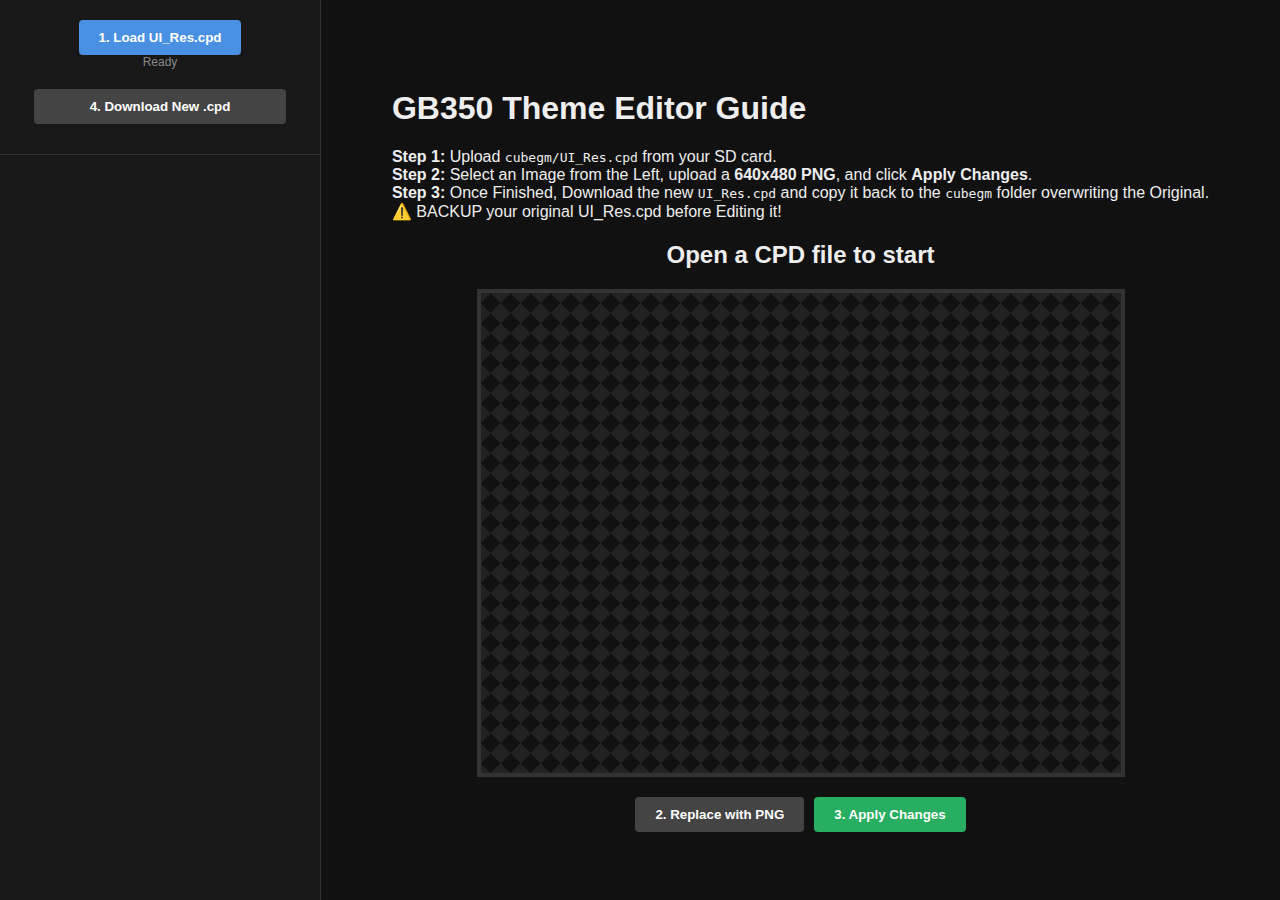
<file: bin/tools/theme_dev/gb350/theme_editor/index.html>
<!DOCTYPE html>
<html lang="en">
<head>
    <meta charset="UTF-8">
    <title>GB350 Theme Editor</title>
    <style>
        body { font-family: 'Segoe UI', sans-serif; background: #0f0f0f; color: #eee; margin: 0; display: flex; height: 100vh; overflow: hidden; }
        #sidebar { width: 320px; background: #181818; border-right: 1px solid #333; display: flex; flex-direction: column; }
        .header { padding: 20px; border-bottom: 1px solid #333; text-align: center; }
        #file-list { overflow-y: auto; flex-grow: 1; padding: 10px; }
        .thumb-item { display: flex; align-items: center; padding: 10px; margin-bottom: 6px; background: #252525; border-radius: 8px; cursor: pointer; border: 2px solid transparent; }
        .thumb-item.active { border-color: #4a90e2; background: #202a35; }
        .thumb-preview { width: 80px; height: 60px; background: #000; margin-right: 15px; object-fit: cover; border-radius: 4px; border: 1px solid #444; }
        .file-name { font-size: 12px; color: #ccc; overflow: hidden; text-overflow: ellipsis; }
        #viewer { flex-grow: 1; display: flex; flex-direction: column; align-items: center; justify-content: center; background: #111; }
        canvas { border: 4px solid #333; background-image: linear-gradient(45deg, #222 25%, transparent 25%), linear-gradient(-45deg, #222 25%, transparent 25%), linear-gradient(45deg, transparent 75%, #222 75%), linear-gradient(-45deg, transparent 75%, #222 75%); background-size: 20px 20px; }
        .controls { margin-top: 20px; display: flex; gap: 10px; }
        .btn { background: #4a90e2; color: white; border: none; padding: 10px 20px; border-radius: 4px; cursor: pointer; font-weight: bold; }
        .btn-save-all { background: #e67e22; width: 90%; margin: 10px auto; }
        .btn:disabled { background: #444; cursor: not-allowed; }
        #status { font-size: 12px; color: #888; margin-bottom: 10px; }
    </style>
</head>
<body>

    <div id="sidebar">
        <div class="header">
            <button class="btn" onclick="document.getElementById('cpdInput').click()">1. Load UI_Res.cpd</button>
            <input type="file" id="cpdInput" accept=".cpd,.zip" hidden>
            <div id="status">Ready</div>
            <button class="btn btn-save-all" id="downloadCpdBtn" onclick="saveFullCPD()" disabled>4. Download New .cpd</button>
        </div>
        <div id="file-list"></div>
    </div>

    <div id="viewer">
	
	    <div id="guide-header">
        <h1>GB350 Theme Editor Guide</h1>
        <div class="step-box">
            <div class="step">
                <strong>Step 1:</strong>
                Upload <code>cubegm/UI_Res.cpd</code> from your SD card.
            </div>
            <div class="step">
                <strong>Step 2:</strong>
                Select an Image from the Left, upload a <strong>640x480 PNG</strong>, and click <strong>Apply Changes</strong>.
            </div>
            <div class="step">
                <strong>Step 3:</strong>
                Once Finished, Download the new <code>UI_Res.cpd</code> and copy it back to the <code>cubegm</code> folder overwriting the Original.
            </div>
        </div>
        <span class="warning">⚠️ BACKUP your original UI_Res.cpd before Editing it!</span>
    </div>
	
        <h2 id="current-label">Open a CPD file to start</h2>
        <canvas id="mainCanvas" width="640" height="480"></canvas>
        
        <div class="controls">
            <input type="file" id="pngInput" accept="image/png" hidden>
            <button class="btn" id="uploadBtn" onclick="document.getElementById('pngInput').click()" disabled>2. Replace with PNG</button>
            <button class="btn" style="background:#27ae60" id="applyBtn" onclick="applyChanges()" disabled>3. Apply Changes</button>
        </div>
    </div>

    <script>
        const cpdInput = document.getElementById('cpdInput');
        const pngInput = document.getElementById('pngInput');
        const fileListContainer = document.getElementById('file-list');
        const mainCanvas = document.getElementById('mainCanvas');
        const ctx = mainCanvas.getContext('2d');
        const currentLabel = document.getElementById('current-label');
        const status = document.getElementById('status');
        
        const W = 640, H = 480;
        let zip = null;
        let activeFileName = "";
        let modifiedFiles = {}; // Stores Uint8Arrays of changed images

        // 1. LOAD CPD (ZIP)
        cpdInput.onchange = async (e) => {
            const file = e.target.files[0];
            if (!file) return;
            status.innerText = "Extracting...";
            fileListContainer.innerHTML = '';
            
            try {
                const data = await file.arrayBuffer();
                zip = await JSZip.loadAsync(data);
                
                for (let filename in zip.files) {
                    if (filename.endsWith('.raw')) {
                        const content = await zip.file(filename).async("uint8array");
                        createThumb(filename, content);
                    }
                }
                status.innerText = "Loaded successfully.";
                document.getElementById('downloadCpdBtn').disabled = false;
            } catch (err) {
                status.innerText = "Error: Not a valid CPD/ZIP";
            }
        };

        function createThumb(name, buffer) {
            const tempCanvas = document.createElement('canvas');
            tempCanvas.width = W; tempCanvas.height = H;
            renderToCanvas(buffer, tempCanvas.getContext('2d'));
            
            const div = document.createElement('div');
            div.className = 'thumb-item';
            div.id = "item-" + name;
            div.innerHTML = `<img class="thumb-preview" src="${tempCanvas.toDataURL()}"><span class="file-name">${name}</span>`;
            
            div.onclick = () => {
                activeFileName = name;
                document.querySelectorAll('.thumb-item').forEach(el => el.classList.remove('active'));
                div.classList.add('active');
                currentLabel.innerText = `Editing: ${name}`;
                
                // Show modified version if it exists, otherwise original
                const dataToShow = modifiedFiles[name] || buffer;
                renderToCanvas(dataToShow, ctx);
                document.getElementById('uploadBtn').disabled = false;
                document.getElementById('applyBtn').disabled = false;
            };
            fileListContainer.appendChild(div);
        }

        function renderToCanvas(buffer, targetCtx) {
            const imgData = targetCtx.createImageData(W, H);
            for (let i = 0; i < Math.min(buffer.length, W * H * 4); i += 4) {
                imgData.data[i] = buffer[i+2]; // R
                imgData.data[i+1] = buffer[i+1]; // G
                imgData.data[i+2] = buffer[i]; // B
                imgData.data[i+3] = buffer[i+3]; // A
            }
            targetCtx.putImageData(imgData, 0, 0);
        }

        // 2. UPLOAD PNG
        pngInput.onchange = (e) => {
            const file = e.target.files[0];
            if (!file) return;
            const img = new Image();
            img.onload = () => {
                ctx.clearRect(0, 0, W, H);
                ctx.drawImage(img, 0, 0, W, H);
            };
            img.src = URL.createObjectURL(file);
        };

        // 3. APPLY CHANGES (Convert Canvas back to BGRA)
        function applyChanges() {
            const imgData = ctx.getImageData(0, 0, W, H).data;
            const bgraBuffer = new Uint8Array(W * H * 4);
            for (let i = 0; i < imgData.length; i += 4) {
                bgraBuffer[i]   = imgData[i + 2]; // B
                bgraBuffer[i+1] = imgData[i + 1]; // G
                bgraBuffer[i+2] = imgData[i];     // R
                bgraBuffer[i+3] = imgData[i + 3]; // A
            }
            modifiedFiles[activeFileName] = bgraBuffer;
            
            // Update the sidebar thumbnail
            const thumbImg = document.querySelector(`#item-${CSS.escape(activeFileName)} .thumb-preview`);
            thumbImg.src = mainCanvas.toDataURL();
            status.innerText = `Applied changes to ${activeFileName}`;
        }

        // 4. SAVE NEW CPD
        async function saveFullCPD() {
            status.innerText = "Building CPD...";
            
            // Inject all modified files into the ZIP object
            for (let name in modifiedFiles) {
                zip.file(name, modifiedFiles[name]);
            }

            const content = await zip.generateAsync({type:"blob", compression: "STORE"});
            const link = document.createElement('a');
            link.href = URL.createObjectURL(content);
            link.download = "UI_Res.cpd";
            link.click();
            status.innerText = "Saved UI_Res.cpd";
        }
    </script>
    <script>
/*!

JSZip v3.10.1 - A JavaScript class for generating and reading zip files
<http://stuartk.com/jszip>

(c) 2009-2016 Stuart Knightley <stuart [at] stuartk.com>
Dual licenced under the MIT license or GPLv3. See https://raw.github.com/Stuk/jszip/main/LICENSE.markdown.

JSZip uses the library pako released under the MIT license :
https://github.com/nodeca/pako/blob/main/LICENSE
*/

!function(e){if("object"==typeof exports&&"undefined"!=typeof module)module.exports=e();else if("function"==typeof define&&define.amd)define([],e);else{("undefined"!=typeof window?window:"undefined"!=typeof global?global:"undefined"!=typeof self?self:this).JSZip=e()}}(function(){return function s(a,o,h){function u(r,e){if(!o[r]){if(!a[r]){var t="function"==typeof require&&require;if(!e&&t)return t(r,!0);if(l)return l(r,!0);var n=new Error("Cannot find module '"+r+"'");throw n.code="MODULE_NOT_FOUND",n}var i=o[r]={exports:{}};a[r][0].call(i.exports,function(e){var t=a[r][1][e];return u(t||e)},i,i.exports,s,a,o,h)}return o[r].exports}for(var l="function"==typeof require&&require,e=0;e<h.length;e++)u(h[e]);return u}({1:[function(e,t,r){"use strict";var d=e("./utils"),c=e("./support"),p="ABCDEFGHIJKLMNOPQRSTUVWXYZabcdefghijklmnopqrstuvwxyz0123456789+/=";r.encode=function(e){for(var t,r,n,i,s,a,o,h=[],u=0,l=e.length,f=l,c="string"!==d.getTypeOf(e);u<e.length;)f=l-u,n=c?(t=e[u++],r=u<l?e[u++]:0,u<l?e[u++]:0):(t=e.charCodeAt(u++),r=u<l?e.charCodeAt(u++):0,u<l?e.charCodeAt(u++):0),i=t>>2,s=(3&t)<<4|r>>4,a=1<f?(15&r)<<2|n>>6:64,o=2<f?63&n:64,h.push(p.charAt(i)+p.charAt(s)+p.charAt(a)+p.charAt(o));return h.join("")},r.decode=function(e){var t,r,n,i,s,a,o=0,h=0,u="data:";if(e.substr(0,u.length)===u)throw new Error("Invalid base64 input, it looks like a data url.");var l,f=3*(e=e.replace(/[^A-Za-z0-9+/=]/g,"")).length/4;if(e.charAt(e.length-1)===p.charAt(64)&&f--,e.charAt(e.length-2)===p.charAt(64)&&f--,f%1!=0)throw new Error("Invalid base64 input, bad content length.");for(l=c.uint8array?new Uint8Array(0|f):new Array(0|f);o<e.length;)t=p.indexOf(e.charAt(o++))<<2|(i=p.indexOf(e.charAt(o++)))>>4,r=(15&i)<<4|(s=p.indexOf(e.charAt(o++)))>>2,n=(3&s)<<6|(a=p.indexOf(e.charAt(o++))),l[h++]=t,64!==s&&(l[h++]=r),64!==a&&(l[h++]=n);return l}},{"./support":30,"./utils":32}],2:[function(e,t,r){"use strict";var n=e("./external"),i=e("./stream/DataWorker"),s=e("./stream/Crc32Probe"),a=e("./stream/DataLengthProbe");function o(e,t,r,n,i){this.compressedSize=e,this.uncompressedSize=t,this.crc32=r,this.compression=n,this.compressedContent=i}o.prototype={getContentWorker:function(){var e=new i(n.Promise.resolve(this.compressedContent)).pipe(this.compression.uncompressWorker()).pipe(new a("data_length")),t=this;return e.on("end",function(){if(this.streamInfo.data_length!==t.uncompressedSize)throw new Error("Bug : uncompressed data size mismatch")}),e},getCompressedWorker:function(){return new i(n.Promise.resolve(this.compressedContent)).withStreamInfo("compressedSize",this.compressedSize).withStreamInfo("uncompressedSize",this.uncompressedSize).withStreamInfo("crc32",this.crc32).withStreamInfo("compression",this.compression)}},o.createWorkerFrom=function(e,t,r){return e.pipe(new s).pipe(new a("uncompressedSize")).pipe(t.compressWorker(r)).pipe(new a("compressedSize")).withStreamInfo("compression",t)},t.exports=o},{"./external":6,"./stream/Crc32Probe":25,"./stream/DataLengthProbe":26,"./stream/DataWorker":27}],3:[function(e,t,r){"use strict";var n=e("./stream/GenericWorker");r.STORE={magic:"\0\0",compressWorker:function(){return new n("STORE compression")},uncompressWorker:function(){return new n("STORE decompression")}},r.DEFLATE=e("./flate")},{"./flate":7,"./stream/GenericWorker":28}],4:[function(e,t,r){"use strict";var n=e("./utils");var o=function(){for(var e,t=[],r=0;r<256;r++){e=r;for(var n=0;n<8;n++)e=1&e?3988292384^e>>>1:e>>>1;t[r]=e}return t}();t.exports=function(e,t){return void 0!==e&&e.length?"string"!==n.getTypeOf(e)?function(e,t,r,n){var i=o,s=n+r;e^=-1;for(var a=n;a<s;a++)e=e>>>8^i[255&(e^t[a])];return-1^e}(0|t,e,e.length,0):function(e,t,r,n){var i=o,s=n+r;e^=-1;for(var a=n;a<s;a++)e=e>>>8^i[255&(e^t.charCodeAt(a))];return-1^e}(0|t,e,e.length,0):0}},{"./utils":32}],5:[function(e,t,r){"use strict";r.base64=!1,r.binary=!1,r.dir=!1,r.createFolders=!0,r.date=null,r.compression=null,r.compressionOptions=null,r.comment=null,r.unixPermissions=null,r.dosPermissions=null},{}],6:[function(e,t,r){"use strict";var n=null;n="undefined"!=typeof Promise?Promise:e("lie"),t.exports={Promise:n}},{lie:37}],7:[function(e,t,r){"use strict";var n="undefined"!=typeof Uint8Array&&"undefined"!=typeof Uint16Array&&"undefined"!=typeof Uint32Array,i=e("pako"),s=e("./utils"),a=e("./stream/GenericWorker"),o=n?"uint8array":"array";function h(e,t){a.call(this,"FlateWorker/"+e),this._pako=null,this._pakoAction=e,this._pakoOptions=t,this.meta={}}r.magic="\b\0",s.inherits(h,a),h.prototype.processChunk=function(e){this.meta=e.meta,null===this._pako&&this._createPako(),this._pako.push(s.transformTo(o,e.data),!1)},h.prototype.flush=function(){a.prototype.flush.call(this),null===this._pako&&this._createPako(),this._pako.push([],!0)},h.prototype.cleanUp=function(){a.prototype.cleanUp.call(this),this._pako=null},h.prototype._createPako=function(){this._pako=new i[this._pakoAction]({raw:!0,level:this._pakoOptions.level||-1});var t=this;this._pako.onData=function(e){t.push({data:e,meta:t.meta})}},r.compressWorker=function(e){return new h("Deflate",e)},r.uncompressWorker=function(){return new h("Inflate",{})}},{"./stream/GenericWorker":28,"./utils":32,pako:38}],8:[function(e,t,r){"use strict";function A(e,t){var r,n="";for(r=0;r<t;r++)n+=String.fromCharCode(255&e),e>>>=8;return n}function n(e,t,r,n,i,s){var a,o,h=e.file,u=e.compression,l=s!==O.utf8encode,f=I.transformTo("string",s(h.name)),c=I.transformTo("string",O.utf8encode(h.name)),d=h.comment,p=I.transformTo("string",s(d)),m=I.transformTo("string",O.utf8encode(d)),_=c.length!==h.name.length,g=m.length!==d.length,b="",v="",y="",w=h.dir,k=h.date,x={crc32:0,compressedSize:0,uncompressedSize:0};t&&!r||(x.crc32=e.crc32,x.compressedSize=e.compressedSize,x.uncompressedSize=e.uncompressedSize);var S=0;t&&(S|=8),l||!_&&!g||(S|=2048);var z=0,C=0;w&&(z|=16),"UNIX"===i?(C=798,z|=function(e,t){var r=e;return e||(r=t?16893:33204),(65535&r)<<16}(h.unixPermissions,w)):(C=20,z|=function(e){return 63&(e||0)}(h.dosPermissions)),a=k.getUTCHours(),a<<=6,a|=k.getUTCMinutes(),a<<=5,a|=k.getUTCSeconds()/2,o=k.getUTCFullYear()-1980,o<<=4,o|=k.getUTCMonth()+1,o<<=5,o|=k.getUTCDate(),_&&(v=A(1,1)+A(B(f),4)+c,b+="up"+A(v.length,2)+v),g&&(y=A(1,1)+A(B(p),4)+m,b+="uc"+A(y.length,2)+y);var E="";return E+="\n\0",E+=A(S,2),E+=u.magic,E+=A(a,2),E+=A(o,2),E+=A(x.crc32,4),E+=A(x.compressedSize,4),E+=A(x.uncompressedSize,4),E+=A(f.length,2),E+=A(b.length,2),{fileRecord:R.LOCAL_FILE_HEADER+E+f+b,dirRecord:R.CENTRAL_FILE_HEADER+A(C,2)+E+A(p.length,2)+"\0\0\0\0"+A(z,4)+A(n,4)+f+b+p}}var I=e("../utils"),i=e("../stream/GenericWorker"),O=e("../utf8"),B=e("../crc32"),R=e("../signature");function s(e,t,r,n){i.call(this,"ZipFileWorker"),this.bytesWritten=0,this.zipComment=t,this.zipPlatform=r,this.encodeFileName=n,this.streamFiles=e,this.accumulate=!1,this.contentBuffer=[],this.dirRecords=[],this.currentSourceOffset=0,this.entriesCount=0,this.currentFile=null,this._sources=[]}I.inherits(s,i),s.prototype.push=function(e){var t=e.meta.percent||0,r=this.entriesCount,n=this._sources.length;this.accumulate?this.contentBuffer.push(e):(this.bytesWritten+=e.data.length,i.prototype.push.call(this,{data:e.data,meta:{currentFile:this.currentFile,percent:r?(t+100*(r-n-1))/r:100}}))},s.prototype.openedSource=function(e){this.currentSourceOffset=this.bytesWritten,this.currentFile=e.file.name;var t=this.streamFiles&&!e.file.dir;if(t){var r=n(e,t,!1,this.currentSourceOffset,this.zipPlatform,this.encodeFileName);this.push({data:r.fileRecord,meta:{percent:0}})}else this.accumulate=!0},s.prototype.closedSource=function(e){this.accumulate=!1;var t=this.streamFiles&&!e.file.dir,r=n(e,t,!0,this.currentSourceOffset,this.zipPlatform,this.encodeFileName);if(this.dirRecords.push(r.dirRecord),t)this.push({data:function(e){return R.DATA_DESCRIPTOR+A(e.crc32,4)+A(e.compressedSize,4)+A(e.uncompressedSize,4)}(e),meta:{percent:100}});else for(this.push({data:r.fileRecord,meta:{percent:0}});this.contentBuffer.length;)this.push(this.contentBuffer.shift());this.currentFile=null},s.prototype.flush=function(){for(var e=this.bytesWritten,t=0;t<this.dirRecords.length;t++)this.push({data:this.dirRecords[t],meta:{percent:100}});var r=this.bytesWritten-e,n=function(e,t,r,n,i){var s=I.transformTo("string",i(n));return R.CENTRAL_DIRECTORY_END+"\0\0\0\0"+A(e,2)+A(e,2)+A(t,4)+A(r,4)+A(s.length,2)+s}(this.dirRecords.length,r,e,this.zipComment,this.encodeFileName);this.push({data:n,meta:{percent:100}})},s.prototype.prepareNextSource=function(){this.previous=this._sources.shift(),this.openedSource(this.previous.streamInfo),this.isPaused?this.previous.pause():this.previous.resume()},s.prototype.registerPrevious=function(e){this._sources.push(e);var t=this;return e.on("data",function(e){t.processChunk(e)}),e.on("end",function(){t.closedSource(t.previous.streamInfo),t._sources.length?t.prepareNextSource():t.end()}),e.on("error",function(e){t.error(e)}),this},s.prototype.resume=function(){return!!i.prototype.resume.call(this)&&(!this.previous&&this._sources.length?(this.prepareNextSource(),!0):this.previous||this._sources.length||this.generatedError?void 0:(this.end(),!0))},s.prototype.error=function(e){var t=this._sources;if(!i.prototype.error.call(this,e))return!1;for(var r=0;r<t.length;r++)try{t[r].error(e)}catch(e){}return!0},s.prototype.lock=function(){i.prototype.lock.call(this);for(var e=this._sources,t=0;t<e.length;t++)e[t].lock()},t.exports=s},{"../crc32":4,"../signature":23,"../stream/GenericWorker":28,"../utf8":31,"../utils":32}],9:[function(e,t,r){"use strict";var u=e("../compressions"),n=e("./ZipFileWorker");r.generateWorker=function(e,a,t){var o=new n(a.streamFiles,t,a.platform,a.encodeFileName),h=0;try{e.forEach(function(e,t){h++;var r=function(e,t){var r=e||t,n=u[r];if(!n)throw new Error(r+" is not a valid compression method !");return n}(t.options.compression,a.compression),n=t.options.compressionOptions||a.compressionOptions||{},i=t.dir,s=t.date;t._compressWorker(r,n).withStreamInfo("file",{name:e,dir:i,date:s,comment:t.comment||"",unixPermissions:t.unixPermissions,dosPermissions:t.dosPermissions}).pipe(o)}),o.entriesCount=h}catch(e){o.error(e)}return o}},{"../compressions":3,"./ZipFileWorker":8}],10:[function(e,t,r){"use strict";function n(){if(!(this instanceof n))return new n;if(arguments.length)throw new Error("The constructor with parameters has been removed in JSZip 3.0, please check the upgrade guide.");this.files=Object.create(null),this.comment=null,this.root="",this.clone=function(){var e=new n;for(var t in this)"function"!=typeof this[t]&&(e[t]=this[t]);return e}}(n.prototype=e("./object")).loadAsync=e("./load"),n.support=e("./support"),n.defaults=e("./defaults"),n.version="3.10.1",n.loadAsync=function(e,t){return(new n).loadAsync(e,t)},n.external=e("./external"),t.exports=n},{"./defaults":5,"./external":6,"./load":11,"./object":15,"./support":30}],11:[function(e,t,r){"use strict";var u=e("./utils"),i=e("./external"),n=e("./utf8"),s=e("./zipEntries"),a=e("./stream/Crc32Probe"),l=e("./nodejsUtils");function f(n){return new i.Promise(function(e,t){var r=n.decompressed.getContentWorker().pipe(new a);r.on("error",function(e){t(e)}).on("end",function(){r.streamInfo.crc32!==n.decompressed.crc32?t(new Error("Corrupted zip : CRC32 mismatch")):e()}).resume()})}t.exports=function(e,o){var h=this;return o=u.extend(o||{},{base64:!1,checkCRC32:!1,optimizedBinaryString:!1,createFolders:!1,decodeFileName:n.utf8decode}),l.isNode&&l.isStream(e)?i.Promise.reject(new Error("JSZip can't accept a stream when loading a zip file.")):u.prepareContent("the loaded zip file",e,!0,o.optimizedBinaryString,o.base64).then(function(e){var t=new s(o);return t.load(e),t}).then(function(e){var t=[i.Promise.resolve(e)],r=e.files;if(o.checkCRC32)for(var n=0;n<r.length;n++)t.push(f(r[n]));return i.Promise.all(t)}).then(function(e){for(var t=e.shift(),r=t.files,n=0;n<r.length;n++){var i=r[n],s=i.fileNameStr,a=u.resolve(i.fileNameStr);h.file(a,i.decompressed,{binary:!0,optimizedBinaryString:!0,date:i.date,dir:i.dir,comment:i.fileCommentStr.length?i.fileCommentStr:null,unixPermissions:i.unixPermissions,dosPermissions:i.dosPermissions,createFolders:o.createFolders}),i.dir||(h.file(a).unsafeOriginalName=s)}return t.zipComment.length&&(h.comment=t.zipComment),h})}},{"./external":6,"./nodejsUtils":14,"./stream/Crc32Probe":25,"./utf8":31,"./utils":32,"./zipEntries":33}],12:[function(e,t,r){"use strict";var n=e("../utils"),i=e("../stream/GenericWorker");function s(e,t){i.call(this,"Nodejs stream input adapter for "+e),this._upstreamEnded=!1,this._bindStream(t)}n.inherits(s,i),s.prototype._bindStream=function(e){var t=this;(this._stream=e).pause(),e.on("data",function(e){t.push({data:e,meta:{percent:0}})}).on("error",function(e){t.isPaused?this.generatedError=e:t.error(e)}).on("end",function(){t.isPaused?t._upstreamEnded=!0:t.end()})},s.prototype.pause=function(){return!!i.prototype.pause.call(this)&&(this._stream.pause(),!0)},s.prototype.resume=function(){return!!i.prototype.resume.call(this)&&(this._upstreamEnded?this.end():this._stream.resume(),!0)},t.exports=s},{"../stream/GenericWorker":28,"../utils":32}],13:[function(e,t,r){"use strict";var i=e("readable-stream").Readable;function n(e,t,r){i.call(this,t),this._helper=e;var n=this;e.on("data",function(e,t){n.push(e)||n._helper.pause(),r&&r(t)}).on("error",function(e){n.emit("error",e)}).on("end",function(){n.push(null)})}e("../utils").inherits(n,i),n.prototype._read=function(){this._helper.resume()},t.exports=n},{"../utils":32,"readable-stream":16}],14:[function(e,t,r){"use strict";t.exports={isNode:"undefined"!=typeof Buffer,newBufferFrom:function(e,t){if(Buffer.from&&Buffer.from!==Uint8Array.from)return Buffer.from(e,t);if("number"==typeof e)throw new Error('The "data" argument must not be a number');return new Buffer(e,t)},allocBuffer:function(e){if(Buffer.alloc)return Buffer.alloc(e);var t=new Buffer(e);return t.fill(0),t},isBuffer:function(e){return Buffer.isBuffer(e)},isStream:function(e){return e&&"function"==typeof e.on&&"function"==typeof e.pause&&"function"==typeof e.resume}}},{}],15:[function(e,t,r){"use strict";function s(e,t,r){var n,i=u.getTypeOf(t),s=u.extend(r||{},f);s.date=s.date||new Date,null!==s.compression&&(s.compression=s.compression.toUpperCase()),"string"==typeof s.unixPermissions&&(s.unixPermissions=parseInt(s.unixPermissions,8)),s.unixPermissions&&16384&s.unixPermissions&&(s.dir=!0),s.dosPermissions&&16&s.dosPermissions&&(s.dir=!0),s.dir&&(e=g(e)),s.createFolders&&(n=_(e))&&b.call(this,n,!0);var a="string"===i&&!1===s.binary&&!1===s.base64;r&&void 0!==r.binary||(s.binary=!a),(t instanceof c&&0===t.uncompressedSize||s.dir||!t||0===t.length)&&(s.base64=!1,s.binary=!0,t="",s.compression="STORE",i="string");var o=null;o=t instanceof c||t instanceof l?t:p.isNode&&p.isStream(t)?new m(e,t):u.prepareContent(e,t,s.binary,s.optimizedBinaryString,s.base64);var h=new d(e,o,s);this.files[e]=h}var i=e("./utf8"),u=e("./utils"),l=e("./stream/GenericWorker"),a=e("./stream/StreamHelper"),f=e("./defaults"),c=e("./compressedObject"),d=e("./zipObject"),o=e("./generate"),p=e("./nodejsUtils"),m=e("./nodejs/NodejsStreamInputAdapter"),_=function(e){"/"===e.slice(-1)&&(e=e.substring(0,e.length-1));var t=e.lastIndexOf("/");return 0<t?e.substring(0,t):""},g=function(e){return"/"!==e.slice(-1)&&(e+="/"),e},b=function(e,t){return t=void 0!==t?t:f.createFolders,e=g(e),this.files[e]||s.call(this,e,null,{dir:!0,createFolders:t}),this.files[e]};function h(e){return"[object RegExp]"===Object.prototype.toString.call(e)}var n={load:function(){throw new Error("This method has been removed in JSZip 3.0, please check the upgrade guide.")},forEach:function(e){var t,r,n;for(t in this.files)n=this.files[t],(r=t.slice(this.root.length,t.length))&&t.slice(0,this.root.length)===this.root&&e(r,n)},filter:function(r){var n=[];return this.forEach(function(e,t){r(e,t)&&n.push(t)}),n},file:function(e,t,r){if(1!==arguments.length)return e=this.root+e,s.call(this,e,t,r),this;if(h(e)){var n=e;return this.filter(function(e,t){return!t.dir&&n.test(e)})}var i=this.files[this.root+e];return i&&!i.dir?i:null},folder:function(r){if(!r)return this;if(h(r))return this.filter(function(e,t){return t.dir&&r.test(e)});var e=this.root+r,t=b.call(this,e),n=this.clone();return n.root=t.name,n},remove:function(r){r=this.root+r;var e=this.files[r];if(e||("/"!==r.slice(-1)&&(r+="/"),e=this.files[r]),e&&!e.dir)delete this.files[r];else for(var t=this.filter(function(e,t){return t.name.slice(0,r.length)===r}),n=0;n<t.length;n++)delete this.files[t[n].name];return this},generate:function(){throw new Error("This method has been removed in JSZip 3.0, please check the upgrade guide.")},generateInternalStream:function(e){var t,r={};try{if((r=u.extend(e||{},{streamFiles:!1,compression:"STORE",compressionOptions:null,type:"",platform:"DOS",comment:null,mimeType:"application/zip",encodeFileName:i.utf8encode})).type=r.type.toLowerCase(),r.compression=r.compression.toUpperCase(),"binarystring"===r.type&&(r.type="string"),!r.type)throw new Error("No output type specified.");u.checkSupport(r.type),"darwin"!==r.platform&&"freebsd"!==r.platform&&"linux"!==r.platform&&"sunos"!==r.platform||(r.platform="UNIX"),"win32"===r.platform&&(r.platform="DOS");var n=r.comment||this.comment||"";t=o.generateWorker(this,r,n)}catch(e){(t=new l("error")).error(e)}return new a(t,r.type||"string",r.mimeType)},generateAsync:function(e,t){return this.generateInternalStream(e).accumulate(t)},generateNodeStream:function(e,t){return(e=e||{}).type||(e.type="nodebuffer"),this.generateInternalStream(e).toNodejsStream(t)}};t.exports=n},{"./compressedObject":2,"./defaults":5,"./generate":9,"./nodejs/NodejsStreamInputAdapter":12,"./nodejsUtils":14,"./stream/GenericWorker":28,"./stream/StreamHelper":29,"./utf8":31,"./utils":32,"./zipObject":35}],16:[function(e,t,r){"use strict";t.exports=e("stream")},{stream:void 0}],17:[function(e,t,r){"use strict";var n=e("./DataReader");function i(e){n.call(this,e);for(var t=0;t<this.data.length;t++)e[t]=255&e[t]}e("../utils").inherits(i,n),i.prototype.byteAt=function(e){return this.data[this.zero+e]},i.prototype.lastIndexOfSignature=function(e){for(var t=e.charCodeAt(0),r=e.charCodeAt(1),n=e.charCodeAt(2),i=e.charCodeAt(3),s=this.length-4;0<=s;--s)if(this.data[s]===t&&this.data[s+1]===r&&this.data[s+2]===n&&this.data[s+3]===i)return s-this.zero;return-1},i.prototype.readAndCheckSignature=function(e){var t=e.charCodeAt(0),r=e.charCodeAt(1),n=e.charCodeAt(2),i=e.charCodeAt(3),s=this.readData(4);return t===s[0]&&r===s[1]&&n===s[2]&&i===s[3]},i.prototype.readData=function(e){if(this.checkOffset(e),0===e)return[];var t=this.data.slice(this.zero+this.index,this.zero+this.index+e);return this.index+=e,t},t.exports=i},{"../utils":32,"./DataReader":18}],18:[function(e,t,r){"use strict";var n=e("../utils");function i(e){this.data=e,this.length=e.length,this.index=0,this.zero=0}i.prototype={checkOffset:function(e){this.checkIndex(this.index+e)},checkIndex:function(e){if(this.length<this.zero+e||e<0)throw new Error("End of data reached (data length = "+this.length+", asked index = "+e+"). Corrupted zip ?")},setIndex:function(e){this.checkIndex(e),this.index=e},skip:function(e){this.setIndex(this.index+e)},byteAt:function(){},readInt:function(e){var t,r=0;for(this.checkOffset(e),t=this.index+e-1;t>=this.index;t--)r=(r<<8)+this.byteAt(t);return this.index+=e,r},readString:function(e){return n.transformTo("string",this.readData(e))},readData:function(){},lastIndexOfSignature:function(){},readAndCheckSignature:function(){},readDate:function(){var e=this.readInt(4);return new Date(Date.UTC(1980+(e>>25&127),(e>>21&15)-1,e>>16&31,e>>11&31,e>>5&63,(31&e)<<1))}},t.exports=i},{"../utils":32}],19:[function(e,t,r){"use strict";var n=e("./Uint8ArrayReader");function i(e){n.call(this,e)}e("../utils").inherits(i,n),i.prototype.readData=function(e){this.checkOffset(e);var t=this.data.slice(this.zero+this.index,this.zero+this.index+e);return this.index+=e,t},t.exports=i},{"../utils":32,"./Uint8ArrayReader":21}],20:[function(e,t,r){"use strict";var n=e("./DataReader");function i(e){n.call(this,e)}e("../utils").inherits(i,n),i.prototype.byteAt=function(e){return this.data.charCodeAt(this.zero+e)},i.prototype.lastIndexOfSignature=function(e){return this.data.lastIndexOf(e)-this.zero},i.prototype.readAndCheckSignature=function(e){return e===this.readData(4)},i.prototype.readData=function(e){this.checkOffset(e);var t=this.data.slice(this.zero+this.index,this.zero+this.index+e);return this.index+=e,t},t.exports=i},{"../utils":32,"./DataReader":18}],21:[function(e,t,r){"use strict";var n=e("./ArrayReader");function i(e){n.call(this,e)}e("../utils").inherits(i,n),i.prototype.readData=function(e){if(this.checkOffset(e),0===e)return new Uint8Array(0);var t=this.data.subarray(this.zero+this.index,this.zero+this.index+e);return this.index+=e,t},t.exports=i},{"../utils":32,"./ArrayReader":17}],22:[function(e,t,r){"use strict";var n=e("../utils"),i=e("../support"),s=e("./ArrayReader"),a=e("./StringReader"),o=e("./NodeBufferReader"),h=e("./Uint8ArrayReader");t.exports=function(e){var t=n.getTypeOf(e);return n.checkSupport(t),"string"!==t||i.uint8array?"nodebuffer"===t?new o(e):i.uint8array?new h(n.transformTo("uint8array",e)):new s(n.transformTo("array",e)):new a(e)}},{"../support":30,"../utils":32,"./ArrayReader":17,"./NodeBufferReader":19,"./StringReader":20,"./Uint8ArrayReader":21}],23:[function(e,t,r){"use strict";r.LOCAL_FILE_HEADER="PK",r.CENTRAL_FILE_HEADER="PK",r.CENTRAL_DIRECTORY_END="PK",r.ZIP64_CENTRAL_DIRECTORY_LOCATOR="PK",r.ZIP64_CENTRAL_DIRECTORY_END="PK",r.DATA_DESCRIPTOR="PK\b"},{}],24:[function(e,t,r){"use strict";var n=e("./GenericWorker"),i=e("../utils");function s(e){n.call(this,"ConvertWorker to "+e),this.destType=e}i.inherits(s,n),s.prototype.processChunk=function(e){this.push({data:i.transformTo(this.destType,e.data),meta:e.meta})},t.exports=s},{"../utils":32,"./GenericWorker":28}],25:[function(e,t,r){"use strict";var n=e("./GenericWorker"),i=e("../crc32");function s(){n.call(this,"Crc32Probe"),this.withStreamInfo("crc32",0)}e("../utils").inherits(s,n),s.prototype.processChunk=function(e){this.streamInfo.crc32=i(e.data,this.streamInfo.crc32||0),this.push(e)},t.exports=s},{"../crc32":4,"../utils":32,"./GenericWorker":28}],26:[function(e,t,r){"use strict";var n=e("../utils"),i=e("./GenericWorker");function s(e){i.call(this,"DataLengthProbe for "+e),this.propName=e,this.withStreamInfo(e,0)}n.inherits(s,i),s.prototype.processChunk=function(e){if(e){var t=this.streamInfo[this.propName]||0;this.streamInfo[this.propName]=t+e.data.length}i.prototype.processChunk.call(this,e)},t.exports=s},{"../utils":32,"./GenericWorker":28}],27:[function(e,t,r){"use strict";var n=e("../utils"),i=e("./GenericWorker");function s(e){i.call(this,"DataWorker");var t=this;this.dataIsReady=!1,this.index=0,this.max=0,this.data=null,this.type="",this._tickScheduled=!1,e.then(function(e){t.dataIsReady=!0,t.data=e,t.max=e&&e.length||0,t.type=n.getTypeOf(e),t.isPaused||t._tickAndRepeat()},function(e){t.error(e)})}n.inherits(s,i),s.prototype.cleanUp=function(){i.prototype.cleanUp.call(this),this.data=null},s.prototype.resume=function(){return!!i.prototype.resume.call(this)&&(!this._tickScheduled&&this.dataIsReady&&(this._tickScheduled=!0,n.delay(this._tickAndRepeat,[],this)),!0)},s.prototype._tickAndRepeat=function(){this._tickScheduled=!1,this.isPaused||this.isFinished||(this._tick(),this.isFinished||(n.delay(this._tickAndRepeat,[],this),this._tickScheduled=!0))},s.prototype._tick=function(){if(this.isPaused||this.isFinished)return!1;var e=null,t=Math.min(this.max,this.index+16384);if(this.index>=this.max)return this.end();switch(this.type){case"string":e=this.data.substring(this.index,t);break;case"uint8array":e=this.data.subarray(this.index,t);break;case"array":case"nodebuffer":e=this.data.slice(this.index,t)}return this.index=t,this.push({data:e,meta:{percent:this.max?this.index/this.max*100:0}})},t.exports=s},{"../utils":32,"./GenericWorker":28}],28:[function(e,t,r){"use strict";function n(e){this.name=e||"default",this.streamInfo={},this.generatedError=null,this.extraStreamInfo={},this.isPaused=!0,this.isFinished=!1,this.isLocked=!1,this._listeners={data:[],end:[],error:[]},this.previous=null}n.prototype={push:function(e){this.emit("data",e)},end:function(){if(this.isFinished)return!1;this.flush();try{this.emit("end"),this.cleanUp(),this.isFinished=!0}catch(e){this.emit("error",e)}return!0},error:function(e){return!this.isFinished&&(this.isPaused?this.generatedError=e:(this.isFinished=!0,this.emit("error",e),this.previous&&this.previous.error(e),this.cleanUp()),!0)},on:function(e,t){return this._listeners[e].push(t),this},cleanUp:function(){this.streamInfo=this.generatedError=this.extraStreamInfo=null,this._listeners=[]},emit:function(e,t){if(this._listeners[e])for(var r=0;r<this._listeners[e].length;r++)this._listeners[e][r].call(this,t)},pipe:function(e){return e.registerPrevious(this)},registerPrevious:function(e){if(this.isLocked)throw new Error("The stream '"+this+"' has already been used.");this.streamInfo=e.streamInfo,this.mergeStreamInfo(),this.previous=e;var t=this;return e.on("data",function(e){t.processChunk(e)}),e.on("end",function(){t.end()}),e.on("error",function(e){t.error(e)}),this},pause:function(){return!this.isPaused&&!this.isFinished&&(this.isPaused=!0,this.previous&&this.previous.pause(),!0)},resume:function(){if(!this.isPaused||this.isFinished)return!1;var e=this.isPaused=!1;return this.generatedError&&(this.error(this.generatedError),e=!0),this.previous&&this.previous.resume(),!e},flush:function(){},processChunk:function(e){this.push(e)},withStreamInfo:function(e,t){return this.extraStreamInfo[e]=t,this.mergeStreamInfo(),this},mergeStreamInfo:function(){for(var e in this.extraStreamInfo)Object.prototype.hasOwnProperty.call(this.extraStreamInfo,e)&&(this.streamInfo[e]=this.extraStreamInfo[e])},lock:function(){if(this.isLocked)throw new Error("The stream '"+this+"' has already been used.");this.isLocked=!0,this.previous&&this.previous.lock()},toString:function(){var e="Worker "+this.name;return this.previous?this.previous+" -> "+e:e}},t.exports=n},{}],29:[function(e,t,r){"use strict";var h=e("../utils"),i=e("./ConvertWorker"),s=e("./GenericWorker"),u=e("../base64"),n=e("../support"),a=e("../external"),o=null;if(n.nodestream)try{o=e("../nodejs/NodejsStreamOutputAdapter")}catch(e){}function l(e,o){return new a.Promise(function(t,r){var n=[],i=e._internalType,s=e._outputType,a=e._mimeType;e.on("data",function(e,t){n.push(e),o&&o(t)}).on("error",function(e){n=[],r(e)}).on("end",function(){try{var e=function(e,t,r){switch(e){case"blob":return h.newBlob(h.transformTo("arraybuffer",t),r);case"base64":return u.encode(t);default:return h.transformTo(e,t)}}(s,function(e,t){var r,n=0,i=null,s=0;for(r=0;r<t.length;r++)s+=t[r].length;switch(e){case"string":return t.join("");case"array":return Array.prototype.concat.apply([],t);case"uint8array":for(i=new Uint8Array(s),r=0;r<t.length;r++)i.set(t[r],n),n+=t[r].length;return i;case"nodebuffer":return Buffer.concat(t);default:throw new Error("concat : unsupported type '"+e+"'")}}(i,n),a);t(e)}catch(e){r(e)}n=[]}).resume()})}function f(e,t,r){var n=t;switch(t){case"blob":case"arraybuffer":n="uint8array";break;case"base64":n="string"}try{this._internalType=n,this._outputType=t,this._mimeType=r,h.checkSupport(n),this._worker=e.pipe(new i(n)),e.lock()}catch(e){this._worker=new s("error"),this._worker.error(e)}}f.prototype={accumulate:function(e){return l(this,e)},on:function(e,t){var r=this;return"data"===e?this._worker.on(e,function(e){t.call(r,e.data,e.meta)}):this._worker.on(e,function(){h.delay(t,arguments,r)}),this},resume:function(){return h.delay(this._worker.resume,[],this._worker),this},pause:function(){return this._worker.pause(),this},toNodejsStream:function(e){if(h.checkSupport("nodestream"),"nodebuffer"!==this._outputType)throw new Error(this._outputType+" is not supported by this method");return new o(this,{objectMode:"nodebuffer"!==this._outputType},e)}},t.exports=f},{"../base64":1,"../external":6,"../nodejs/NodejsStreamOutputAdapter":13,"../support":30,"../utils":32,"./ConvertWorker":24,"./GenericWorker":28}],30:[function(e,t,r){"use strict";if(r.base64=!0,r.array=!0,r.string=!0,r.arraybuffer="undefined"!=typeof ArrayBuffer&&"undefined"!=typeof Uint8Array,r.nodebuffer="undefined"!=typeof Buffer,r.uint8array="undefined"!=typeof Uint8Array,"undefined"==typeof ArrayBuffer)r.blob=!1;else{var n=new ArrayBuffer(0);try{r.blob=0===new Blob([n],{type:"application/zip"}).size}catch(e){try{var i=new(self.BlobBuilder||self.WebKitBlobBuilder||self.MozBlobBuilder||self.MSBlobBuilder);i.append(n),r.blob=0===i.getBlob("application/zip").size}catch(e){r.blob=!1}}}try{r.nodestream=!!e("readable-stream").Readable}catch(e){r.nodestream=!1}},{"readable-stream":16}],31:[function(e,t,s){"use strict";for(var o=e("./utils"),h=e("./support"),r=e("./nodejsUtils"),n=e("./stream/GenericWorker"),u=new Array(256),i=0;i<256;i++)u[i]=252<=i?6:248<=i?5:240<=i?4:224<=i?3:192<=i?2:1;u[254]=u[254]=1;function a(){n.call(this,"utf-8 decode"),this.leftOver=null}function l(){n.call(this,"utf-8 encode")}s.utf8encode=function(e){return h.nodebuffer?r.newBufferFrom(e,"utf-8"):function(e){var t,r,n,i,s,a=e.length,o=0;for(i=0;i<a;i++)55296==(64512&(r=e.charCodeAt(i)))&&i+1<a&&56320==(64512&(n=e.charCodeAt(i+1)))&&(r=65536+(r-55296<<10)+(n-56320),i++),o+=r<128?1:r<2048?2:r<65536?3:4;for(t=h.uint8array?new Uint8Array(o):new Array(o),i=s=0;s<o;i++)55296==(64512&(r=e.charCodeAt(i)))&&i+1<a&&56320==(64512&(n=e.charCodeAt(i+1)))&&(r=65536+(r-55296<<10)+(n-56320),i++),r<128?t[s++]=r:(r<2048?t[s++]=192|r>>>6:(r<65536?t[s++]=224|r>>>12:(t[s++]=240|r>>>18,t[s++]=128|r>>>12&63),t[s++]=128|r>>>6&63),t[s++]=128|63&r);return t}(e)},s.utf8decode=function(e){return h.nodebuffer?o.transformTo("nodebuffer",e).toString("utf-8"):function(e){var t,r,n,i,s=e.length,a=new Array(2*s);for(t=r=0;t<s;)if((n=e[t++])<128)a[r++]=n;else if(4<(i=u[n]))a[r++]=65533,t+=i-1;else{for(n&=2===i?31:3===i?15:7;1<i&&t<s;)n=n<<6|63&e[t++],i--;1<i?a[r++]=65533:n<65536?a[r++]=n:(n-=65536,a[r++]=55296|n>>10&1023,a[r++]=56320|1023&n)}return a.length!==r&&(a.subarray?a=a.subarray(0,r):a.length=r),o.applyFromCharCode(a)}(e=o.transformTo(h.uint8array?"uint8array":"array",e))},o.inherits(a,n),a.prototype.processChunk=function(e){var t=o.transformTo(h.uint8array?"uint8array":"array",e.data);if(this.leftOver&&this.leftOver.length){if(h.uint8array){var r=t;(t=new Uint8Array(r.length+this.leftOver.length)).set(this.leftOver,0),t.set(r,this.leftOver.length)}else t=this.leftOver.concat(t);this.leftOver=null}var n=function(e,t){var r;for((t=t||e.length)>e.length&&(t=e.length),r=t-1;0<=r&&128==(192&e[r]);)r--;return r<0?t:0===r?t:r+u[e[r]]>t?r:t}(t),i=t;n!==t.length&&(h.uint8array?(i=t.subarray(0,n),this.leftOver=t.subarray(n,t.length)):(i=t.slice(0,n),this.leftOver=t.slice(n,t.length))),this.push({data:s.utf8decode(i),meta:e.meta})},a.prototype.flush=function(){this.leftOver&&this.leftOver.length&&(this.push({data:s.utf8decode(this.leftOver),meta:{}}),this.leftOver=null)},s.Utf8DecodeWorker=a,o.inherits(l,n),l.prototype.processChunk=function(e){this.push({data:s.utf8encode(e.data),meta:e.meta})},s.Utf8EncodeWorker=l},{"./nodejsUtils":14,"./stream/GenericWorker":28,"./support":30,"./utils":32}],32:[function(e,t,a){"use strict";var o=e("./support"),h=e("./base64"),r=e("./nodejsUtils"),u=e("./external");function n(e){return e}function l(e,t){for(var r=0;r<e.length;++r)t[r]=255&e.charCodeAt(r);return t}e("setimmediate"),a.newBlob=function(t,r){a.checkSupport("blob");try{return new Blob([t],{type:r})}catch(e){try{var n=new(self.BlobBuilder||self.WebKitBlobBuilder||self.MozBlobBuilder||self.MSBlobBuilder);return n.append(t),n.getBlob(r)}catch(e){throw new Error("Bug : can't construct the Blob.")}}};var i={stringifyByChunk:function(e,t,r){var n=[],i=0,s=e.length;if(s<=r)return String.fromCharCode.apply(null,e);for(;i<s;)"array"===t||"nodebuffer"===t?n.push(String.fromCharCode.apply(null,e.slice(i,Math.min(i+r,s)))):n.push(String.fromCharCode.apply(null,e.subarray(i,Math.min(i+r,s)))),i+=r;return n.join("")},stringifyByChar:function(e){for(var t="",r=0;r<e.length;r++)t+=String.fromCharCode(e[r]);return t},applyCanBeUsed:{uint8array:function(){try{return o.uint8array&&1===String.fromCharCode.apply(null,new Uint8Array(1)).length}catch(e){return!1}}(),nodebuffer:function(){try{return o.nodebuffer&&1===String.fromCharCode.apply(null,r.allocBuffer(1)).length}catch(e){return!1}}()}};function s(e){var t=65536,r=a.getTypeOf(e),n=!0;if("uint8array"===r?n=i.applyCanBeUsed.uint8array:"nodebuffer"===r&&(n=i.applyCanBeUsed.nodebuffer),n)for(;1<t;)try{return i.stringifyByChunk(e,r,t)}catch(e){t=Math.floor(t/2)}return i.stringifyByChar(e)}function f(e,t){for(var r=0;r<e.length;r++)t[r]=e[r];return t}a.applyFromCharCode=s;var c={};c.string={string:n,array:function(e){return l(e,new Array(e.length))},arraybuffer:function(e){return c.string.uint8array(e).buffer},uint8array:function(e){return l(e,new Uint8Array(e.length))},nodebuffer:function(e){return l(e,r.allocBuffer(e.length))}},c.array={string:s,array:n,arraybuffer:function(e){return new Uint8Array(e).buffer},uint8array:function(e){return new Uint8Array(e)},nodebuffer:function(e){return r.newBufferFrom(e)}},c.arraybuffer={string:function(e){return s(new Uint8Array(e))},array:function(e){return f(new Uint8Array(e),new Array(e.byteLength))},arraybuffer:n,uint8array:function(e){return new Uint8Array(e)},nodebuffer:function(e){return r.newBufferFrom(new Uint8Array(e))}},c.uint8array={string:s,array:function(e){return f(e,new Array(e.length))},arraybuffer:function(e){return e.buffer},uint8array:n,nodebuffer:function(e){return r.newBufferFrom(e)}},c.nodebuffer={string:s,array:function(e){return f(e,new Array(e.length))},arraybuffer:function(e){return c.nodebuffer.uint8array(e).buffer},uint8array:function(e){return f(e,new Uint8Array(e.length))},nodebuffer:n},a.transformTo=function(e,t){if(t=t||"",!e)return t;a.checkSupport(e);var r=a.getTypeOf(t);return c[r][e](t)},a.resolve=function(e){for(var t=e.split("/"),r=[],n=0;n<t.length;n++){var i=t[n];"."===i||""===i&&0!==n&&n!==t.length-1||(".."===i?r.pop():r.push(i))}return r.join("/")},a.getTypeOf=function(e){return"string"==typeof e?"string":"[object Array]"===Object.prototype.toString.call(e)?"array":o.nodebuffer&&r.isBuffer(e)?"nodebuffer":o.uint8array&&e instanceof Uint8Array?"uint8array":o.arraybuffer&&e instanceof ArrayBuffer?"arraybuffer":void 0},a.checkSupport=function(e){if(!o[e.toLowerCase()])throw new Error(e+" is not supported by this platform")},a.MAX_VALUE_16BITS=65535,a.MAX_VALUE_32BITS=-1,a.pretty=function(e){var t,r,n="";for(r=0;r<(e||"").length;r++)n+="\\x"+((t=e.charCodeAt(r))<16?"0":"")+t.toString(16).toUpperCase();return n},a.delay=function(e,t,r){setImmediate(function(){e.apply(r||null,t||[])})},a.inherits=function(e,t){function r(){}r.prototype=t.prototype,e.prototype=new r},a.extend=function(){var e,t,r={};for(e=0;e<arguments.length;e++)for(t in arguments[e])Object.prototype.hasOwnProperty.call(arguments[e],t)&&void 0===r[t]&&(r[t]=arguments[e][t]);return r},a.prepareContent=function(r,e,n,i,s){return u.Promise.resolve(e).then(function(n){return o.blob&&(n instanceof Blob||-1!==["[object File]","[object Blob]"].indexOf(Object.prototype.toString.call(n)))&&"undefined"!=typeof FileReader?new u.Promise(function(t,r){var e=new FileReader;e.onload=function(e){t(e.target.result)},e.onerror=function(e){r(e.target.error)},e.readAsArrayBuffer(n)}):n}).then(function(e){var t=a.getTypeOf(e);return t?("arraybuffer"===t?e=a.transformTo("uint8array",e):"string"===t&&(s?e=h.decode(e):n&&!0!==i&&(e=function(e){return l(e,o.uint8array?new Uint8Array(e.length):new Array(e.length))}(e))),e):u.Promise.reject(new Error("Can't read the data of '"+r+"'. Is it in a supported JavaScript type (String, Blob, ArrayBuffer, etc) ?"))})}},{"./base64":1,"./external":6,"./nodejsUtils":14,"./support":30,setimmediate:54}],33:[function(e,t,r){"use strict";var n=e("./reader/readerFor"),i=e("./utils"),s=e("./signature"),a=e("./zipEntry"),o=e("./support");function h(e){this.files=[],this.loadOptions=e}h.prototype={checkSignature:function(e){if(!this.reader.readAndCheckSignature(e)){this.reader.index-=4;var t=this.reader.readString(4);throw new Error("Corrupted zip or bug: unexpected signature ("+i.pretty(t)+", expected "+i.pretty(e)+")")}},isSignature:function(e,t){var r=this.reader.index;this.reader.setIndex(e);var n=this.reader.readString(4)===t;return this.reader.setIndex(r),n},readBlockEndOfCentral:function(){this.diskNumber=this.reader.readInt(2),this.diskWithCentralDirStart=this.reader.readInt(2),this.centralDirRecordsOnThisDisk=this.reader.readInt(2),this.centralDirRecords=this.reader.readInt(2),this.centralDirSize=this.reader.readInt(4),this.centralDirOffset=this.reader.readInt(4),this.zipCommentLength=this.reader.readInt(2);var e=this.reader.readData(this.zipCommentLength),t=o.uint8array?"uint8array":"array",r=i.transformTo(t,e);this.zipComment=this.loadOptions.decodeFileName(r)},readBlockZip64EndOfCentral:function(){this.zip64EndOfCentralSize=this.reader.readInt(8),this.reader.skip(4),this.diskNumber=this.reader.readInt(4),this.diskWithCentralDirStart=this.reader.readInt(4),this.centralDirRecordsOnThisDisk=this.reader.readInt(8),this.centralDirRecords=this.reader.readInt(8),this.centralDirSize=this.reader.readInt(8),this.centralDirOffset=this.reader.readInt(8),this.zip64ExtensibleData={};for(var e,t,r,n=this.zip64EndOfCentralSize-44;0<n;)e=this.reader.readInt(2),t=this.reader.readInt(4),r=this.reader.readData(t),this.zip64ExtensibleData[e]={id:e,length:t,value:r}},readBlockZip64EndOfCentralLocator:function(){if(this.diskWithZip64CentralDirStart=this.reader.readInt(4),this.relativeOffsetEndOfZip64CentralDir=this.reader.readInt(8),this.disksCount=this.reader.readInt(4),1<this.disksCount)throw new Error("Multi-volumes zip are not supported")},readLocalFiles:function(){var e,t;for(e=0;e<this.files.length;e++)t=this.files[e],this.reader.setIndex(t.localHeaderOffset),this.checkSignature(s.LOCAL_FILE_HEADER),t.readLocalPart(this.reader),t.handleUTF8(),t.processAttributes()},readCentralDir:function(){var e;for(this.reader.setIndex(this.centralDirOffset);this.reader.readAndCheckSignature(s.CENTRAL_FILE_HEADER);)(e=new a({zip64:this.zip64},this.loadOptions)).readCentralPart(this.reader),this.files.push(e);if(this.centralDirRecords!==this.files.length&&0!==this.centralDirRecords&&0===this.files.length)throw new Error("Corrupted zip or bug: expected "+this.centralDirRecords+" records in central dir, got "+this.files.length)},readEndOfCentral:function(){var e=this.reader.lastIndexOfSignature(s.CENTRAL_DIRECTORY_END);if(e<0)throw!this.isSignature(0,s.LOCAL_FILE_HEADER)?new Error("Can't find end of central directory : is this a zip file ? If it is, see https://stuk.github.io/jszip/documentation/howto/read_zip.html"):new Error("Corrupted zip: can't find end of central directory");this.reader.setIndex(e);var t=e;if(this.checkSignature(s.CENTRAL_DIRECTORY_END),this.readBlockEndOfCentral(),this.diskNumber===i.MAX_VALUE_16BITS||this.diskWithCentralDirStart===i.MAX_VALUE_16BITS||this.centralDirRecordsOnThisDisk===i.MAX_VALUE_16BITS||this.centralDirRecords===i.MAX_VALUE_16BITS||this.centralDirSize===i.MAX_VALUE_32BITS||this.centralDirOffset===i.MAX_VALUE_32BITS){if(this.zip64=!0,(e=this.reader.lastIndexOfSignature(s.ZIP64_CENTRAL_DIRECTORY_LOCATOR))<0)throw new Error("Corrupted zip: can't find the ZIP64 end of central directory locator");if(this.reader.setIndex(e),this.checkSignature(s.ZIP64_CENTRAL_DIRECTORY_LOCATOR),this.readBlockZip64EndOfCentralLocator(),!this.isSignature(this.relativeOffsetEndOfZip64CentralDir,s.ZIP64_CENTRAL_DIRECTORY_END)&&(this.relativeOffsetEndOfZip64CentralDir=this.reader.lastIndexOfSignature(s.ZIP64_CENTRAL_DIRECTORY_END),this.relativeOffsetEndOfZip64CentralDir<0))throw new Error("Corrupted zip: can't find the ZIP64 end of central directory");this.reader.setIndex(this.relativeOffsetEndOfZip64CentralDir),this.checkSignature(s.ZIP64_CENTRAL_DIRECTORY_END),this.readBlockZip64EndOfCentral()}var r=this.centralDirOffset+this.centralDirSize;this.zip64&&(r+=20,r+=12+this.zip64EndOfCentralSize);var n=t-r;if(0<n)this.isSignature(t,s.CENTRAL_FILE_HEADER)||(this.reader.zero=n);else if(n<0)throw new Error("Corrupted zip: missing "+Math.abs(n)+" bytes.")},prepareReader:function(e){this.reader=n(e)},load:function(e){this.prepareReader(e),this.readEndOfCentral(),this.readCentralDir(),this.readLocalFiles()}},t.exports=h},{"./reader/readerFor":22,"./signature":23,"./support":30,"./utils":32,"./zipEntry":34}],34:[function(e,t,r){"use strict";var n=e("./reader/readerFor"),s=e("./utils"),i=e("./compressedObject"),a=e("./crc32"),o=e("./utf8"),h=e("./compressions"),u=e("./support");function l(e,t){this.options=e,this.loadOptions=t}l.prototype={isEncrypted:function(){return 1==(1&this.bitFlag)},useUTF8:function(){return 2048==(2048&this.bitFlag)},readLocalPart:function(e){var t,r;if(e.skip(22),this.fileNameLength=e.readInt(2),r=e.readInt(2),this.fileName=e.readData(this.fileNameLength),e.skip(r),-1===this.compressedSize||-1===this.uncompressedSize)throw new Error("Bug or corrupted zip : didn't get enough information from the central directory (compressedSize === -1 || uncompressedSize === -1)");if(null===(t=function(e){for(var t in h)if(Object.prototype.hasOwnProperty.call(h,t)&&h[t].magic===e)return h[t];return null}(this.compressionMethod)))throw new Error("Corrupted zip : compression "+s.pretty(this.compressionMethod)+" unknown (inner file : "+s.transformTo("string",this.fileName)+")");this.decompressed=new i(this.compressedSize,this.uncompressedSize,this.crc32,t,e.readData(this.compressedSize))},readCentralPart:function(e){this.versionMadeBy=e.readInt(2),e.skip(2),this.bitFlag=e.readInt(2),this.compressionMethod=e.readString(2),this.date=e.readDate(),this.crc32=e.readInt(4),this.compressedSize=e.readInt(4),this.uncompressedSize=e.readInt(4);var t=e.readInt(2);if(this.extraFieldsLength=e.readInt(2),this.fileCommentLength=e.readInt(2),this.diskNumberStart=e.readInt(2),this.internalFileAttributes=e.readInt(2),this.externalFileAttributes=e.readInt(4),this.localHeaderOffset=e.readInt(4),this.isEncrypted())throw new Error("Encrypted zip are not supported");e.skip(t),this.readExtraFields(e),this.parseZIP64ExtraField(e),this.fileComment=e.readData(this.fileCommentLength)},processAttributes:function(){this.unixPermissions=null,this.dosPermissions=null;var e=this.versionMadeBy>>8;this.dir=!!(16&this.externalFileAttributes),0==e&&(this.dosPermissions=63&this.externalFileAttributes),3==e&&(this.unixPermissions=this.externalFileAttributes>>16&65535),this.dir||"/"!==this.fileNameStr.slice(-1)||(this.dir=!0)},parseZIP64ExtraField:function(){if(this.extraFields[1]){var e=n(this.extraFields[1].value);this.uncompressedSize===s.MAX_VALUE_32BITS&&(this.uncompressedSize=e.readInt(8)),this.compressedSize===s.MAX_VALUE_32BITS&&(this.compressedSize=e.readInt(8)),this.localHeaderOffset===s.MAX_VALUE_32BITS&&(this.localHeaderOffset=e.readInt(8)),this.diskNumberStart===s.MAX_VALUE_32BITS&&(this.diskNumberStart=e.readInt(4))}},readExtraFields:function(e){var t,r,n,i=e.index+this.extraFieldsLength;for(this.extraFields||(this.extraFields={});e.index+4<i;)t=e.readInt(2),r=e.readInt(2),n=e.readData(r),this.extraFields[t]={id:t,length:r,value:n};e.setIndex(i)},handleUTF8:function(){var e=u.uint8array?"uint8array":"array";if(this.useUTF8())this.fileNameStr=o.utf8decode(this.fileName),this.fileCommentStr=o.utf8decode(this.fileComment);else{var t=this.findExtraFieldUnicodePath();if(null!==t)this.fileNameStr=t;else{var r=s.transformTo(e,this.fileName);this.fileNameStr=this.loadOptions.decodeFileName(r)}var n=this.findExtraFieldUnicodeComment();if(null!==n)this.fileCommentStr=n;else{var i=s.transformTo(e,this.fileComment);this.fileCommentStr=this.loadOptions.decodeFileName(i)}}},findExtraFieldUnicodePath:function(){var e=this.extraFields[28789];if(e){var t=n(e.value);return 1!==t.readInt(1)?null:a(this.fileName)!==t.readInt(4)?null:o.utf8decode(t.readData(e.length-5))}return null},findExtraFieldUnicodeComment:function(){var e=this.extraFields[25461];if(e){var t=n(e.value);return 1!==t.readInt(1)?null:a(this.fileComment)!==t.readInt(4)?null:o.utf8decode(t.readData(e.length-5))}return null}},t.exports=l},{"./compressedObject":2,"./compressions":3,"./crc32":4,"./reader/readerFor":22,"./support":30,"./utf8":31,"./utils":32}],35:[function(e,t,r){"use strict";function n(e,t,r){this.name=e,this.dir=r.dir,this.date=r.date,this.comment=r.comment,this.unixPermissions=r.unixPermissions,this.dosPermissions=r.dosPermissions,this._data=t,this._dataBinary=r.binary,this.options={compression:r.compression,compressionOptions:r.compressionOptions}}var s=e("./stream/StreamHelper"),i=e("./stream/DataWorker"),a=e("./utf8"),o=e("./compressedObject"),h=e("./stream/GenericWorker");n.prototype={internalStream:function(e){var t=null,r="string";try{if(!e)throw new Error("No output type specified.");var n="string"===(r=e.toLowerCase())||"text"===r;"binarystring"!==r&&"text"!==r||(r="string"),t=this._decompressWorker();var i=!this._dataBinary;i&&!n&&(t=t.pipe(new a.Utf8EncodeWorker)),!i&&n&&(t=t.pipe(new a.Utf8DecodeWorker))}catch(e){(t=new h("error")).error(e)}return new s(t,r,"")},async:function(e,t){return this.internalStream(e).accumulate(t)},nodeStream:function(e,t){return this.internalStream(e||"nodebuffer").toNodejsStream(t)},_compressWorker:function(e,t){if(this._data instanceof o&&this._data.compression.magic===e.magic)return this._data.getCompressedWorker();var r=this._decompressWorker();return this._dataBinary||(r=r.pipe(new a.Utf8EncodeWorker)),o.createWorkerFrom(r,e,t)},_decompressWorker:function(){return this._data instanceof o?this._data.getContentWorker():this._data instanceof h?this._data:new i(this._data)}};for(var u=["asText","asBinary","asNodeBuffer","asUint8Array","asArrayBuffer"],l=function(){throw new Error("This method has been removed in JSZip 3.0, please check the upgrade guide.")},f=0;f<u.length;f++)n.prototype[u[f]]=l;t.exports=n},{"./compressedObject":2,"./stream/DataWorker":27,"./stream/GenericWorker":28,"./stream/StreamHelper":29,"./utf8":31}],36:[function(e,l,t){(function(t){"use strict";var r,n,e=t.MutationObserver||t.WebKitMutationObserver;if(e){var i=0,s=new e(u),a=t.document.createTextNode("");s.observe(a,{characterData:!0}),r=function(){a.data=i=++i%2}}else if(t.setImmediate||void 0===t.MessageChannel)r="document"in t&&"onreadystatechange"in t.document.createElement("script")?function(){var e=t.document.createElement("script");e.onreadystatechange=function(){u(),e.onreadystatechange=null,e.parentNode.removeChild(e),e=null},t.document.documentElement.appendChild(e)}:function(){setTimeout(u,0)};else{var o=new t.MessageChannel;o.port1.onmessage=u,r=function(){o.port2.postMessage(0)}}var h=[];function u(){var e,t;n=!0;for(var r=h.length;r;){for(t=h,h=[],e=-1;++e<r;)t[e]();r=h.length}n=!1}l.exports=function(e){1!==h.push(e)||n||r()}}).call(this,"undefined"!=typeof global?global:"undefined"!=typeof self?self:"undefined"!=typeof window?window:{})},{}],37:[function(e,t,r){"use strict";var i=e("immediate");function u(){}var l={},s=["REJECTED"],a=["FULFILLED"],n=["PENDING"];function o(e){if("function"!=typeof e)throw new TypeError("resolver must be a function");this.state=n,this.queue=[],this.outcome=void 0,e!==u&&d(this,e)}function h(e,t,r){this.promise=e,"function"==typeof t&&(this.onFulfilled=t,this.callFulfilled=this.otherCallFulfilled),"function"==typeof r&&(this.onRejected=r,this.callRejected=this.otherCallRejected)}function f(t,r,n){i(function(){var e;try{e=r(n)}catch(e){return l.reject(t,e)}e===t?l.reject(t,new TypeError("Cannot resolve promise with itself")):l.resolve(t,e)})}function c(e){var t=e&&e.then;if(e&&("object"==typeof e||"function"==typeof e)&&"function"==typeof t)return function(){t.apply(e,arguments)}}function d(t,e){var r=!1;function n(e){r||(r=!0,l.reject(t,e))}function i(e){r||(r=!0,l.resolve(t,e))}var s=p(function(){e(i,n)});"error"===s.status&&n(s.value)}function p(e,t){var r={};try{r.value=e(t),r.status="success"}catch(e){r.status="error",r.value=e}return r}(t.exports=o).prototype.finally=function(t){if("function"!=typeof t)return this;var r=this.constructor;return this.then(function(e){return r.resolve(t()).then(function(){return e})},function(e){return r.resolve(t()).then(function(){throw e})})},o.prototype.catch=function(e){return this.then(null,e)},o.prototype.then=function(e,t){if("function"!=typeof e&&this.state===a||"function"!=typeof t&&this.state===s)return this;var r=new this.constructor(u);this.state!==n?f(r,this.state===a?e:t,this.outcome):this.queue.push(new h(r,e,t));return r},h.prototype.callFulfilled=function(e){l.resolve(this.promise,e)},h.prototype.otherCallFulfilled=function(e){f(this.promise,this.onFulfilled,e)},h.prototype.callRejected=function(e){l.reject(this.promise,e)},h.prototype.otherCallRejected=function(e){f(this.promise,this.onRejected,e)},l.resolve=function(e,t){var r=p(c,t);if("error"===r.status)return l.reject(e,r.value);var n=r.value;if(n)d(e,n);else{e.state=a,e.outcome=t;for(var i=-1,s=e.queue.length;++i<s;)e.queue[i].callFulfilled(t)}return e},l.reject=function(e,t){e.state=s,e.outcome=t;for(var r=-1,n=e.queue.length;++r<n;)e.queue[r].callRejected(t);return e},o.resolve=function(e){if(e instanceof this)return e;return l.resolve(new this(u),e)},o.reject=function(e){var t=new this(u);return l.reject(t,e)},o.all=function(e){var r=this;if("[object Array]"!==Object.prototype.toString.call(e))return this.reject(new TypeError("must be an array"));var n=e.length,i=!1;if(!n)return this.resolve([]);var s=new Array(n),a=0,t=-1,o=new this(u);for(;++t<n;)h(e[t],t);return o;function h(e,t){r.resolve(e).then(function(e){s[t]=e,++a!==n||i||(i=!0,l.resolve(o,s))},function(e){i||(i=!0,l.reject(o,e))})}},o.race=function(e){var t=this;if("[object Array]"!==Object.prototype.toString.call(e))return this.reject(new TypeError("must be an array"));var r=e.length,n=!1;if(!r)return this.resolve([]);var i=-1,s=new this(u);for(;++i<r;)a=e[i],t.resolve(a).then(function(e){n||(n=!0,l.resolve(s,e))},function(e){n||(n=!0,l.reject(s,e))});var a;return s}},{immediate:36}],38:[function(e,t,r){"use strict";var n={};(0,e("./lib/utils/common").assign)(n,e("./lib/deflate"),e("./lib/inflate"),e("./lib/zlib/constants")),t.exports=n},{"./lib/deflate":39,"./lib/inflate":40,"./lib/utils/common":41,"./lib/zlib/constants":44}],39:[function(e,t,r){"use strict";var a=e("./zlib/deflate"),o=e("./utils/common"),h=e("./utils/strings"),i=e("./zlib/messages"),s=e("./zlib/zstream"),u=Object.prototype.toString,l=0,f=-1,c=0,d=8;function p(e){if(!(this instanceof p))return new p(e);this.options=o.assign({level:f,method:d,chunkSize:16384,windowBits:15,memLevel:8,strategy:c,to:""},e||{});var t=this.options;t.raw&&0<t.windowBits?t.windowBits=-t.windowBits:t.gzip&&0<t.windowBits&&t.windowBits<16&&(t.windowBits+=16),this.err=0,this.msg="",this.ended=!1,this.chunks=[],this.strm=new s,this.strm.avail_out=0;var r=a.deflateInit2(this.strm,t.level,t.method,t.windowBits,t.memLevel,t.strategy);if(r!==l)throw new Error(i[r]);if(t.header&&a.deflateSetHeader(this.strm,t.header),t.dictionary){var n;if(n="string"==typeof t.dictionary?h.string2buf(t.dictionary):"[object ArrayBuffer]"===u.call(t.dictionary)?new Uint8Array(t.dictionary):t.dictionary,(r=a.deflateSetDictionary(this.strm,n))!==l)throw new Error(i[r]);this._dict_set=!0}}function n(e,t){var r=new p(t);if(r.push(e,!0),r.err)throw r.msg||i[r.err];return r.result}p.prototype.push=function(e,t){var r,n,i=this.strm,s=this.options.chunkSize;if(this.ended)return!1;n=t===~~t?t:!0===t?4:0,"string"==typeof e?i.input=h.string2buf(e):"[object ArrayBuffer]"===u.call(e)?i.input=new Uint8Array(e):i.input=e,i.next_in=0,i.avail_in=i.input.length;do{if(0===i.avail_out&&(i.output=new o.Buf8(s),i.next_out=0,i.avail_out=s),1!==(r=a.deflate(i,n))&&r!==l)return this.onEnd(r),!(this.ended=!0);0!==i.avail_out&&(0!==i.avail_in||4!==n&&2!==n)||("string"===this.options.to?this.onData(h.buf2binstring(o.shrinkBuf(i.output,i.next_out))):this.onData(o.shrinkBuf(i.output,i.next_out)))}while((0<i.avail_in||0===i.avail_out)&&1!==r);return 4===n?(r=a.deflateEnd(this.strm),this.onEnd(r),this.ended=!0,r===l):2!==n||(this.onEnd(l),!(i.avail_out=0))},p.prototype.onData=function(e){this.chunks.push(e)},p.prototype.onEnd=function(e){e===l&&("string"===this.options.to?this.result=this.chunks.join(""):this.result=o.flattenChunks(this.chunks)),this.chunks=[],this.err=e,this.msg=this.strm.msg},r.Deflate=p,r.deflate=n,r.deflateRaw=function(e,t){return(t=t||{}).raw=!0,n(e,t)},r.gzip=function(e,t){return(t=t||{}).gzip=!0,n(e,t)}},{"./utils/common":41,"./utils/strings":42,"./zlib/deflate":46,"./zlib/messages":51,"./zlib/zstream":53}],40:[function(e,t,r){"use strict";var c=e("./zlib/inflate"),d=e("./utils/common"),p=e("./utils/strings"),m=e("./zlib/constants"),n=e("./zlib/messages"),i=e("./zlib/zstream"),s=e("./zlib/gzheader"),_=Object.prototype.toString;function a(e){if(!(this instanceof a))return new a(e);this.options=d.assign({chunkSize:16384,windowBits:0,to:""},e||{});var t=this.options;t.raw&&0<=t.windowBits&&t.windowBits<16&&(t.windowBits=-t.windowBits,0===t.windowBits&&(t.windowBits=-15)),!(0<=t.windowBits&&t.windowBits<16)||e&&e.windowBits||(t.windowBits+=32),15<t.windowBits&&t.windowBits<48&&0==(15&t.windowBits)&&(t.windowBits|=15),this.err=0,this.msg="",this.ended=!1,this.chunks=[],this.strm=new i,this.strm.avail_out=0;var r=c.inflateInit2(this.strm,t.windowBits);if(r!==m.Z_OK)throw new Error(n[r]);this.header=new s,c.inflateGetHeader(this.strm,this.header)}function o(e,t){var r=new a(t);if(r.push(e,!0),r.err)throw r.msg||n[r.err];return r.result}a.prototype.push=function(e,t){var r,n,i,s,a,o,h=this.strm,u=this.options.chunkSize,l=this.options.dictionary,f=!1;if(this.ended)return!1;n=t===~~t?t:!0===t?m.Z_FINISH:m.Z_NO_FLUSH,"string"==typeof e?h.input=p.binstring2buf(e):"[object ArrayBuffer]"===_.call(e)?h.input=new Uint8Array(e):h.input=e,h.next_in=0,h.avail_in=h.input.length;do{if(0===h.avail_out&&(h.output=new d.Buf8(u),h.next_out=0,h.avail_out=u),(r=c.inflate(h,m.Z_NO_FLUSH))===m.Z_NEED_DICT&&l&&(o="string"==typeof l?p.string2buf(l):"[object ArrayBuffer]"===_.call(l)?new Uint8Array(l):l,r=c.inflateSetDictionary(this.strm,o)),r===m.Z_BUF_ERROR&&!0===f&&(r=m.Z_OK,f=!1),r!==m.Z_STREAM_END&&r!==m.Z_OK)return this.onEnd(r),!(this.ended=!0);h.next_out&&(0!==h.avail_out&&r!==m.Z_STREAM_END&&(0!==h.avail_in||n!==m.Z_FINISH&&n!==m.Z_SYNC_FLUSH)||("string"===this.options.to?(i=p.utf8border(h.output,h.next_out),s=h.next_out-i,a=p.buf2string(h.output,i),h.next_out=s,h.avail_out=u-s,s&&d.arraySet(h.output,h.output,i,s,0),this.onData(a)):this.onData(d.shrinkBuf(h.output,h.next_out)))),0===h.avail_in&&0===h.avail_out&&(f=!0)}while((0<h.avail_in||0===h.avail_out)&&r!==m.Z_STREAM_END);return r===m.Z_STREAM_END&&(n=m.Z_FINISH),n===m.Z_FINISH?(r=c.inflateEnd(this.strm),this.onEnd(r),this.ended=!0,r===m.Z_OK):n!==m.Z_SYNC_FLUSH||(this.onEnd(m.Z_OK),!(h.avail_out=0))},a.prototype.onData=function(e){this.chunks.push(e)},a.prototype.onEnd=function(e){e===m.Z_OK&&("string"===this.options.to?this.result=this.chunks.join(""):this.result=d.flattenChunks(this.chunks)),this.chunks=[],this.err=e,this.msg=this.strm.msg},r.Inflate=a,r.inflate=o,r.inflateRaw=function(e,t){return(t=t||{}).raw=!0,o(e,t)},r.ungzip=o},{"./utils/common":41,"./utils/strings":42,"./zlib/constants":44,"./zlib/gzheader":47,"./zlib/inflate":49,"./zlib/messages":51,"./zlib/zstream":53}],41:[function(e,t,r){"use strict";var n="undefined"!=typeof Uint8Array&&"undefined"!=typeof Uint16Array&&"undefined"!=typeof Int32Array;r.assign=function(e){for(var t=Array.prototype.slice.call(arguments,1);t.length;){var r=t.shift();if(r){if("object"!=typeof r)throw new TypeError(r+"must be non-object");for(var n in r)r.hasOwnProperty(n)&&(e[n]=r[n])}}return e},r.shrinkBuf=function(e,t){return e.length===t?e:e.subarray?e.subarray(0,t):(e.length=t,e)};var i={arraySet:function(e,t,r,n,i){if(t.subarray&&e.subarray)e.set(t.subarray(r,r+n),i);else for(var s=0;s<n;s++)e[i+s]=t[r+s]},flattenChunks:function(e){var t,r,n,i,s,a;for(t=n=0,r=e.length;t<r;t++)n+=e[t].length;for(a=new Uint8Array(n),t=i=0,r=e.length;t<r;t++)s=e[t],a.set(s,i),i+=s.length;return a}},s={arraySet:function(e,t,r,n,i){for(var s=0;s<n;s++)e[i+s]=t[r+s]},flattenChunks:function(e){return[].concat.apply([],e)}};r.setTyped=function(e){e?(r.Buf8=Uint8Array,r.Buf16=Uint16Array,r.Buf32=Int32Array,r.assign(r,i)):(r.Buf8=Array,r.Buf16=Array,r.Buf32=Array,r.assign(r,s))},r.setTyped(n)},{}],42:[function(e,t,r){"use strict";var h=e("./common"),i=!0,s=!0;try{String.fromCharCode.apply(null,[0])}catch(e){i=!1}try{String.fromCharCode.apply(null,new Uint8Array(1))}catch(e){s=!1}for(var u=new h.Buf8(256),n=0;n<256;n++)u[n]=252<=n?6:248<=n?5:240<=n?4:224<=n?3:192<=n?2:1;function l(e,t){if(t<65537&&(e.subarray&&s||!e.subarray&&i))return String.fromCharCode.apply(null,h.shrinkBuf(e,t));for(var r="",n=0;n<t;n++)r+=String.fromCharCode(e[n]);return r}u[254]=u[254]=1,r.string2buf=function(e){var t,r,n,i,s,a=e.length,o=0;for(i=0;i<a;i++)55296==(64512&(r=e.charCodeAt(i)))&&i+1<a&&56320==(64512&(n=e.charCodeAt(i+1)))&&(r=65536+(r-55296<<10)+(n-56320),i++),o+=r<128?1:r<2048?2:r<65536?3:4;for(t=new h.Buf8(o),i=s=0;s<o;i++)55296==(64512&(r=e.charCodeAt(i)))&&i+1<a&&56320==(64512&(n=e.charCodeAt(i+1)))&&(r=65536+(r-55296<<10)+(n-56320),i++),r<128?t[s++]=r:(r<2048?t[s++]=192|r>>>6:(r<65536?t[s++]=224|r>>>12:(t[s++]=240|r>>>18,t[s++]=128|r>>>12&63),t[s++]=128|r>>>6&63),t[s++]=128|63&r);return t},r.buf2binstring=function(e){return l(e,e.length)},r.binstring2buf=function(e){for(var t=new h.Buf8(e.length),r=0,n=t.length;r<n;r++)t[r]=e.charCodeAt(r);return t},r.buf2string=function(e,t){var r,n,i,s,a=t||e.length,o=new Array(2*a);for(r=n=0;r<a;)if((i=e[r++])<128)o[n++]=i;else if(4<(s=u[i]))o[n++]=65533,r+=s-1;else{for(i&=2===s?31:3===s?15:7;1<s&&r<a;)i=i<<6|63&e[r++],s--;1<s?o[n++]=65533:i<65536?o[n++]=i:(i-=65536,o[n++]=55296|i>>10&1023,o[n++]=56320|1023&i)}return l(o,n)},r.utf8border=function(e,t){var r;for((t=t||e.length)>e.length&&(t=e.length),r=t-1;0<=r&&128==(192&e[r]);)r--;return r<0?t:0===r?t:r+u[e[r]]>t?r:t}},{"./common":41}],43:[function(e,t,r){"use strict";t.exports=function(e,t,r,n){for(var i=65535&e|0,s=e>>>16&65535|0,a=0;0!==r;){for(r-=a=2e3<r?2e3:r;s=s+(i=i+t[n++]|0)|0,--a;);i%=65521,s%=65521}return i|s<<16|0}},{}],44:[function(e,t,r){"use strict";t.exports={Z_NO_FLUSH:0,Z_PARTIAL_FLUSH:1,Z_SYNC_FLUSH:2,Z_FULL_FLUSH:3,Z_FINISH:4,Z_BLOCK:5,Z_TREES:6,Z_OK:0,Z_STREAM_END:1,Z_NEED_DICT:2,Z_ERRNO:-1,Z_STREAM_ERROR:-2,Z_DATA_ERROR:-3,Z_BUF_ERROR:-5,Z_NO_COMPRESSION:0,Z_BEST_SPEED:1,Z_BEST_COMPRESSION:9,Z_DEFAULT_COMPRESSION:-1,Z_FILTERED:1,Z_HUFFMAN_ONLY:2,Z_RLE:3,Z_FIXED:4,Z_DEFAULT_STRATEGY:0,Z_BINARY:0,Z_TEXT:1,Z_UNKNOWN:2,Z_DEFLATED:8}},{}],45:[function(e,t,r){"use strict";var o=function(){for(var e,t=[],r=0;r<256;r++){e=r;for(var n=0;n<8;n++)e=1&e?3988292384^e>>>1:e>>>1;t[r]=e}return t}();t.exports=function(e,t,r,n){var i=o,s=n+r;e^=-1;for(var a=n;a<s;a++)e=e>>>8^i[255&(e^t[a])];return-1^e}},{}],46:[function(e,t,r){"use strict";var h,c=e("../utils/common"),u=e("./trees"),d=e("./adler32"),p=e("./crc32"),n=e("./messages"),l=0,f=4,m=0,_=-2,g=-1,b=4,i=2,v=8,y=9,s=286,a=30,o=19,w=2*s+1,k=15,x=3,S=258,z=S+x+1,C=42,E=113,A=1,I=2,O=3,B=4;function R(e,t){return e.msg=n[t],t}function T(e){return(e<<1)-(4<e?9:0)}function D(e){for(var t=e.length;0<=--t;)e[t]=0}function F(e){var t=e.state,r=t.pending;r>e.avail_out&&(r=e.avail_out),0!==r&&(c.arraySet(e.output,t.pending_buf,t.pending_out,r,e.next_out),e.next_out+=r,t.pending_out+=r,e.total_out+=r,e.avail_out-=r,t.pending-=r,0===t.pending&&(t.pending_out=0))}function N(e,t){u._tr_flush_block(e,0<=e.block_start?e.block_start:-1,e.strstart-e.block_start,t),e.block_start=e.strstart,F(e.strm)}function U(e,t){e.pending_buf[e.pending++]=t}function P(e,t){e.pending_buf[e.pending++]=t>>>8&255,e.pending_buf[e.pending++]=255&t}function L(e,t){var r,n,i=e.max_chain_length,s=e.strstart,a=e.prev_length,o=e.nice_match,h=e.strstart>e.w_size-z?e.strstart-(e.w_size-z):0,u=e.window,l=e.w_mask,f=e.prev,c=e.strstart+S,d=u[s+a-1],p=u[s+a];e.prev_length>=e.good_match&&(i>>=2),o>e.lookahead&&(o=e.lookahead);do{if(u[(r=t)+a]===p&&u[r+a-1]===d&&u[r]===u[s]&&u[++r]===u[s+1]){s+=2,r++;do{}while(u[++s]===u[++r]&&u[++s]===u[++r]&&u[++s]===u[++r]&&u[++s]===u[++r]&&u[++s]===u[++r]&&u[++s]===u[++r]&&u[++s]===u[++r]&&u[++s]===u[++r]&&s<c);if(n=S-(c-s),s=c-S,a<n){if(e.match_start=t,o<=(a=n))break;d=u[s+a-1],p=u[s+a]}}}while((t=f[t&l])>h&&0!=--i);return a<=e.lookahead?a:e.lookahead}function j(e){var t,r,n,i,s,a,o,h,u,l,f=e.w_size;do{if(i=e.window_size-e.lookahead-e.strstart,e.strstart>=f+(f-z)){for(c.arraySet(e.window,e.window,f,f,0),e.match_start-=f,e.strstart-=f,e.block_start-=f,t=r=e.hash_size;n=e.head[--t],e.head[t]=f<=n?n-f:0,--r;);for(t=r=f;n=e.prev[--t],e.prev[t]=f<=n?n-f:0,--r;);i+=f}if(0===e.strm.avail_in)break;if(a=e.strm,o=e.window,h=e.strstart+e.lookahead,u=i,l=void 0,l=a.avail_in,u<l&&(l=u),r=0===l?0:(a.avail_in-=l,c.arraySet(o,a.input,a.next_in,l,h),1===a.state.wrap?a.adler=d(a.adler,o,l,h):2===a.state.wrap&&(a.adler=p(a.adler,o,l,h)),a.next_in+=l,a.total_in+=l,l),e.lookahead+=r,e.lookahead+e.insert>=x)for(s=e.strstart-e.insert,e.ins_h=e.window[s],e.ins_h=(e.ins_h<<e.hash_shift^e.window[s+1])&e.hash_mask;e.insert&&(e.ins_h=(e.ins_h<<e.hash_shift^e.window[s+x-1])&e.hash_mask,e.prev[s&e.w_mask]=e.head[e.ins_h],e.head[e.ins_h]=s,s++,e.insert--,!(e.lookahead+e.insert<x)););}while(e.lookahead<z&&0!==e.strm.avail_in)}function Z(e,t){for(var r,n;;){if(e.lookahead<z){if(j(e),e.lookahead<z&&t===l)return A;if(0===e.lookahead)break}if(r=0,e.lookahead>=x&&(e.ins_h=(e.ins_h<<e.hash_shift^e.window[e.strstart+x-1])&e.hash_mask,r=e.prev[e.strstart&e.w_mask]=e.head[e.ins_h],e.head[e.ins_h]=e.strstart),0!==r&&e.strstart-r<=e.w_size-z&&(e.match_length=L(e,r)),e.match_length>=x)if(n=u._tr_tally(e,e.strstart-e.match_start,e.match_length-x),e.lookahead-=e.match_length,e.match_length<=e.max_lazy_match&&e.lookahead>=x){for(e.match_length--;e.strstart++,e.ins_h=(e.ins_h<<e.hash_shift^e.window[e.strstart+x-1])&e.hash_mask,r=e.prev[e.strstart&e.w_mask]=e.head[e.ins_h],e.head[e.ins_h]=e.strstart,0!=--e.match_length;);e.strstart++}else e.strstart+=e.match_length,e.match_length=0,e.ins_h=e.window[e.strstart],e.ins_h=(e.ins_h<<e.hash_shift^e.window[e.strstart+1])&e.hash_mask;else n=u._tr_tally(e,0,e.window[e.strstart]),e.lookahead--,e.strstart++;if(n&&(N(e,!1),0===e.strm.avail_out))return A}return e.insert=e.strstart<x-1?e.strstart:x-1,t===f?(N(e,!0),0===e.strm.avail_out?O:B):e.last_lit&&(N(e,!1),0===e.strm.avail_out)?A:I}function W(e,t){for(var r,n,i;;){if(e.lookahead<z){if(j(e),e.lookahead<z&&t===l)return A;if(0===e.lookahead)break}if(r=0,e.lookahead>=x&&(e.ins_h=(e.ins_h<<e.hash_shift^e.window[e.strstart+x-1])&e.hash_mask,r=e.prev[e.strstart&e.w_mask]=e.head[e.ins_h],e.head[e.ins_h]=e.strstart),e.prev_length=e.match_length,e.prev_match=e.match_start,e.match_length=x-1,0!==r&&e.prev_length<e.max_lazy_match&&e.strstart-r<=e.w_size-z&&(e.match_length=L(e,r),e.match_length<=5&&(1===e.strategy||e.match_length===x&&4096<e.strstart-e.match_start)&&(e.match_length=x-1)),e.prev_length>=x&&e.match_length<=e.prev_length){for(i=e.strstart+e.lookahead-x,n=u._tr_tally(e,e.strstart-1-e.prev_match,e.prev_length-x),e.lookahead-=e.prev_length-1,e.prev_length-=2;++e.strstart<=i&&(e.ins_h=(e.ins_h<<e.hash_shift^e.window[e.strstart+x-1])&e.hash_mask,r=e.prev[e.strstart&e.w_mask]=e.head[e.ins_h],e.head[e.ins_h]=e.strstart),0!=--e.prev_length;);if(e.match_available=0,e.match_length=x-1,e.strstart++,n&&(N(e,!1),0===e.strm.avail_out))return A}else if(e.match_available){if((n=u._tr_tally(e,0,e.window[e.strstart-1]))&&N(e,!1),e.strstart++,e.lookahead--,0===e.strm.avail_out)return A}else e.match_available=1,e.strstart++,e.lookahead--}return e.match_available&&(n=u._tr_tally(e,0,e.window[e.strstart-1]),e.match_available=0),e.insert=e.strstart<x-1?e.strstart:x-1,t===f?(N(e,!0),0===e.strm.avail_out?O:B):e.last_lit&&(N(e,!1),0===e.strm.avail_out)?A:I}function M(e,t,r,n,i){this.good_length=e,this.max_lazy=t,this.nice_length=r,this.max_chain=n,this.func=i}function H(){this.strm=null,this.status=0,this.pending_buf=null,this.pending_buf_size=0,this.pending_out=0,this.pending=0,this.wrap=0,this.gzhead=null,this.gzindex=0,this.method=v,this.last_flush=-1,this.w_size=0,this.w_bits=0,this.w_mask=0,this.window=null,this.window_size=0,this.prev=null,this.head=null,this.ins_h=0,this.hash_size=0,this.hash_bits=0,this.hash_mask=0,this.hash_shift=0,this.block_start=0,this.match_length=0,this.prev_match=0,this.match_available=0,this.strstart=0,this.match_start=0,this.lookahead=0,this.prev_length=0,this.max_chain_length=0,this.max_lazy_match=0,this.level=0,this.strategy=0,this.good_match=0,this.nice_match=0,this.dyn_ltree=new c.Buf16(2*w),this.dyn_dtree=new c.Buf16(2*(2*a+1)),this.bl_tree=new c.Buf16(2*(2*o+1)),D(this.dyn_ltree),D(this.dyn_dtree),D(this.bl_tree),this.l_desc=null,this.d_desc=null,this.bl_desc=null,this.bl_count=new c.Buf16(k+1),this.heap=new c.Buf16(2*s+1),D(this.heap),this.heap_len=0,this.heap_max=0,this.depth=new c.Buf16(2*s+1),D(this.depth),this.l_buf=0,this.lit_bufsize=0,this.last_lit=0,this.d_buf=0,this.opt_len=0,this.static_len=0,this.matches=0,this.insert=0,this.bi_buf=0,this.bi_valid=0}function G(e){var t;return e&&e.state?(e.total_in=e.total_out=0,e.data_type=i,(t=e.state).pending=0,t.pending_out=0,t.wrap<0&&(t.wrap=-t.wrap),t.status=t.wrap?C:E,e.adler=2===t.wrap?0:1,t.last_flush=l,u._tr_init(t),m):R(e,_)}function K(e){var t=G(e);return t===m&&function(e){e.window_size=2*e.w_size,D(e.head),e.max_lazy_match=h[e.level].max_lazy,e.good_match=h[e.level].good_length,e.nice_match=h[e.level].nice_length,e.max_chain_length=h[e.level].max_chain,e.strstart=0,e.block_start=0,e.lookahead=0,e.insert=0,e.match_length=e.prev_length=x-1,e.match_available=0,e.ins_h=0}(e.state),t}function Y(e,t,r,n,i,s){if(!e)return _;var a=1;if(t===g&&(t=6),n<0?(a=0,n=-n):15<n&&(a=2,n-=16),i<1||y<i||r!==v||n<8||15<n||t<0||9<t||s<0||b<s)return R(e,_);8===n&&(n=9);var o=new H;return(e.state=o).strm=e,o.wrap=a,o.gzhead=null,o.w_bits=n,o.w_size=1<<o.w_bits,o.w_mask=o.w_size-1,o.hash_bits=i+7,o.hash_size=1<<o.hash_bits,o.hash_mask=o.hash_size-1,o.hash_shift=~~((o.hash_bits+x-1)/x),o.window=new c.Buf8(2*o.w_size),o.head=new c.Buf16(o.hash_size),o.prev=new c.Buf16(o.w_size),o.lit_bufsize=1<<i+6,o.pending_buf_size=4*o.lit_bufsize,o.pending_buf=new c.Buf8(o.pending_buf_size),o.d_buf=1*o.lit_bufsize,o.l_buf=3*o.lit_bufsize,o.level=t,o.strategy=s,o.method=r,K(e)}h=[new M(0,0,0,0,function(e,t){var r=65535;for(r>e.pending_buf_size-5&&(r=e.pending_buf_size-5);;){if(e.lookahead<=1){if(j(e),0===e.lookahead&&t===l)return A;if(0===e.lookahead)break}e.strstart+=e.lookahead,e.lookahead=0;var n=e.block_start+r;if((0===e.strstart||e.strstart>=n)&&(e.lookahead=e.strstart-n,e.strstart=n,N(e,!1),0===e.strm.avail_out))return A;if(e.strstart-e.block_start>=e.w_size-z&&(N(e,!1),0===e.strm.avail_out))return A}return e.insert=0,t===f?(N(e,!0),0===e.strm.avail_out?O:B):(e.strstart>e.block_start&&(N(e,!1),e.strm.avail_out),A)}),new M(4,4,8,4,Z),new M(4,5,16,8,Z),new M(4,6,32,32,Z),new M(4,4,16,16,W),new M(8,16,32,32,W),new M(8,16,128,128,W),new M(8,32,128,256,W),new M(32,128,258,1024,W),new M(32,258,258,4096,W)],r.deflateInit=function(e,t){return Y(e,t,v,15,8,0)},r.deflateInit2=Y,r.deflateReset=K,r.deflateResetKeep=G,r.deflateSetHeader=function(e,t){return e&&e.state?2!==e.state.wrap?_:(e.state.gzhead=t,m):_},r.deflate=function(e,t){var r,n,i,s;if(!e||!e.state||5<t||t<0)return e?R(e,_):_;if(n=e.state,!e.output||!e.input&&0!==e.avail_in||666===n.status&&t!==f)return R(e,0===e.avail_out?-5:_);if(n.strm=e,r=n.last_flush,n.last_flush=t,n.status===C)if(2===n.wrap)e.adler=0,U(n,31),U(n,139),U(n,8),n.gzhead?(U(n,(n.gzhead.text?1:0)+(n.gzhead.hcrc?2:0)+(n.gzhead.extra?4:0)+(n.gzhead.name?8:0)+(n.gzhead.comment?16:0)),U(n,255&n.gzhead.time),U(n,n.gzhead.time>>8&255),U(n,n.gzhead.time>>16&255),U(n,n.gzhead.time>>24&255),U(n,9===n.level?2:2<=n.strategy||n.level<2?4:0),U(n,255&n.gzhead.os),n.gzhead.extra&&n.gzhead.extra.length&&(U(n,255&n.gzhead.extra.length),U(n,n.gzhead.extra.length>>8&255)),n.gzhead.hcrc&&(e.adler=p(e.adler,n.pending_buf,n.pending,0)),n.gzindex=0,n.status=69):(U(n,0),U(n,0),U(n,0),U(n,0),U(n,0),U(n,9===n.level?2:2<=n.strategy||n.level<2?4:0),U(n,3),n.status=E);else{var a=v+(n.w_bits-8<<4)<<8;a|=(2<=n.strategy||n.level<2?0:n.level<6?1:6===n.level?2:3)<<6,0!==n.strstart&&(a|=32),a+=31-a%31,n.status=E,P(n,a),0!==n.strstart&&(P(n,e.adler>>>16),P(n,65535&e.adler)),e.adler=1}if(69===n.status)if(n.gzhead.extra){for(i=n.pending;n.gzindex<(65535&n.gzhead.extra.length)&&(n.pending!==n.pending_buf_size||(n.gzhead.hcrc&&n.pending>i&&(e.adler=p(e.adler,n.pending_buf,n.pending-i,i)),F(e),i=n.pending,n.pending!==n.pending_buf_size));)U(n,255&n.gzhead.extra[n.gzindex]),n.gzindex++;n.gzhead.hcrc&&n.pending>i&&(e.adler=p(e.adler,n.pending_buf,n.pending-i,i)),n.gzindex===n.gzhead.extra.length&&(n.gzindex=0,n.status=73)}else n.status=73;if(73===n.status)if(n.gzhead.name){i=n.pending;do{if(n.pending===n.pending_buf_size&&(n.gzhead.hcrc&&n.pending>i&&(e.adler=p(e.adler,n.pending_buf,n.pending-i,i)),F(e),i=n.pending,n.pending===n.pending_buf_size)){s=1;break}s=n.gzindex<n.gzhead.name.length?255&n.gzhead.name.charCodeAt(n.gzindex++):0,U(n,s)}while(0!==s);n.gzhead.hcrc&&n.pending>i&&(e.adler=p(e.adler,n.pending_buf,n.pending-i,i)),0===s&&(n.gzindex=0,n.status=91)}else n.status=91;if(91===n.status)if(n.gzhead.comment){i=n.pending;do{if(n.pending===n.pending_buf_size&&(n.gzhead.hcrc&&n.pending>i&&(e.adler=p(e.adler,n.pending_buf,n.pending-i,i)),F(e),i=n.pending,n.pending===n.pending_buf_size)){s=1;break}s=n.gzindex<n.gzhead.comment.length?255&n.gzhead.comment.charCodeAt(n.gzindex++):0,U(n,s)}while(0!==s);n.gzhead.hcrc&&n.pending>i&&(e.adler=p(e.adler,n.pending_buf,n.pending-i,i)),0===s&&(n.status=103)}else n.status=103;if(103===n.status&&(n.gzhead.hcrc?(n.pending+2>n.pending_buf_size&&F(e),n.pending+2<=n.pending_buf_size&&(U(n,255&e.adler),U(n,e.adler>>8&255),e.adler=0,n.status=E)):n.status=E),0!==n.pending){if(F(e),0===e.avail_out)return n.last_flush=-1,m}else if(0===e.avail_in&&T(t)<=T(r)&&t!==f)return R(e,-5);if(666===n.status&&0!==e.avail_in)return R(e,-5);if(0!==e.avail_in||0!==n.lookahead||t!==l&&666!==n.status){var o=2===n.strategy?function(e,t){for(var r;;){if(0===e.lookahead&&(j(e),0===e.lookahead)){if(t===l)return A;break}if(e.match_length=0,r=u._tr_tally(e,0,e.window[e.strstart]),e.lookahead--,e.strstart++,r&&(N(e,!1),0===e.strm.avail_out))return A}return e.insert=0,t===f?(N(e,!0),0===e.strm.avail_out?O:B):e.last_lit&&(N(e,!1),0===e.strm.avail_out)?A:I}(n,t):3===n.strategy?function(e,t){for(var r,n,i,s,a=e.window;;){if(e.lookahead<=S){if(j(e),e.lookahead<=S&&t===l)return A;if(0===e.lookahead)break}if(e.match_length=0,e.lookahead>=x&&0<e.strstart&&(n=a[i=e.strstart-1])===a[++i]&&n===a[++i]&&n===a[++i]){s=e.strstart+S;do{}while(n===a[++i]&&n===a[++i]&&n===a[++i]&&n===a[++i]&&n===a[++i]&&n===a[++i]&&n===a[++i]&&n===a[++i]&&i<s);e.match_length=S-(s-i),e.match_length>e.lookahead&&(e.match_length=e.lookahead)}if(e.match_length>=x?(r=u._tr_tally(e,1,e.match_length-x),e.lookahead-=e.match_length,e.strstart+=e.match_length,e.match_length=0):(r=u._tr_tally(e,0,e.window[e.strstart]),e.lookahead--,e.strstart++),r&&(N(e,!1),0===e.strm.avail_out))return A}return e.insert=0,t===f?(N(e,!0),0===e.strm.avail_out?O:B):e.last_lit&&(N(e,!1),0===e.strm.avail_out)?A:I}(n,t):h[n.level].func(n,t);if(o!==O&&o!==B||(n.status=666),o===A||o===O)return 0===e.avail_out&&(n.last_flush=-1),m;if(o===I&&(1===t?u._tr_align(n):5!==t&&(u._tr_stored_block(n,0,0,!1),3===t&&(D(n.head),0===n.lookahead&&(n.strstart=0,n.block_start=0,n.insert=0))),F(e),0===e.avail_out))return n.last_flush=-1,m}return t!==f?m:n.wrap<=0?1:(2===n.wrap?(U(n,255&e.adler),U(n,e.adler>>8&255),U(n,e.adler>>16&255),U(n,e.adler>>24&255),U(n,255&e.total_in),U(n,e.total_in>>8&255),U(n,e.total_in>>16&255),U(n,e.total_in>>24&255)):(P(n,e.adler>>>16),P(n,65535&e.adler)),F(e),0<n.wrap&&(n.wrap=-n.wrap),0!==n.pending?m:1)},r.deflateEnd=function(e){var t;return e&&e.state?(t=e.state.status)!==C&&69!==t&&73!==t&&91!==t&&103!==t&&t!==E&&666!==t?R(e,_):(e.state=null,t===E?R(e,-3):m):_},r.deflateSetDictionary=function(e,t){var r,n,i,s,a,o,h,u,l=t.length;if(!e||!e.state)return _;if(2===(s=(r=e.state).wrap)||1===s&&r.status!==C||r.lookahead)return _;for(1===s&&(e.adler=d(e.adler,t,l,0)),r.wrap=0,l>=r.w_size&&(0===s&&(D(r.head),r.strstart=0,r.block_start=0,r.insert=0),u=new c.Buf8(r.w_size),c.arraySet(u,t,l-r.w_size,r.w_size,0),t=u,l=r.w_size),a=e.avail_in,o=e.next_in,h=e.input,e.avail_in=l,e.next_in=0,e.input=t,j(r);r.lookahead>=x;){for(n=r.strstart,i=r.lookahead-(x-1);r.ins_h=(r.ins_h<<r.hash_shift^r.window[n+x-1])&r.hash_mask,r.prev[n&r.w_mask]=r.head[r.ins_h],r.head[r.ins_h]=n,n++,--i;);r.strstart=n,r.lookahead=x-1,j(r)}return r.strstart+=r.lookahead,r.block_start=r.strstart,r.insert=r.lookahead,r.lookahead=0,r.match_length=r.prev_length=x-1,r.match_available=0,e.next_in=o,e.input=h,e.avail_in=a,r.wrap=s,m},r.deflateInfo="pako deflate (from Nodeca project)"},{"../utils/common":41,"./adler32":43,"./crc32":45,"./messages":51,"./trees":52}],47:[function(e,t,r){"use strict";t.exports=function(){this.text=0,this.time=0,this.xflags=0,this.os=0,this.extra=null,this.extra_len=0,this.name="",this.comment="",this.hcrc=0,this.done=!1}},{}],48:[function(e,t,r){"use strict";t.exports=function(e,t){var r,n,i,s,a,o,h,u,l,f,c,d,p,m,_,g,b,v,y,w,k,x,S,z,C;r=e.state,n=e.next_in,z=e.input,i=n+(e.avail_in-5),s=e.next_out,C=e.output,a=s-(t-e.avail_out),o=s+(e.avail_out-257),h=r.dmax,u=r.wsize,l=r.whave,f=r.wnext,c=r.window,d=r.hold,p=r.bits,m=r.lencode,_=r.distcode,g=(1<<r.lenbits)-1,b=(1<<r.distbits)-1;e:do{p<15&&(d+=z[n++]<<p,p+=8,d+=z[n++]<<p,p+=8),v=m[d&g];t:for(;;){if(d>>>=y=v>>>24,p-=y,0===(y=v>>>16&255))C[s++]=65535&v;else{if(!(16&y)){if(0==(64&y)){v=m[(65535&v)+(d&(1<<y)-1)];continue t}if(32&y){r.mode=12;break e}e.msg="invalid literal/length code",r.mode=30;break e}w=65535&v,(y&=15)&&(p<y&&(d+=z[n++]<<p,p+=8),w+=d&(1<<y)-1,d>>>=y,p-=y),p<15&&(d+=z[n++]<<p,p+=8,d+=z[n++]<<p,p+=8),v=_[d&b];r:for(;;){if(d>>>=y=v>>>24,p-=y,!(16&(y=v>>>16&255))){if(0==(64&y)){v=_[(65535&v)+(d&(1<<y)-1)];continue r}e.msg="invalid distance code",r.mode=30;break e}if(k=65535&v,p<(y&=15)&&(d+=z[n++]<<p,(p+=8)<y&&(d+=z[n++]<<p,p+=8)),h<(k+=d&(1<<y)-1)){e.msg="invalid distance too far back",r.mode=30;break e}if(d>>>=y,p-=y,(y=s-a)<k){if(l<(y=k-y)&&r.sane){e.msg="invalid distance too far back",r.mode=30;break e}if(S=c,(x=0)===f){if(x+=u-y,y<w){for(w-=y;C[s++]=c[x++],--y;);x=s-k,S=C}}else if(f<y){if(x+=u+f-y,(y-=f)<w){for(w-=y;C[s++]=c[x++],--y;);if(x=0,f<w){for(w-=y=f;C[s++]=c[x++],--y;);x=s-k,S=C}}}else if(x+=f-y,y<w){for(w-=y;C[s++]=c[x++],--y;);x=s-k,S=C}for(;2<w;)C[s++]=S[x++],C[s++]=S[x++],C[s++]=S[x++],w-=3;w&&(C[s++]=S[x++],1<w&&(C[s++]=S[x++]))}else{for(x=s-k;C[s++]=C[x++],C[s++]=C[x++],C[s++]=C[x++],2<(w-=3););w&&(C[s++]=C[x++],1<w&&(C[s++]=C[x++]))}break}}break}}while(n<i&&s<o);n-=w=p>>3,d&=(1<<(p-=w<<3))-1,e.next_in=n,e.next_out=s,e.avail_in=n<i?i-n+5:5-(n-i),e.avail_out=s<o?o-s+257:257-(s-o),r.hold=d,r.bits=p}},{}],49:[function(e,t,r){"use strict";var I=e("../utils/common"),O=e("./adler32"),B=e("./crc32"),R=e("./inffast"),T=e("./inftrees"),D=1,F=2,N=0,U=-2,P=1,n=852,i=592;function L(e){return(e>>>24&255)+(e>>>8&65280)+((65280&e)<<8)+((255&e)<<24)}function s(){this.mode=0,this.last=!1,this.wrap=0,this.havedict=!1,this.flags=0,this.dmax=0,this.check=0,this.total=0,this.head=null,this.wbits=0,this.wsize=0,this.whave=0,this.wnext=0,this.window=null,this.hold=0,this.bits=0,this.length=0,this.offset=0,this.extra=0,this.lencode=null,this.distcode=null,this.lenbits=0,this.distbits=0,this.ncode=0,this.nlen=0,this.ndist=0,this.have=0,this.next=null,this.lens=new I.Buf16(320),this.work=new I.Buf16(288),this.lendyn=null,this.distdyn=null,this.sane=0,this.back=0,this.was=0}function a(e){var t;return e&&e.state?(t=e.state,e.total_in=e.total_out=t.total=0,e.msg="",t.wrap&&(e.adler=1&t.wrap),t.mode=P,t.last=0,t.havedict=0,t.dmax=32768,t.head=null,t.hold=0,t.bits=0,t.lencode=t.lendyn=new I.Buf32(n),t.distcode=t.distdyn=new I.Buf32(i),t.sane=1,t.back=-1,N):U}function o(e){var t;return e&&e.state?((t=e.state).wsize=0,t.whave=0,t.wnext=0,a(e)):U}function h(e,t){var r,n;return e&&e.state?(n=e.state,t<0?(r=0,t=-t):(r=1+(t>>4),t<48&&(t&=15)),t&&(t<8||15<t)?U:(null!==n.window&&n.wbits!==t&&(n.window=null),n.wrap=r,n.wbits=t,o(e))):U}function u(e,t){var r,n;return e?(n=new s,(e.state=n).window=null,(r=h(e,t))!==N&&(e.state=null),r):U}var l,f,c=!0;function j(e){if(c){var t;for(l=new I.Buf32(512),f=new I.Buf32(32),t=0;t<144;)e.lens[t++]=8;for(;t<256;)e.lens[t++]=9;for(;t<280;)e.lens[t++]=7;for(;t<288;)e.lens[t++]=8;for(T(D,e.lens,0,288,l,0,e.work,{bits:9}),t=0;t<32;)e.lens[t++]=5;T(F,e.lens,0,32,f,0,e.work,{bits:5}),c=!1}e.lencode=l,e.lenbits=9,e.distcode=f,e.distbits=5}function Z(e,t,r,n){var i,s=e.state;return null===s.window&&(s.wsize=1<<s.wbits,s.wnext=0,s.whave=0,s.window=new I.Buf8(s.wsize)),n>=s.wsize?(I.arraySet(s.window,t,r-s.wsize,s.wsize,0),s.wnext=0,s.whave=s.wsize):(n<(i=s.wsize-s.wnext)&&(i=n),I.arraySet(s.window,t,r-n,i,s.wnext),(n-=i)?(I.arraySet(s.window,t,r-n,n,0),s.wnext=n,s.whave=s.wsize):(s.wnext+=i,s.wnext===s.wsize&&(s.wnext=0),s.whave<s.wsize&&(s.whave+=i))),0}r.inflateReset=o,r.inflateReset2=h,r.inflateResetKeep=a,r.inflateInit=function(e){return u(e,15)},r.inflateInit2=u,r.inflate=function(e,t){var r,n,i,s,a,o,h,u,l,f,c,d,p,m,_,g,b,v,y,w,k,x,S,z,C=0,E=new I.Buf8(4),A=[16,17,18,0,8,7,9,6,10,5,11,4,12,3,13,2,14,1,15];if(!e||!e.state||!e.output||!e.input&&0!==e.avail_in)return U;12===(r=e.state).mode&&(r.mode=13),a=e.next_out,i=e.output,h=e.avail_out,s=e.next_in,n=e.input,o=e.avail_in,u=r.hold,l=r.bits,f=o,c=h,x=N;e:for(;;)switch(r.mode){case P:if(0===r.wrap){r.mode=13;break}for(;l<16;){if(0===o)break e;o--,u+=n[s++]<<l,l+=8}if(2&r.wrap&&35615===u){E[r.check=0]=255&u,E[1]=u>>>8&255,r.check=B(r.check,E,2,0),l=u=0,r.mode=2;break}if(r.flags=0,r.head&&(r.head.done=!1),!(1&r.wrap)||(((255&u)<<8)+(u>>8))%31){e.msg="incorrect header check",r.mode=30;break}if(8!=(15&u)){e.msg="unknown compression method",r.mode=30;break}if(l-=4,k=8+(15&(u>>>=4)),0===r.wbits)r.wbits=k;else if(k>r.wbits){e.msg="invalid window size",r.mode=30;break}r.dmax=1<<k,e.adler=r.check=1,r.mode=512&u?10:12,l=u=0;break;case 2:for(;l<16;){if(0===o)break e;o--,u+=n[s++]<<l,l+=8}if(r.flags=u,8!=(255&r.flags)){e.msg="unknown compression method",r.mode=30;break}if(57344&r.flags){e.msg="unknown header flags set",r.mode=30;break}r.head&&(r.head.text=u>>8&1),512&r.flags&&(E[0]=255&u,E[1]=u>>>8&255,r.check=B(r.check,E,2,0)),l=u=0,r.mode=3;case 3:for(;l<32;){if(0===o)break e;o--,u+=n[s++]<<l,l+=8}r.head&&(r.head.time=u),512&r.flags&&(E[0]=255&u,E[1]=u>>>8&255,E[2]=u>>>16&255,E[3]=u>>>24&255,r.check=B(r.check,E,4,0)),l=u=0,r.mode=4;case 4:for(;l<16;){if(0===o)break e;o--,u+=n[s++]<<l,l+=8}r.head&&(r.head.xflags=255&u,r.head.os=u>>8),512&r.flags&&(E[0]=255&u,E[1]=u>>>8&255,r.check=B(r.check,E,2,0)),l=u=0,r.mode=5;case 5:if(1024&r.flags){for(;l<16;){if(0===o)break e;o--,u+=n[s++]<<l,l+=8}r.length=u,r.head&&(r.head.extra_len=u),512&r.flags&&(E[0]=255&u,E[1]=u>>>8&255,r.check=B(r.check,E,2,0)),l=u=0}else r.head&&(r.head.extra=null);r.mode=6;case 6:if(1024&r.flags&&(o<(d=r.length)&&(d=o),d&&(r.head&&(k=r.head.extra_len-r.length,r.head.extra||(r.head.extra=new Array(r.head.extra_len)),I.arraySet(r.head.extra,n,s,d,k)),512&r.flags&&(r.check=B(r.check,n,d,s)),o-=d,s+=d,r.length-=d),r.length))break e;r.length=0,r.mode=7;case 7:if(2048&r.flags){if(0===o)break e;for(d=0;k=n[s+d++],r.head&&k&&r.length<65536&&(r.head.name+=String.fromCharCode(k)),k&&d<o;);if(512&r.flags&&(r.check=B(r.check,n,d,s)),o-=d,s+=d,k)break e}else r.head&&(r.head.name=null);r.length=0,r.mode=8;case 8:if(4096&r.flags){if(0===o)break e;for(d=0;k=n[s+d++],r.head&&k&&r.length<65536&&(r.head.comment+=String.fromCharCode(k)),k&&d<o;);if(512&r.flags&&(r.check=B(r.check,n,d,s)),o-=d,s+=d,k)break e}else r.head&&(r.head.comment=null);r.mode=9;case 9:if(512&r.flags){for(;l<16;){if(0===o)break e;o--,u+=n[s++]<<l,l+=8}if(u!==(65535&r.check)){e.msg="header crc mismatch",r.mode=30;break}l=u=0}r.head&&(r.head.hcrc=r.flags>>9&1,r.head.done=!0),e.adler=r.check=0,r.mode=12;break;case 10:for(;l<32;){if(0===o)break e;o--,u+=n[s++]<<l,l+=8}e.adler=r.check=L(u),l=u=0,r.mode=11;case 11:if(0===r.havedict)return e.next_out=a,e.avail_out=h,e.next_in=s,e.avail_in=o,r.hold=u,r.bits=l,2;e.adler=r.check=1,r.mode=12;case 12:if(5===t||6===t)break e;case 13:if(r.last){u>>>=7&l,l-=7&l,r.mode=27;break}for(;l<3;){if(0===o)break e;o--,u+=n[s++]<<l,l+=8}switch(r.last=1&u,l-=1,3&(u>>>=1)){case 0:r.mode=14;break;case 1:if(j(r),r.mode=20,6!==t)break;u>>>=2,l-=2;break e;case 2:r.mode=17;break;case 3:e.msg="invalid block type",r.mode=30}u>>>=2,l-=2;break;case 14:for(u>>>=7&l,l-=7&l;l<32;){if(0===o)break e;o--,u+=n[s++]<<l,l+=8}if((65535&u)!=(u>>>16^65535)){e.msg="invalid stored block lengths",r.mode=30;break}if(r.length=65535&u,l=u=0,r.mode=15,6===t)break e;case 15:r.mode=16;case 16:if(d=r.length){if(o<d&&(d=o),h<d&&(d=h),0===d)break e;I.arraySet(i,n,s,d,a),o-=d,s+=d,h-=d,a+=d,r.length-=d;break}r.mode=12;break;case 17:for(;l<14;){if(0===o)break e;o--,u+=n[s++]<<l,l+=8}if(r.nlen=257+(31&u),u>>>=5,l-=5,r.ndist=1+(31&u),u>>>=5,l-=5,r.ncode=4+(15&u),u>>>=4,l-=4,286<r.nlen||30<r.ndist){e.msg="too many length or distance symbols",r.mode=30;break}r.have=0,r.mode=18;case 18:for(;r.have<r.ncode;){for(;l<3;){if(0===o)break e;o--,u+=n[s++]<<l,l+=8}r.lens[A[r.have++]]=7&u,u>>>=3,l-=3}for(;r.have<19;)r.lens[A[r.have++]]=0;if(r.lencode=r.lendyn,r.lenbits=7,S={bits:r.lenbits},x=T(0,r.lens,0,19,r.lencode,0,r.work,S),r.lenbits=S.bits,x){e.msg="invalid code lengths set",r.mode=30;break}r.have=0,r.mode=19;case 19:for(;r.have<r.nlen+r.ndist;){for(;g=(C=r.lencode[u&(1<<r.lenbits)-1])>>>16&255,b=65535&C,!((_=C>>>24)<=l);){if(0===o)break e;o--,u+=n[s++]<<l,l+=8}if(b<16)u>>>=_,l-=_,r.lens[r.have++]=b;else{if(16===b){for(z=_+2;l<z;){if(0===o)break e;o--,u+=n[s++]<<l,l+=8}if(u>>>=_,l-=_,0===r.have){e.msg="invalid bit length repeat",r.mode=30;break}k=r.lens[r.have-1],d=3+(3&u),u>>>=2,l-=2}else if(17===b){for(z=_+3;l<z;){if(0===o)break e;o--,u+=n[s++]<<l,l+=8}l-=_,k=0,d=3+(7&(u>>>=_)),u>>>=3,l-=3}else{for(z=_+7;l<z;){if(0===o)break e;o--,u+=n[s++]<<l,l+=8}l-=_,k=0,d=11+(127&(u>>>=_)),u>>>=7,l-=7}if(r.have+d>r.nlen+r.ndist){e.msg="invalid bit length repeat",r.mode=30;break}for(;d--;)r.lens[r.have++]=k}}if(30===r.mode)break;if(0===r.lens[256]){e.msg="invalid code -- missing end-of-block",r.mode=30;break}if(r.lenbits=9,S={bits:r.lenbits},x=T(D,r.lens,0,r.nlen,r.lencode,0,r.work,S),r.lenbits=S.bits,x){e.msg="invalid literal/lengths set",r.mode=30;break}if(r.distbits=6,r.distcode=r.distdyn,S={bits:r.distbits},x=T(F,r.lens,r.nlen,r.ndist,r.distcode,0,r.work,S),r.distbits=S.bits,x){e.msg="invalid distances set",r.mode=30;break}if(r.mode=20,6===t)break e;case 20:r.mode=21;case 21:if(6<=o&&258<=h){e.next_out=a,e.avail_out=h,e.next_in=s,e.avail_in=o,r.hold=u,r.bits=l,R(e,c),a=e.next_out,i=e.output,h=e.avail_out,s=e.next_in,n=e.input,o=e.avail_in,u=r.hold,l=r.bits,12===r.mode&&(r.back=-1);break}for(r.back=0;g=(C=r.lencode[u&(1<<r.lenbits)-1])>>>16&255,b=65535&C,!((_=C>>>24)<=l);){if(0===o)break e;o--,u+=n[s++]<<l,l+=8}if(g&&0==(240&g)){for(v=_,y=g,w=b;g=(C=r.lencode[w+((u&(1<<v+y)-1)>>v)])>>>16&255,b=65535&C,!(v+(_=C>>>24)<=l);){if(0===o)break e;o--,u+=n[s++]<<l,l+=8}u>>>=v,l-=v,r.back+=v}if(u>>>=_,l-=_,r.back+=_,r.length=b,0===g){r.mode=26;break}if(32&g){r.back=-1,r.mode=12;break}if(64&g){e.msg="invalid literal/length code",r.mode=30;break}r.extra=15&g,r.mode=22;case 22:if(r.extra){for(z=r.extra;l<z;){if(0===o)break e;o--,u+=n[s++]<<l,l+=8}r.length+=u&(1<<r.extra)-1,u>>>=r.extra,l-=r.extra,r.back+=r.extra}r.was=r.length,r.mode=23;case 23:for(;g=(C=r.distcode[u&(1<<r.distbits)-1])>>>16&255,b=65535&C,!((_=C>>>24)<=l);){if(0===o)break e;o--,u+=n[s++]<<l,l+=8}if(0==(240&g)){for(v=_,y=g,w=b;g=(C=r.distcode[w+((u&(1<<v+y)-1)>>v)])>>>16&255,b=65535&C,!(v+(_=C>>>24)<=l);){if(0===o)break e;o--,u+=n[s++]<<l,l+=8}u>>>=v,l-=v,r.back+=v}if(u>>>=_,l-=_,r.back+=_,64&g){e.msg="invalid distance code",r.mode=30;break}r.offset=b,r.extra=15&g,r.mode=24;case 24:if(r.extra){for(z=r.extra;l<z;){if(0===o)break e;o--,u+=n[s++]<<l,l+=8}r.offset+=u&(1<<r.extra)-1,u>>>=r.extra,l-=r.extra,r.back+=r.extra}if(r.offset>r.dmax){e.msg="invalid distance too far back",r.mode=30;break}r.mode=25;case 25:if(0===h)break e;if(d=c-h,r.offset>d){if((d=r.offset-d)>r.whave&&r.sane){e.msg="invalid distance too far back",r.mode=30;break}p=d>r.wnext?(d-=r.wnext,r.wsize-d):r.wnext-d,d>r.length&&(d=r.length),m=r.window}else m=i,p=a-r.offset,d=r.length;for(h<d&&(d=h),h-=d,r.length-=d;i[a++]=m[p++],--d;);0===r.length&&(r.mode=21);break;case 26:if(0===h)break e;i[a++]=r.length,h--,r.mode=21;break;case 27:if(r.wrap){for(;l<32;){if(0===o)break e;o--,u|=n[s++]<<l,l+=8}if(c-=h,e.total_out+=c,r.total+=c,c&&(e.adler=r.check=r.flags?B(r.check,i,c,a-c):O(r.check,i,c,a-c)),c=h,(r.flags?u:L(u))!==r.check){e.msg="incorrect data check",r.mode=30;break}l=u=0}r.mode=28;case 28:if(r.wrap&&r.flags){for(;l<32;){if(0===o)break e;o--,u+=n[s++]<<l,l+=8}if(u!==(4294967295&r.total)){e.msg="incorrect length check",r.mode=30;break}l=u=0}r.mode=29;case 29:x=1;break e;case 30:x=-3;break e;case 31:return-4;case 32:default:return U}return e.next_out=a,e.avail_out=h,e.next_in=s,e.avail_in=o,r.hold=u,r.bits=l,(r.wsize||c!==e.avail_out&&r.mode<30&&(r.mode<27||4!==t))&&Z(e,e.output,e.next_out,c-e.avail_out)?(r.mode=31,-4):(f-=e.avail_in,c-=e.avail_out,e.total_in+=f,e.total_out+=c,r.total+=c,r.wrap&&c&&(e.adler=r.check=r.flags?B(r.check,i,c,e.next_out-c):O(r.check,i,c,e.next_out-c)),e.data_type=r.bits+(r.last?64:0)+(12===r.mode?128:0)+(20===r.mode||15===r.mode?256:0),(0==f&&0===c||4===t)&&x===N&&(x=-5),x)},r.inflateEnd=function(e){if(!e||!e.state)return U;var t=e.state;return t.window&&(t.window=null),e.state=null,N},r.inflateGetHeader=function(e,t){var r;return e&&e.state?0==(2&(r=e.state).wrap)?U:((r.head=t).done=!1,N):U},r.inflateSetDictionary=function(e,t){var r,n=t.length;return e&&e.state?0!==(r=e.state).wrap&&11!==r.mode?U:11===r.mode&&O(1,t,n,0)!==r.check?-3:Z(e,t,n,n)?(r.mode=31,-4):(r.havedict=1,N):U},r.inflateInfo="pako inflate (from Nodeca project)"},{"../utils/common":41,"./adler32":43,"./crc32":45,"./inffast":48,"./inftrees":50}],50:[function(e,t,r){"use strict";var D=e("../utils/common"),F=[3,4,5,6,7,8,9,10,11,13,15,17,19,23,27,31,35,43,51,59,67,83,99,115,131,163,195,227,258,0,0],N=[16,16,16,16,16,16,16,16,17,17,17,17,18,18,18,18,19,19,19,19,20,20,20,20,21,21,21,21,16,72,78],U=[1,2,3,4,5,7,9,13,17,25,33,49,65,97,129,193,257,385,513,769,1025,1537,2049,3073,4097,6145,8193,12289,16385,24577,0,0],P=[16,16,16,16,17,17,18,18,19,19,20,20,21,21,22,22,23,23,24,24,25,25,26,26,27,27,28,28,29,29,64,64];t.exports=function(e,t,r,n,i,s,a,o){var h,u,l,f,c,d,p,m,_,g=o.bits,b=0,v=0,y=0,w=0,k=0,x=0,S=0,z=0,C=0,E=0,A=null,I=0,O=new D.Buf16(16),B=new D.Buf16(16),R=null,T=0;for(b=0;b<=15;b++)O[b]=0;for(v=0;v<n;v++)O[t[r+v]]++;for(k=g,w=15;1<=w&&0===O[w];w--);if(w<k&&(k=w),0===w)return i[s++]=20971520,i[s++]=20971520,o.bits=1,0;for(y=1;y<w&&0===O[y];y++);for(k<y&&(k=y),b=z=1;b<=15;b++)if(z<<=1,(z-=O[b])<0)return-1;if(0<z&&(0===e||1!==w))return-1;for(B[1]=0,b=1;b<15;b++)B[b+1]=B[b]+O[b];for(v=0;v<n;v++)0!==t[r+v]&&(a[B[t[r+v]]++]=v);if(d=0===e?(A=R=a,19):1===e?(A=F,I-=257,R=N,T-=257,256):(A=U,R=P,-1),b=y,c=s,S=v=E=0,l=-1,f=(C=1<<(x=k))-1,1===e&&852<C||2===e&&592<C)return 1;for(;;){for(p=b-S,_=a[v]<d?(m=0,a[v]):a[v]>d?(m=R[T+a[v]],A[I+a[v]]):(m=96,0),h=1<<b-S,y=u=1<<x;i[c+(E>>S)+(u-=h)]=p<<24|m<<16|_|0,0!==u;);for(h=1<<b-1;E&h;)h>>=1;if(0!==h?(E&=h-1,E+=h):E=0,v++,0==--O[b]){if(b===w)break;b=t[r+a[v]]}if(k<b&&(E&f)!==l){for(0===S&&(S=k),c+=y,z=1<<(x=b-S);x+S<w&&!((z-=O[x+S])<=0);)x++,z<<=1;if(C+=1<<x,1===e&&852<C||2===e&&592<C)return 1;i[l=E&f]=k<<24|x<<16|c-s|0}}return 0!==E&&(i[c+E]=b-S<<24|64<<16|0),o.bits=k,0}},{"../utils/common":41}],51:[function(e,t,r){"use strict";t.exports={2:"need dictionary",1:"stream end",0:"","-1":"file error","-2":"stream error","-3":"data error","-4":"insufficient memory","-5":"buffer error","-6":"incompatible version"}},{}],52:[function(e,t,r){"use strict";var i=e("../utils/common"),o=0,h=1;function n(e){for(var t=e.length;0<=--t;)e[t]=0}var s=0,a=29,u=256,l=u+1+a,f=30,c=19,_=2*l+1,g=15,d=16,p=7,m=256,b=16,v=17,y=18,w=[0,0,0,0,0,0,0,0,1,1,1,1,2,2,2,2,3,3,3,3,4,4,4,4,5,5,5,5,0],k=[0,0,0,0,1,1,2,2,3,3,4,4,5,5,6,6,7,7,8,8,9,9,10,10,11,11,12,12,13,13],x=[0,0,0,0,0,0,0,0,0,0,0,0,0,0,0,0,2,3,7],S=[16,17,18,0,8,7,9,6,10,5,11,4,12,3,13,2,14,1,15],z=new Array(2*(l+2));n(z);var C=new Array(2*f);n(C);var E=new Array(512);n(E);var A=new Array(256);n(A);var I=new Array(a);n(I);var O,B,R,T=new Array(f);function D(e,t,r,n,i){this.static_tree=e,this.extra_bits=t,this.extra_base=r,this.elems=n,this.max_length=i,this.has_stree=e&&e.length}function F(e,t){this.dyn_tree=e,this.max_code=0,this.stat_desc=t}function N(e){return e<256?E[e]:E[256+(e>>>7)]}function U(e,t){e.pending_buf[e.pending++]=255&t,e.pending_buf[e.pending++]=t>>>8&255}function P(e,t,r){e.bi_valid>d-r?(e.bi_buf|=t<<e.bi_valid&65535,U(e,e.bi_buf),e.bi_buf=t>>d-e.bi_valid,e.bi_valid+=r-d):(e.bi_buf|=t<<e.bi_valid&65535,e.bi_valid+=r)}function L(e,t,r){P(e,r[2*t],r[2*t+1])}function j(e,t){for(var r=0;r|=1&e,e>>>=1,r<<=1,0<--t;);return r>>>1}function Z(e,t,r){var n,i,s=new Array(g+1),a=0;for(n=1;n<=g;n++)s[n]=a=a+r[n-1]<<1;for(i=0;i<=t;i++){var o=e[2*i+1];0!==o&&(e[2*i]=j(s[o]++,o))}}function W(e){var t;for(t=0;t<l;t++)e.dyn_ltree[2*t]=0;for(t=0;t<f;t++)e.dyn_dtree[2*t]=0;for(t=0;t<c;t++)e.bl_tree[2*t]=0;e.dyn_ltree[2*m]=1,e.opt_len=e.static_len=0,e.last_lit=e.matches=0}function M(e){8<e.bi_valid?U(e,e.bi_buf):0<e.bi_valid&&(e.pending_buf[e.pending++]=e.bi_buf),e.bi_buf=0,e.bi_valid=0}function H(e,t,r,n){var i=2*t,s=2*r;return e[i]<e[s]||e[i]===e[s]&&n[t]<=n[r]}function G(e,t,r){for(var n=e.heap[r],i=r<<1;i<=e.heap_len&&(i<e.heap_len&&H(t,e.heap[i+1],e.heap[i],e.depth)&&i++,!H(t,n,e.heap[i],e.depth));)e.heap[r]=e.heap[i],r=i,i<<=1;e.heap[r]=n}function K(e,t,r){var n,i,s,a,o=0;if(0!==e.last_lit)for(;n=e.pending_buf[e.d_buf+2*o]<<8|e.pending_buf[e.d_buf+2*o+1],i=e.pending_buf[e.l_buf+o],o++,0===n?L(e,i,t):(L(e,(s=A[i])+u+1,t),0!==(a=w[s])&&P(e,i-=I[s],a),L(e,s=N(--n),r),0!==(a=k[s])&&P(e,n-=T[s],a)),o<e.last_lit;);L(e,m,t)}function Y(e,t){var r,n,i,s=t.dyn_tree,a=t.stat_desc.static_tree,o=t.stat_desc.has_stree,h=t.stat_desc.elems,u=-1;for(e.heap_len=0,e.heap_max=_,r=0;r<h;r++)0!==s[2*r]?(e.heap[++e.heap_len]=u=r,e.depth[r]=0):s[2*r+1]=0;for(;e.heap_len<2;)s[2*(i=e.heap[++e.heap_len]=u<2?++u:0)]=1,e.depth[i]=0,e.opt_len--,o&&(e.static_len-=a[2*i+1]);for(t.max_code=u,r=e.heap_len>>1;1<=r;r--)G(e,s,r);for(i=h;r=e.heap[1],e.heap[1]=e.heap[e.heap_len--],G(e,s,1),n=e.heap[1],e.heap[--e.heap_max]=r,e.heap[--e.heap_max]=n,s[2*i]=s[2*r]+s[2*n],e.depth[i]=(e.depth[r]>=e.depth[n]?e.depth[r]:e.depth[n])+1,s[2*r+1]=s[2*n+1]=i,e.heap[1]=i++,G(e,s,1),2<=e.heap_len;);e.heap[--e.heap_max]=e.heap[1],function(e,t){var r,n,i,s,a,o,h=t.dyn_tree,u=t.max_code,l=t.stat_desc.static_tree,f=t.stat_desc.has_stree,c=t.stat_desc.extra_bits,d=t.stat_desc.extra_base,p=t.stat_desc.max_length,m=0;for(s=0;s<=g;s++)e.bl_count[s]=0;for(h[2*e.heap[e.heap_max]+1]=0,r=e.heap_max+1;r<_;r++)p<(s=h[2*h[2*(n=e.heap[r])+1]+1]+1)&&(s=p,m++),h[2*n+1]=s,u<n||(e.bl_count[s]++,a=0,d<=n&&(a=c[n-d]),o=h[2*n],e.opt_len+=o*(s+a),f&&(e.static_len+=o*(l[2*n+1]+a)));if(0!==m){do{for(s=p-1;0===e.bl_count[s];)s--;e.bl_count[s]--,e.bl_count[s+1]+=2,e.bl_count[p]--,m-=2}while(0<m);for(s=p;0!==s;s--)for(n=e.bl_count[s];0!==n;)u<(i=e.heap[--r])||(h[2*i+1]!==s&&(e.opt_len+=(s-h[2*i+1])*h[2*i],h[2*i+1]=s),n--)}}(e,t),Z(s,u,e.bl_count)}function X(e,t,r){var n,i,s=-1,a=t[1],o=0,h=7,u=4;for(0===a&&(h=138,u=3),t[2*(r+1)+1]=65535,n=0;n<=r;n++)i=a,a=t[2*(n+1)+1],++o<h&&i===a||(o<u?e.bl_tree[2*i]+=o:0!==i?(i!==s&&e.bl_tree[2*i]++,e.bl_tree[2*b]++):o<=10?e.bl_tree[2*v]++:e.bl_tree[2*y]++,s=i,u=(o=0)===a?(h=138,3):i===a?(h=6,3):(h=7,4))}function V(e,t,r){var n,i,s=-1,a=t[1],o=0,h=7,u=4;for(0===a&&(h=138,u=3),n=0;n<=r;n++)if(i=a,a=t[2*(n+1)+1],!(++o<h&&i===a)){if(o<u)for(;L(e,i,e.bl_tree),0!=--o;);else 0!==i?(i!==s&&(L(e,i,e.bl_tree),o--),L(e,b,e.bl_tree),P(e,o-3,2)):o<=10?(L(e,v,e.bl_tree),P(e,o-3,3)):(L(e,y,e.bl_tree),P(e,o-11,7));s=i,u=(o=0)===a?(h=138,3):i===a?(h=6,3):(h=7,4)}}n(T);var q=!1;function J(e,t,r,n){P(e,(s<<1)+(n?1:0),3),function(e,t,r,n){M(e),n&&(U(e,r),U(e,~r)),i.arraySet(e.pending_buf,e.window,t,r,e.pending),e.pending+=r}(e,t,r,!0)}r._tr_init=function(e){q||(function(){var e,t,r,n,i,s=new Array(g+1);for(n=r=0;n<a-1;n++)for(I[n]=r,e=0;e<1<<w[n];e++)A[r++]=n;for(A[r-1]=n,n=i=0;n<16;n++)for(T[n]=i,e=0;e<1<<k[n];e++)E[i++]=n;for(i>>=7;n<f;n++)for(T[n]=i<<7,e=0;e<1<<k[n]-7;e++)E[256+i++]=n;for(t=0;t<=g;t++)s[t]=0;for(e=0;e<=143;)z[2*e+1]=8,e++,s[8]++;for(;e<=255;)z[2*e+1]=9,e++,s[9]++;for(;e<=279;)z[2*e+1]=7,e++,s[7]++;for(;e<=287;)z[2*e+1]=8,e++,s[8]++;for(Z(z,l+1,s),e=0;e<f;e++)C[2*e+1]=5,C[2*e]=j(e,5);O=new D(z,w,u+1,l,g),B=new D(C,k,0,f,g),R=new D(new Array(0),x,0,c,p)}(),q=!0),e.l_desc=new F(e.dyn_ltree,O),e.d_desc=new F(e.dyn_dtree,B),e.bl_desc=new F(e.bl_tree,R),e.bi_buf=0,e.bi_valid=0,W(e)},r._tr_stored_block=J,r._tr_flush_block=function(e,t,r,n){var i,s,a=0;0<e.level?(2===e.strm.data_type&&(e.strm.data_type=function(e){var t,r=4093624447;for(t=0;t<=31;t++,r>>>=1)if(1&r&&0!==e.dyn_ltree[2*t])return o;if(0!==e.dyn_ltree[18]||0!==e.dyn_ltree[20]||0!==e.dyn_ltree[26])return h;for(t=32;t<u;t++)if(0!==e.dyn_ltree[2*t])return h;return o}(e)),Y(e,e.l_desc),Y(e,e.d_desc),a=function(e){var t;for(X(e,e.dyn_ltree,e.l_desc.max_code),X(e,e.dyn_dtree,e.d_desc.max_code),Y(e,e.bl_desc),t=c-1;3<=t&&0===e.bl_tree[2*S[t]+1];t--);return e.opt_len+=3*(t+1)+5+5+4,t}(e),i=e.opt_len+3+7>>>3,(s=e.static_len+3+7>>>3)<=i&&(i=s)):i=s=r+5,r+4<=i&&-1!==t?J(e,t,r,n):4===e.strategy||s===i?(P(e,2+(n?1:0),3),K(e,z,C)):(P(e,4+(n?1:0),3),function(e,t,r,n){var i;for(P(e,t-257,5),P(e,r-1,5),P(e,n-4,4),i=0;i<n;i++)P(e,e.bl_tree[2*S[i]+1],3);V(e,e.dyn_ltree,t-1),V(e,e.dyn_dtree,r-1)}(e,e.l_desc.max_code+1,e.d_desc.max_code+1,a+1),K(e,e.dyn_ltree,e.dyn_dtree)),W(e),n&&M(e)},r._tr_tally=function(e,t,r){return e.pending_buf[e.d_buf+2*e.last_lit]=t>>>8&255,e.pending_buf[e.d_buf+2*e.last_lit+1]=255&t,e.pending_buf[e.l_buf+e.last_lit]=255&r,e.last_lit++,0===t?e.dyn_ltree[2*r]++:(e.matches++,t--,e.dyn_ltree[2*(A[r]+u+1)]++,e.dyn_dtree[2*N(t)]++),e.last_lit===e.lit_bufsize-1},r._tr_align=function(e){P(e,2,3),L(e,m,z),function(e){16===e.bi_valid?(U(e,e.bi_buf),e.bi_buf=0,e.bi_valid=0):8<=e.bi_valid&&(e.pending_buf[e.pending++]=255&e.bi_buf,e.bi_buf>>=8,e.bi_valid-=8)}(e)}},{"../utils/common":41}],53:[function(e,t,r){"use strict";t.exports=function(){this.input=null,this.next_in=0,this.avail_in=0,this.total_in=0,this.output=null,this.next_out=0,this.avail_out=0,this.total_out=0,this.msg="",this.state=null,this.data_type=2,this.adler=0}},{}],54:[function(e,t,r){(function(e){!function(r,n){"use strict";if(!r.setImmediate){var i,s,t,a,o=1,h={},u=!1,l=r.document,e=Object.getPrototypeOf&&Object.getPrototypeOf(r);e=e&&e.setTimeout?e:r,i="[object process]"==={}.toString.call(r.process)?function(e){process.nextTick(function(){c(e)})}:function(){if(r.postMessage&&!r.importScripts){var e=!0,t=r.onmessage;return r.onmessage=function(){e=!1},r.postMessage("","*"),r.onmessage=t,e}}()?(a="setImmediate$"+Math.random()+"$",r.addEventListener?r.addEventListener("message",d,!1):r.attachEvent("onmessage",d),function(e){r.postMessage(a+e,"*")}):r.MessageChannel?((t=new MessageChannel).port1.onmessage=function(e){c(e.data)},function(e){t.port2.postMessage(e)}):l&&"onreadystatechange"in l.createElement("script")?(s=l.documentElement,function(e){var t=l.createElement("script");t.onreadystatechange=function(){c(e),t.onreadystatechange=null,s.removeChild(t),t=null},s.appendChild(t)}):function(e){setTimeout(c,0,e)},e.setImmediate=function(e){"function"!=typeof e&&(e=new Function(""+e));for(var t=new Array(arguments.length-1),r=0;r<t.length;r++)t[r]=arguments[r+1];var n={callback:e,args:t};return h[o]=n,i(o),o++},e.clearImmediate=f}function f(e){delete h[e]}function c(e){if(u)setTimeout(c,0,e);else{var t=h[e];if(t){u=!0;try{!function(e){var t=e.callback,r=e.args;switch(r.length){case 0:t();break;case 1:t(r[0]);break;case 2:t(r[0],r[1]);break;case 3:t(r[0],r[1],r[2]);break;default:t.apply(n,r)}}(t)}finally{f(e),u=!1}}}}function d(e){e.source===r&&"string"==typeof e.data&&0===e.data.indexOf(a)&&c(+e.data.slice(a.length))}}("undefined"==typeof self?void 0===e?this:e:self)}).call(this,"undefined"!=typeof global?global:"undefined"!=typeof self?self:"undefined"!=typeof window?window:{})},{}]},{},[10])(10)});
    </script>
</body>
</html>
</file>
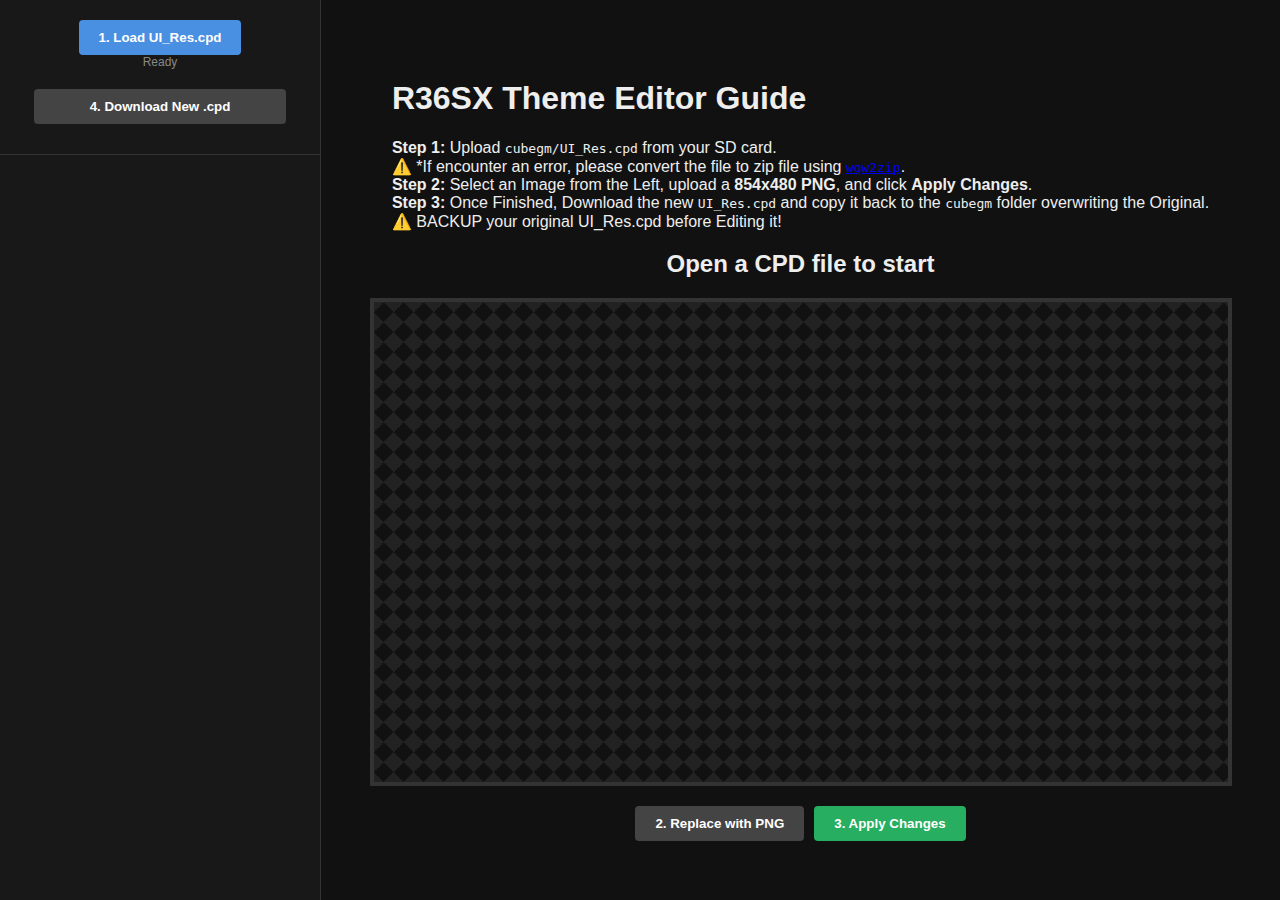
<file: bin/tools/theme_dev/sf3000/theme_editor/index.html>
<!DOCTYPE html>
<html lang="en">
<head>
    <meta charset="UTF-8">
    <title>SF3000 Theme Editor</title>
    <style>
        body { font-family: 'Segoe UI', sans-serif; background: #0f0f0f; color: #eee; margin: 0; display: flex; height: 100vh; overflow: hidden; }
        #sidebar { width: 320px; background: #181818; border-right: 1px solid #333; display: flex; flex-direction: column; }
        .header { padding: 20px; border-bottom: 1px solid #333; text-align: center; }
        #file-list { overflow-y: auto; flex-grow: 1; padding: 10px; }
        .thumb-item { display: flex; align-items: center; padding: 10px; margin-bottom: 6px; background: #252525; border-radius: 8px; cursor: pointer; border: 2px solid transparent; }
        .thumb-item.active { border-color: #4a90e2; background: #202a35; }
        .thumb-preview { width: 80px; height: 60px; background: #000; margin-right: 15px; object-fit: cover; border-radius: 4px; border: 1px solid #444; }
        .file-name { font-size: 12px; color: #ccc; overflow: hidden; text-overflow: ellipsis; }
        #viewer { flex-grow: 1; display: flex; flex-direction: column; align-items: center; justify-content: center; background: #111; }
        canvas { border: 4px solid #333; background-image: linear-gradient(45deg, #222 25%, transparent 25%), linear-gradient(-45deg, #222 25%, transparent 25%), linear-gradient(45deg, transparent 75%, #222 75%), linear-gradient(-45deg, transparent 75%, #222 75%); background-size: 20px 20px; }
        .controls { margin-top: 20px; display: flex; gap: 10px; }
        .btn { background: #4a90e2; color: white; border: none; padding: 10px 20px; border-radius: 4px; cursor: pointer; font-weight: bold; }
        .btn-save-all { background: #e67e22; width: 90%; margin: 10px auto; }
        .btn:disabled { background: #444; cursor: not-allowed; }
        #status { font-size: 12px; color: #888; margin-bottom: 10px; }
    </style>
</head>
<body>

    <div id="sidebar">
        <div class="header">
            <button class="btn" onclick="document.getElementById('cpdInput').click()">1. Load UI_Res.cpd</button>
            <input type="file" id="cpdInput" accept=".cpd,.zip" hidden>
            <div id="status">Ready</div>
            <button class="btn btn-save-all" id="downloadCpdBtn" onclick="saveFullCPD()" disabled>4. Download New .cpd</button>
        </div>
        <div id="file-list"></div>
    </div>

    <div id="viewer">
	
	    <div id="guide-header">
        <h1>R36SX Theme Editor Guide</h1>
        <div class="step-box">
            <div class="step">
                <strong>Step 1:</strong>
                Upload <code>cubegm/UI_Res.cpd</code> from your SD card.<br>
                ⚠️ *If encounter an error, please convert the file to zip file using <code><a href="https://github.com/Q-ta-s/q-ta-s.github.io/raw/main/bin/tools/theme_dev/wqw2zip.zip" target="_blank">wqw2zip</a></code>.
            </div>
            <div class="step">
                <strong>Step 2:</strong>
                Select an Image from the Left, upload a <strong>854x480 PNG</strong>, and click <strong>Apply Changes</strong>.
            </div>
            <div class="step">
                <strong>Step 3:</strong>
                Once Finished, Download the new <code>UI_Res.cpd</code> and copy it back to the <code>cubegm</code> folder overwriting the Original.
            </div>
        </div>
        <span class="warning">⚠️ BACKUP your original UI_Res.cpd before Editing it!</span>
    </div>
	
        <h2 id="current-label">Open a CPD file to start</h2>
        <canvas id="mainCanvas" width="854" height="480"></canvas>
        
        <div class="controls">
            <input type="file" id="pngInput" accept="image/png" hidden>
            <button class="btn" id="uploadBtn" onclick="document.getElementById('pngInput').click()" disabled>2. Replace with PNG</button>
            <button class="btn" style="background:#27ae60" id="applyBtn" onclick="applyChanges()" disabled>3. Apply Changes</button>
        </div>
    </div>

    <script>
        const cpdInput = document.getElementById('cpdInput');
        const pngInput = document.getElementById('pngInput');
        const fileListContainer = document.getElementById('file-list');
        const mainCanvas = document.getElementById('mainCanvas');
        const ctx = mainCanvas.getContext('2d');
        const currentLabel = document.getElementById('current-label');
        const status = document.getElementById('status');
        
        const W = 854, H = 480;
        let zip = null;
        let activeFileName = "";
        let modifiedFiles = {}; // Stores Uint8Arrays of changed images

        // 1. LOAD CPD (ZIP)
        cpdInput.onchange = async (e) => {
            const file = e.target.files[0];
            if (!file) return;
            status.innerText = "Extracting...";
            fileListContainer.innerHTML = '';
            
            try {
                const data = await file.arrayBuffer();
                zip = await JSZip.loadAsync(data);
                
                for (let filename in zip.files) {
                    if (filename.endsWith('.raw')) {
                        const content = await zip.file(filename).async("uint8array");
                        createThumb(filename, content);
                    }
                }
                status.innerText = "Loaded successfully.";
                document.getElementById('downloadCpdBtn').disabled = false;
            } catch (err) {
                status.innerText = "Error: Not a valid CPD/ZIP";
            }
        };

        function createThumb(name, buffer) {
            const tempCanvas = document.createElement('canvas');
            tempCanvas.width = W; tempCanvas.height = H;
            renderToCanvas(buffer, tempCanvas.getContext('2d'));
            
            const div = document.createElement('div');
            div.className = 'thumb-item';
            div.id = "item-" + name;
            div.innerHTML = `<img class="thumb-preview" src="${tempCanvas.toDataURL()}"><span class="file-name">${name}</span>`;
            
            div.onclick = () => {
                activeFileName = name;
                document.querySelectorAll('.thumb-item').forEach(el => el.classList.remove('active'));
                div.classList.add('active');
                currentLabel.innerText = `Editing: ${name}`;
                
                // Show modified version if it exists, otherwise original
                const dataToShow = modifiedFiles[name] || buffer;
                renderToCanvas(dataToShow, ctx);
                document.getElementById('uploadBtn').disabled = false;
                document.getElementById('applyBtn').disabled = false;
            };
            fileListContainer.appendChild(div);
        }

        function renderToCanvas(buffer, targetCtx) {
            const imgData = targetCtx.createImageData(W, H);
            for (let i = 0; i < Math.min(buffer.length, W * H * 4); i += 4) {
                imgData.data[i] = buffer[i+2]; // R
                imgData.data[i+1] = buffer[i+1]; // G
                imgData.data[i+2] = buffer[i]; // B
                imgData.data[i+3] = buffer[i+3]; // A
            }
            targetCtx.putImageData(imgData, 0, 0);
        }

        // 2. UPLOAD PNG
        pngInput.onchange = (e) => {
            const file = e.target.files[0];
            if (!file) return;
            const img = new Image();
            img.onload = () => {
                ctx.clearRect(0, 0, W, H);
                ctx.drawImage(img, 0, 0, W, H);
            };
            img.src = URL.createObjectURL(file);
        };

        // 3. APPLY CHANGES (Convert Canvas back to BGRA)
        function applyChanges() {
            const imgData = ctx.getImageData(0, 0, W, H).data;
            const bgraBuffer = new Uint8Array(W * H * 4);
            for (let i = 0; i < imgData.length; i += 4) {
                bgraBuffer[i]   = imgData[i + 2]; // B
                bgraBuffer[i+1] = imgData[i + 1]; // G
                bgraBuffer[i+2] = imgData[i];     // R
                bgraBuffer[i+3] = imgData[i + 3]; // A
            }
            modifiedFiles[activeFileName] = bgraBuffer;
            
            // Update the sidebar thumbnail
            const thumbImg = document.querySelector(`#item-${CSS.escape(activeFileName)} .thumb-preview`);
            thumbImg.src = mainCanvas.toDataURL();
            status.innerText = `Applied changes to ${activeFileName}`;
        }

        // 4. SAVE NEW CPD
        async function saveFullCPD() {
            status.innerText = "Building CPD...";
            
            // Inject all modified files into the ZIP object
            for (let name in modifiedFiles) {
                zip.file(name, modifiedFiles[name]);
            }

            const content = await zip.generateAsync({type:"blob", compression: "STORE"});
            const link = document.createElement('a');
            link.href = URL.createObjectURL(content);
            link.download = "UI_Res.cpd";
            link.click();
            status.innerText = "Saved UI_Res.cpd";
        }
    </script>
    <script>
/*!

JSZip v3.10.1 - A JavaScript class for generating and reading zip files
<http://stuartk.com/jszip>

(c) 2009-2016 Stuart Knightley <stuart [at] stuartk.com>
Dual licenced under the MIT license or GPLv3. See https://raw.github.com/Stuk/jszip/main/LICENSE.markdown.

JSZip uses the library pako released under the MIT license :
https://github.com/nodeca/pako/blob/main/LICENSE
*/

!function(e){if("object"==typeof exports&&"undefined"!=typeof module)module.exports=e();else if("function"==typeof define&&define.amd)define([],e);else{("undefined"!=typeof window?window:"undefined"!=typeof global?global:"undefined"!=typeof self?self:this).JSZip=e()}}(function(){return function s(a,o,h){function u(r,e){if(!o[r]){if(!a[r]){var t="function"==typeof require&&require;if(!e&&t)return t(r,!0);if(l)return l(r,!0);var n=new Error("Cannot find module '"+r+"'");throw n.code="MODULE_NOT_FOUND",n}var i=o[r]={exports:{}};a[r][0].call(i.exports,function(e){var t=a[r][1][e];return u(t||e)},i,i.exports,s,a,o,h)}return o[r].exports}for(var l="function"==typeof require&&require,e=0;e<h.length;e++)u(h[e]);return u}({1:[function(e,t,r){"use strict";var d=e("./utils"),c=e("./support"),p="ABCDEFGHIJKLMNOPQRSTUVWXYZabcdefghijklmnopqrstuvwxyz0123456789+/=";r.encode=function(e){for(var t,r,n,i,s,a,o,h=[],u=0,l=e.length,f=l,c="string"!==d.getTypeOf(e);u<e.length;)f=l-u,n=c?(t=e[u++],r=u<l?e[u++]:0,u<l?e[u++]:0):(t=e.charCodeAt(u++),r=u<l?e.charCodeAt(u++):0,u<l?e.charCodeAt(u++):0),i=t>>2,s=(3&t)<<4|r>>4,a=1<f?(15&r)<<2|n>>6:64,o=2<f?63&n:64,h.push(p.charAt(i)+p.charAt(s)+p.charAt(a)+p.charAt(o));return h.join("")},r.decode=function(e){var t,r,n,i,s,a,o=0,h=0,u="data:";if(e.substr(0,u.length)===u)throw new Error("Invalid base64 input, it looks like a data url.");var l,f=3*(e=e.replace(/[^A-Za-z0-9+/=]/g,"")).length/4;if(e.charAt(e.length-1)===p.charAt(64)&&f--,e.charAt(e.length-2)===p.charAt(64)&&f--,f%1!=0)throw new Error("Invalid base64 input, bad content length.");for(l=c.uint8array?new Uint8Array(0|f):new Array(0|f);o<e.length;)t=p.indexOf(e.charAt(o++))<<2|(i=p.indexOf(e.charAt(o++)))>>4,r=(15&i)<<4|(s=p.indexOf(e.charAt(o++)))>>2,n=(3&s)<<6|(a=p.indexOf(e.charAt(o++))),l[h++]=t,64!==s&&(l[h++]=r),64!==a&&(l[h++]=n);return l}},{"./support":30,"./utils":32}],2:[function(e,t,r){"use strict";var n=e("./external"),i=e("./stream/DataWorker"),s=e("./stream/Crc32Probe"),a=e("./stream/DataLengthProbe");function o(e,t,r,n,i){this.compressedSize=e,this.uncompressedSize=t,this.crc32=r,this.compression=n,this.compressedContent=i}o.prototype={getContentWorker:function(){var e=new i(n.Promise.resolve(this.compressedContent)).pipe(this.compression.uncompressWorker()).pipe(new a("data_length")),t=this;return e.on("end",function(){if(this.streamInfo.data_length!==t.uncompressedSize)throw new Error("Bug : uncompressed data size mismatch")}),e},getCompressedWorker:function(){return new i(n.Promise.resolve(this.compressedContent)).withStreamInfo("compressedSize",this.compressedSize).withStreamInfo("uncompressedSize",this.uncompressedSize).withStreamInfo("crc32",this.crc32).withStreamInfo("compression",this.compression)}},o.createWorkerFrom=function(e,t,r){return e.pipe(new s).pipe(new a("uncompressedSize")).pipe(t.compressWorker(r)).pipe(new a("compressedSize")).withStreamInfo("compression",t)},t.exports=o},{"./external":6,"./stream/Crc32Probe":25,"./stream/DataLengthProbe":26,"./stream/DataWorker":27}],3:[function(e,t,r){"use strict";var n=e("./stream/GenericWorker");r.STORE={magic:"\0\0",compressWorker:function(){return new n("STORE compression")},uncompressWorker:function(){return new n("STORE decompression")}},r.DEFLATE=e("./flate")},{"./flate":7,"./stream/GenericWorker":28}],4:[function(e,t,r){"use strict";var n=e("./utils");var o=function(){for(var e,t=[],r=0;r<256;r++){e=r;for(var n=0;n<8;n++)e=1&e?3988292384^e>>>1:e>>>1;t[r]=e}return t}();t.exports=function(e,t){return void 0!==e&&e.length?"string"!==n.getTypeOf(e)?function(e,t,r,n){var i=o,s=n+r;e^=-1;for(var a=n;a<s;a++)e=e>>>8^i[255&(e^t[a])];return-1^e}(0|t,e,e.length,0):function(e,t,r,n){var i=o,s=n+r;e^=-1;for(var a=n;a<s;a++)e=e>>>8^i[255&(e^t.charCodeAt(a))];return-1^e}(0|t,e,e.length,0):0}},{"./utils":32}],5:[function(e,t,r){"use strict";r.base64=!1,r.binary=!1,r.dir=!1,r.createFolders=!0,r.date=null,r.compression=null,r.compressionOptions=null,r.comment=null,r.unixPermissions=null,r.dosPermissions=null},{}],6:[function(e,t,r){"use strict";var n=null;n="undefined"!=typeof Promise?Promise:e("lie"),t.exports={Promise:n}},{lie:37}],7:[function(e,t,r){"use strict";var n="undefined"!=typeof Uint8Array&&"undefined"!=typeof Uint16Array&&"undefined"!=typeof Uint32Array,i=e("pako"),s=e("./utils"),a=e("./stream/GenericWorker"),o=n?"uint8array":"array";function h(e,t){a.call(this,"FlateWorker/"+e),this._pako=null,this._pakoAction=e,this._pakoOptions=t,this.meta={}}r.magic="\b\0",s.inherits(h,a),h.prototype.processChunk=function(e){this.meta=e.meta,null===this._pako&&this._createPako(),this._pako.push(s.transformTo(o,e.data),!1)},h.prototype.flush=function(){a.prototype.flush.call(this),null===this._pako&&this._createPako(),this._pako.push([],!0)},h.prototype.cleanUp=function(){a.prototype.cleanUp.call(this),this._pako=null},h.prototype._createPako=function(){this._pako=new i[this._pakoAction]({raw:!0,level:this._pakoOptions.level||-1});var t=this;this._pako.onData=function(e){t.push({data:e,meta:t.meta})}},r.compressWorker=function(e){return new h("Deflate",e)},r.uncompressWorker=function(){return new h("Inflate",{})}},{"./stream/GenericWorker":28,"./utils":32,pako:38}],8:[function(e,t,r){"use strict";function A(e,t){var r,n="";for(r=0;r<t;r++)n+=String.fromCharCode(255&e),e>>>=8;return n}function n(e,t,r,n,i,s){var a,o,h=e.file,u=e.compression,l=s!==O.utf8encode,f=I.transformTo("string",s(h.name)),c=I.transformTo("string",O.utf8encode(h.name)),d=h.comment,p=I.transformTo("string",s(d)),m=I.transformTo("string",O.utf8encode(d)),_=c.length!==h.name.length,g=m.length!==d.length,b="",v="",y="",w=h.dir,k=h.date,x={crc32:0,compressedSize:0,uncompressedSize:0};t&&!r||(x.crc32=e.crc32,x.compressedSize=e.compressedSize,x.uncompressedSize=e.uncompressedSize);var S=0;t&&(S|=8),l||!_&&!g||(S|=2048);var z=0,C=0;w&&(z|=16),"UNIX"===i?(C=798,z|=function(e,t){var r=e;return e||(r=t?16893:33204),(65535&r)<<16}(h.unixPermissions,w)):(C=20,z|=function(e){return 63&(e||0)}(h.dosPermissions)),a=k.getUTCHours(),a<<=6,a|=k.getUTCMinutes(),a<<=5,a|=k.getUTCSeconds()/2,o=k.getUTCFullYear()-1980,o<<=4,o|=k.getUTCMonth()+1,o<<=5,o|=k.getUTCDate(),_&&(v=A(1,1)+A(B(f),4)+c,b+="up"+A(v.length,2)+v),g&&(y=A(1,1)+A(B(p),4)+m,b+="uc"+A(y.length,2)+y);var E="";return E+="\n\0",E+=A(S,2),E+=u.magic,E+=A(a,2),E+=A(o,2),E+=A(x.crc32,4),E+=A(x.compressedSize,4),E+=A(x.uncompressedSize,4),E+=A(f.length,2),E+=A(b.length,2),{fileRecord:R.LOCAL_FILE_HEADER+E+f+b,dirRecord:R.CENTRAL_FILE_HEADER+A(C,2)+E+A(p.length,2)+"\0\0\0\0"+A(z,4)+A(n,4)+f+b+p}}var I=e("../utils"),i=e("../stream/GenericWorker"),O=e("../utf8"),B=e("../crc32"),R=e("../signature");function s(e,t,r,n){i.call(this,"ZipFileWorker"),this.bytesWritten=0,this.zipComment=t,this.zipPlatform=r,this.encodeFileName=n,this.streamFiles=e,this.accumulate=!1,this.contentBuffer=[],this.dirRecords=[],this.currentSourceOffset=0,this.entriesCount=0,this.currentFile=null,this._sources=[]}I.inherits(s,i),s.prototype.push=function(e){var t=e.meta.percent||0,r=this.entriesCount,n=this._sources.length;this.accumulate?this.contentBuffer.push(e):(this.bytesWritten+=e.data.length,i.prototype.push.call(this,{data:e.data,meta:{currentFile:this.currentFile,percent:r?(t+100*(r-n-1))/r:100}}))},s.prototype.openedSource=function(e){this.currentSourceOffset=this.bytesWritten,this.currentFile=e.file.name;var t=this.streamFiles&&!e.file.dir;if(t){var r=n(e,t,!1,this.currentSourceOffset,this.zipPlatform,this.encodeFileName);this.push({data:r.fileRecord,meta:{percent:0}})}else this.accumulate=!0},s.prototype.closedSource=function(e){this.accumulate=!1;var t=this.streamFiles&&!e.file.dir,r=n(e,t,!0,this.currentSourceOffset,this.zipPlatform,this.encodeFileName);if(this.dirRecords.push(r.dirRecord),t)this.push({data:function(e){return R.DATA_DESCRIPTOR+A(e.crc32,4)+A(e.compressedSize,4)+A(e.uncompressedSize,4)}(e),meta:{percent:100}});else for(this.push({data:r.fileRecord,meta:{percent:0}});this.contentBuffer.length;)this.push(this.contentBuffer.shift());this.currentFile=null},s.prototype.flush=function(){for(var e=this.bytesWritten,t=0;t<this.dirRecords.length;t++)this.push({data:this.dirRecords[t],meta:{percent:100}});var r=this.bytesWritten-e,n=function(e,t,r,n,i){var s=I.transformTo("string",i(n));return R.CENTRAL_DIRECTORY_END+"\0\0\0\0"+A(e,2)+A(e,2)+A(t,4)+A(r,4)+A(s.length,2)+s}(this.dirRecords.length,r,e,this.zipComment,this.encodeFileName);this.push({data:n,meta:{percent:100}})},s.prototype.prepareNextSource=function(){this.previous=this._sources.shift(),this.openedSource(this.previous.streamInfo),this.isPaused?this.previous.pause():this.previous.resume()},s.prototype.registerPrevious=function(e){this._sources.push(e);var t=this;return e.on("data",function(e){t.processChunk(e)}),e.on("end",function(){t.closedSource(t.previous.streamInfo),t._sources.length?t.prepareNextSource():t.end()}),e.on("error",function(e){t.error(e)}),this},s.prototype.resume=function(){return!!i.prototype.resume.call(this)&&(!this.previous&&this._sources.length?(this.prepareNextSource(),!0):this.previous||this._sources.length||this.generatedError?void 0:(this.end(),!0))},s.prototype.error=function(e){var t=this._sources;if(!i.prototype.error.call(this,e))return!1;for(var r=0;r<t.length;r++)try{t[r].error(e)}catch(e){}return!0},s.prototype.lock=function(){i.prototype.lock.call(this);for(var e=this._sources,t=0;t<e.length;t++)e[t].lock()},t.exports=s},{"../crc32":4,"../signature":23,"../stream/GenericWorker":28,"../utf8":31,"../utils":32}],9:[function(e,t,r){"use strict";var u=e("../compressions"),n=e("./ZipFileWorker");r.generateWorker=function(e,a,t){var o=new n(a.streamFiles,t,a.platform,a.encodeFileName),h=0;try{e.forEach(function(e,t){h++;var r=function(e,t){var r=e||t,n=u[r];if(!n)throw new Error(r+" is not a valid compression method !");return n}(t.options.compression,a.compression),n=t.options.compressionOptions||a.compressionOptions||{},i=t.dir,s=t.date;t._compressWorker(r,n).withStreamInfo("file",{name:e,dir:i,date:s,comment:t.comment||"",unixPermissions:t.unixPermissions,dosPermissions:t.dosPermissions}).pipe(o)}),o.entriesCount=h}catch(e){o.error(e)}return o}},{"../compressions":3,"./ZipFileWorker":8}],10:[function(e,t,r){"use strict";function n(){if(!(this instanceof n))return new n;if(arguments.length)throw new Error("The constructor with parameters has been removed in JSZip 3.0, please check the upgrade guide.");this.files=Object.create(null),this.comment=null,this.root="",this.clone=function(){var e=new n;for(var t in this)"function"!=typeof this[t]&&(e[t]=this[t]);return e}}(n.prototype=e("./object")).loadAsync=e("./load"),n.support=e("./support"),n.defaults=e("./defaults"),n.version="3.10.1",n.loadAsync=function(e,t){return(new n).loadAsync(e,t)},n.external=e("./external"),t.exports=n},{"./defaults":5,"./external":6,"./load":11,"./object":15,"./support":30}],11:[function(e,t,r){"use strict";var u=e("./utils"),i=e("./external"),n=e("./utf8"),s=e("./zipEntries"),a=e("./stream/Crc32Probe"),l=e("./nodejsUtils");function f(n){return new i.Promise(function(e,t){var r=n.decompressed.getContentWorker().pipe(new a);r.on("error",function(e){t(e)}).on("end",function(){r.streamInfo.crc32!==n.decompressed.crc32?t(new Error("Corrupted zip : CRC32 mismatch")):e()}).resume()})}t.exports=function(e,o){var h=this;return o=u.extend(o||{},{base64:!1,checkCRC32:!1,optimizedBinaryString:!1,createFolders:!1,decodeFileName:n.utf8decode}),l.isNode&&l.isStream(e)?i.Promise.reject(new Error("JSZip can't accept a stream when loading a zip file.")):u.prepareContent("the loaded zip file",e,!0,o.optimizedBinaryString,o.base64).then(function(e){var t=new s(o);return t.load(e),t}).then(function(e){var t=[i.Promise.resolve(e)],r=e.files;if(o.checkCRC32)for(var n=0;n<r.length;n++)t.push(f(r[n]));return i.Promise.all(t)}).then(function(e){for(var t=e.shift(),r=t.files,n=0;n<r.length;n++){var i=r[n],s=i.fileNameStr,a=u.resolve(i.fileNameStr);h.file(a,i.decompressed,{binary:!0,optimizedBinaryString:!0,date:i.date,dir:i.dir,comment:i.fileCommentStr.length?i.fileCommentStr:null,unixPermissions:i.unixPermissions,dosPermissions:i.dosPermissions,createFolders:o.createFolders}),i.dir||(h.file(a).unsafeOriginalName=s)}return t.zipComment.length&&(h.comment=t.zipComment),h})}},{"./external":6,"./nodejsUtils":14,"./stream/Crc32Probe":25,"./utf8":31,"./utils":32,"./zipEntries":33}],12:[function(e,t,r){"use strict";var n=e("../utils"),i=e("../stream/GenericWorker");function s(e,t){i.call(this,"Nodejs stream input adapter for "+e),this._upstreamEnded=!1,this._bindStream(t)}n.inherits(s,i),s.prototype._bindStream=function(e){var t=this;(this._stream=e).pause(),e.on("data",function(e){t.push({data:e,meta:{percent:0}})}).on("error",function(e){t.isPaused?this.generatedError=e:t.error(e)}).on("end",function(){t.isPaused?t._upstreamEnded=!0:t.end()})},s.prototype.pause=function(){return!!i.prototype.pause.call(this)&&(this._stream.pause(),!0)},s.prototype.resume=function(){return!!i.prototype.resume.call(this)&&(this._upstreamEnded?this.end():this._stream.resume(),!0)},t.exports=s},{"../stream/GenericWorker":28,"../utils":32}],13:[function(e,t,r){"use strict";var i=e("readable-stream").Readable;function n(e,t,r){i.call(this,t),this._helper=e;var n=this;e.on("data",function(e,t){n.push(e)||n._helper.pause(),r&&r(t)}).on("error",function(e){n.emit("error",e)}).on("end",function(){n.push(null)})}e("../utils").inherits(n,i),n.prototype._read=function(){this._helper.resume()},t.exports=n},{"../utils":32,"readable-stream":16}],14:[function(e,t,r){"use strict";t.exports={isNode:"undefined"!=typeof Buffer,newBufferFrom:function(e,t){if(Buffer.from&&Buffer.from!==Uint8Array.from)return Buffer.from(e,t);if("number"==typeof e)throw new Error('The "data" argument must not be a number');return new Buffer(e,t)},allocBuffer:function(e){if(Buffer.alloc)return Buffer.alloc(e);var t=new Buffer(e);return t.fill(0),t},isBuffer:function(e){return Buffer.isBuffer(e)},isStream:function(e){return e&&"function"==typeof e.on&&"function"==typeof e.pause&&"function"==typeof e.resume}}},{}],15:[function(e,t,r){"use strict";function s(e,t,r){var n,i=u.getTypeOf(t),s=u.extend(r||{},f);s.date=s.date||new Date,null!==s.compression&&(s.compression=s.compression.toUpperCase()),"string"==typeof s.unixPermissions&&(s.unixPermissions=parseInt(s.unixPermissions,8)),s.unixPermissions&&16384&s.unixPermissions&&(s.dir=!0),s.dosPermissions&&16&s.dosPermissions&&(s.dir=!0),s.dir&&(e=g(e)),s.createFolders&&(n=_(e))&&b.call(this,n,!0);var a="string"===i&&!1===s.binary&&!1===s.base64;r&&void 0!==r.binary||(s.binary=!a),(t instanceof c&&0===t.uncompressedSize||s.dir||!t||0===t.length)&&(s.base64=!1,s.binary=!0,t="",s.compression="STORE",i="string");var o=null;o=t instanceof c||t instanceof l?t:p.isNode&&p.isStream(t)?new m(e,t):u.prepareContent(e,t,s.binary,s.optimizedBinaryString,s.base64);var h=new d(e,o,s);this.files[e]=h}var i=e("./utf8"),u=e("./utils"),l=e("./stream/GenericWorker"),a=e("./stream/StreamHelper"),f=e("./defaults"),c=e("./compressedObject"),d=e("./zipObject"),o=e("./generate"),p=e("./nodejsUtils"),m=e("./nodejs/NodejsStreamInputAdapter"),_=function(e){"/"===e.slice(-1)&&(e=e.substring(0,e.length-1));var t=e.lastIndexOf("/");return 0<t?e.substring(0,t):""},g=function(e){return"/"!==e.slice(-1)&&(e+="/"),e},b=function(e,t){return t=void 0!==t?t:f.createFolders,e=g(e),this.files[e]||s.call(this,e,null,{dir:!0,createFolders:t}),this.files[e]};function h(e){return"[object RegExp]"===Object.prototype.toString.call(e)}var n={load:function(){throw new Error("This method has been removed in JSZip 3.0, please check the upgrade guide.")},forEach:function(e){var t,r,n;for(t in this.files)n=this.files[t],(r=t.slice(this.root.length,t.length))&&t.slice(0,this.root.length)===this.root&&e(r,n)},filter:function(r){var n=[];return this.forEach(function(e,t){r(e,t)&&n.push(t)}),n},file:function(e,t,r){if(1!==arguments.length)return e=this.root+e,s.call(this,e,t,r),this;if(h(e)){var n=e;return this.filter(function(e,t){return!t.dir&&n.test(e)})}var i=this.files[this.root+e];return i&&!i.dir?i:null},folder:function(r){if(!r)return this;if(h(r))return this.filter(function(e,t){return t.dir&&r.test(e)});var e=this.root+r,t=b.call(this,e),n=this.clone();return n.root=t.name,n},remove:function(r){r=this.root+r;var e=this.files[r];if(e||("/"!==r.slice(-1)&&(r+="/"),e=this.files[r]),e&&!e.dir)delete this.files[r];else for(var t=this.filter(function(e,t){return t.name.slice(0,r.length)===r}),n=0;n<t.length;n++)delete this.files[t[n].name];return this},generate:function(){throw new Error("This method has been removed in JSZip 3.0, please check the upgrade guide.")},generateInternalStream:function(e){var t,r={};try{if((r=u.extend(e||{},{streamFiles:!1,compression:"STORE",compressionOptions:null,type:"",platform:"DOS",comment:null,mimeType:"application/zip",encodeFileName:i.utf8encode})).type=r.type.toLowerCase(),r.compression=r.compression.toUpperCase(),"binarystring"===r.type&&(r.type="string"),!r.type)throw new Error("No output type specified.");u.checkSupport(r.type),"darwin"!==r.platform&&"freebsd"!==r.platform&&"linux"!==r.platform&&"sunos"!==r.platform||(r.platform="UNIX"),"win32"===r.platform&&(r.platform="DOS");var n=r.comment||this.comment||"";t=o.generateWorker(this,r,n)}catch(e){(t=new l("error")).error(e)}return new a(t,r.type||"string",r.mimeType)},generateAsync:function(e,t){return this.generateInternalStream(e).accumulate(t)},generateNodeStream:function(e,t){return(e=e||{}).type||(e.type="nodebuffer"),this.generateInternalStream(e).toNodejsStream(t)}};t.exports=n},{"./compressedObject":2,"./defaults":5,"./generate":9,"./nodejs/NodejsStreamInputAdapter":12,"./nodejsUtils":14,"./stream/GenericWorker":28,"./stream/StreamHelper":29,"./utf8":31,"./utils":32,"./zipObject":35}],16:[function(e,t,r){"use strict";t.exports=e("stream")},{stream:void 0}],17:[function(e,t,r){"use strict";var n=e("./DataReader");function i(e){n.call(this,e);for(var t=0;t<this.data.length;t++)e[t]=255&e[t]}e("../utils").inherits(i,n),i.prototype.byteAt=function(e){return this.data[this.zero+e]},i.prototype.lastIndexOfSignature=function(e){for(var t=e.charCodeAt(0),r=e.charCodeAt(1),n=e.charCodeAt(2),i=e.charCodeAt(3),s=this.length-4;0<=s;--s)if(this.data[s]===t&&this.data[s+1]===r&&this.data[s+2]===n&&this.data[s+3]===i)return s-this.zero;return-1},i.prototype.readAndCheckSignature=function(e){var t=e.charCodeAt(0),r=e.charCodeAt(1),n=e.charCodeAt(2),i=e.charCodeAt(3),s=this.readData(4);return t===s[0]&&r===s[1]&&n===s[2]&&i===s[3]},i.prototype.readData=function(e){if(this.checkOffset(e),0===e)return[];var t=this.data.slice(this.zero+this.index,this.zero+this.index+e);return this.index+=e,t},t.exports=i},{"../utils":32,"./DataReader":18}],18:[function(e,t,r){"use strict";var n=e("../utils");function i(e){this.data=e,this.length=e.length,this.index=0,this.zero=0}i.prototype={checkOffset:function(e){this.checkIndex(this.index+e)},checkIndex:function(e){if(this.length<this.zero+e||e<0)throw new Error("End of data reached (data length = "+this.length+", asked index = "+e+"). Corrupted zip ?")},setIndex:function(e){this.checkIndex(e),this.index=e},skip:function(e){this.setIndex(this.index+e)},byteAt:function(){},readInt:function(e){var t,r=0;for(this.checkOffset(e),t=this.index+e-1;t>=this.index;t--)r=(r<<8)+this.byteAt(t);return this.index+=e,r},readString:function(e){return n.transformTo("string",this.readData(e))},readData:function(){},lastIndexOfSignature:function(){},readAndCheckSignature:function(){},readDate:function(){var e=this.readInt(4);return new Date(Date.UTC(1980+(e>>25&127),(e>>21&15)-1,e>>16&31,e>>11&31,e>>5&63,(31&e)<<1))}},t.exports=i},{"../utils":32}],19:[function(e,t,r){"use strict";var n=e("./Uint8ArrayReader");function i(e){n.call(this,e)}e("../utils").inherits(i,n),i.prototype.readData=function(e){this.checkOffset(e);var t=this.data.slice(this.zero+this.index,this.zero+this.index+e);return this.index+=e,t},t.exports=i},{"../utils":32,"./Uint8ArrayReader":21}],20:[function(e,t,r){"use strict";var n=e("./DataReader");function i(e){n.call(this,e)}e("../utils").inherits(i,n),i.prototype.byteAt=function(e){return this.data.charCodeAt(this.zero+e)},i.prototype.lastIndexOfSignature=function(e){return this.data.lastIndexOf(e)-this.zero},i.prototype.readAndCheckSignature=function(e){return e===this.readData(4)},i.prototype.readData=function(e){this.checkOffset(e);var t=this.data.slice(this.zero+this.index,this.zero+this.index+e);return this.index+=e,t},t.exports=i},{"../utils":32,"./DataReader":18}],21:[function(e,t,r){"use strict";var n=e("./ArrayReader");function i(e){n.call(this,e)}e("../utils").inherits(i,n),i.prototype.readData=function(e){if(this.checkOffset(e),0===e)return new Uint8Array(0);var t=this.data.subarray(this.zero+this.index,this.zero+this.index+e);return this.index+=e,t},t.exports=i},{"../utils":32,"./ArrayReader":17}],22:[function(e,t,r){"use strict";var n=e("../utils"),i=e("../support"),s=e("./ArrayReader"),a=e("./StringReader"),o=e("./NodeBufferReader"),h=e("./Uint8ArrayReader");t.exports=function(e){var t=n.getTypeOf(e);return n.checkSupport(t),"string"!==t||i.uint8array?"nodebuffer"===t?new o(e):i.uint8array?new h(n.transformTo("uint8array",e)):new s(n.transformTo("array",e)):new a(e)}},{"../support":30,"../utils":32,"./ArrayReader":17,"./NodeBufferReader":19,"./StringReader":20,"./Uint8ArrayReader":21}],23:[function(e,t,r){"use strict";r.LOCAL_FILE_HEADER="PK",r.CENTRAL_FILE_HEADER="PK",r.CENTRAL_DIRECTORY_END="PK",r.ZIP64_CENTRAL_DIRECTORY_LOCATOR="PK",r.ZIP64_CENTRAL_DIRECTORY_END="PK",r.DATA_DESCRIPTOR="PK\b"},{}],24:[function(e,t,r){"use strict";var n=e("./GenericWorker"),i=e("../utils");function s(e){n.call(this,"ConvertWorker to "+e),this.destType=e}i.inherits(s,n),s.prototype.processChunk=function(e){this.push({data:i.transformTo(this.destType,e.data),meta:e.meta})},t.exports=s},{"../utils":32,"./GenericWorker":28}],25:[function(e,t,r){"use strict";var n=e("./GenericWorker"),i=e("../crc32");function s(){n.call(this,"Crc32Probe"),this.withStreamInfo("crc32",0)}e("../utils").inherits(s,n),s.prototype.processChunk=function(e){this.streamInfo.crc32=i(e.data,this.streamInfo.crc32||0),this.push(e)},t.exports=s},{"../crc32":4,"../utils":32,"./GenericWorker":28}],26:[function(e,t,r){"use strict";var n=e("../utils"),i=e("./GenericWorker");function s(e){i.call(this,"DataLengthProbe for "+e),this.propName=e,this.withStreamInfo(e,0)}n.inherits(s,i),s.prototype.processChunk=function(e){if(e){var t=this.streamInfo[this.propName]||0;this.streamInfo[this.propName]=t+e.data.length}i.prototype.processChunk.call(this,e)},t.exports=s},{"../utils":32,"./GenericWorker":28}],27:[function(e,t,r){"use strict";var n=e("../utils"),i=e("./GenericWorker");function s(e){i.call(this,"DataWorker");var t=this;this.dataIsReady=!1,this.index=0,this.max=0,this.data=null,this.type="",this._tickScheduled=!1,e.then(function(e){t.dataIsReady=!0,t.data=e,t.max=e&&e.length||0,t.type=n.getTypeOf(e),t.isPaused||t._tickAndRepeat()},function(e){t.error(e)})}n.inherits(s,i),s.prototype.cleanUp=function(){i.prototype.cleanUp.call(this),this.data=null},s.prototype.resume=function(){return!!i.prototype.resume.call(this)&&(!this._tickScheduled&&this.dataIsReady&&(this._tickScheduled=!0,n.delay(this._tickAndRepeat,[],this)),!0)},s.prototype._tickAndRepeat=function(){this._tickScheduled=!1,this.isPaused||this.isFinished||(this._tick(),this.isFinished||(n.delay(this._tickAndRepeat,[],this),this._tickScheduled=!0))},s.prototype._tick=function(){if(this.isPaused||this.isFinished)return!1;var e=null,t=Math.min(this.max,this.index+16384);if(this.index>=this.max)return this.end();switch(this.type){case"string":e=this.data.substring(this.index,t);break;case"uint8array":e=this.data.subarray(this.index,t);break;case"array":case"nodebuffer":e=this.data.slice(this.index,t)}return this.index=t,this.push({data:e,meta:{percent:this.max?this.index/this.max*100:0}})},t.exports=s},{"../utils":32,"./GenericWorker":28}],28:[function(e,t,r){"use strict";function n(e){this.name=e||"default",this.streamInfo={},this.generatedError=null,this.extraStreamInfo={},this.isPaused=!0,this.isFinished=!1,this.isLocked=!1,this._listeners={data:[],end:[],error:[]},this.previous=null}n.prototype={push:function(e){this.emit("data",e)},end:function(){if(this.isFinished)return!1;this.flush();try{this.emit("end"),this.cleanUp(),this.isFinished=!0}catch(e){this.emit("error",e)}return!0},error:function(e){return!this.isFinished&&(this.isPaused?this.generatedError=e:(this.isFinished=!0,this.emit("error",e),this.previous&&this.previous.error(e),this.cleanUp()),!0)},on:function(e,t){return this._listeners[e].push(t),this},cleanUp:function(){this.streamInfo=this.generatedError=this.extraStreamInfo=null,this._listeners=[]},emit:function(e,t){if(this._listeners[e])for(var r=0;r<this._listeners[e].length;r++)this._listeners[e][r].call(this,t)},pipe:function(e){return e.registerPrevious(this)},registerPrevious:function(e){if(this.isLocked)throw new Error("The stream '"+this+"' has already been used.");this.streamInfo=e.streamInfo,this.mergeStreamInfo(),this.previous=e;var t=this;return e.on("data",function(e){t.processChunk(e)}),e.on("end",function(){t.end()}),e.on("error",function(e){t.error(e)}),this},pause:function(){return!this.isPaused&&!this.isFinished&&(this.isPaused=!0,this.previous&&this.previous.pause(),!0)},resume:function(){if(!this.isPaused||this.isFinished)return!1;var e=this.isPaused=!1;return this.generatedError&&(this.error(this.generatedError),e=!0),this.previous&&this.previous.resume(),!e},flush:function(){},processChunk:function(e){this.push(e)},withStreamInfo:function(e,t){return this.extraStreamInfo[e]=t,this.mergeStreamInfo(),this},mergeStreamInfo:function(){for(var e in this.extraStreamInfo)Object.prototype.hasOwnProperty.call(this.extraStreamInfo,e)&&(this.streamInfo[e]=this.extraStreamInfo[e])},lock:function(){if(this.isLocked)throw new Error("The stream '"+this+"' has already been used.");this.isLocked=!0,this.previous&&this.previous.lock()},toString:function(){var e="Worker "+this.name;return this.previous?this.previous+" -> "+e:e}},t.exports=n},{}],29:[function(e,t,r){"use strict";var h=e("../utils"),i=e("./ConvertWorker"),s=e("./GenericWorker"),u=e("../base64"),n=e("../support"),a=e("../external"),o=null;if(n.nodestream)try{o=e("../nodejs/NodejsStreamOutputAdapter")}catch(e){}function l(e,o){return new a.Promise(function(t,r){var n=[],i=e._internalType,s=e._outputType,a=e._mimeType;e.on("data",function(e,t){n.push(e),o&&o(t)}).on("error",function(e){n=[],r(e)}).on("end",function(){try{var e=function(e,t,r){switch(e){case"blob":return h.newBlob(h.transformTo("arraybuffer",t),r);case"base64":return u.encode(t);default:return h.transformTo(e,t)}}(s,function(e,t){var r,n=0,i=null,s=0;for(r=0;r<t.length;r++)s+=t[r].length;switch(e){case"string":return t.join("");case"array":return Array.prototype.concat.apply([],t);case"uint8array":for(i=new Uint8Array(s),r=0;r<t.length;r++)i.set(t[r],n),n+=t[r].length;return i;case"nodebuffer":return Buffer.concat(t);default:throw new Error("concat : unsupported type '"+e+"'")}}(i,n),a);t(e)}catch(e){r(e)}n=[]}).resume()})}function f(e,t,r){var n=t;switch(t){case"blob":case"arraybuffer":n="uint8array";break;case"base64":n="string"}try{this._internalType=n,this._outputType=t,this._mimeType=r,h.checkSupport(n),this._worker=e.pipe(new i(n)),e.lock()}catch(e){this._worker=new s("error"),this._worker.error(e)}}f.prototype={accumulate:function(e){return l(this,e)},on:function(e,t){var r=this;return"data"===e?this._worker.on(e,function(e){t.call(r,e.data,e.meta)}):this._worker.on(e,function(){h.delay(t,arguments,r)}),this},resume:function(){return h.delay(this._worker.resume,[],this._worker),this},pause:function(){return this._worker.pause(),this},toNodejsStream:function(e){if(h.checkSupport("nodestream"),"nodebuffer"!==this._outputType)throw new Error(this._outputType+" is not supported by this method");return new o(this,{objectMode:"nodebuffer"!==this._outputType},e)}},t.exports=f},{"../base64":1,"../external":6,"../nodejs/NodejsStreamOutputAdapter":13,"../support":30,"../utils":32,"./ConvertWorker":24,"./GenericWorker":28}],30:[function(e,t,r){"use strict";if(r.base64=!0,r.array=!0,r.string=!0,r.arraybuffer="undefined"!=typeof ArrayBuffer&&"undefined"!=typeof Uint8Array,r.nodebuffer="undefined"!=typeof Buffer,r.uint8array="undefined"!=typeof Uint8Array,"undefined"==typeof ArrayBuffer)r.blob=!1;else{var n=new ArrayBuffer(0);try{r.blob=0===new Blob([n],{type:"application/zip"}).size}catch(e){try{var i=new(self.BlobBuilder||self.WebKitBlobBuilder||self.MozBlobBuilder||self.MSBlobBuilder);i.append(n),r.blob=0===i.getBlob("application/zip").size}catch(e){r.blob=!1}}}try{r.nodestream=!!e("readable-stream").Readable}catch(e){r.nodestream=!1}},{"readable-stream":16}],31:[function(e,t,s){"use strict";for(var o=e("./utils"),h=e("./support"),r=e("./nodejsUtils"),n=e("./stream/GenericWorker"),u=new Array(256),i=0;i<256;i++)u[i]=252<=i?6:248<=i?5:240<=i?4:224<=i?3:192<=i?2:1;u[254]=u[254]=1;function a(){n.call(this,"utf-8 decode"),this.leftOver=null}function l(){n.call(this,"utf-8 encode")}s.utf8encode=function(e){return h.nodebuffer?r.newBufferFrom(e,"utf-8"):function(e){var t,r,n,i,s,a=e.length,o=0;for(i=0;i<a;i++)55296==(64512&(r=e.charCodeAt(i)))&&i+1<a&&56320==(64512&(n=e.charCodeAt(i+1)))&&(r=65536+(r-55296<<10)+(n-56320),i++),o+=r<128?1:r<2048?2:r<65536?3:4;for(t=h.uint8array?new Uint8Array(o):new Array(o),i=s=0;s<o;i++)55296==(64512&(r=e.charCodeAt(i)))&&i+1<a&&56320==(64512&(n=e.charCodeAt(i+1)))&&(r=65536+(r-55296<<10)+(n-56320),i++),r<128?t[s++]=r:(r<2048?t[s++]=192|r>>>6:(r<65536?t[s++]=224|r>>>12:(t[s++]=240|r>>>18,t[s++]=128|r>>>12&63),t[s++]=128|r>>>6&63),t[s++]=128|63&r);return t}(e)},s.utf8decode=function(e){return h.nodebuffer?o.transformTo("nodebuffer",e).toString("utf-8"):function(e){var t,r,n,i,s=e.length,a=new Array(2*s);for(t=r=0;t<s;)if((n=e[t++])<128)a[r++]=n;else if(4<(i=u[n]))a[r++]=65533,t+=i-1;else{for(n&=2===i?31:3===i?15:7;1<i&&t<s;)n=n<<6|63&e[t++],i--;1<i?a[r++]=65533:n<65536?a[r++]=n:(n-=65536,a[r++]=55296|n>>10&1023,a[r++]=56320|1023&n)}return a.length!==r&&(a.subarray?a=a.subarray(0,r):a.length=r),o.applyFromCharCode(a)}(e=o.transformTo(h.uint8array?"uint8array":"array",e))},o.inherits(a,n),a.prototype.processChunk=function(e){var t=o.transformTo(h.uint8array?"uint8array":"array",e.data);if(this.leftOver&&this.leftOver.length){if(h.uint8array){var r=t;(t=new Uint8Array(r.length+this.leftOver.length)).set(this.leftOver,0),t.set(r,this.leftOver.length)}else t=this.leftOver.concat(t);this.leftOver=null}var n=function(e,t){var r;for((t=t||e.length)>e.length&&(t=e.length),r=t-1;0<=r&&128==(192&e[r]);)r--;return r<0?t:0===r?t:r+u[e[r]]>t?r:t}(t),i=t;n!==t.length&&(h.uint8array?(i=t.subarray(0,n),this.leftOver=t.subarray(n,t.length)):(i=t.slice(0,n),this.leftOver=t.slice(n,t.length))),this.push({data:s.utf8decode(i),meta:e.meta})},a.prototype.flush=function(){this.leftOver&&this.leftOver.length&&(this.push({data:s.utf8decode(this.leftOver),meta:{}}),this.leftOver=null)},s.Utf8DecodeWorker=a,o.inherits(l,n),l.prototype.processChunk=function(e){this.push({data:s.utf8encode(e.data),meta:e.meta})},s.Utf8EncodeWorker=l},{"./nodejsUtils":14,"./stream/GenericWorker":28,"./support":30,"./utils":32}],32:[function(e,t,a){"use strict";var o=e("./support"),h=e("./base64"),r=e("./nodejsUtils"),u=e("./external");function n(e){return e}function l(e,t){for(var r=0;r<e.length;++r)t[r]=255&e.charCodeAt(r);return t}e("setimmediate"),a.newBlob=function(t,r){a.checkSupport("blob");try{return new Blob([t],{type:r})}catch(e){try{var n=new(self.BlobBuilder||self.WebKitBlobBuilder||self.MozBlobBuilder||self.MSBlobBuilder);return n.append(t),n.getBlob(r)}catch(e){throw new Error("Bug : can't construct the Blob.")}}};var i={stringifyByChunk:function(e,t,r){var n=[],i=0,s=e.length;if(s<=r)return String.fromCharCode.apply(null,e);for(;i<s;)"array"===t||"nodebuffer"===t?n.push(String.fromCharCode.apply(null,e.slice(i,Math.min(i+r,s)))):n.push(String.fromCharCode.apply(null,e.subarray(i,Math.min(i+r,s)))),i+=r;return n.join("")},stringifyByChar:function(e){for(var t="",r=0;r<e.length;r++)t+=String.fromCharCode(e[r]);return t},applyCanBeUsed:{uint8array:function(){try{return o.uint8array&&1===String.fromCharCode.apply(null,new Uint8Array(1)).length}catch(e){return!1}}(),nodebuffer:function(){try{return o.nodebuffer&&1===String.fromCharCode.apply(null,r.allocBuffer(1)).length}catch(e){return!1}}()}};function s(e){var t=65536,r=a.getTypeOf(e),n=!0;if("uint8array"===r?n=i.applyCanBeUsed.uint8array:"nodebuffer"===r&&(n=i.applyCanBeUsed.nodebuffer),n)for(;1<t;)try{return i.stringifyByChunk(e,r,t)}catch(e){t=Math.floor(t/2)}return i.stringifyByChar(e)}function f(e,t){for(var r=0;r<e.length;r++)t[r]=e[r];return t}a.applyFromCharCode=s;var c={};c.string={string:n,array:function(e){return l(e,new Array(e.length))},arraybuffer:function(e){return c.string.uint8array(e).buffer},uint8array:function(e){return l(e,new Uint8Array(e.length))},nodebuffer:function(e){return l(e,r.allocBuffer(e.length))}},c.array={string:s,array:n,arraybuffer:function(e){return new Uint8Array(e).buffer},uint8array:function(e){return new Uint8Array(e)},nodebuffer:function(e){return r.newBufferFrom(e)}},c.arraybuffer={string:function(e){return s(new Uint8Array(e))},array:function(e){return f(new Uint8Array(e),new Array(e.byteLength))},arraybuffer:n,uint8array:function(e){return new Uint8Array(e)},nodebuffer:function(e){return r.newBufferFrom(new Uint8Array(e))}},c.uint8array={string:s,array:function(e){return f(e,new Array(e.length))},arraybuffer:function(e){return e.buffer},uint8array:n,nodebuffer:function(e){return r.newBufferFrom(e)}},c.nodebuffer={string:s,array:function(e){return f(e,new Array(e.length))},arraybuffer:function(e){return c.nodebuffer.uint8array(e).buffer},uint8array:function(e){return f(e,new Uint8Array(e.length))},nodebuffer:n},a.transformTo=function(e,t){if(t=t||"",!e)return t;a.checkSupport(e);var r=a.getTypeOf(t);return c[r][e](t)},a.resolve=function(e){for(var t=e.split("/"),r=[],n=0;n<t.length;n++){var i=t[n];"."===i||""===i&&0!==n&&n!==t.length-1||(".."===i?r.pop():r.push(i))}return r.join("/")},a.getTypeOf=function(e){return"string"==typeof e?"string":"[object Array]"===Object.prototype.toString.call(e)?"array":o.nodebuffer&&r.isBuffer(e)?"nodebuffer":o.uint8array&&e instanceof Uint8Array?"uint8array":o.arraybuffer&&e instanceof ArrayBuffer?"arraybuffer":void 0},a.checkSupport=function(e){if(!o[e.toLowerCase()])throw new Error(e+" is not supported by this platform")},a.MAX_VALUE_16BITS=65535,a.MAX_VALUE_32BITS=-1,a.pretty=function(e){var t,r,n="";for(r=0;r<(e||"").length;r++)n+="\\x"+((t=e.charCodeAt(r))<16?"0":"")+t.toString(16).toUpperCase();return n},a.delay=function(e,t,r){setImmediate(function(){e.apply(r||null,t||[])})},a.inherits=function(e,t){function r(){}r.prototype=t.prototype,e.prototype=new r},a.extend=function(){var e,t,r={};for(e=0;e<arguments.length;e++)for(t in arguments[e])Object.prototype.hasOwnProperty.call(arguments[e],t)&&void 0===r[t]&&(r[t]=arguments[e][t]);return r},a.prepareContent=function(r,e,n,i,s){return u.Promise.resolve(e).then(function(n){return o.blob&&(n instanceof Blob||-1!==["[object File]","[object Blob]"].indexOf(Object.prototype.toString.call(n)))&&"undefined"!=typeof FileReader?new u.Promise(function(t,r){var e=new FileReader;e.onload=function(e){t(e.target.result)},e.onerror=function(e){r(e.target.error)},e.readAsArrayBuffer(n)}):n}).then(function(e){var t=a.getTypeOf(e);return t?("arraybuffer"===t?e=a.transformTo("uint8array",e):"string"===t&&(s?e=h.decode(e):n&&!0!==i&&(e=function(e){return l(e,o.uint8array?new Uint8Array(e.length):new Array(e.length))}(e))),e):u.Promise.reject(new Error("Can't read the data of '"+r+"'. Is it in a supported JavaScript type (String, Blob, ArrayBuffer, etc) ?"))})}},{"./base64":1,"./external":6,"./nodejsUtils":14,"./support":30,setimmediate:54}],33:[function(e,t,r){"use strict";var n=e("./reader/readerFor"),i=e("./utils"),s=e("./signature"),a=e("./zipEntry"),o=e("./support");function h(e){this.files=[],this.loadOptions=e}h.prototype={checkSignature:function(e){if(!this.reader.readAndCheckSignature(e)){this.reader.index-=4;var t=this.reader.readString(4);throw new Error("Corrupted zip or bug: unexpected signature ("+i.pretty(t)+", expected "+i.pretty(e)+")")}},isSignature:function(e,t){var r=this.reader.index;this.reader.setIndex(e);var n=this.reader.readString(4)===t;return this.reader.setIndex(r),n},readBlockEndOfCentral:function(){this.diskNumber=this.reader.readInt(2),this.diskWithCentralDirStart=this.reader.readInt(2),this.centralDirRecordsOnThisDisk=this.reader.readInt(2),this.centralDirRecords=this.reader.readInt(2),this.centralDirSize=this.reader.readInt(4),this.centralDirOffset=this.reader.readInt(4),this.zipCommentLength=this.reader.readInt(2);var e=this.reader.readData(this.zipCommentLength),t=o.uint8array?"uint8array":"array",r=i.transformTo(t,e);this.zipComment=this.loadOptions.decodeFileName(r)},readBlockZip64EndOfCentral:function(){this.zip64EndOfCentralSize=this.reader.readInt(8),this.reader.skip(4),this.diskNumber=this.reader.readInt(4),this.diskWithCentralDirStart=this.reader.readInt(4),this.centralDirRecordsOnThisDisk=this.reader.readInt(8),this.centralDirRecords=this.reader.readInt(8),this.centralDirSize=this.reader.readInt(8),this.centralDirOffset=this.reader.readInt(8),this.zip64ExtensibleData={};for(var e,t,r,n=this.zip64EndOfCentralSize-44;0<n;)e=this.reader.readInt(2),t=this.reader.readInt(4),r=this.reader.readData(t),this.zip64ExtensibleData[e]={id:e,length:t,value:r}},readBlockZip64EndOfCentralLocator:function(){if(this.diskWithZip64CentralDirStart=this.reader.readInt(4),this.relativeOffsetEndOfZip64CentralDir=this.reader.readInt(8),this.disksCount=this.reader.readInt(4),1<this.disksCount)throw new Error("Multi-volumes zip are not supported")},readLocalFiles:function(){var e,t;for(e=0;e<this.files.length;e++)t=this.files[e],this.reader.setIndex(t.localHeaderOffset),this.checkSignature(s.LOCAL_FILE_HEADER),t.readLocalPart(this.reader),t.handleUTF8(),t.processAttributes()},readCentralDir:function(){var e;for(this.reader.setIndex(this.centralDirOffset);this.reader.readAndCheckSignature(s.CENTRAL_FILE_HEADER);)(e=new a({zip64:this.zip64},this.loadOptions)).readCentralPart(this.reader),this.files.push(e);if(this.centralDirRecords!==this.files.length&&0!==this.centralDirRecords&&0===this.files.length)throw new Error("Corrupted zip or bug: expected "+this.centralDirRecords+" records in central dir, got "+this.files.length)},readEndOfCentral:function(){var e=this.reader.lastIndexOfSignature(s.CENTRAL_DIRECTORY_END);if(e<0)throw!this.isSignature(0,s.LOCAL_FILE_HEADER)?new Error("Can't find end of central directory : is this a zip file ? If it is, see https://stuk.github.io/jszip/documentation/howto/read_zip.html"):new Error("Corrupted zip: can't find end of central directory");this.reader.setIndex(e);var t=e;if(this.checkSignature(s.CENTRAL_DIRECTORY_END),this.readBlockEndOfCentral(),this.diskNumber===i.MAX_VALUE_16BITS||this.diskWithCentralDirStart===i.MAX_VALUE_16BITS||this.centralDirRecordsOnThisDisk===i.MAX_VALUE_16BITS||this.centralDirRecords===i.MAX_VALUE_16BITS||this.centralDirSize===i.MAX_VALUE_32BITS||this.centralDirOffset===i.MAX_VALUE_32BITS){if(this.zip64=!0,(e=this.reader.lastIndexOfSignature(s.ZIP64_CENTRAL_DIRECTORY_LOCATOR))<0)throw new Error("Corrupted zip: can't find the ZIP64 end of central directory locator");if(this.reader.setIndex(e),this.checkSignature(s.ZIP64_CENTRAL_DIRECTORY_LOCATOR),this.readBlockZip64EndOfCentralLocator(),!this.isSignature(this.relativeOffsetEndOfZip64CentralDir,s.ZIP64_CENTRAL_DIRECTORY_END)&&(this.relativeOffsetEndOfZip64CentralDir=this.reader.lastIndexOfSignature(s.ZIP64_CENTRAL_DIRECTORY_END),this.relativeOffsetEndOfZip64CentralDir<0))throw new Error("Corrupted zip: can't find the ZIP64 end of central directory");this.reader.setIndex(this.relativeOffsetEndOfZip64CentralDir),this.checkSignature(s.ZIP64_CENTRAL_DIRECTORY_END),this.readBlockZip64EndOfCentral()}var r=this.centralDirOffset+this.centralDirSize;this.zip64&&(r+=20,r+=12+this.zip64EndOfCentralSize);var n=t-r;if(0<n)this.isSignature(t,s.CENTRAL_FILE_HEADER)||(this.reader.zero=n);else if(n<0)throw new Error("Corrupted zip: missing "+Math.abs(n)+" bytes.")},prepareReader:function(e){this.reader=n(e)},load:function(e){this.prepareReader(e),this.readEndOfCentral(),this.readCentralDir(),this.readLocalFiles()}},t.exports=h},{"./reader/readerFor":22,"./signature":23,"./support":30,"./utils":32,"./zipEntry":34}],34:[function(e,t,r){"use strict";var n=e("./reader/readerFor"),s=e("./utils"),i=e("./compressedObject"),a=e("./crc32"),o=e("./utf8"),h=e("./compressions"),u=e("./support");function l(e,t){this.options=e,this.loadOptions=t}l.prototype={isEncrypted:function(){return 1==(1&this.bitFlag)},useUTF8:function(){return 2048==(2048&this.bitFlag)},readLocalPart:function(e){var t,r;if(e.skip(22),this.fileNameLength=e.readInt(2),r=e.readInt(2),this.fileName=e.readData(this.fileNameLength),e.skip(r),-1===this.compressedSize||-1===this.uncompressedSize)throw new Error("Bug or corrupted zip : didn't get enough information from the central directory (compressedSize === -1 || uncompressedSize === -1)");if(null===(t=function(e){for(var t in h)if(Object.prototype.hasOwnProperty.call(h,t)&&h[t].magic===e)return h[t];return null}(this.compressionMethod)))throw new Error("Corrupted zip : compression "+s.pretty(this.compressionMethod)+" unknown (inner file : "+s.transformTo("string",this.fileName)+")");this.decompressed=new i(this.compressedSize,this.uncompressedSize,this.crc32,t,e.readData(this.compressedSize))},readCentralPart:function(e){this.versionMadeBy=e.readInt(2),e.skip(2),this.bitFlag=e.readInt(2),this.compressionMethod=e.readString(2),this.date=e.readDate(),this.crc32=e.readInt(4),this.compressedSize=e.readInt(4),this.uncompressedSize=e.readInt(4);var t=e.readInt(2);if(this.extraFieldsLength=e.readInt(2),this.fileCommentLength=e.readInt(2),this.diskNumberStart=e.readInt(2),this.internalFileAttributes=e.readInt(2),this.externalFileAttributes=e.readInt(4),this.localHeaderOffset=e.readInt(4),this.isEncrypted())throw new Error("Encrypted zip are not supported");e.skip(t),this.readExtraFields(e),this.parseZIP64ExtraField(e),this.fileComment=e.readData(this.fileCommentLength)},processAttributes:function(){this.unixPermissions=null,this.dosPermissions=null;var e=this.versionMadeBy>>8;this.dir=!!(16&this.externalFileAttributes),0==e&&(this.dosPermissions=63&this.externalFileAttributes),3==e&&(this.unixPermissions=this.externalFileAttributes>>16&65535),this.dir||"/"!==this.fileNameStr.slice(-1)||(this.dir=!0)},parseZIP64ExtraField:function(){if(this.extraFields[1]){var e=n(this.extraFields[1].value);this.uncompressedSize===s.MAX_VALUE_32BITS&&(this.uncompressedSize=e.readInt(8)),this.compressedSize===s.MAX_VALUE_32BITS&&(this.compressedSize=e.readInt(8)),this.localHeaderOffset===s.MAX_VALUE_32BITS&&(this.localHeaderOffset=e.readInt(8)),this.diskNumberStart===s.MAX_VALUE_32BITS&&(this.diskNumberStart=e.readInt(4))}},readExtraFields:function(e){var t,r,n,i=e.index+this.extraFieldsLength;for(this.extraFields||(this.extraFields={});e.index+4<i;)t=e.readInt(2),r=e.readInt(2),n=e.readData(r),this.extraFields[t]={id:t,length:r,value:n};e.setIndex(i)},handleUTF8:function(){var e=u.uint8array?"uint8array":"array";if(this.useUTF8())this.fileNameStr=o.utf8decode(this.fileName),this.fileCommentStr=o.utf8decode(this.fileComment);else{var t=this.findExtraFieldUnicodePath();if(null!==t)this.fileNameStr=t;else{var r=s.transformTo(e,this.fileName);this.fileNameStr=this.loadOptions.decodeFileName(r)}var n=this.findExtraFieldUnicodeComment();if(null!==n)this.fileCommentStr=n;else{var i=s.transformTo(e,this.fileComment);this.fileCommentStr=this.loadOptions.decodeFileName(i)}}},findExtraFieldUnicodePath:function(){var e=this.extraFields[28789];if(e){var t=n(e.value);return 1!==t.readInt(1)?null:a(this.fileName)!==t.readInt(4)?null:o.utf8decode(t.readData(e.length-5))}return null},findExtraFieldUnicodeComment:function(){var e=this.extraFields[25461];if(e){var t=n(e.value);return 1!==t.readInt(1)?null:a(this.fileComment)!==t.readInt(4)?null:o.utf8decode(t.readData(e.length-5))}return null}},t.exports=l},{"./compressedObject":2,"./compressions":3,"./crc32":4,"./reader/readerFor":22,"./support":30,"./utf8":31,"./utils":32}],35:[function(e,t,r){"use strict";function n(e,t,r){this.name=e,this.dir=r.dir,this.date=r.date,this.comment=r.comment,this.unixPermissions=r.unixPermissions,this.dosPermissions=r.dosPermissions,this._data=t,this._dataBinary=r.binary,this.options={compression:r.compression,compressionOptions:r.compressionOptions}}var s=e("./stream/StreamHelper"),i=e("./stream/DataWorker"),a=e("./utf8"),o=e("./compressedObject"),h=e("./stream/GenericWorker");n.prototype={internalStream:function(e){var t=null,r="string";try{if(!e)throw new Error("No output type specified.");var n="string"===(r=e.toLowerCase())||"text"===r;"binarystring"!==r&&"text"!==r||(r="string"),t=this._decompressWorker();var i=!this._dataBinary;i&&!n&&(t=t.pipe(new a.Utf8EncodeWorker)),!i&&n&&(t=t.pipe(new a.Utf8DecodeWorker))}catch(e){(t=new h("error")).error(e)}return new s(t,r,"")},async:function(e,t){return this.internalStream(e).accumulate(t)},nodeStream:function(e,t){return this.internalStream(e||"nodebuffer").toNodejsStream(t)},_compressWorker:function(e,t){if(this._data instanceof o&&this._data.compression.magic===e.magic)return this._data.getCompressedWorker();var r=this._decompressWorker();return this._dataBinary||(r=r.pipe(new a.Utf8EncodeWorker)),o.createWorkerFrom(r,e,t)},_decompressWorker:function(){return this._data instanceof o?this._data.getContentWorker():this._data instanceof h?this._data:new i(this._data)}};for(var u=["asText","asBinary","asNodeBuffer","asUint8Array","asArrayBuffer"],l=function(){throw new Error("This method has been removed in JSZip 3.0, please check the upgrade guide.")},f=0;f<u.length;f++)n.prototype[u[f]]=l;t.exports=n},{"./compressedObject":2,"./stream/DataWorker":27,"./stream/GenericWorker":28,"./stream/StreamHelper":29,"./utf8":31}],36:[function(e,l,t){(function(t){"use strict";var r,n,e=t.MutationObserver||t.WebKitMutationObserver;if(e){var i=0,s=new e(u),a=t.document.createTextNode("");s.observe(a,{characterData:!0}),r=function(){a.data=i=++i%2}}else if(t.setImmediate||void 0===t.MessageChannel)r="document"in t&&"onreadystatechange"in t.document.createElement("script")?function(){var e=t.document.createElement("script");e.onreadystatechange=function(){u(),e.onreadystatechange=null,e.parentNode.removeChild(e),e=null},t.document.documentElement.appendChild(e)}:function(){setTimeout(u,0)};else{var o=new t.MessageChannel;o.port1.onmessage=u,r=function(){o.port2.postMessage(0)}}var h=[];function u(){var e,t;n=!0;for(var r=h.length;r;){for(t=h,h=[],e=-1;++e<r;)t[e]();r=h.length}n=!1}l.exports=function(e){1!==h.push(e)||n||r()}}).call(this,"undefined"!=typeof global?global:"undefined"!=typeof self?self:"undefined"!=typeof window?window:{})},{}],37:[function(e,t,r){"use strict";var i=e("immediate");function u(){}var l={},s=["REJECTED"],a=["FULFILLED"],n=["PENDING"];function o(e){if("function"!=typeof e)throw new TypeError("resolver must be a function");this.state=n,this.queue=[],this.outcome=void 0,e!==u&&d(this,e)}function h(e,t,r){this.promise=e,"function"==typeof t&&(this.onFulfilled=t,this.callFulfilled=this.otherCallFulfilled),"function"==typeof r&&(this.onRejected=r,this.callRejected=this.otherCallRejected)}function f(t,r,n){i(function(){var e;try{e=r(n)}catch(e){return l.reject(t,e)}e===t?l.reject(t,new TypeError("Cannot resolve promise with itself")):l.resolve(t,e)})}function c(e){var t=e&&e.then;if(e&&("object"==typeof e||"function"==typeof e)&&"function"==typeof t)return function(){t.apply(e,arguments)}}function d(t,e){var r=!1;function n(e){r||(r=!0,l.reject(t,e))}function i(e){r||(r=!0,l.resolve(t,e))}var s=p(function(){e(i,n)});"error"===s.status&&n(s.value)}function p(e,t){var r={};try{r.value=e(t),r.status="success"}catch(e){r.status="error",r.value=e}return r}(t.exports=o).prototype.finally=function(t){if("function"!=typeof t)return this;var r=this.constructor;return this.then(function(e){return r.resolve(t()).then(function(){return e})},function(e){return r.resolve(t()).then(function(){throw e})})},o.prototype.catch=function(e){return this.then(null,e)},o.prototype.then=function(e,t){if("function"!=typeof e&&this.state===a||"function"!=typeof t&&this.state===s)return this;var r=new this.constructor(u);this.state!==n?f(r,this.state===a?e:t,this.outcome):this.queue.push(new h(r,e,t));return r},h.prototype.callFulfilled=function(e){l.resolve(this.promise,e)},h.prototype.otherCallFulfilled=function(e){f(this.promise,this.onFulfilled,e)},h.prototype.callRejected=function(e){l.reject(this.promise,e)},h.prototype.otherCallRejected=function(e){f(this.promise,this.onRejected,e)},l.resolve=function(e,t){var r=p(c,t);if("error"===r.status)return l.reject(e,r.value);var n=r.value;if(n)d(e,n);else{e.state=a,e.outcome=t;for(var i=-1,s=e.queue.length;++i<s;)e.queue[i].callFulfilled(t)}return e},l.reject=function(e,t){e.state=s,e.outcome=t;for(var r=-1,n=e.queue.length;++r<n;)e.queue[r].callRejected(t);return e},o.resolve=function(e){if(e instanceof this)return e;return l.resolve(new this(u),e)},o.reject=function(e){var t=new this(u);return l.reject(t,e)},o.all=function(e){var r=this;if("[object Array]"!==Object.prototype.toString.call(e))return this.reject(new TypeError("must be an array"));var n=e.length,i=!1;if(!n)return this.resolve([]);var s=new Array(n),a=0,t=-1,o=new this(u);for(;++t<n;)h(e[t],t);return o;function h(e,t){r.resolve(e).then(function(e){s[t]=e,++a!==n||i||(i=!0,l.resolve(o,s))},function(e){i||(i=!0,l.reject(o,e))})}},o.race=function(e){var t=this;if("[object Array]"!==Object.prototype.toString.call(e))return this.reject(new TypeError("must be an array"));var r=e.length,n=!1;if(!r)return this.resolve([]);var i=-1,s=new this(u);for(;++i<r;)a=e[i],t.resolve(a).then(function(e){n||(n=!0,l.resolve(s,e))},function(e){n||(n=!0,l.reject(s,e))});var a;return s}},{immediate:36}],38:[function(e,t,r){"use strict";var n={};(0,e("./lib/utils/common").assign)(n,e("./lib/deflate"),e("./lib/inflate"),e("./lib/zlib/constants")),t.exports=n},{"./lib/deflate":39,"./lib/inflate":40,"./lib/utils/common":41,"./lib/zlib/constants":44}],39:[function(e,t,r){"use strict";var a=e("./zlib/deflate"),o=e("./utils/common"),h=e("./utils/strings"),i=e("./zlib/messages"),s=e("./zlib/zstream"),u=Object.prototype.toString,l=0,f=-1,c=0,d=8;function p(e){if(!(this instanceof p))return new p(e);this.options=o.assign({level:f,method:d,chunkSize:16384,windowBits:15,memLevel:8,strategy:c,to:""},e||{});var t=this.options;t.raw&&0<t.windowBits?t.windowBits=-t.windowBits:t.gzip&&0<t.windowBits&&t.windowBits<16&&(t.windowBits+=16),this.err=0,this.msg="",this.ended=!1,this.chunks=[],this.strm=new s,this.strm.avail_out=0;var r=a.deflateInit2(this.strm,t.level,t.method,t.windowBits,t.memLevel,t.strategy);if(r!==l)throw new Error(i[r]);if(t.header&&a.deflateSetHeader(this.strm,t.header),t.dictionary){var n;if(n="string"==typeof t.dictionary?h.string2buf(t.dictionary):"[object ArrayBuffer]"===u.call(t.dictionary)?new Uint8Array(t.dictionary):t.dictionary,(r=a.deflateSetDictionary(this.strm,n))!==l)throw new Error(i[r]);this._dict_set=!0}}function n(e,t){var r=new p(t);if(r.push(e,!0),r.err)throw r.msg||i[r.err];return r.result}p.prototype.push=function(e,t){var r,n,i=this.strm,s=this.options.chunkSize;if(this.ended)return!1;n=t===~~t?t:!0===t?4:0,"string"==typeof e?i.input=h.string2buf(e):"[object ArrayBuffer]"===u.call(e)?i.input=new Uint8Array(e):i.input=e,i.next_in=0,i.avail_in=i.input.length;do{if(0===i.avail_out&&(i.output=new o.Buf8(s),i.next_out=0,i.avail_out=s),1!==(r=a.deflate(i,n))&&r!==l)return this.onEnd(r),!(this.ended=!0);0!==i.avail_out&&(0!==i.avail_in||4!==n&&2!==n)||("string"===this.options.to?this.onData(h.buf2binstring(o.shrinkBuf(i.output,i.next_out))):this.onData(o.shrinkBuf(i.output,i.next_out)))}while((0<i.avail_in||0===i.avail_out)&&1!==r);return 4===n?(r=a.deflateEnd(this.strm),this.onEnd(r),this.ended=!0,r===l):2!==n||(this.onEnd(l),!(i.avail_out=0))},p.prototype.onData=function(e){this.chunks.push(e)},p.prototype.onEnd=function(e){e===l&&("string"===this.options.to?this.result=this.chunks.join(""):this.result=o.flattenChunks(this.chunks)),this.chunks=[],this.err=e,this.msg=this.strm.msg},r.Deflate=p,r.deflate=n,r.deflateRaw=function(e,t){return(t=t||{}).raw=!0,n(e,t)},r.gzip=function(e,t){return(t=t||{}).gzip=!0,n(e,t)}},{"./utils/common":41,"./utils/strings":42,"./zlib/deflate":46,"./zlib/messages":51,"./zlib/zstream":53}],40:[function(e,t,r){"use strict";var c=e("./zlib/inflate"),d=e("./utils/common"),p=e("./utils/strings"),m=e("./zlib/constants"),n=e("./zlib/messages"),i=e("./zlib/zstream"),s=e("./zlib/gzheader"),_=Object.prototype.toString;function a(e){if(!(this instanceof a))return new a(e);this.options=d.assign({chunkSize:16384,windowBits:0,to:""},e||{});var t=this.options;t.raw&&0<=t.windowBits&&t.windowBits<16&&(t.windowBits=-t.windowBits,0===t.windowBits&&(t.windowBits=-15)),!(0<=t.windowBits&&t.windowBits<16)||e&&e.windowBits||(t.windowBits+=32),15<t.windowBits&&t.windowBits<48&&0==(15&t.windowBits)&&(t.windowBits|=15),this.err=0,this.msg="",this.ended=!1,this.chunks=[],this.strm=new i,this.strm.avail_out=0;var r=c.inflateInit2(this.strm,t.windowBits);if(r!==m.Z_OK)throw new Error(n[r]);this.header=new s,c.inflateGetHeader(this.strm,this.header)}function o(e,t){var r=new a(t);if(r.push(e,!0),r.err)throw r.msg||n[r.err];return r.result}a.prototype.push=function(e,t){var r,n,i,s,a,o,h=this.strm,u=this.options.chunkSize,l=this.options.dictionary,f=!1;if(this.ended)return!1;n=t===~~t?t:!0===t?m.Z_FINISH:m.Z_NO_FLUSH,"string"==typeof e?h.input=p.binstring2buf(e):"[object ArrayBuffer]"===_.call(e)?h.input=new Uint8Array(e):h.input=e,h.next_in=0,h.avail_in=h.input.length;do{if(0===h.avail_out&&(h.output=new d.Buf8(u),h.next_out=0,h.avail_out=u),(r=c.inflate(h,m.Z_NO_FLUSH))===m.Z_NEED_DICT&&l&&(o="string"==typeof l?p.string2buf(l):"[object ArrayBuffer]"===_.call(l)?new Uint8Array(l):l,r=c.inflateSetDictionary(this.strm,o)),r===m.Z_BUF_ERROR&&!0===f&&(r=m.Z_OK,f=!1),r!==m.Z_STREAM_END&&r!==m.Z_OK)return this.onEnd(r),!(this.ended=!0);h.next_out&&(0!==h.avail_out&&r!==m.Z_STREAM_END&&(0!==h.avail_in||n!==m.Z_FINISH&&n!==m.Z_SYNC_FLUSH)||("string"===this.options.to?(i=p.utf8border(h.output,h.next_out),s=h.next_out-i,a=p.buf2string(h.output,i),h.next_out=s,h.avail_out=u-s,s&&d.arraySet(h.output,h.output,i,s,0),this.onData(a)):this.onData(d.shrinkBuf(h.output,h.next_out)))),0===h.avail_in&&0===h.avail_out&&(f=!0)}while((0<h.avail_in||0===h.avail_out)&&r!==m.Z_STREAM_END);return r===m.Z_STREAM_END&&(n=m.Z_FINISH),n===m.Z_FINISH?(r=c.inflateEnd(this.strm),this.onEnd(r),this.ended=!0,r===m.Z_OK):n!==m.Z_SYNC_FLUSH||(this.onEnd(m.Z_OK),!(h.avail_out=0))},a.prototype.onData=function(e){this.chunks.push(e)},a.prototype.onEnd=function(e){e===m.Z_OK&&("string"===this.options.to?this.result=this.chunks.join(""):this.result=d.flattenChunks(this.chunks)),this.chunks=[],this.err=e,this.msg=this.strm.msg},r.Inflate=a,r.inflate=o,r.inflateRaw=function(e,t){return(t=t||{}).raw=!0,o(e,t)},r.ungzip=o},{"./utils/common":41,"./utils/strings":42,"./zlib/constants":44,"./zlib/gzheader":47,"./zlib/inflate":49,"./zlib/messages":51,"./zlib/zstream":53}],41:[function(e,t,r){"use strict";var n="undefined"!=typeof Uint8Array&&"undefined"!=typeof Uint16Array&&"undefined"!=typeof Int32Array;r.assign=function(e){for(var t=Array.prototype.slice.call(arguments,1);t.length;){var r=t.shift();if(r){if("object"!=typeof r)throw new TypeError(r+"must be non-object");for(var n in r)r.hasOwnProperty(n)&&(e[n]=r[n])}}return e},r.shrinkBuf=function(e,t){return e.length===t?e:e.subarray?e.subarray(0,t):(e.length=t,e)};var i={arraySet:function(e,t,r,n,i){if(t.subarray&&e.subarray)e.set(t.subarray(r,r+n),i);else for(var s=0;s<n;s++)e[i+s]=t[r+s]},flattenChunks:function(e){var t,r,n,i,s,a;for(t=n=0,r=e.length;t<r;t++)n+=e[t].length;for(a=new Uint8Array(n),t=i=0,r=e.length;t<r;t++)s=e[t],a.set(s,i),i+=s.length;return a}},s={arraySet:function(e,t,r,n,i){for(var s=0;s<n;s++)e[i+s]=t[r+s]},flattenChunks:function(e){return[].concat.apply([],e)}};r.setTyped=function(e){e?(r.Buf8=Uint8Array,r.Buf16=Uint16Array,r.Buf32=Int32Array,r.assign(r,i)):(r.Buf8=Array,r.Buf16=Array,r.Buf32=Array,r.assign(r,s))},r.setTyped(n)},{}],42:[function(e,t,r){"use strict";var h=e("./common"),i=!0,s=!0;try{String.fromCharCode.apply(null,[0])}catch(e){i=!1}try{String.fromCharCode.apply(null,new Uint8Array(1))}catch(e){s=!1}for(var u=new h.Buf8(256),n=0;n<256;n++)u[n]=252<=n?6:248<=n?5:240<=n?4:224<=n?3:192<=n?2:1;function l(e,t){if(t<65537&&(e.subarray&&s||!e.subarray&&i))return String.fromCharCode.apply(null,h.shrinkBuf(e,t));for(var r="",n=0;n<t;n++)r+=String.fromCharCode(e[n]);return r}u[254]=u[254]=1,r.string2buf=function(e){var t,r,n,i,s,a=e.length,o=0;for(i=0;i<a;i++)55296==(64512&(r=e.charCodeAt(i)))&&i+1<a&&56320==(64512&(n=e.charCodeAt(i+1)))&&(r=65536+(r-55296<<10)+(n-56320),i++),o+=r<128?1:r<2048?2:r<65536?3:4;for(t=new h.Buf8(o),i=s=0;s<o;i++)55296==(64512&(r=e.charCodeAt(i)))&&i+1<a&&56320==(64512&(n=e.charCodeAt(i+1)))&&(r=65536+(r-55296<<10)+(n-56320),i++),r<128?t[s++]=r:(r<2048?t[s++]=192|r>>>6:(r<65536?t[s++]=224|r>>>12:(t[s++]=240|r>>>18,t[s++]=128|r>>>12&63),t[s++]=128|r>>>6&63),t[s++]=128|63&r);return t},r.buf2binstring=function(e){return l(e,e.length)},r.binstring2buf=function(e){for(var t=new h.Buf8(e.length),r=0,n=t.length;r<n;r++)t[r]=e.charCodeAt(r);return t},r.buf2string=function(e,t){var r,n,i,s,a=t||e.length,o=new Array(2*a);for(r=n=0;r<a;)if((i=e[r++])<128)o[n++]=i;else if(4<(s=u[i]))o[n++]=65533,r+=s-1;else{for(i&=2===s?31:3===s?15:7;1<s&&r<a;)i=i<<6|63&e[r++],s--;1<s?o[n++]=65533:i<65536?o[n++]=i:(i-=65536,o[n++]=55296|i>>10&1023,o[n++]=56320|1023&i)}return l(o,n)},r.utf8border=function(e,t){var r;for((t=t||e.length)>e.length&&(t=e.length),r=t-1;0<=r&&128==(192&e[r]);)r--;return r<0?t:0===r?t:r+u[e[r]]>t?r:t}},{"./common":41}],43:[function(e,t,r){"use strict";t.exports=function(e,t,r,n){for(var i=65535&e|0,s=e>>>16&65535|0,a=0;0!==r;){for(r-=a=2e3<r?2e3:r;s=s+(i=i+t[n++]|0)|0,--a;);i%=65521,s%=65521}return i|s<<16|0}},{}],44:[function(e,t,r){"use strict";t.exports={Z_NO_FLUSH:0,Z_PARTIAL_FLUSH:1,Z_SYNC_FLUSH:2,Z_FULL_FLUSH:3,Z_FINISH:4,Z_BLOCK:5,Z_TREES:6,Z_OK:0,Z_STREAM_END:1,Z_NEED_DICT:2,Z_ERRNO:-1,Z_STREAM_ERROR:-2,Z_DATA_ERROR:-3,Z_BUF_ERROR:-5,Z_NO_COMPRESSION:0,Z_BEST_SPEED:1,Z_BEST_COMPRESSION:9,Z_DEFAULT_COMPRESSION:-1,Z_FILTERED:1,Z_HUFFMAN_ONLY:2,Z_RLE:3,Z_FIXED:4,Z_DEFAULT_STRATEGY:0,Z_BINARY:0,Z_TEXT:1,Z_UNKNOWN:2,Z_DEFLATED:8}},{}],45:[function(e,t,r){"use strict";var o=function(){for(var e,t=[],r=0;r<256;r++){e=r;for(var n=0;n<8;n++)e=1&e?3988292384^e>>>1:e>>>1;t[r]=e}return t}();t.exports=function(e,t,r,n){var i=o,s=n+r;e^=-1;for(var a=n;a<s;a++)e=e>>>8^i[255&(e^t[a])];return-1^e}},{}],46:[function(e,t,r){"use strict";var h,c=e("../utils/common"),u=e("./trees"),d=e("./adler32"),p=e("./crc32"),n=e("./messages"),l=0,f=4,m=0,_=-2,g=-1,b=4,i=2,v=8,y=9,s=286,a=30,o=19,w=2*s+1,k=15,x=3,S=258,z=S+x+1,C=42,E=113,A=1,I=2,O=3,B=4;function R(e,t){return e.msg=n[t],t}function T(e){return(e<<1)-(4<e?9:0)}function D(e){for(var t=e.length;0<=--t;)e[t]=0}function F(e){var t=e.state,r=t.pending;r>e.avail_out&&(r=e.avail_out),0!==r&&(c.arraySet(e.output,t.pending_buf,t.pending_out,r,e.next_out),e.next_out+=r,t.pending_out+=r,e.total_out+=r,e.avail_out-=r,t.pending-=r,0===t.pending&&(t.pending_out=0))}function N(e,t){u._tr_flush_block(e,0<=e.block_start?e.block_start:-1,e.strstart-e.block_start,t),e.block_start=e.strstart,F(e.strm)}function U(e,t){e.pending_buf[e.pending++]=t}function P(e,t){e.pending_buf[e.pending++]=t>>>8&255,e.pending_buf[e.pending++]=255&t}function L(e,t){var r,n,i=e.max_chain_length,s=e.strstart,a=e.prev_length,o=e.nice_match,h=e.strstart>e.w_size-z?e.strstart-(e.w_size-z):0,u=e.window,l=e.w_mask,f=e.prev,c=e.strstart+S,d=u[s+a-1],p=u[s+a];e.prev_length>=e.good_match&&(i>>=2),o>e.lookahead&&(o=e.lookahead);do{if(u[(r=t)+a]===p&&u[r+a-1]===d&&u[r]===u[s]&&u[++r]===u[s+1]){s+=2,r++;do{}while(u[++s]===u[++r]&&u[++s]===u[++r]&&u[++s]===u[++r]&&u[++s]===u[++r]&&u[++s]===u[++r]&&u[++s]===u[++r]&&u[++s]===u[++r]&&u[++s]===u[++r]&&s<c);if(n=S-(c-s),s=c-S,a<n){if(e.match_start=t,o<=(a=n))break;d=u[s+a-1],p=u[s+a]}}}while((t=f[t&l])>h&&0!=--i);return a<=e.lookahead?a:e.lookahead}function j(e){var t,r,n,i,s,a,o,h,u,l,f=e.w_size;do{if(i=e.window_size-e.lookahead-e.strstart,e.strstart>=f+(f-z)){for(c.arraySet(e.window,e.window,f,f,0),e.match_start-=f,e.strstart-=f,e.block_start-=f,t=r=e.hash_size;n=e.head[--t],e.head[t]=f<=n?n-f:0,--r;);for(t=r=f;n=e.prev[--t],e.prev[t]=f<=n?n-f:0,--r;);i+=f}if(0===e.strm.avail_in)break;if(a=e.strm,o=e.window,h=e.strstart+e.lookahead,u=i,l=void 0,l=a.avail_in,u<l&&(l=u),r=0===l?0:(a.avail_in-=l,c.arraySet(o,a.input,a.next_in,l,h),1===a.state.wrap?a.adler=d(a.adler,o,l,h):2===a.state.wrap&&(a.adler=p(a.adler,o,l,h)),a.next_in+=l,a.total_in+=l,l),e.lookahead+=r,e.lookahead+e.insert>=x)for(s=e.strstart-e.insert,e.ins_h=e.window[s],e.ins_h=(e.ins_h<<e.hash_shift^e.window[s+1])&e.hash_mask;e.insert&&(e.ins_h=(e.ins_h<<e.hash_shift^e.window[s+x-1])&e.hash_mask,e.prev[s&e.w_mask]=e.head[e.ins_h],e.head[e.ins_h]=s,s++,e.insert--,!(e.lookahead+e.insert<x)););}while(e.lookahead<z&&0!==e.strm.avail_in)}function Z(e,t){for(var r,n;;){if(e.lookahead<z){if(j(e),e.lookahead<z&&t===l)return A;if(0===e.lookahead)break}if(r=0,e.lookahead>=x&&(e.ins_h=(e.ins_h<<e.hash_shift^e.window[e.strstart+x-1])&e.hash_mask,r=e.prev[e.strstart&e.w_mask]=e.head[e.ins_h],e.head[e.ins_h]=e.strstart),0!==r&&e.strstart-r<=e.w_size-z&&(e.match_length=L(e,r)),e.match_length>=x)if(n=u._tr_tally(e,e.strstart-e.match_start,e.match_length-x),e.lookahead-=e.match_length,e.match_length<=e.max_lazy_match&&e.lookahead>=x){for(e.match_length--;e.strstart++,e.ins_h=(e.ins_h<<e.hash_shift^e.window[e.strstart+x-1])&e.hash_mask,r=e.prev[e.strstart&e.w_mask]=e.head[e.ins_h],e.head[e.ins_h]=e.strstart,0!=--e.match_length;);e.strstart++}else e.strstart+=e.match_length,e.match_length=0,e.ins_h=e.window[e.strstart],e.ins_h=(e.ins_h<<e.hash_shift^e.window[e.strstart+1])&e.hash_mask;else n=u._tr_tally(e,0,e.window[e.strstart]),e.lookahead--,e.strstart++;if(n&&(N(e,!1),0===e.strm.avail_out))return A}return e.insert=e.strstart<x-1?e.strstart:x-1,t===f?(N(e,!0),0===e.strm.avail_out?O:B):e.last_lit&&(N(e,!1),0===e.strm.avail_out)?A:I}function W(e,t){for(var r,n,i;;){if(e.lookahead<z){if(j(e),e.lookahead<z&&t===l)return A;if(0===e.lookahead)break}if(r=0,e.lookahead>=x&&(e.ins_h=(e.ins_h<<e.hash_shift^e.window[e.strstart+x-1])&e.hash_mask,r=e.prev[e.strstart&e.w_mask]=e.head[e.ins_h],e.head[e.ins_h]=e.strstart),e.prev_length=e.match_length,e.prev_match=e.match_start,e.match_length=x-1,0!==r&&e.prev_length<e.max_lazy_match&&e.strstart-r<=e.w_size-z&&(e.match_length=L(e,r),e.match_length<=5&&(1===e.strategy||e.match_length===x&&4096<e.strstart-e.match_start)&&(e.match_length=x-1)),e.prev_length>=x&&e.match_length<=e.prev_length){for(i=e.strstart+e.lookahead-x,n=u._tr_tally(e,e.strstart-1-e.prev_match,e.prev_length-x),e.lookahead-=e.prev_length-1,e.prev_length-=2;++e.strstart<=i&&(e.ins_h=(e.ins_h<<e.hash_shift^e.window[e.strstart+x-1])&e.hash_mask,r=e.prev[e.strstart&e.w_mask]=e.head[e.ins_h],e.head[e.ins_h]=e.strstart),0!=--e.prev_length;);if(e.match_available=0,e.match_length=x-1,e.strstart++,n&&(N(e,!1),0===e.strm.avail_out))return A}else if(e.match_available){if((n=u._tr_tally(e,0,e.window[e.strstart-1]))&&N(e,!1),e.strstart++,e.lookahead--,0===e.strm.avail_out)return A}else e.match_available=1,e.strstart++,e.lookahead--}return e.match_available&&(n=u._tr_tally(e,0,e.window[e.strstart-1]),e.match_available=0),e.insert=e.strstart<x-1?e.strstart:x-1,t===f?(N(e,!0),0===e.strm.avail_out?O:B):e.last_lit&&(N(e,!1),0===e.strm.avail_out)?A:I}function M(e,t,r,n,i){this.good_length=e,this.max_lazy=t,this.nice_length=r,this.max_chain=n,this.func=i}function H(){this.strm=null,this.status=0,this.pending_buf=null,this.pending_buf_size=0,this.pending_out=0,this.pending=0,this.wrap=0,this.gzhead=null,this.gzindex=0,this.method=v,this.last_flush=-1,this.w_size=0,this.w_bits=0,this.w_mask=0,this.window=null,this.window_size=0,this.prev=null,this.head=null,this.ins_h=0,this.hash_size=0,this.hash_bits=0,this.hash_mask=0,this.hash_shift=0,this.block_start=0,this.match_length=0,this.prev_match=0,this.match_available=0,this.strstart=0,this.match_start=0,this.lookahead=0,this.prev_length=0,this.max_chain_length=0,this.max_lazy_match=0,this.level=0,this.strategy=0,this.good_match=0,this.nice_match=0,this.dyn_ltree=new c.Buf16(2*w),this.dyn_dtree=new c.Buf16(2*(2*a+1)),this.bl_tree=new c.Buf16(2*(2*o+1)),D(this.dyn_ltree),D(this.dyn_dtree),D(this.bl_tree),this.l_desc=null,this.d_desc=null,this.bl_desc=null,this.bl_count=new c.Buf16(k+1),this.heap=new c.Buf16(2*s+1),D(this.heap),this.heap_len=0,this.heap_max=0,this.depth=new c.Buf16(2*s+1),D(this.depth),this.l_buf=0,this.lit_bufsize=0,this.last_lit=0,this.d_buf=0,this.opt_len=0,this.static_len=0,this.matches=0,this.insert=0,this.bi_buf=0,this.bi_valid=0}function G(e){var t;return e&&e.state?(e.total_in=e.total_out=0,e.data_type=i,(t=e.state).pending=0,t.pending_out=0,t.wrap<0&&(t.wrap=-t.wrap),t.status=t.wrap?C:E,e.adler=2===t.wrap?0:1,t.last_flush=l,u._tr_init(t),m):R(e,_)}function K(e){var t=G(e);return t===m&&function(e){e.window_size=2*e.w_size,D(e.head),e.max_lazy_match=h[e.level].max_lazy,e.good_match=h[e.level].good_length,e.nice_match=h[e.level].nice_length,e.max_chain_length=h[e.level].max_chain,e.strstart=0,e.block_start=0,e.lookahead=0,e.insert=0,e.match_length=e.prev_length=x-1,e.match_available=0,e.ins_h=0}(e.state),t}function Y(e,t,r,n,i,s){if(!e)return _;var a=1;if(t===g&&(t=6),n<0?(a=0,n=-n):15<n&&(a=2,n-=16),i<1||y<i||r!==v||n<8||15<n||t<0||9<t||s<0||b<s)return R(e,_);8===n&&(n=9);var o=new H;return(e.state=o).strm=e,o.wrap=a,o.gzhead=null,o.w_bits=n,o.w_size=1<<o.w_bits,o.w_mask=o.w_size-1,o.hash_bits=i+7,o.hash_size=1<<o.hash_bits,o.hash_mask=o.hash_size-1,o.hash_shift=~~((o.hash_bits+x-1)/x),o.window=new c.Buf8(2*o.w_size),o.head=new c.Buf16(o.hash_size),o.prev=new c.Buf16(o.w_size),o.lit_bufsize=1<<i+6,o.pending_buf_size=4*o.lit_bufsize,o.pending_buf=new c.Buf8(o.pending_buf_size),o.d_buf=1*o.lit_bufsize,o.l_buf=3*o.lit_bufsize,o.level=t,o.strategy=s,o.method=r,K(e)}h=[new M(0,0,0,0,function(e,t){var r=65535;for(r>e.pending_buf_size-5&&(r=e.pending_buf_size-5);;){if(e.lookahead<=1){if(j(e),0===e.lookahead&&t===l)return A;if(0===e.lookahead)break}e.strstart+=e.lookahead,e.lookahead=0;var n=e.block_start+r;if((0===e.strstart||e.strstart>=n)&&(e.lookahead=e.strstart-n,e.strstart=n,N(e,!1),0===e.strm.avail_out))return A;if(e.strstart-e.block_start>=e.w_size-z&&(N(e,!1),0===e.strm.avail_out))return A}return e.insert=0,t===f?(N(e,!0),0===e.strm.avail_out?O:B):(e.strstart>e.block_start&&(N(e,!1),e.strm.avail_out),A)}),new M(4,4,8,4,Z),new M(4,5,16,8,Z),new M(4,6,32,32,Z),new M(4,4,16,16,W),new M(8,16,32,32,W),new M(8,16,128,128,W),new M(8,32,128,256,W),new M(32,128,258,1024,W),new M(32,258,258,4096,W)],r.deflateInit=function(e,t){return Y(e,t,v,15,8,0)},r.deflateInit2=Y,r.deflateReset=K,r.deflateResetKeep=G,r.deflateSetHeader=function(e,t){return e&&e.state?2!==e.state.wrap?_:(e.state.gzhead=t,m):_},r.deflate=function(e,t){var r,n,i,s;if(!e||!e.state||5<t||t<0)return e?R(e,_):_;if(n=e.state,!e.output||!e.input&&0!==e.avail_in||666===n.status&&t!==f)return R(e,0===e.avail_out?-5:_);if(n.strm=e,r=n.last_flush,n.last_flush=t,n.status===C)if(2===n.wrap)e.adler=0,U(n,31),U(n,139),U(n,8),n.gzhead?(U(n,(n.gzhead.text?1:0)+(n.gzhead.hcrc?2:0)+(n.gzhead.extra?4:0)+(n.gzhead.name?8:0)+(n.gzhead.comment?16:0)),U(n,255&n.gzhead.time),U(n,n.gzhead.time>>8&255),U(n,n.gzhead.time>>16&255),U(n,n.gzhead.time>>24&255),U(n,9===n.level?2:2<=n.strategy||n.level<2?4:0),U(n,255&n.gzhead.os),n.gzhead.extra&&n.gzhead.extra.length&&(U(n,255&n.gzhead.extra.length),U(n,n.gzhead.extra.length>>8&255)),n.gzhead.hcrc&&(e.adler=p(e.adler,n.pending_buf,n.pending,0)),n.gzindex=0,n.status=69):(U(n,0),U(n,0),U(n,0),U(n,0),U(n,0),U(n,9===n.level?2:2<=n.strategy||n.level<2?4:0),U(n,3),n.status=E);else{var a=v+(n.w_bits-8<<4)<<8;a|=(2<=n.strategy||n.level<2?0:n.level<6?1:6===n.level?2:3)<<6,0!==n.strstart&&(a|=32),a+=31-a%31,n.status=E,P(n,a),0!==n.strstart&&(P(n,e.adler>>>16),P(n,65535&e.adler)),e.adler=1}if(69===n.status)if(n.gzhead.extra){for(i=n.pending;n.gzindex<(65535&n.gzhead.extra.length)&&(n.pending!==n.pending_buf_size||(n.gzhead.hcrc&&n.pending>i&&(e.adler=p(e.adler,n.pending_buf,n.pending-i,i)),F(e),i=n.pending,n.pending!==n.pending_buf_size));)U(n,255&n.gzhead.extra[n.gzindex]),n.gzindex++;n.gzhead.hcrc&&n.pending>i&&(e.adler=p(e.adler,n.pending_buf,n.pending-i,i)),n.gzindex===n.gzhead.extra.length&&(n.gzindex=0,n.status=73)}else n.status=73;if(73===n.status)if(n.gzhead.name){i=n.pending;do{if(n.pending===n.pending_buf_size&&(n.gzhead.hcrc&&n.pending>i&&(e.adler=p(e.adler,n.pending_buf,n.pending-i,i)),F(e),i=n.pending,n.pending===n.pending_buf_size)){s=1;break}s=n.gzindex<n.gzhead.name.length?255&n.gzhead.name.charCodeAt(n.gzindex++):0,U(n,s)}while(0!==s);n.gzhead.hcrc&&n.pending>i&&(e.adler=p(e.adler,n.pending_buf,n.pending-i,i)),0===s&&(n.gzindex=0,n.status=91)}else n.status=91;if(91===n.status)if(n.gzhead.comment){i=n.pending;do{if(n.pending===n.pending_buf_size&&(n.gzhead.hcrc&&n.pending>i&&(e.adler=p(e.adler,n.pending_buf,n.pending-i,i)),F(e),i=n.pending,n.pending===n.pending_buf_size)){s=1;break}s=n.gzindex<n.gzhead.comment.length?255&n.gzhead.comment.charCodeAt(n.gzindex++):0,U(n,s)}while(0!==s);n.gzhead.hcrc&&n.pending>i&&(e.adler=p(e.adler,n.pending_buf,n.pending-i,i)),0===s&&(n.status=103)}else n.status=103;if(103===n.status&&(n.gzhead.hcrc?(n.pending+2>n.pending_buf_size&&F(e),n.pending+2<=n.pending_buf_size&&(U(n,255&e.adler),U(n,e.adler>>8&255),e.adler=0,n.status=E)):n.status=E),0!==n.pending){if(F(e),0===e.avail_out)return n.last_flush=-1,m}else if(0===e.avail_in&&T(t)<=T(r)&&t!==f)return R(e,-5);if(666===n.status&&0!==e.avail_in)return R(e,-5);if(0!==e.avail_in||0!==n.lookahead||t!==l&&666!==n.status){var o=2===n.strategy?function(e,t){for(var r;;){if(0===e.lookahead&&(j(e),0===e.lookahead)){if(t===l)return A;break}if(e.match_length=0,r=u._tr_tally(e,0,e.window[e.strstart]),e.lookahead--,e.strstart++,r&&(N(e,!1),0===e.strm.avail_out))return A}return e.insert=0,t===f?(N(e,!0),0===e.strm.avail_out?O:B):e.last_lit&&(N(e,!1),0===e.strm.avail_out)?A:I}(n,t):3===n.strategy?function(e,t){for(var r,n,i,s,a=e.window;;){if(e.lookahead<=S){if(j(e),e.lookahead<=S&&t===l)return A;if(0===e.lookahead)break}if(e.match_length=0,e.lookahead>=x&&0<e.strstart&&(n=a[i=e.strstart-1])===a[++i]&&n===a[++i]&&n===a[++i]){s=e.strstart+S;do{}while(n===a[++i]&&n===a[++i]&&n===a[++i]&&n===a[++i]&&n===a[++i]&&n===a[++i]&&n===a[++i]&&n===a[++i]&&i<s);e.match_length=S-(s-i),e.match_length>e.lookahead&&(e.match_length=e.lookahead)}if(e.match_length>=x?(r=u._tr_tally(e,1,e.match_length-x),e.lookahead-=e.match_length,e.strstart+=e.match_length,e.match_length=0):(r=u._tr_tally(e,0,e.window[e.strstart]),e.lookahead--,e.strstart++),r&&(N(e,!1),0===e.strm.avail_out))return A}return e.insert=0,t===f?(N(e,!0),0===e.strm.avail_out?O:B):e.last_lit&&(N(e,!1),0===e.strm.avail_out)?A:I}(n,t):h[n.level].func(n,t);if(o!==O&&o!==B||(n.status=666),o===A||o===O)return 0===e.avail_out&&(n.last_flush=-1),m;if(o===I&&(1===t?u._tr_align(n):5!==t&&(u._tr_stored_block(n,0,0,!1),3===t&&(D(n.head),0===n.lookahead&&(n.strstart=0,n.block_start=0,n.insert=0))),F(e),0===e.avail_out))return n.last_flush=-1,m}return t!==f?m:n.wrap<=0?1:(2===n.wrap?(U(n,255&e.adler),U(n,e.adler>>8&255),U(n,e.adler>>16&255),U(n,e.adler>>24&255),U(n,255&e.total_in),U(n,e.total_in>>8&255),U(n,e.total_in>>16&255),U(n,e.total_in>>24&255)):(P(n,e.adler>>>16),P(n,65535&e.adler)),F(e),0<n.wrap&&(n.wrap=-n.wrap),0!==n.pending?m:1)},r.deflateEnd=function(e){var t;return e&&e.state?(t=e.state.status)!==C&&69!==t&&73!==t&&91!==t&&103!==t&&t!==E&&666!==t?R(e,_):(e.state=null,t===E?R(e,-3):m):_},r.deflateSetDictionary=function(e,t){var r,n,i,s,a,o,h,u,l=t.length;if(!e||!e.state)return _;if(2===(s=(r=e.state).wrap)||1===s&&r.status!==C||r.lookahead)return _;for(1===s&&(e.adler=d(e.adler,t,l,0)),r.wrap=0,l>=r.w_size&&(0===s&&(D(r.head),r.strstart=0,r.block_start=0,r.insert=0),u=new c.Buf8(r.w_size),c.arraySet(u,t,l-r.w_size,r.w_size,0),t=u,l=r.w_size),a=e.avail_in,o=e.next_in,h=e.input,e.avail_in=l,e.next_in=0,e.input=t,j(r);r.lookahead>=x;){for(n=r.strstart,i=r.lookahead-(x-1);r.ins_h=(r.ins_h<<r.hash_shift^r.window[n+x-1])&r.hash_mask,r.prev[n&r.w_mask]=r.head[r.ins_h],r.head[r.ins_h]=n,n++,--i;);r.strstart=n,r.lookahead=x-1,j(r)}return r.strstart+=r.lookahead,r.block_start=r.strstart,r.insert=r.lookahead,r.lookahead=0,r.match_length=r.prev_length=x-1,r.match_available=0,e.next_in=o,e.input=h,e.avail_in=a,r.wrap=s,m},r.deflateInfo="pako deflate (from Nodeca project)"},{"../utils/common":41,"./adler32":43,"./crc32":45,"./messages":51,"./trees":52}],47:[function(e,t,r){"use strict";t.exports=function(){this.text=0,this.time=0,this.xflags=0,this.os=0,this.extra=null,this.extra_len=0,this.name="",this.comment="",this.hcrc=0,this.done=!1}},{}],48:[function(e,t,r){"use strict";t.exports=function(e,t){var r,n,i,s,a,o,h,u,l,f,c,d,p,m,_,g,b,v,y,w,k,x,S,z,C;r=e.state,n=e.next_in,z=e.input,i=n+(e.avail_in-5),s=e.next_out,C=e.output,a=s-(t-e.avail_out),o=s+(e.avail_out-257),h=r.dmax,u=r.wsize,l=r.whave,f=r.wnext,c=r.window,d=r.hold,p=r.bits,m=r.lencode,_=r.distcode,g=(1<<r.lenbits)-1,b=(1<<r.distbits)-1;e:do{p<15&&(d+=z[n++]<<p,p+=8,d+=z[n++]<<p,p+=8),v=m[d&g];t:for(;;){if(d>>>=y=v>>>24,p-=y,0===(y=v>>>16&255))C[s++]=65535&v;else{if(!(16&y)){if(0==(64&y)){v=m[(65535&v)+(d&(1<<y)-1)];continue t}if(32&y){r.mode=12;break e}e.msg="invalid literal/length code",r.mode=30;break e}w=65535&v,(y&=15)&&(p<y&&(d+=z[n++]<<p,p+=8),w+=d&(1<<y)-1,d>>>=y,p-=y),p<15&&(d+=z[n++]<<p,p+=8,d+=z[n++]<<p,p+=8),v=_[d&b];r:for(;;){if(d>>>=y=v>>>24,p-=y,!(16&(y=v>>>16&255))){if(0==(64&y)){v=_[(65535&v)+(d&(1<<y)-1)];continue r}e.msg="invalid distance code",r.mode=30;break e}if(k=65535&v,p<(y&=15)&&(d+=z[n++]<<p,(p+=8)<y&&(d+=z[n++]<<p,p+=8)),h<(k+=d&(1<<y)-1)){e.msg="invalid distance too far back",r.mode=30;break e}if(d>>>=y,p-=y,(y=s-a)<k){if(l<(y=k-y)&&r.sane){e.msg="invalid distance too far back",r.mode=30;break e}if(S=c,(x=0)===f){if(x+=u-y,y<w){for(w-=y;C[s++]=c[x++],--y;);x=s-k,S=C}}else if(f<y){if(x+=u+f-y,(y-=f)<w){for(w-=y;C[s++]=c[x++],--y;);if(x=0,f<w){for(w-=y=f;C[s++]=c[x++],--y;);x=s-k,S=C}}}else if(x+=f-y,y<w){for(w-=y;C[s++]=c[x++],--y;);x=s-k,S=C}for(;2<w;)C[s++]=S[x++],C[s++]=S[x++],C[s++]=S[x++],w-=3;w&&(C[s++]=S[x++],1<w&&(C[s++]=S[x++]))}else{for(x=s-k;C[s++]=C[x++],C[s++]=C[x++],C[s++]=C[x++],2<(w-=3););w&&(C[s++]=C[x++],1<w&&(C[s++]=C[x++]))}break}}break}}while(n<i&&s<o);n-=w=p>>3,d&=(1<<(p-=w<<3))-1,e.next_in=n,e.next_out=s,e.avail_in=n<i?i-n+5:5-(n-i),e.avail_out=s<o?o-s+257:257-(s-o),r.hold=d,r.bits=p}},{}],49:[function(e,t,r){"use strict";var I=e("../utils/common"),O=e("./adler32"),B=e("./crc32"),R=e("./inffast"),T=e("./inftrees"),D=1,F=2,N=0,U=-2,P=1,n=852,i=592;function L(e){return(e>>>24&255)+(e>>>8&65280)+((65280&e)<<8)+((255&e)<<24)}function s(){this.mode=0,this.last=!1,this.wrap=0,this.havedict=!1,this.flags=0,this.dmax=0,this.check=0,this.total=0,this.head=null,this.wbits=0,this.wsize=0,this.whave=0,this.wnext=0,this.window=null,this.hold=0,this.bits=0,this.length=0,this.offset=0,this.extra=0,this.lencode=null,this.distcode=null,this.lenbits=0,this.distbits=0,this.ncode=0,this.nlen=0,this.ndist=0,this.have=0,this.next=null,this.lens=new I.Buf16(320),this.work=new I.Buf16(288),this.lendyn=null,this.distdyn=null,this.sane=0,this.back=0,this.was=0}function a(e){var t;return e&&e.state?(t=e.state,e.total_in=e.total_out=t.total=0,e.msg="",t.wrap&&(e.adler=1&t.wrap),t.mode=P,t.last=0,t.havedict=0,t.dmax=32768,t.head=null,t.hold=0,t.bits=0,t.lencode=t.lendyn=new I.Buf32(n),t.distcode=t.distdyn=new I.Buf32(i),t.sane=1,t.back=-1,N):U}function o(e){var t;return e&&e.state?((t=e.state).wsize=0,t.whave=0,t.wnext=0,a(e)):U}function h(e,t){var r,n;return e&&e.state?(n=e.state,t<0?(r=0,t=-t):(r=1+(t>>4),t<48&&(t&=15)),t&&(t<8||15<t)?U:(null!==n.window&&n.wbits!==t&&(n.window=null),n.wrap=r,n.wbits=t,o(e))):U}function u(e,t){var r,n;return e?(n=new s,(e.state=n).window=null,(r=h(e,t))!==N&&(e.state=null),r):U}var l,f,c=!0;function j(e){if(c){var t;for(l=new I.Buf32(512),f=new I.Buf32(32),t=0;t<144;)e.lens[t++]=8;for(;t<256;)e.lens[t++]=9;for(;t<280;)e.lens[t++]=7;for(;t<288;)e.lens[t++]=8;for(T(D,e.lens,0,288,l,0,e.work,{bits:9}),t=0;t<32;)e.lens[t++]=5;T(F,e.lens,0,32,f,0,e.work,{bits:5}),c=!1}e.lencode=l,e.lenbits=9,e.distcode=f,e.distbits=5}function Z(e,t,r,n){var i,s=e.state;return null===s.window&&(s.wsize=1<<s.wbits,s.wnext=0,s.whave=0,s.window=new I.Buf8(s.wsize)),n>=s.wsize?(I.arraySet(s.window,t,r-s.wsize,s.wsize,0),s.wnext=0,s.whave=s.wsize):(n<(i=s.wsize-s.wnext)&&(i=n),I.arraySet(s.window,t,r-n,i,s.wnext),(n-=i)?(I.arraySet(s.window,t,r-n,n,0),s.wnext=n,s.whave=s.wsize):(s.wnext+=i,s.wnext===s.wsize&&(s.wnext=0),s.whave<s.wsize&&(s.whave+=i))),0}r.inflateReset=o,r.inflateReset2=h,r.inflateResetKeep=a,r.inflateInit=function(e){return u(e,15)},r.inflateInit2=u,r.inflate=function(e,t){var r,n,i,s,a,o,h,u,l,f,c,d,p,m,_,g,b,v,y,w,k,x,S,z,C=0,E=new I.Buf8(4),A=[16,17,18,0,8,7,9,6,10,5,11,4,12,3,13,2,14,1,15];if(!e||!e.state||!e.output||!e.input&&0!==e.avail_in)return U;12===(r=e.state).mode&&(r.mode=13),a=e.next_out,i=e.output,h=e.avail_out,s=e.next_in,n=e.input,o=e.avail_in,u=r.hold,l=r.bits,f=o,c=h,x=N;e:for(;;)switch(r.mode){case P:if(0===r.wrap){r.mode=13;break}for(;l<16;){if(0===o)break e;o--,u+=n[s++]<<l,l+=8}if(2&r.wrap&&35615===u){E[r.check=0]=255&u,E[1]=u>>>8&255,r.check=B(r.check,E,2,0),l=u=0,r.mode=2;break}if(r.flags=0,r.head&&(r.head.done=!1),!(1&r.wrap)||(((255&u)<<8)+(u>>8))%31){e.msg="incorrect header check",r.mode=30;break}if(8!=(15&u)){e.msg="unknown compression method",r.mode=30;break}if(l-=4,k=8+(15&(u>>>=4)),0===r.wbits)r.wbits=k;else if(k>r.wbits){e.msg="invalid window size",r.mode=30;break}r.dmax=1<<k,e.adler=r.check=1,r.mode=512&u?10:12,l=u=0;break;case 2:for(;l<16;){if(0===o)break e;o--,u+=n[s++]<<l,l+=8}if(r.flags=u,8!=(255&r.flags)){e.msg="unknown compression method",r.mode=30;break}if(57344&r.flags){e.msg="unknown header flags set",r.mode=30;break}r.head&&(r.head.text=u>>8&1),512&r.flags&&(E[0]=255&u,E[1]=u>>>8&255,r.check=B(r.check,E,2,0)),l=u=0,r.mode=3;case 3:for(;l<32;){if(0===o)break e;o--,u+=n[s++]<<l,l+=8}r.head&&(r.head.time=u),512&r.flags&&(E[0]=255&u,E[1]=u>>>8&255,E[2]=u>>>16&255,E[3]=u>>>24&255,r.check=B(r.check,E,4,0)),l=u=0,r.mode=4;case 4:for(;l<16;){if(0===o)break e;o--,u+=n[s++]<<l,l+=8}r.head&&(r.head.xflags=255&u,r.head.os=u>>8),512&r.flags&&(E[0]=255&u,E[1]=u>>>8&255,r.check=B(r.check,E,2,0)),l=u=0,r.mode=5;case 5:if(1024&r.flags){for(;l<16;){if(0===o)break e;o--,u+=n[s++]<<l,l+=8}r.length=u,r.head&&(r.head.extra_len=u),512&r.flags&&(E[0]=255&u,E[1]=u>>>8&255,r.check=B(r.check,E,2,0)),l=u=0}else r.head&&(r.head.extra=null);r.mode=6;case 6:if(1024&r.flags&&(o<(d=r.length)&&(d=o),d&&(r.head&&(k=r.head.extra_len-r.length,r.head.extra||(r.head.extra=new Array(r.head.extra_len)),I.arraySet(r.head.extra,n,s,d,k)),512&r.flags&&(r.check=B(r.check,n,d,s)),o-=d,s+=d,r.length-=d),r.length))break e;r.length=0,r.mode=7;case 7:if(2048&r.flags){if(0===o)break e;for(d=0;k=n[s+d++],r.head&&k&&r.length<65536&&(r.head.name+=String.fromCharCode(k)),k&&d<o;);if(512&r.flags&&(r.check=B(r.check,n,d,s)),o-=d,s+=d,k)break e}else r.head&&(r.head.name=null);r.length=0,r.mode=8;case 8:if(4096&r.flags){if(0===o)break e;for(d=0;k=n[s+d++],r.head&&k&&r.length<65536&&(r.head.comment+=String.fromCharCode(k)),k&&d<o;);if(512&r.flags&&(r.check=B(r.check,n,d,s)),o-=d,s+=d,k)break e}else r.head&&(r.head.comment=null);r.mode=9;case 9:if(512&r.flags){for(;l<16;){if(0===o)break e;o--,u+=n[s++]<<l,l+=8}if(u!==(65535&r.check)){e.msg="header crc mismatch",r.mode=30;break}l=u=0}r.head&&(r.head.hcrc=r.flags>>9&1,r.head.done=!0),e.adler=r.check=0,r.mode=12;break;case 10:for(;l<32;){if(0===o)break e;o--,u+=n[s++]<<l,l+=8}e.adler=r.check=L(u),l=u=0,r.mode=11;case 11:if(0===r.havedict)return e.next_out=a,e.avail_out=h,e.next_in=s,e.avail_in=o,r.hold=u,r.bits=l,2;e.adler=r.check=1,r.mode=12;case 12:if(5===t||6===t)break e;case 13:if(r.last){u>>>=7&l,l-=7&l,r.mode=27;break}for(;l<3;){if(0===o)break e;o--,u+=n[s++]<<l,l+=8}switch(r.last=1&u,l-=1,3&(u>>>=1)){case 0:r.mode=14;break;case 1:if(j(r),r.mode=20,6!==t)break;u>>>=2,l-=2;break e;case 2:r.mode=17;break;case 3:e.msg="invalid block type",r.mode=30}u>>>=2,l-=2;break;case 14:for(u>>>=7&l,l-=7&l;l<32;){if(0===o)break e;o--,u+=n[s++]<<l,l+=8}if((65535&u)!=(u>>>16^65535)){e.msg="invalid stored block lengths",r.mode=30;break}if(r.length=65535&u,l=u=0,r.mode=15,6===t)break e;case 15:r.mode=16;case 16:if(d=r.length){if(o<d&&(d=o),h<d&&(d=h),0===d)break e;I.arraySet(i,n,s,d,a),o-=d,s+=d,h-=d,a+=d,r.length-=d;break}r.mode=12;break;case 17:for(;l<14;){if(0===o)break e;o--,u+=n[s++]<<l,l+=8}if(r.nlen=257+(31&u),u>>>=5,l-=5,r.ndist=1+(31&u),u>>>=5,l-=5,r.ncode=4+(15&u),u>>>=4,l-=4,286<r.nlen||30<r.ndist){e.msg="too many length or distance symbols",r.mode=30;break}r.have=0,r.mode=18;case 18:for(;r.have<r.ncode;){for(;l<3;){if(0===o)break e;o--,u+=n[s++]<<l,l+=8}r.lens[A[r.have++]]=7&u,u>>>=3,l-=3}for(;r.have<19;)r.lens[A[r.have++]]=0;if(r.lencode=r.lendyn,r.lenbits=7,S={bits:r.lenbits},x=T(0,r.lens,0,19,r.lencode,0,r.work,S),r.lenbits=S.bits,x){e.msg="invalid code lengths set",r.mode=30;break}r.have=0,r.mode=19;case 19:for(;r.have<r.nlen+r.ndist;){for(;g=(C=r.lencode[u&(1<<r.lenbits)-1])>>>16&255,b=65535&C,!((_=C>>>24)<=l);){if(0===o)break e;o--,u+=n[s++]<<l,l+=8}if(b<16)u>>>=_,l-=_,r.lens[r.have++]=b;else{if(16===b){for(z=_+2;l<z;){if(0===o)break e;o--,u+=n[s++]<<l,l+=8}if(u>>>=_,l-=_,0===r.have){e.msg="invalid bit length repeat",r.mode=30;break}k=r.lens[r.have-1],d=3+(3&u),u>>>=2,l-=2}else if(17===b){for(z=_+3;l<z;){if(0===o)break e;o--,u+=n[s++]<<l,l+=8}l-=_,k=0,d=3+(7&(u>>>=_)),u>>>=3,l-=3}else{for(z=_+7;l<z;){if(0===o)break e;o--,u+=n[s++]<<l,l+=8}l-=_,k=0,d=11+(127&(u>>>=_)),u>>>=7,l-=7}if(r.have+d>r.nlen+r.ndist){e.msg="invalid bit length repeat",r.mode=30;break}for(;d--;)r.lens[r.have++]=k}}if(30===r.mode)break;if(0===r.lens[256]){e.msg="invalid code -- missing end-of-block",r.mode=30;break}if(r.lenbits=9,S={bits:r.lenbits},x=T(D,r.lens,0,r.nlen,r.lencode,0,r.work,S),r.lenbits=S.bits,x){e.msg="invalid literal/lengths set",r.mode=30;break}if(r.distbits=6,r.distcode=r.distdyn,S={bits:r.distbits},x=T(F,r.lens,r.nlen,r.ndist,r.distcode,0,r.work,S),r.distbits=S.bits,x){e.msg="invalid distances set",r.mode=30;break}if(r.mode=20,6===t)break e;case 20:r.mode=21;case 21:if(6<=o&&258<=h){e.next_out=a,e.avail_out=h,e.next_in=s,e.avail_in=o,r.hold=u,r.bits=l,R(e,c),a=e.next_out,i=e.output,h=e.avail_out,s=e.next_in,n=e.input,o=e.avail_in,u=r.hold,l=r.bits,12===r.mode&&(r.back=-1);break}for(r.back=0;g=(C=r.lencode[u&(1<<r.lenbits)-1])>>>16&255,b=65535&C,!((_=C>>>24)<=l);){if(0===o)break e;o--,u+=n[s++]<<l,l+=8}if(g&&0==(240&g)){for(v=_,y=g,w=b;g=(C=r.lencode[w+((u&(1<<v+y)-1)>>v)])>>>16&255,b=65535&C,!(v+(_=C>>>24)<=l);){if(0===o)break e;o--,u+=n[s++]<<l,l+=8}u>>>=v,l-=v,r.back+=v}if(u>>>=_,l-=_,r.back+=_,r.length=b,0===g){r.mode=26;break}if(32&g){r.back=-1,r.mode=12;break}if(64&g){e.msg="invalid literal/length code",r.mode=30;break}r.extra=15&g,r.mode=22;case 22:if(r.extra){for(z=r.extra;l<z;){if(0===o)break e;o--,u+=n[s++]<<l,l+=8}r.length+=u&(1<<r.extra)-1,u>>>=r.extra,l-=r.extra,r.back+=r.extra}r.was=r.length,r.mode=23;case 23:for(;g=(C=r.distcode[u&(1<<r.distbits)-1])>>>16&255,b=65535&C,!((_=C>>>24)<=l);){if(0===o)break e;o--,u+=n[s++]<<l,l+=8}if(0==(240&g)){for(v=_,y=g,w=b;g=(C=r.distcode[w+((u&(1<<v+y)-1)>>v)])>>>16&255,b=65535&C,!(v+(_=C>>>24)<=l);){if(0===o)break e;o--,u+=n[s++]<<l,l+=8}u>>>=v,l-=v,r.back+=v}if(u>>>=_,l-=_,r.back+=_,64&g){e.msg="invalid distance code",r.mode=30;break}r.offset=b,r.extra=15&g,r.mode=24;case 24:if(r.extra){for(z=r.extra;l<z;){if(0===o)break e;o--,u+=n[s++]<<l,l+=8}r.offset+=u&(1<<r.extra)-1,u>>>=r.extra,l-=r.extra,r.back+=r.extra}if(r.offset>r.dmax){e.msg="invalid distance too far back",r.mode=30;break}r.mode=25;case 25:if(0===h)break e;if(d=c-h,r.offset>d){if((d=r.offset-d)>r.whave&&r.sane){e.msg="invalid distance too far back",r.mode=30;break}p=d>r.wnext?(d-=r.wnext,r.wsize-d):r.wnext-d,d>r.length&&(d=r.length),m=r.window}else m=i,p=a-r.offset,d=r.length;for(h<d&&(d=h),h-=d,r.length-=d;i[a++]=m[p++],--d;);0===r.length&&(r.mode=21);break;case 26:if(0===h)break e;i[a++]=r.length,h--,r.mode=21;break;case 27:if(r.wrap){for(;l<32;){if(0===o)break e;o--,u|=n[s++]<<l,l+=8}if(c-=h,e.total_out+=c,r.total+=c,c&&(e.adler=r.check=r.flags?B(r.check,i,c,a-c):O(r.check,i,c,a-c)),c=h,(r.flags?u:L(u))!==r.check){e.msg="incorrect data check",r.mode=30;break}l=u=0}r.mode=28;case 28:if(r.wrap&&r.flags){for(;l<32;){if(0===o)break e;o--,u+=n[s++]<<l,l+=8}if(u!==(4294967295&r.total)){e.msg="incorrect length check",r.mode=30;break}l=u=0}r.mode=29;case 29:x=1;break e;case 30:x=-3;break e;case 31:return-4;case 32:default:return U}return e.next_out=a,e.avail_out=h,e.next_in=s,e.avail_in=o,r.hold=u,r.bits=l,(r.wsize||c!==e.avail_out&&r.mode<30&&(r.mode<27||4!==t))&&Z(e,e.output,e.next_out,c-e.avail_out)?(r.mode=31,-4):(f-=e.avail_in,c-=e.avail_out,e.total_in+=f,e.total_out+=c,r.total+=c,r.wrap&&c&&(e.adler=r.check=r.flags?B(r.check,i,c,e.next_out-c):O(r.check,i,c,e.next_out-c)),e.data_type=r.bits+(r.last?64:0)+(12===r.mode?128:0)+(20===r.mode||15===r.mode?256:0),(0==f&&0===c||4===t)&&x===N&&(x=-5),x)},r.inflateEnd=function(e){if(!e||!e.state)return U;var t=e.state;return t.window&&(t.window=null),e.state=null,N},r.inflateGetHeader=function(e,t){var r;return e&&e.state?0==(2&(r=e.state).wrap)?U:((r.head=t).done=!1,N):U},r.inflateSetDictionary=function(e,t){var r,n=t.length;return e&&e.state?0!==(r=e.state).wrap&&11!==r.mode?U:11===r.mode&&O(1,t,n,0)!==r.check?-3:Z(e,t,n,n)?(r.mode=31,-4):(r.havedict=1,N):U},r.inflateInfo="pako inflate (from Nodeca project)"},{"../utils/common":41,"./adler32":43,"./crc32":45,"./inffast":48,"./inftrees":50}],50:[function(e,t,r){"use strict";var D=e("../utils/common"),F=[3,4,5,6,7,8,9,10,11,13,15,17,19,23,27,31,35,43,51,59,67,83,99,115,131,163,195,227,258,0,0],N=[16,16,16,16,16,16,16,16,17,17,17,17,18,18,18,18,19,19,19,19,20,20,20,20,21,21,21,21,16,72,78],U=[1,2,3,4,5,7,9,13,17,25,33,49,65,97,129,193,257,385,513,769,1025,1537,2049,3073,4097,6145,8193,12289,16385,24577,0,0],P=[16,16,16,16,17,17,18,18,19,19,20,20,21,21,22,22,23,23,24,24,25,25,26,26,27,27,28,28,29,29,64,64];t.exports=function(e,t,r,n,i,s,a,o){var h,u,l,f,c,d,p,m,_,g=o.bits,b=0,v=0,y=0,w=0,k=0,x=0,S=0,z=0,C=0,E=0,A=null,I=0,O=new D.Buf16(16),B=new D.Buf16(16),R=null,T=0;for(b=0;b<=15;b++)O[b]=0;for(v=0;v<n;v++)O[t[r+v]]++;for(k=g,w=15;1<=w&&0===O[w];w--);if(w<k&&(k=w),0===w)return i[s++]=20971520,i[s++]=20971520,o.bits=1,0;for(y=1;y<w&&0===O[y];y++);for(k<y&&(k=y),b=z=1;b<=15;b++)if(z<<=1,(z-=O[b])<0)return-1;if(0<z&&(0===e||1!==w))return-1;for(B[1]=0,b=1;b<15;b++)B[b+1]=B[b]+O[b];for(v=0;v<n;v++)0!==t[r+v]&&(a[B[t[r+v]]++]=v);if(d=0===e?(A=R=a,19):1===e?(A=F,I-=257,R=N,T-=257,256):(A=U,R=P,-1),b=y,c=s,S=v=E=0,l=-1,f=(C=1<<(x=k))-1,1===e&&852<C||2===e&&592<C)return 1;for(;;){for(p=b-S,_=a[v]<d?(m=0,a[v]):a[v]>d?(m=R[T+a[v]],A[I+a[v]]):(m=96,0),h=1<<b-S,y=u=1<<x;i[c+(E>>S)+(u-=h)]=p<<24|m<<16|_|0,0!==u;);for(h=1<<b-1;E&h;)h>>=1;if(0!==h?(E&=h-1,E+=h):E=0,v++,0==--O[b]){if(b===w)break;b=t[r+a[v]]}if(k<b&&(E&f)!==l){for(0===S&&(S=k),c+=y,z=1<<(x=b-S);x+S<w&&!((z-=O[x+S])<=0);)x++,z<<=1;if(C+=1<<x,1===e&&852<C||2===e&&592<C)return 1;i[l=E&f]=k<<24|x<<16|c-s|0}}return 0!==E&&(i[c+E]=b-S<<24|64<<16|0),o.bits=k,0}},{"../utils/common":41}],51:[function(e,t,r){"use strict";t.exports={2:"need dictionary",1:"stream end",0:"","-1":"file error","-2":"stream error","-3":"data error","-4":"insufficient memory","-5":"buffer error","-6":"incompatible version"}},{}],52:[function(e,t,r){"use strict";var i=e("../utils/common"),o=0,h=1;function n(e){for(var t=e.length;0<=--t;)e[t]=0}var s=0,a=29,u=256,l=u+1+a,f=30,c=19,_=2*l+1,g=15,d=16,p=7,m=256,b=16,v=17,y=18,w=[0,0,0,0,0,0,0,0,1,1,1,1,2,2,2,2,3,3,3,3,4,4,4,4,5,5,5,5,0],k=[0,0,0,0,1,1,2,2,3,3,4,4,5,5,6,6,7,7,8,8,9,9,10,10,11,11,12,12,13,13],x=[0,0,0,0,0,0,0,0,0,0,0,0,0,0,0,0,2,3,7],S=[16,17,18,0,8,7,9,6,10,5,11,4,12,3,13,2,14,1,15],z=new Array(2*(l+2));n(z);var C=new Array(2*f);n(C);var E=new Array(512);n(E);var A=new Array(256);n(A);var I=new Array(a);n(I);var O,B,R,T=new Array(f);function D(e,t,r,n,i){this.static_tree=e,this.extra_bits=t,this.extra_base=r,this.elems=n,this.max_length=i,this.has_stree=e&&e.length}function F(e,t){this.dyn_tree=e,this.max_code=0,this.stat_desc=t}function N(e){return e<256?E[e]:E[256+(e>>>7)]}function U(e,t){e.pending_buf[e.pending++]=255&t,e.pending_buf[e.pending++]=t>>>8&255}function P(e,t,r){e.bi_valid>d-r?(e.bi_buf|=t<<e.bi_valid&65535,U(e,e.bi_buf),e.bi_buf=t>>d-e.bi_valid,e.bi_valid+=r-d):(e.bi_buf|=t<<e.bi_valid&65535,e.bi_valid+=r)}function L(e,t,r){P(e,r[2*t],r[2*t+1])}function j(e,t){for(var r=0;r|=1&e,e>>>=1,r<<=1,0<--t;);return r>>>1}function Z(e,t,r){var n,i,s=new Array(g+1),a=0;for(n=1;n<=g;n++)s[n]=a=a+r[n-1]<<1;for(i=0;i<=t;i++){var o=e[2*i+1];0!==o&&(e[2*i]=j(s[o]++,o))}}function W(e){var t;for(t=0;t<l;t++)e.dyn_ltree[2*t]=0;for(t=0;t<f;t++)e.dyn_dtree[2*t]=0;for(t=0;t<c;t++)e.bl_tree[2*t]=0;e.dyn_ltree[2*m]=1,e.opt_len=e.static_len=0,e.last_lit=e.matches=0}function M(e){8<e.bi_valid?U(e,e.bi_buf):0<e.bi_valid&&(e.pending_buf[e.pending++]=e.bi_buf),e.bi_buf=0,e.bi_valid=0}function H(e,t,r,n){var i=2*t,s=2*r;return e[i]<e[s]||e[i]===e[s]&&n[t]<=n[r]}function G(e,t,r){for(var n=e.heap[r],i=r<<1;i<=e.heap_len&&(i<e.heap_len&&H(t,e.heap[i+1],e.heap[i],e.depth)&&i++,!H(t,n,e.heap[i],e.depth));)e.heap[r]=e.heap[i],r=i,i<<=1;e.heap[r]=n}function K(e,t,r){var n,i,s,a,o=0;if(0!==e.last_lit)for(;n=e.pending_buf[e.d_buf+2*o]<<8|e.pending_buf[e.d_buf+2*o+1],i=e.pending_buf[e.l_buf+o],o++,0===n?L(e,i,t):(L(e,(s=A[i])+u+1,t),0!==(a=w[s])&&P(e,i-=I[s],a),L(e,s=N(--n),r),0!==(a=k[s])&&P(e,n-=T[s],a)),o<e.last_lit;);L(e,m,t)}function Y(e,t){var r,n,i,s=t.dyn_tree,a=t.stat_desc.static_tree,o=t.stat_desc.has_stree,h=t.stat_desc.elems,u=-1;for(e.heap_len=0,e.heap_max=_,r=0;r<h;r++)0!==s[2*r]?(e.heap[++e.heap_len]=u=r,e.depth[r]=0):s[2*r+1]=0;for(;e.heap_len<2;)s[2*(i=e.heap[++e.heap_len]=u<2?++u:0)]=1,e.depth[i]=0,e.opt_len--,o&&(e.static_len-=a[2*i+1]);for(t.max_code=u,r=e.heap_len>>1;1<=r;r--)G(e,s,r);for(i=h;r=e.heap[1],e.heap[1]=e.heap[e.heap_len--],G(e,s,1),n=e.heap[1],e.heap[--e.heap_max]=r,e.heap[--e.heap_max]=n,s[2*i]=s[2*r]+s[2*n],e.depth[i]=(e.depth[r]>=e.depth[n]?e.depth[r]:e.depth[n])+1,s[2*r+1]=s[2*n+1]=i,e.heap[1]=i++,G(e,s,1),2<=e.heap_len;);e.heap[--e.heap_max]=e.heap[1],function(e,t){var r,n,i,s,a,o,h=t.dyn_tree,u=t.max_code,l=t.stat_desc.static_tree,f=t.stat_desc.has_stree,c=t.stat_desc.extra_bits,d=t.stat_desc.extra_base,p=t.stat_desc.max_length,m=0;for(s=0;s<=g;s++)e.bl_count[s]=0;for(h[2*e.heap[e.heap_max]+1]=0,r=e.heap_max+1;r<_;r++)p<(s=h[2*h[2*(n=e.heap[r])+1]+1]+1)&&(s=p,m++),h[2*n+1]=s,u<n||(e.bl_count[s]++,a=0,d<=n&&(a=c[n-d]),o=h[2*n],e.opt_len+=o*(s+a),f&&(e.static_len+=o*(l[2*n+1]+a)));if(0!==m){do{for(s=p-1;0===e.bl_count[s];)s--;e.bl_count[s]--,e.bl_count[s+1]+=2,e.bl_count[p]--,m-=2}while(0<m);for(s=p;0!==s;s--)for(n=e.bl_count[s];0!==n;)u<(i=e.heap[--r])||(h[2*i+1]!==s&&(e.opt_len+=(s-h[2*i+1])*h[2*i],h[2*i+1]=s),n--)}}(e,t),Z(s,u,e.bl_count)}function X(e,t,r){var n,i,s=-1,a=t[1],o=0,h=7,u=4;for(0===a&&(h=138,u=3),t[2*(r+1)+1]=65535,n=0;n<=r;n++)i=a,a=t[2*(n+1)+1],++o<h&&i===a||(o<u?e.bl_tree[2*i]+=o:0!==i?(i!==s&&e.bl_tree[2*i]++,e.bl_tree[2*b]++):o<=10?e.bl_tree[2*v]++:e.bl_tree[2*y]++,s=i,u=(o=0)===a?(h=138,3):i===a?(h=6,3):(h=7,4))}function V(e,t,r){var n,i,s=-1,a=t[1],o=0,h=7,u=4;for(0===a&&(h=138,u=3),n=0;n<=r;n++)if(i=a,a=t[2*(n+1)+1],!(++o<h&&i===a)){if(o<u)for(;L(e,i,e.bl_tree),0!=--o;);else 0!==i?(i!==s&&(L(e,i,e.bl_tree),o--),L(e,b,e.bl_tree),P(e,o-3,2)):o<=10?(L(e,v,e.bl_tree),P(e,o-3,3)):(L(e,y,e.bl_tree),P(e,o-11,7));s=i,u=(o=0)===a?(h=138,3):i===a?(h=6,3):(h=7,4)}}n(T);var q=!1;function J(e,t,r,n){P(e,(s<<1)+(n?1:0),3),function(e,t,r,n){M(e),n&&(U(e,r),U(e,~r)),i.arraySet(e.pending_buf,e.window,t,r,e.pending),e.pending+=r}(e,t,r,!0)}r._tr_init=function(e){q||(function(){var e,t,r,n,i,s=new Array(g+1);for(n=r=0;n<a-1;n++)for(I[n]=r,e=0;e<1<<w[n];e++)A[r++]=n;for(A[r-1]=n,n=i=0;n<16;n++)for(T[n]=i,e=0;e<1<<k[n];e++)E[i++]=n;for(i>>=7;n<f;n++)for(T[n]=i<<7,e=0;e<1<<k[n]-7;e++)E[256+i++]=n;for(t=0;t<=g;t++)s[t]=0;for(e=0;e<=143;)z[2*e+1]=8,e++,s[8]++;for(;e<=255;)z[2*e+1]=9,e++,s[9]++;for(;e<=279;)z[2*e+1]=7,e++,s[7]++;for(;e<=287;)z[2*e+1]=8,e++,s[8]++;for(Z(z,l+1,s),e=0;e<f;e++)C[2*e+1]=5,C[2*e]=j(e,5);O=new D(z,w,u+1,l,g),B=new D(C,k,0,f,g),R=new D(new Array(0),x,0,c,p)}(),q=!0),e.l_desc=new F(e.dyn_ltree,O),e.d_desc=new F(e.dyn_dtree,B),e.bl_desc=new F(e.bl_tree,R),e.bi_buf=0,e.bi_valid=0,W(e)},r._tr_stored_block=J,r._tr_flush_block=function(e,t,r,n){var i,s,a=0;0<e.level?(2===e.strm.data_type&&(e.strm.data_type=function(e){var t,r=4093624447;for(t=0;t<=31;t++,r>>>=1)if(1&r&&0!==e.dyn_ltree[2*t])return o;if(0!==e.dyn_ltree[18]||0!==e.dyn_ltree[20]||0!==e.dyn_ltree[26])return h;for(t=32;t<u;t++)if(0!==e.dyn_ltree[2*t])return h;return o}(e)),Y(e,e.l_desc),Y(e,e.d_desc),a=function(e){var t;for(X(e,e.dyn_ltree,e.l_desc.max_code),X(e,e.dyn_dtree,e.d_desc.max_code),Y(e,e.bl_desc),t=c-1;3<=t&&0===e.bl_tree[2*S[t]+1];t--);return e.opt_len+=3*(t+1)+5+5+4,t}(e),i=e.opt_len+3+7>>>3,(s=e.static_len+3+7>>>3)<=i&&(i=s)):i=s=r+5,r+4<=i&&-1!==t?J(e,t,r,n):4===e.strategy||s===i?(P(e,2+(n?1:0),3),K(e,z,C)):(P(e,4+(n?1:0),3),function(e,t,r,n){var i;for(P(e,t-257,5),P(e,r-1,5),P(e,n-4,4),i=0;i<n;i++)P(e,e.bl_tree[2*S[i]+1],3);V(e,e.dyn_ltree,t-1),V(e,e.dyn_dtree,r-1)}(e,e.l_desc.max_code+1,e.d_desc.max_code+1,a+1),K(e,e.dyn_ltree,e.dyn_dtree)),W(e),n&&M(e)},r._tr_tally=function(e,t,r){return e.pending_buf[e.d_buf+2*e.last_lit]=t>>>8&255,e.pending_buf[e.d_buf+2*e.last_lit+1]=255&t,e.pending_buf[e.l_buf+e.last_lit]=255&r,e.last_lit++,0===t?e.dyn_ltree[2*r]++:(e.matches++,t--,e.dyn_ltree[2*(A[r]+u+1)]++,e.dyn_dtree[2*N(t)]++),e.last_lit===e.lit_bufsize-1},r._tr_align=function(e){P(e,2,3),L(e,m,z),function(e){16===e.bi_valid?(U(e,e.bi_buf),e.bi_buf=0,e.bi_valid=0):8<=e.bi_valid&&(e.pending_buf[e.pending++]=255&e.bi_buf,e.bi_buf>>=8,e.bi_valid-=8)}(e)}},{"../utils/common":41}],53:[function(e,t,r){"use strict";t.exports=function(){this.input=null,this.next_in=0,this.avail_in=0,this.total_in=0,this.output=null,this.next_out=0,this.avail_out=0,this.total_out=0,this.msg="",this.state=null,this.data_type=2,this.adler=0}},{}],54:[function(e,t,r){(function(e){!function(r,n){"use strict";if(!r.setImmediate){var i,s,t,a,o=1,h={},u=!1,l=r.document,e=Object.getPrototypeOf&&Object.getPrototypeOf(r);e=e&&e.setTimeout?e:r,i="[object process]"==={}.toString.call(r.process)?function(e){process.nextTick(function(){c(e)})}:function(){if(r.postMessage&&!r.importScripts){var e=!0,t=r.onmessage;return r.onmessage=function(){e=!1},r.postMessage("","*"),r.onmessage=t,e}}()?(a="setImmediate$"+Math.random()+"$",r.addEventListener?r.addEventListener("message",d,!1):r.attachEvent("onmessage",d),function(e){r.postMessage(a+e,"*")}):r.MessageChannel?((t=new MessageChannel).port1.onmessage=function(e){c(e.data)},function(e){t.port2.postMessage(e)}):l&&"onreadystatechange"in l.createElement("script")?(s=l.documentElement,function(e){var t=l.createElement("script");t.onreadystatechange=function(){c(e),t.onreadystatechange=null,s.removeChild(t),t=null},s.appendChild(t)}):function(e){setTimeout(c,0,e)},e.setImmediate=function(e){"function"!=typeof e&&(e=new Function(""+e));for(var t=new Array(arguments.length-1),r=0;r<t.length;r++)t[r]=arguments[r+1];var n={callback:e,args:t};return h[o]=n,i(o),o++},e.clearImmediate=f}function f(e){delete h[e]}function c(e){if(u)setTimeout(c,0,e);else{var t=h[e];if(t){u=!0;try{!function(e){var t=e.callback,r=e.args;switch(r.length){case 0:t();break;case 1:t(r[0]);break;case 2:t(r[0],r[1]);break;case 3:t(r[0],r[1],r[2]);break;default:t.apply(n,r)}}(t)}finally{f(e),u=!1}}}}function d(e){e.source===r&&"string"==typeof e.data&&0===e.data.indexOf(a)&&c(+e.data.slice(a.length))}}("undefined"==typeof self?void 0===e?this:e:self)}).call(this,"undefined"!=typeof global?global:"undefined"!=typeof self?self:"undefined"!=typeof window?window:{})},{}]},{},[10])(10)});
    </script>
</body>
</html>
</file>
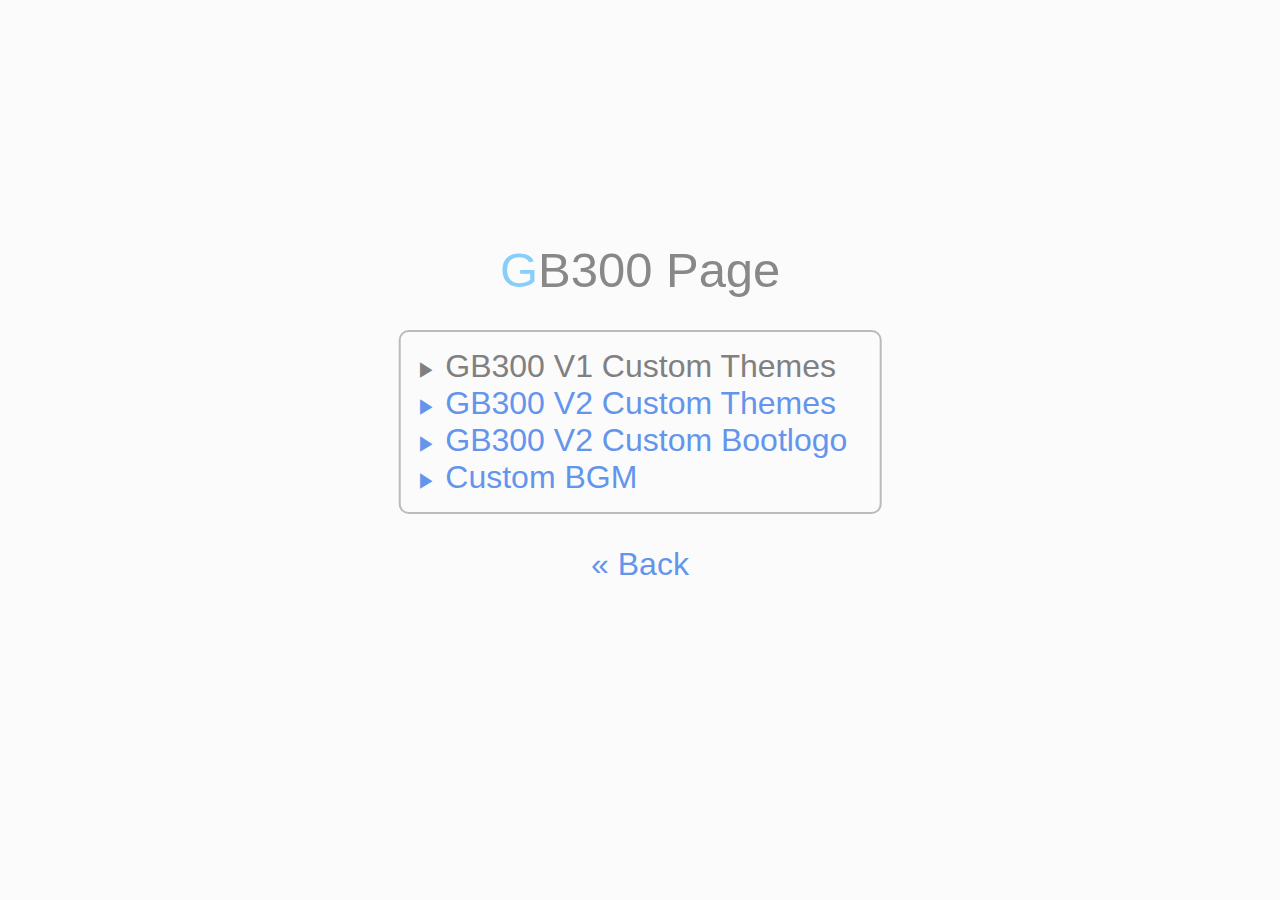
<file: gb300.html>
<!DOCTYPE html>
<html lang="ja">
 <head>
  <meta charset="utf-8">
  <meta name="viewport" content="width=device-width, initial-scale=1.0">
  <title>Q-ta-s [GB300]</title>
  <style>
    html {font-size: 80%;}
    body {
      font-family: "Helvetica Neue", "Hiragino Kaku Gothic ProN",
        "Hiragino Sans", "Noto Sans", "Yu Gothic UI", Meiryo, Arial, sans-serif;
      text-align: center;
      font-size: clamp(1.8rem, 3.5vw, 2.5rem);
      height: 90vh;
      background-color: #fbfbfb;
      position: relative;
    }
    a {
      color: cornflowerblue;
      text-decoration: none;
      padding-bottom: -5px;
    }
    a:hover {
      border-bottom: 2px solid cornflowerblue;
      padding-bottom: -5px;
    }
    .bl {
      color: lightskyblue;
    }
    .title {
      color: #888;
      transform: scale(1.02, 1);
      display: inline-block;
      font-size: 150%;
    }
    .chars {
      transform: rotate(0.003deg);18:39 2025/01/25
      -webkit-font-smoothing: antialiased;
      -moz-osx-font-smoothing: grayscale;
      white-space: nowrap;
      position: relative;
      z-index: 2;
    }
    .under {
      border: 4px solid #efefef;
      top: -12px;
      position: relative;
      z-index: 1;
    }
    ul {
      border: solid 2px #bbb;
      border-radius: 10px;
      padding: 0.5em 1em 0.5em 0.5em;
      display: inline-block;
      text-align: left;
    }
    ul li {
      list-style-type: none;
      white-space: nowrap;
      color: gray;
    }
    ul li:before {
      content: "\025b6";
      font-size: clamp(0.8rem, 1.5vw, 1.5rem);
      margin-right: 0.5em;
    }
    ul li:has(a):before {
      color: cornflowerblue;
      content: "\025b6";
      font-size: clamp(0.8rem, 1.5vw, 1.5rem);
      margin-right: 0.5em;
    }
    .container{
      position: absolute;
      top: 50%;
      left: 50%;
      transform: translate(-50%, -50%);
    }
  </style>
 </head>
 <body>
<!------------------------------------------------------->
<div class="container">

  <div class="title">
    <div class="chars"><font class="bl">G</font>B300 Page</div>
  </div>

  <br>

  <ul>
    <li>GB300 V1 Custom Themes</li>
    <li><a href="gb300v2_theme.html">GB300 V2 Custom Themes</a></li>
    <li><a href="gb300v2_bootlogo.html">GB300 V2 Custom Bootlogo</a></li>
    <li><a href="gb_sf_bgm.html">Custom BGM</a></li>
  </ul>

  <br>

  <a href="index.html">&#171; Back</a>

</div>
<!------------------------------------------------------->
 </body>
</html>
</file>
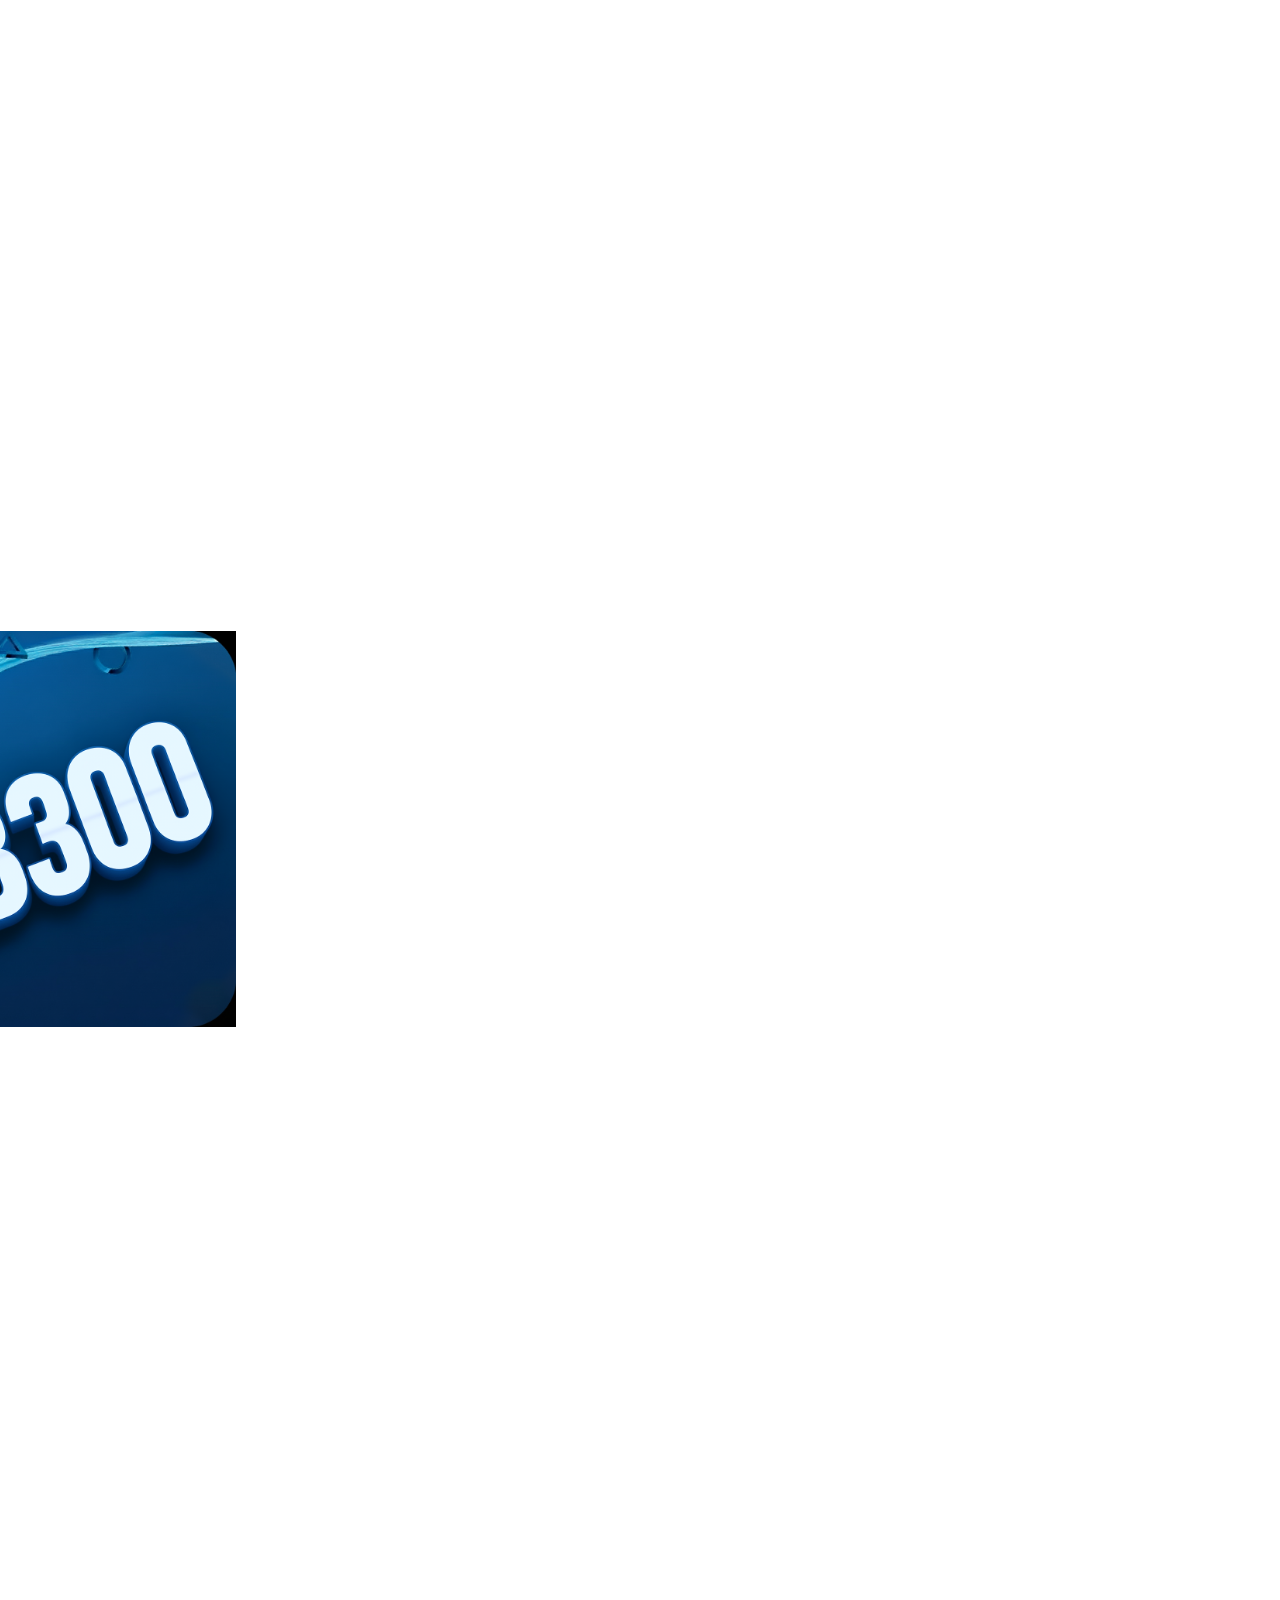
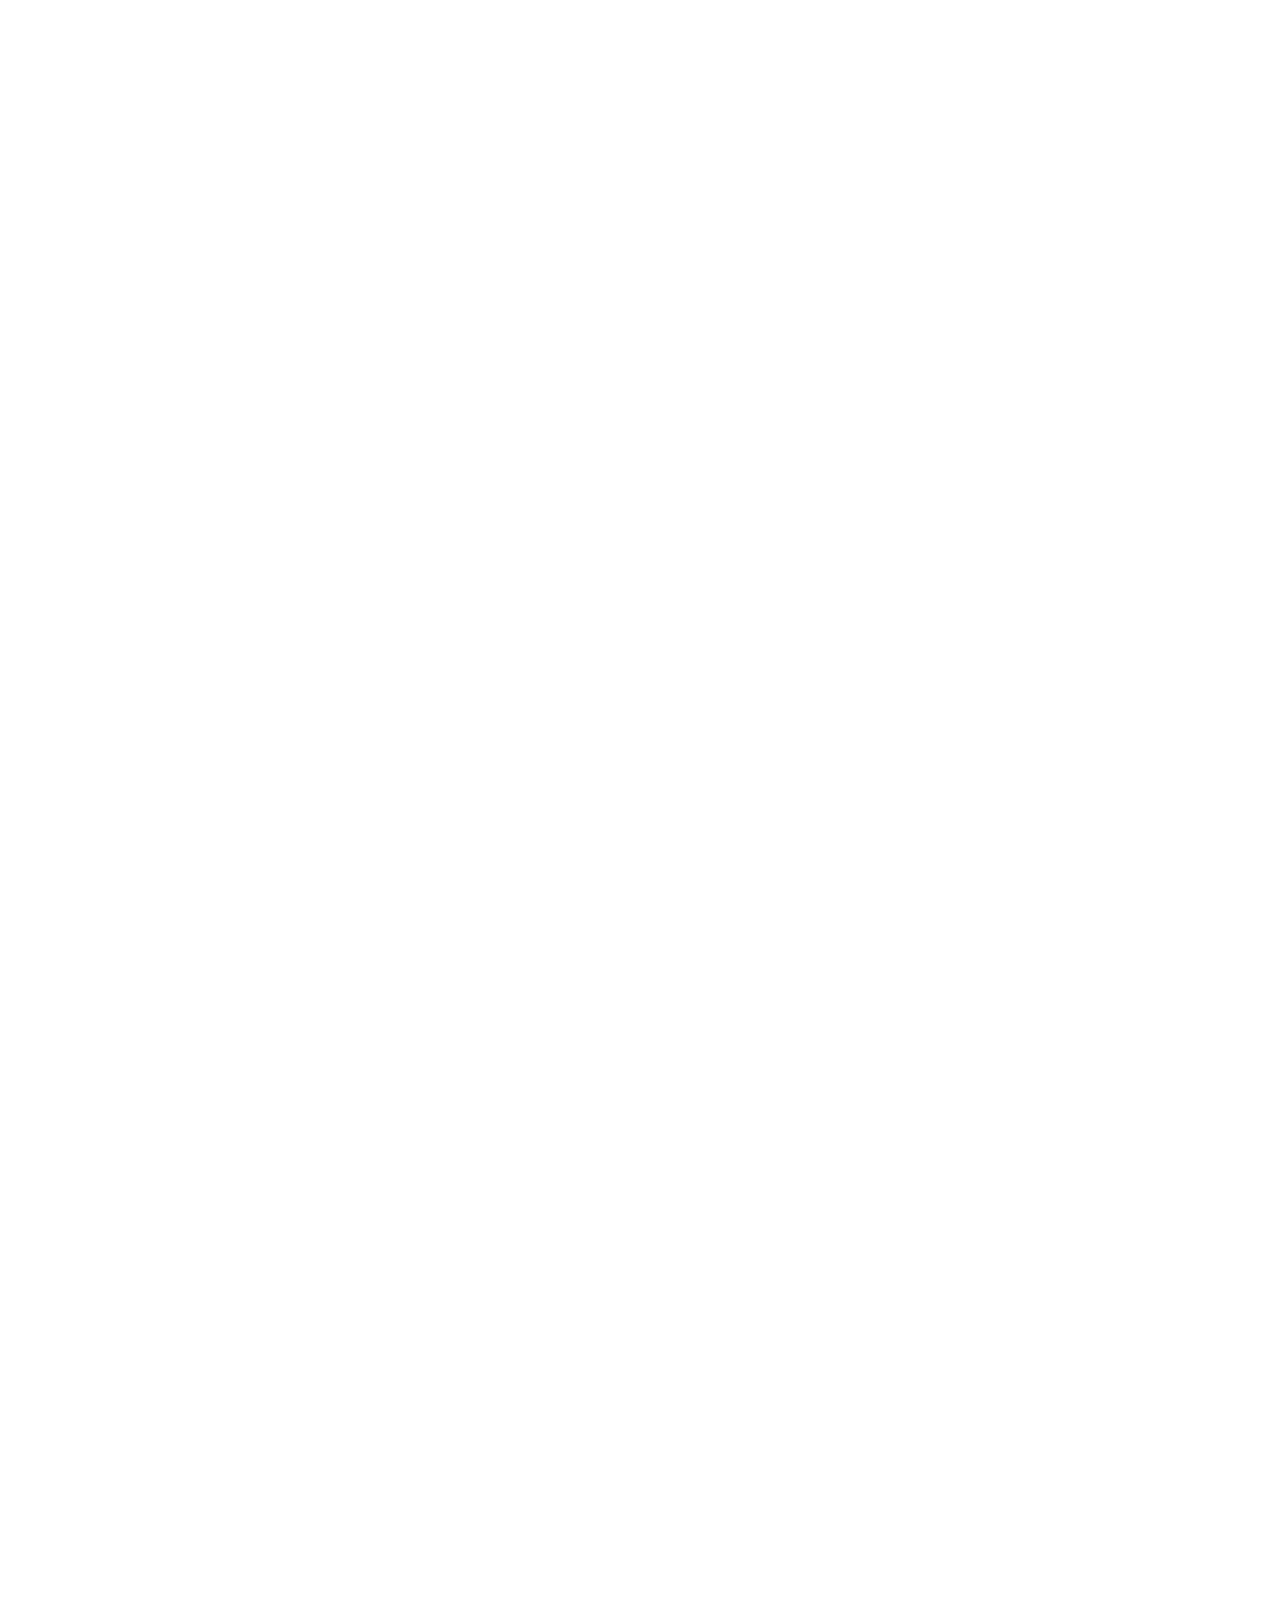
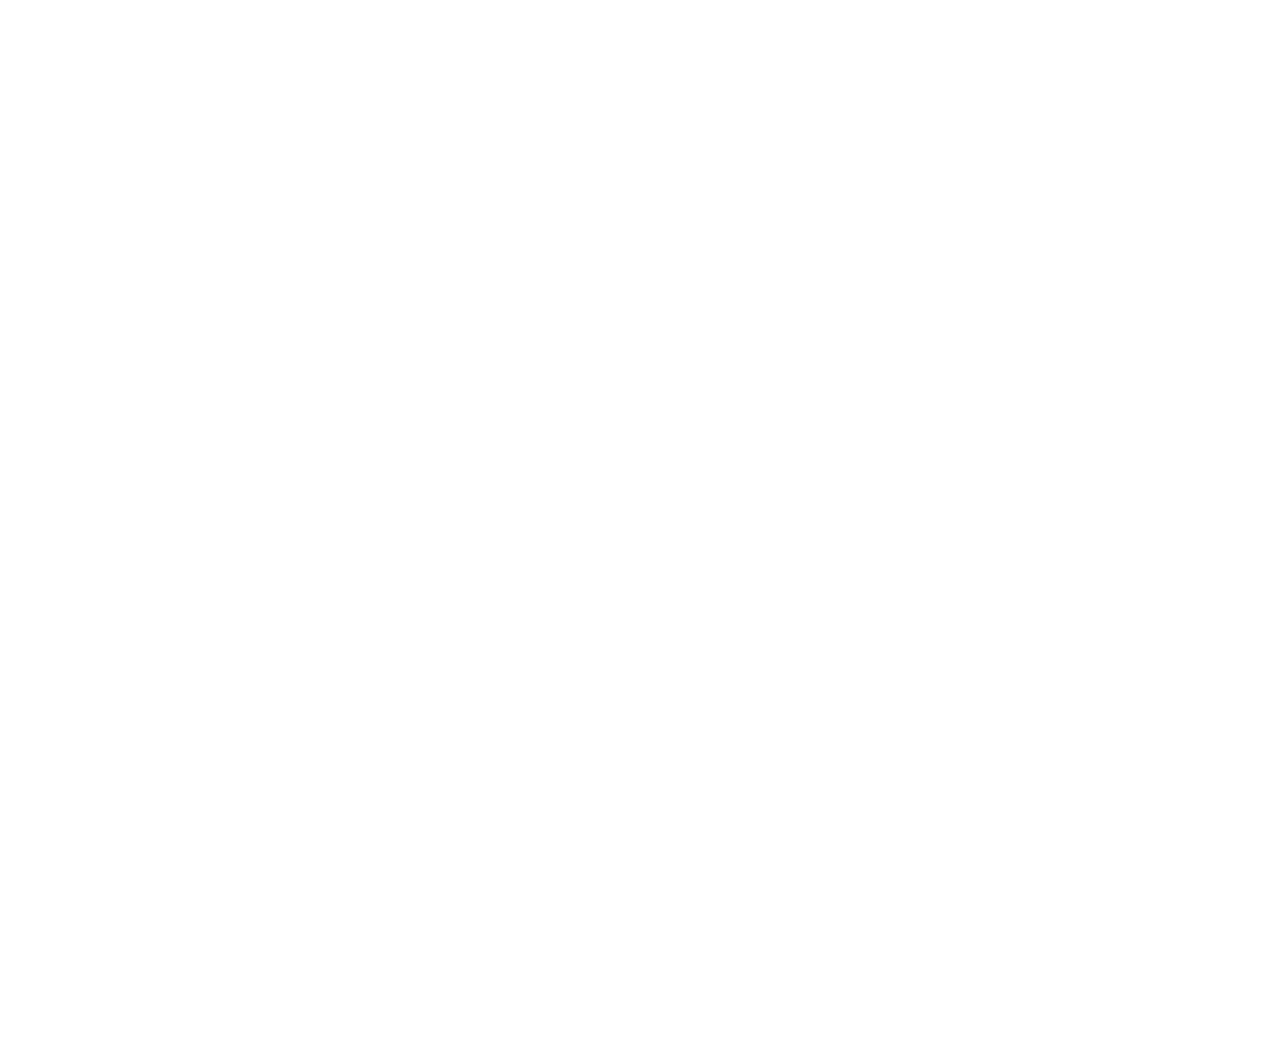
<file: gb300v2_bootlogo.html>
<!DOCTYPE html>
<html lang="en">
 <head>
  <meta charset="utf-8">
  <meta name="viewport" content="width=device-width, initial-scale=1.0">
  <title>Q-ta-s [GB300 V2 Custom Bootlogo]</title>
  <link href="css/style.css" rel="stylesheet" />
  <style>
    body {
      font-size: clamp(1.3rem, 2.5vw, 1.5rem);
    }
    a:hover {
      border-bottom: 1px solid cornflowerblue;
    }
    ul {
      width: 80vw;
    }
    ul li {
      color: gray;
    }
    ul li:before {
      content: "";
    }
    ul li:has(a):before {
      color: cornflowerblue;
    }
    img {
      width: 98%;
      margin: 1em 0.5em 0.2em;
    }
    td {
      vertical-align: bottom;
      width: clamp(30%, 40%, 45%);
    }
    .container {
      transform: translate(-50%, 0%);
    }
  </style>
 </head>
 <body>
<!------------------------------------------------------->
<div class="container">

  <div class="title">
    <div class="chars" style="font-size: 100%;"><font class="bl">G</font>B300 V2 Custom Boot Logo</div>
  </div>

  <br>

  <ul>
   <table><tr><td colspan="3">
    <li>1. <b><u>PS Boot Logo</u></b></li>
   </td></tr>
   <tr><td>
    <img src="imgs/GB300/logo/bootlogo_ps_gb300_512.png">
    <div class="msg"
      ><a href="imgs/GB300/logo/bootlogo_ps_gb300.png" download="bootlogo_ps_gb300.png">Download</a>
    </div>
   </td><td>
   </td></tr>
   <tr><td>
    <div class="msg" style="font-size: 88%;">
    Alternative
    </div>
    <img src="imgs/GB300/logo/bootlogo_ps_gb300_alt_512.png">
    <div class="msg"
      ><a href="imgs/GB300/logo/bootlogo_ps_gb300_alt.png" download="bootlogo_ps_gb300_alt.png">Download</a>
    </div>
   </td><td>
    <div class="msg" style="font-size: 88%;">
    Old Fashion
    </div>
    <img src="imgs/GB300/logo/bootlogo_ps_gb300_old_512.png">
    <div class="msg"
      ><a href="imgs/GB300/logo/bootlogo_ps_gb300_old.png" download="bootlogo_ps_gb300_old.png">Download</a>
    </div>
   </td><td>
   </td></tr></table>
  </ul>

  <ul>
   <table><tr><td colspan="3">
    <li>2. <b><u>FUI Boot Logo</u></b></li>
   </td></tr>
   <tr><td>
    <img src="imgs/GB300/logo/bootlogo_fui_gb300_512.png">
    <div class="msg"
      ><a href="imgs/GB300/logo/bootlogo_fui_gb300.png" download="bootlogo_fui_gb300.png">Download</a>
    </div>
   </td><td>
   </td><td>
   </td></tr></table>
  </ul>

  <ul>
   <table><tr><td colspan="3">
    <li>3. <b><u>MinUI Boot Logo</u></b></li>
   </td></tr>
   <tr><td>
    <img src="imgs/GB300/logo/bootlogo_minui_gb300_512.png">
    <div class="msg"
      ><a href="imgs/GB300/logo/bootlogo_minui_gb300.png" download="bootlogo_minui_gb300.png">Download</a>
    </div>
   </td><td>
   </td><td>
   </td></tr></table>
  </ul>

  <ul>
   <table><tr><td colspan="3">
    <li>4. <b><u>Simple 3D Boot Logo</u></b></li>
   </td></tr>
   <tr><td>
    <img src="imgs/GB300/logo/white_3d_gb300_512.png">
    <div class="msg"
      ><a href="imgs/GB300/logo/bootlogo_white_3d_gb300.png" download="bootlogo_white_3d_gb300.png">Download</a>
    </div>
   </td><td>
   </td><td>
   </td></tr></table>
  </ul>

  <ul>
   <table><tr><td colspan="3">
    <li>5. <b><u>White Silver Boot Logo</u></b></li>
   </td></tr>
   <tr><td>
    <img src="imgs/GB300/logo/bf_logo_gb300_w_512.png">
    <div class="msg"
      ><a href="imgs/GB300/logo/bf_logo_gb300_w.png" download="bf_logo_gb300_w.png">Download</a>
    </div>
   </td><td>
   </td></tr>
   <tr><td>
    <div class="msg" style="font-size: 88%;">
    Alternative
    </div>
    <img src="imgs/GB300/logo/bf_logo_gb300_w_alt_512.png">
    <div class="msg"
      ><a href="imgs/GB300/logo/bf_logo_gb300_w_alt.png" download="bf_logo_gb300_w_alt.png">Download</a>
    </div>
   </td><td>
   </td><td>
   </td></tr></table>
  </ul>

  <ul>
   <table><tr><td colspan="3">
    <li>6. <b><u>BLACK FRIDAY NIGHT Boot Logo</u></b></li>
   </td></tr>
   <tr><td>
    <img src="imgs/GB300/logo/bf_logo_gb3002_512.png">
    <div class="msg"
      ><a href="imgs/GB300/logo/bf_logo_gb300.png" download="bf_logo_gb300.png">Download</a>
    </div>
   </td><td>
   </td><td>
   </td></tr></table>
  </ul>

  <br>

  <a href="gb300.html" style="font-size: 120%;">&#171; Back</a>

</div>
<!------------------------------------------------------->
 </body>
</html>
</file>
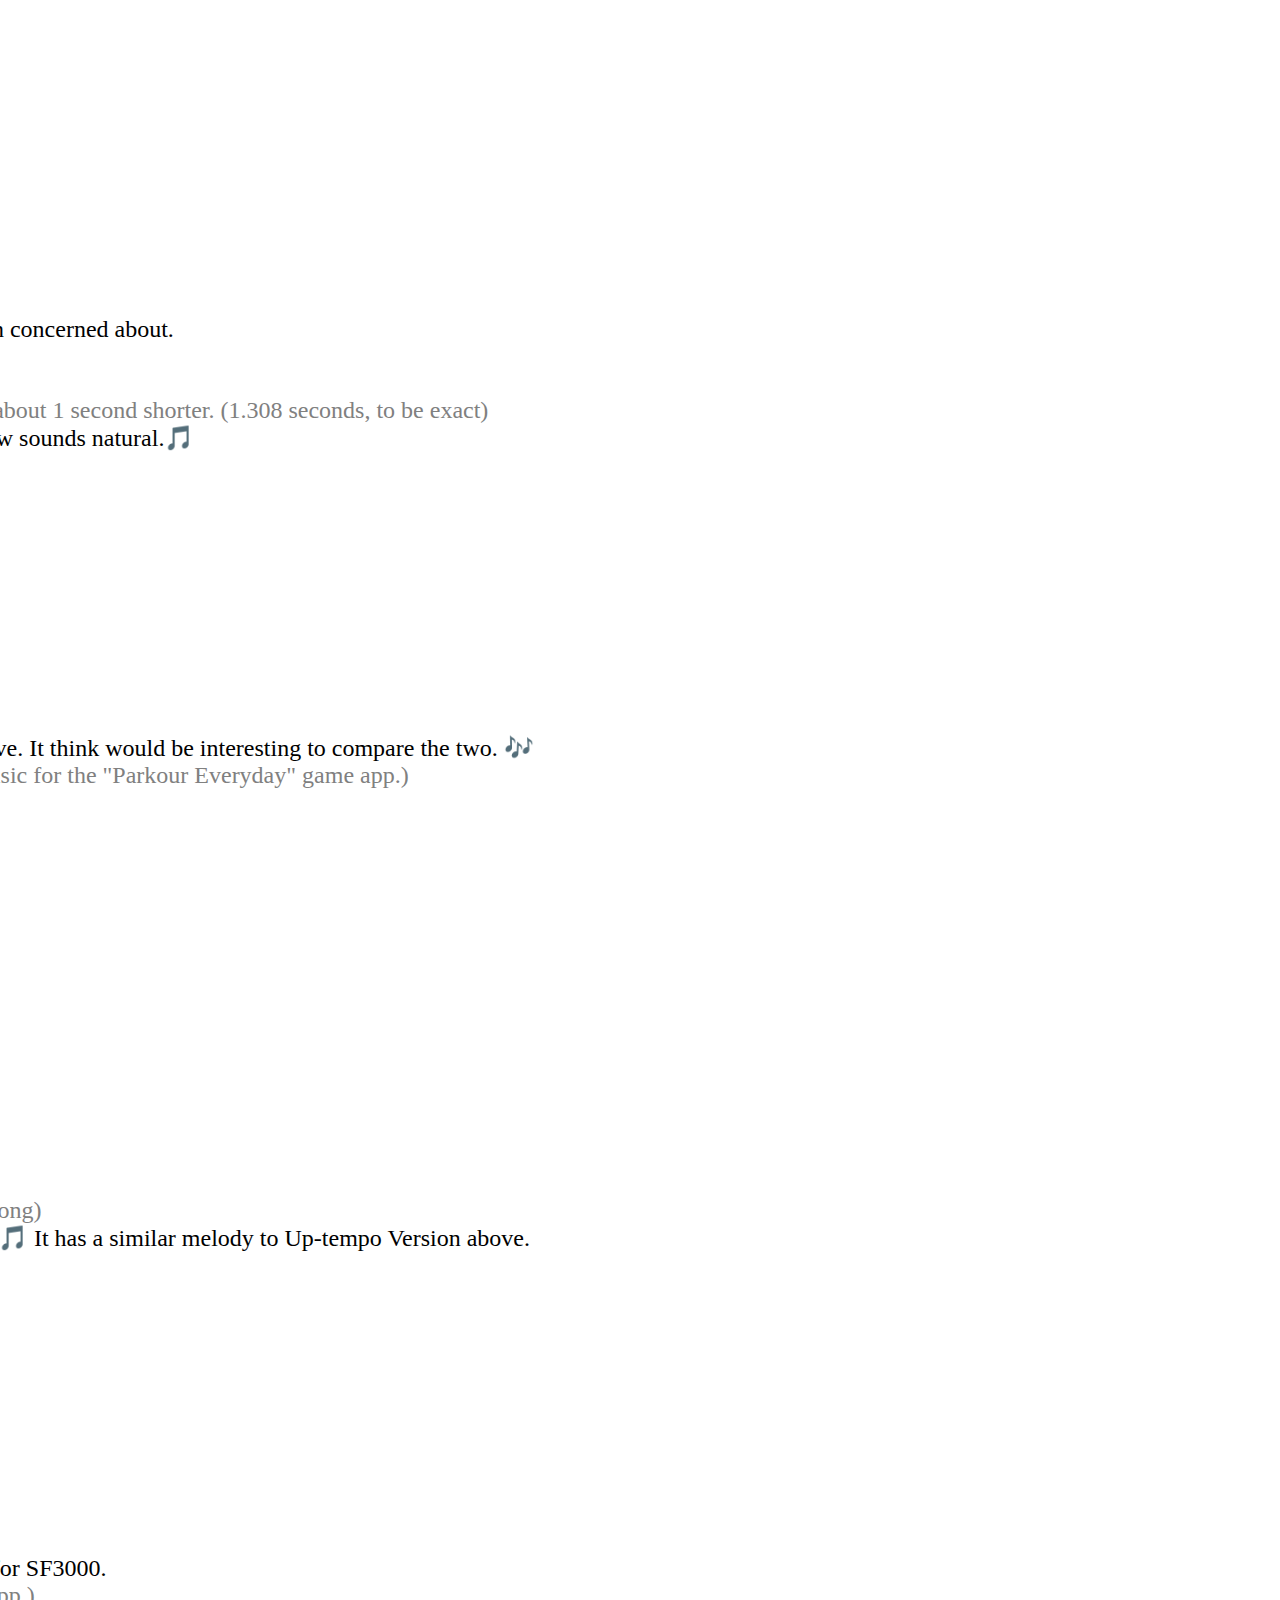
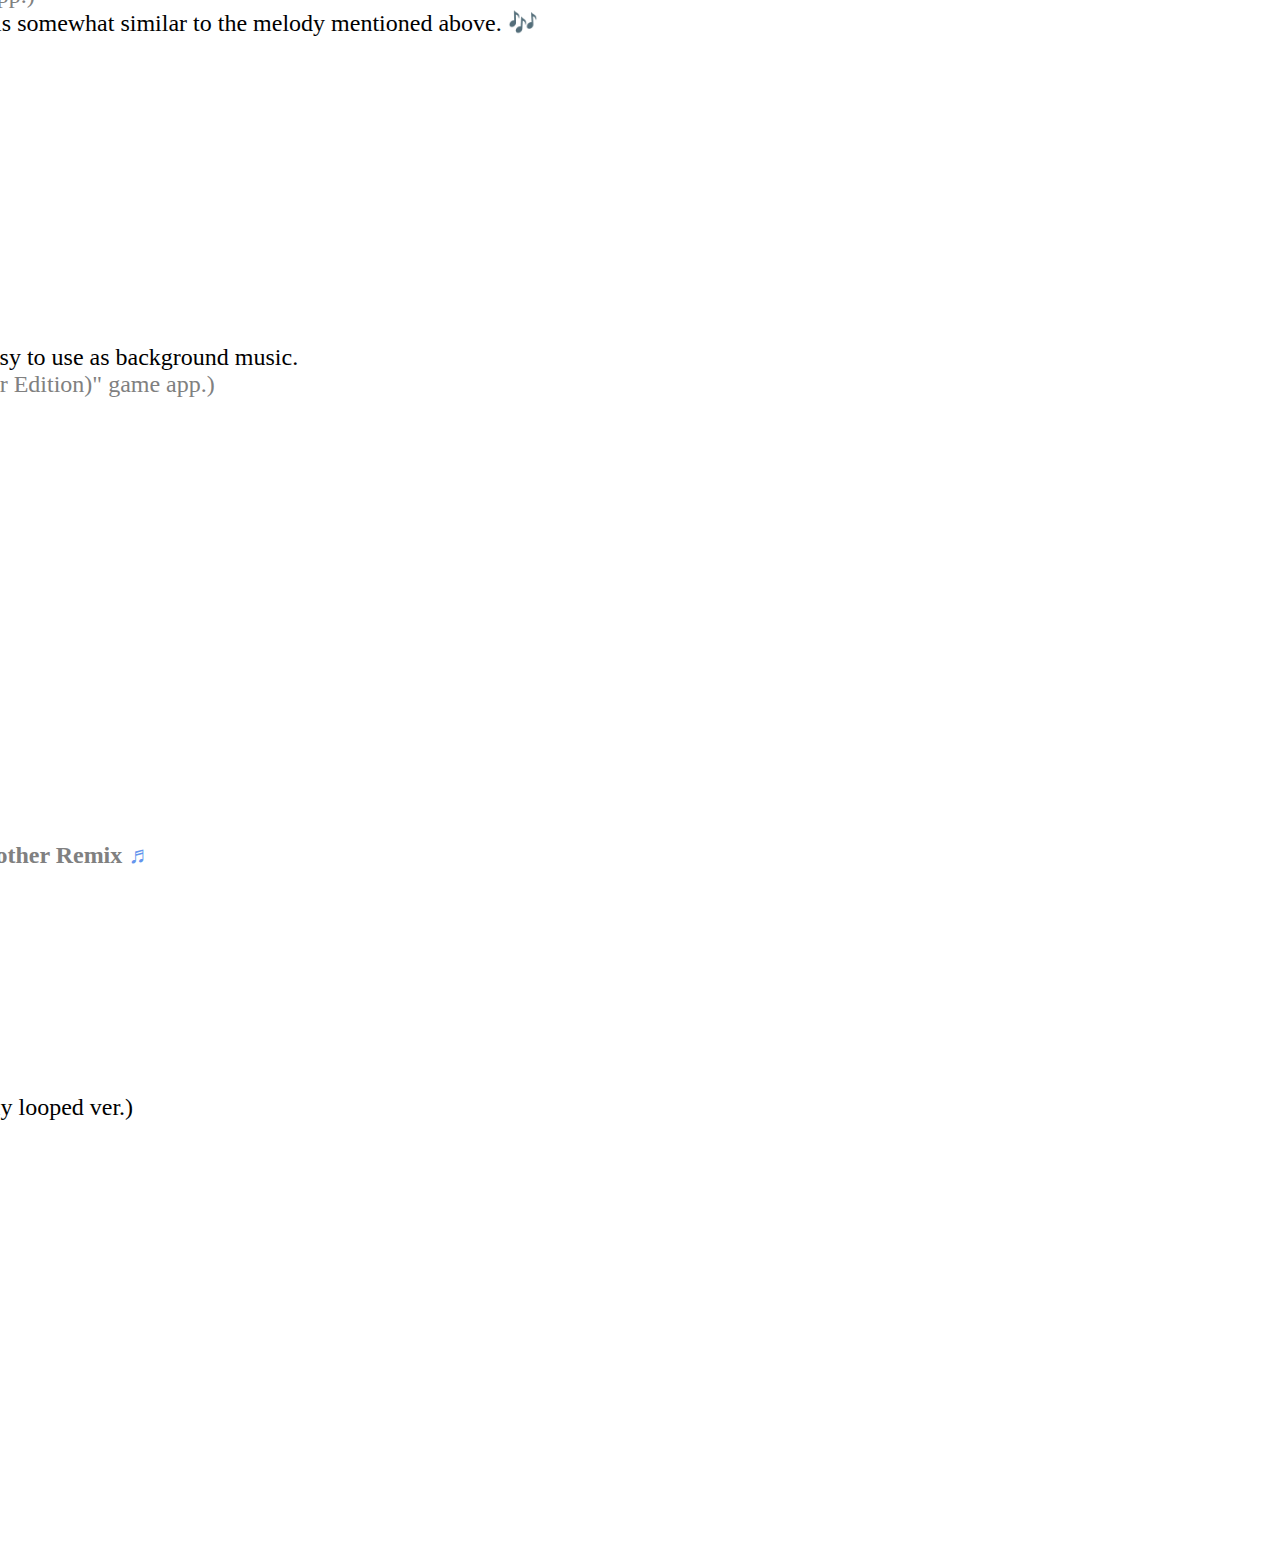
<file: gb_sf_bgm.html>
<!DOCTYPE html>
<html lang="ja">
 <head>
  <meta charset="utf-8">
  <meta name="viewport" content="width=device-width, initial-scale=1.0">
  <title>Q-ta-s [GB300 / SF2000 Custom BGM]</title>
  <link href="css/style.css" rel="stylesheet" />
  <style>
    body {
      font-size: clamp(1.3rem, 2.5vw, 1.5rem);
    }
    a:hover {
      border-bottom: 1px solid cornflowerblue;
    }
    ul {
      width: 88vw;
    }
    ul li {
      color: gray;
    }
    ul li:before {
      content: "";
    }
    ul li:has(a):before {
      color: cornflowerblue;
    }
    ol > li {
      list-style-type: initial;
    }
    img {
      width: 30%;
      margin: 1em 0.5em 0.2em;
    }
    .mmark1:after {
      color: cornflowerblue;
      content: "\266c";
    }
    .mmark2:after {
      color: cornflowerblue;
      content: "\266b";
    }
    td {
      vertical-align: bottom;
      width: clamp(30%, 40%, 45%);
    }
    .container {
      transform: translate(-50%, 0%);
    }
  </style>
 </head>
 <body>
<!------------------------------------------------------->
<div class="container">

  <div class="title">
    <div class="chars" style="font-size: 93%;"><font class="bl">C</font>ustom BGM (GB300/SF2000)</div>
  </div>

  <br>

  <ul>
    <li>1. <b>SF2000 Stock BGM (<u>Remake Fixed</u>)</b> <span class="mmark1"/></li>
    <img src="imgs/DATA_FROG_LOGO.png">
    <div class="msg">
      Fixed the following issues with the stock BGM that had been concerned about. <ol
      ><li>The start sound starts halfway through.</li
      ><li>The loop from the end to the beginning is not correct.</li
      ><li>The song is officially 1 minute 12 seconds long, but it's about 1 second shorter. (1.308 seconds, to be exact)</li
      ></ol>The above has been corrected, and the background music now sounds natural.&#127925;
    </div>
    <div class="msg" style="margin-bottom: 0.5em;">
      <a href="https://github.com/user-attachments/files/19037257/SF2000.Stock.BGM.Remake.Fix.zip">Download</a>
    </div>
  </ul>

  <ul>
    <li>2. <b><span style="white-space: nowrap">SF2000 Stock BGM <wbr>- <u>Up-tempo Arrange Version</u></span></b> <span class="mmark2"/></li>
    <img src="imgs/DATA_FROG_DARK.png">
    <div class="msg">
      Arranged version for those who are tired of Stock BGM above.
      It think would be interesting to compare the two. &#127926;
      <li>(It seems that Stock BGM was originally the background music for the "Parkour Everyday" game app.)</li>
    </div>
    <div class="msg" style="margin-bottom: 0.5em;"
      ><a href="https://github.com/user-attachments/files/19037252/SF2000.Stock.BGM.-.Arrange.Up-tempo.Version.zip">Download</a>
    </div>
  </ul>

  <ul>
    <li>3. <b><u>Parkour Run To You</u></b> <span class="mmark1"/></li>
    <img src="imgs/Ku_pao_run_to_you.png">
    <div class="msg"
      ><li>"Cool Running Run To You" (SF2000 Stock BGM original song)</li>
      Converted the original song version into background music. &#127925;
      It has a similar melody to Up-tempo Version above.
    </div>
    <div class="msg" style="margin-bottom: 0.5em;">
      <a href="https://github.com/user-attachments/files/19037256/SF2000.Stock.BGM.-.Parkour.Run.To.You.zip">Download</a>
    </div>
  </ul>

  <ul>
    <li>4. <b><u>SF3000 Concept BGM</u></b> <span class="mmark2"/></li>
    <img src="imgs/SF3000.png">
    <div class="msg">
      Recommended image song as a possible background music for SF3000.
      <li>(This think also a song from the "Parkour Everyday" game app.)</li
      >The concept image evokes a futuristic feeling, but it also feels somewhat similar to the melody mentioned above. &#127926;
    </div>
    <div class="msg" style="margin-bottom: 0.5em;">
      <a href="https://github.com/user-attachments/files/19037259/SF3000.Concept.BGM.-.Parkour.Everyday.zip">Download</a>
    </div>
  </ul>

  <ul>
    <li>5. <b><u>SF2000 Summer BGM</u></b> <span class="mmark1"/></li>
    <img src="imgs/Parkour_Everyday_Summer.png">
    <div class="msg">
      A refreshing song with a bright samba-like rhythm &#127925;
      It's easy to use as background music.
      <li>(This think also a song from the "Parkour Everyday (Summer Edition)" game app.)</li>
    </div>
    <div class="msg" style="margin-bottom: 0.5em;"
      ><a href="https://github.com/user-attachments/files/19037258/SF2000.Summer.BGM.-.Parkour.Everyday.zip">Download</a>
    </div>
  </ul>

  <ul>
    <li>6. <b><u>Wii Menu BGM</u></b> <span class="mmark2"/></li>
    <img src="imgs/Wii_Theme.png">
    <div class="msg">
      Background music suitable for "Wii menu like style theme".
    </div>
    <div class="msg" style="margin-bottom: 0.5em;">
      <a href="https://github.com/user-attachments/files/19037244/Wii.Menu.Theme.Background.Music.zip">Download</a>
    </div>
  </ul>

  <ul>
    <li>7. <b><span style="white-space: nowrap">SNES-Station Menu Music <wbr>- "<u>Can't Stop Coming</u>"</span> Another Remix</b> <span class="mmark1"/></li>
    <img src="imgs/snes-station.jpg">
    <div class="msg">
      SNES Station's background music, different version (Properly looped ver.)
    </div>
    <div class="msg" style="margin-bottom: 0.5em;">
      <a href="https://github.com/user-attachments/files/19037246/Can.t.Stop.Coming.-.SNES-Station.Menu.Music.Properly.Looped.Remix.zip">Download</a>
    </div>
  </ul>

  <ul>
    <li>8. <b><u>Ananta</u> (Project Mugen)</b> <span class="mmark2"/></li>
    <img src="imgs/ananta.png">
    <div class="msg">
      "Ananta (Project Mugen)" Official background music.
    </div>
    <div class="msg" style="margin-bottom: 0.5em;">
      <a href="https://github.com/user-attachments/files/19037245/Ananta.Project.Mugen.-.Official.BGM.zip">Download</a>
    </div>
  </ul>

  <br>

  <a href="sf2000.html" style="font-size: 120%;">&#171; Back</a>

</div>
<!------------------------------------------------------->
 </body>
</html>
</file>
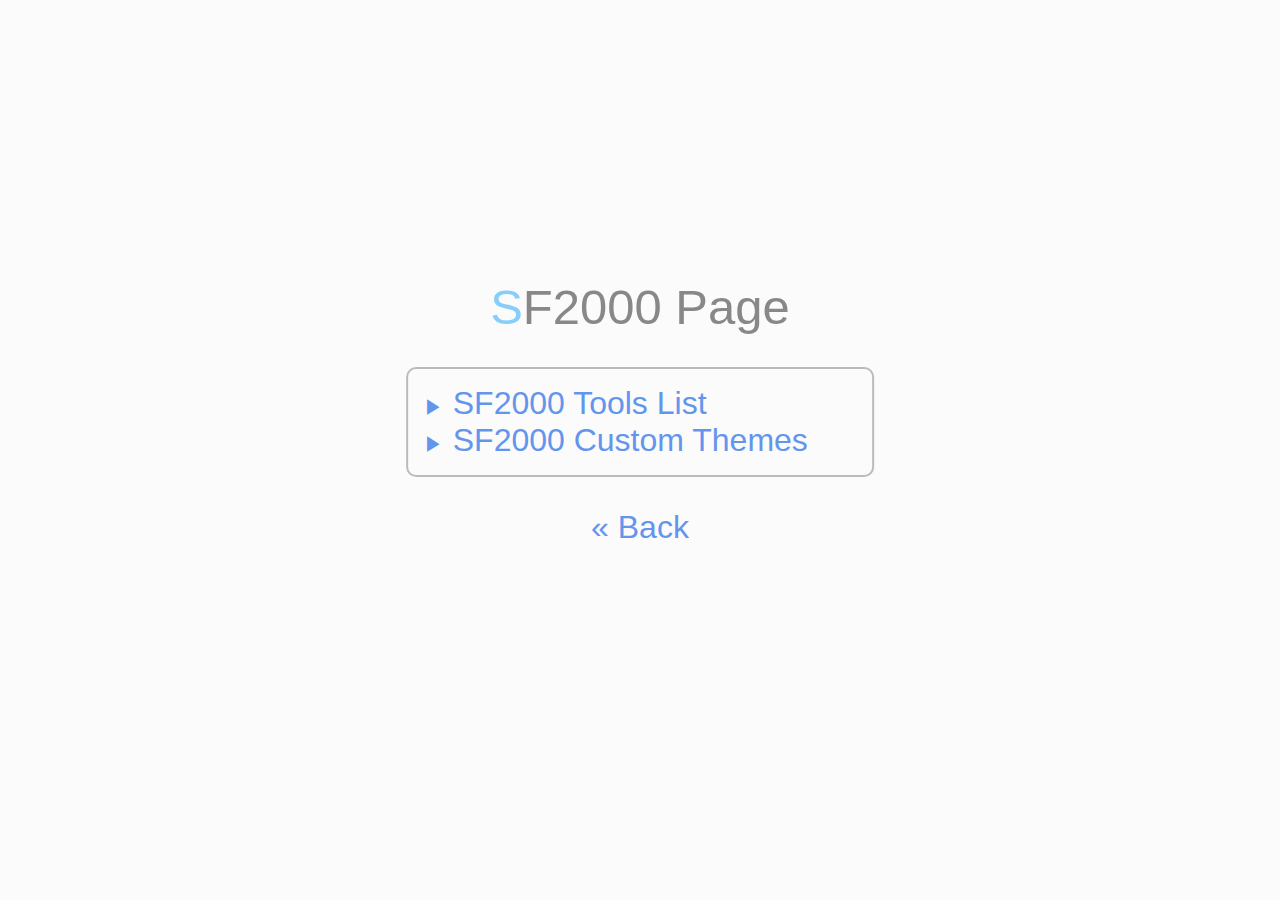
<file: sf2000.html>
<!DOCTYPE html>
<html lang="ja">
 <head>
  <meta charset="utf-8">
  <meta name="viewport" content="width=device-width, initial-scale=1.0">
  <title>Q-ta-s [SF2000]</title>
  <style>
    html {font-size: 80%;}
    body {
      font-family: "Helvetica Neue", "Hiragino Kaku Gothic ProN",
        "Hiragino Sans", "Noto Sans", "Yu Gothic UI", Meiryo, Arial, sans-serif;
      text-align: center;
      font-size: clamp(1.8rem, 3.5vw, 2.5rem);
      height: 90vh;
      background-color: #fbfbfb;
      position: relative;
    }
    a {
      color: cornflowerblue;
      text-decoration: none;
      padding-bottom: -5px;
    }
    a:hover {
      border-bottom: 2px solid cornflowerblue;
      padding-bottom: -5px;
    }
    .bl {
      color: lightskyblue;
    }
    .title {
      color: #888;
      transform: scale(1.02, 1);
      display: inline-block;
      font-size: 150%;
    }
    .chars {
      transform: rotate(0.003deg);18:39 2025/01/25
      -webkit-font-smoothing: antialiased;
      -moz-osx-font-smoothing: grayscale;
      white-space: nowrap;
      position: relative;
      z-index: 2;
    }
    .under {
      border: 4px solid #efefef;
      top: -12px;
      position: relative;
      z-index: 1;
    }
    ul {
      border: solid 2px #bbb;
      border-radius: 10px;
      padding: 0.5em 2em 0.5em 0.5em;
      display: inline-block;
      text-align: left;
    }
    ul li {
      list-style-type: none;
      white-space: nowrap;
      color: gray;
    }
    ul li:before {
      content: "\025b6";
      font-size: clamp(0.8rem, 1.5vw, 1.5rem);
      margin-right: 0.5em;
    }
    ul li:has(a):before {
      color: cornflowerblue;
      content: "\025b6";
      font-size: clamp(0.8rem, 1.5vw, 1.5rem);
      margin-right: 0.5em;
    }
    .container{
      position: absolute;
      top: 50%;
      left: 50%;
      transform: translate(-50%, -50%);
    }
  </style>
 </head>
 <body>
<!------------------------------------------------------->
<div class="container">

  <div class="title">
    <div class="chars"><font class="bl">S</font>F2000 Page</div>
  </div>

  <br>

  <ul>
    <li><a href="sf2000_tool_list.html">SF2000 Tools List</a></li>
    <li><a href="">SF2000 Custom Themes</a></li>
  </ul>

  <br>

  <a href="index.html">&#171; Back</a>

</div>
<!------------------------------------------------------->
 </body>
</html>
</file>
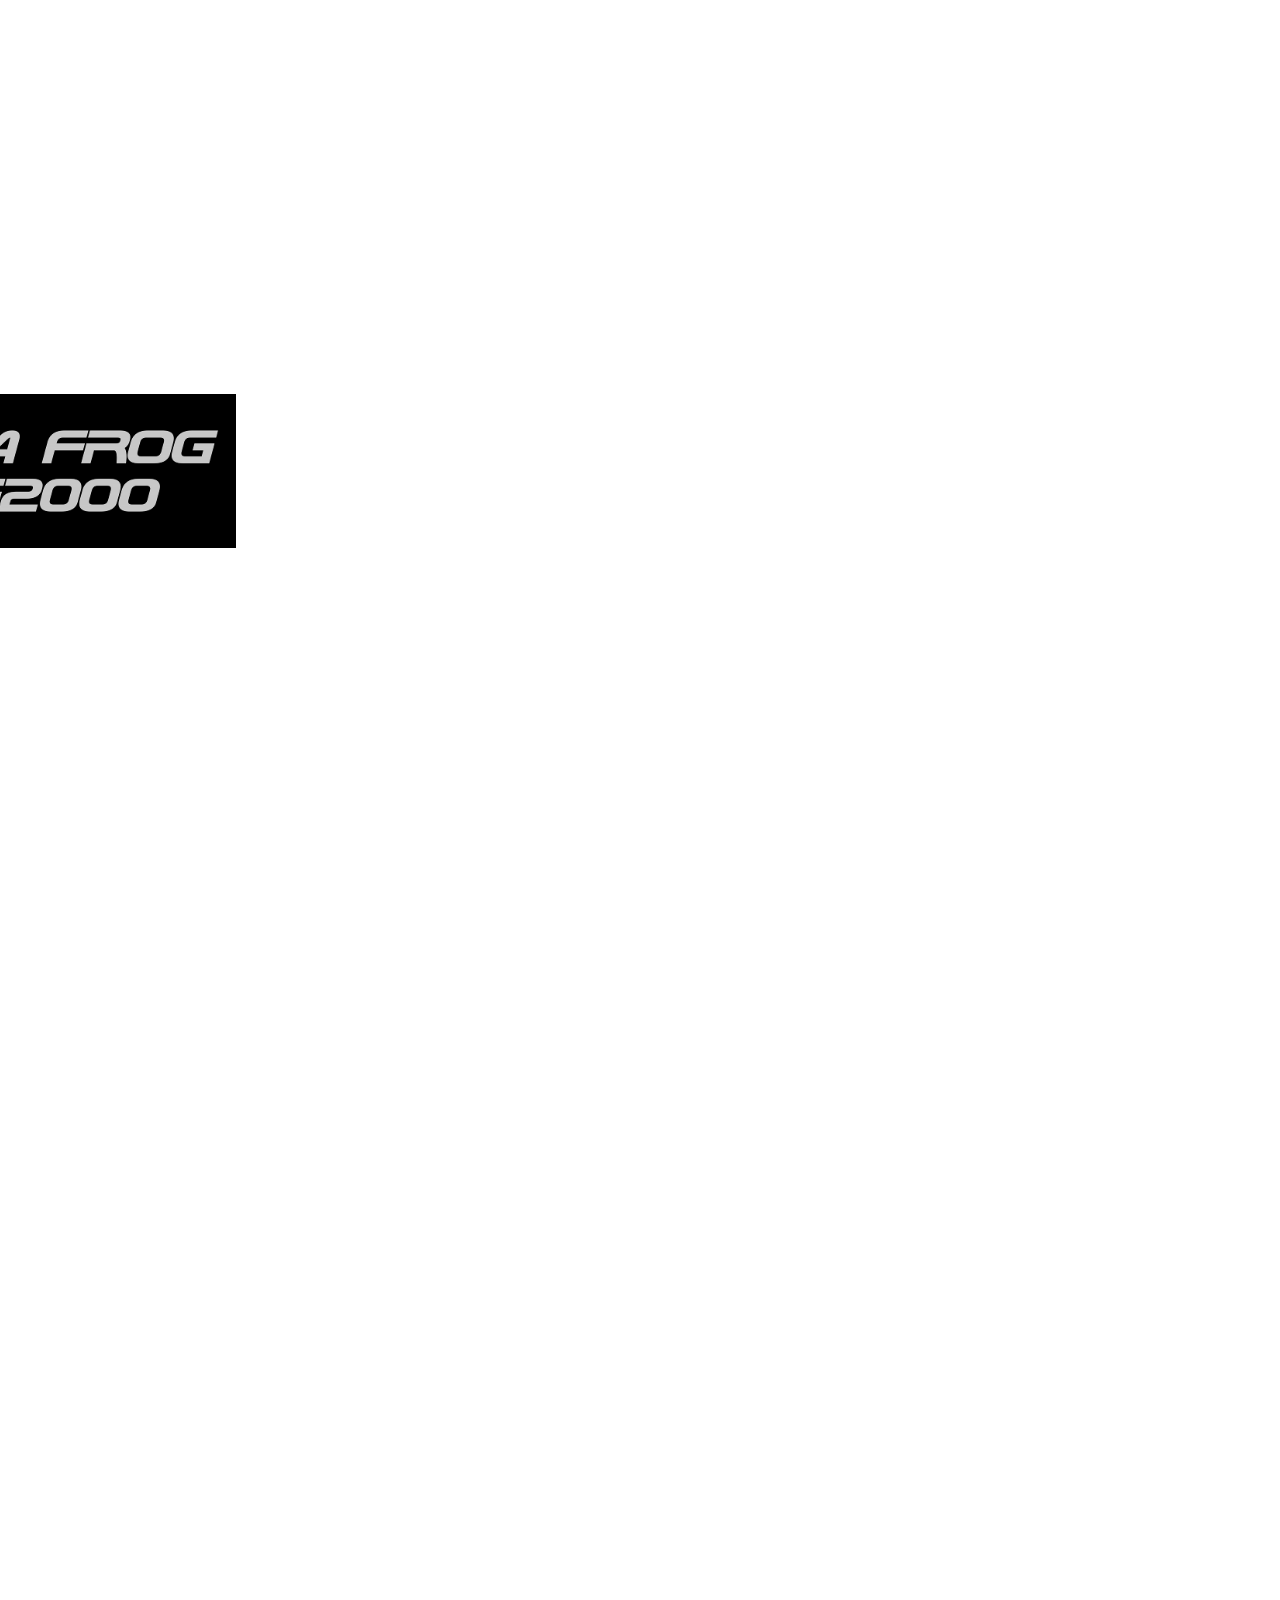
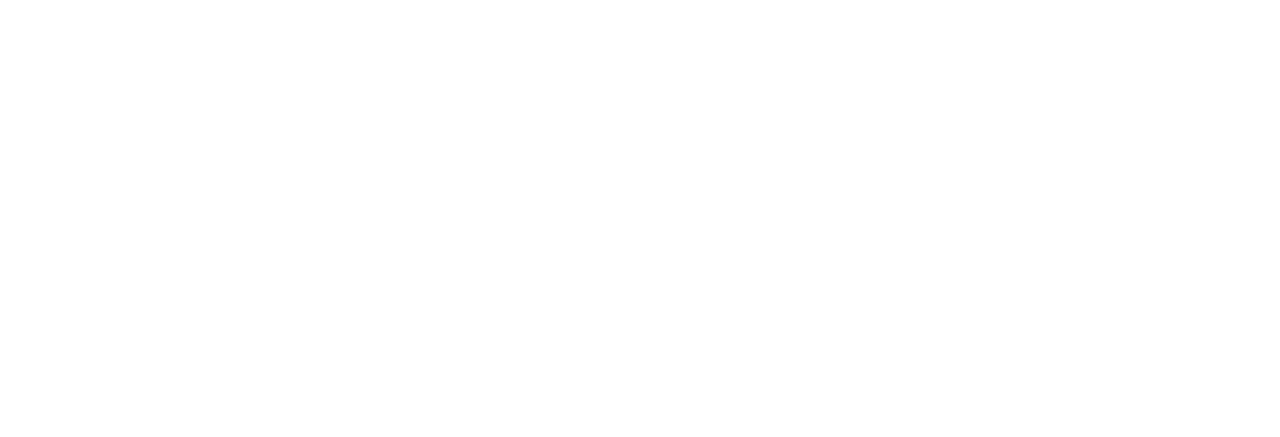
<file: sf2000_bootlogo.html>
<!DOCTYPE html>
<html lang="ja">
 <head>
  <meta charset="utf-8">
  <meta name="viewport" content="width=device-width, initial-scale=1.0">
  <title>Q-ta-s [SF2000 Custom Bootlogo]</title>
  <link href="css/style.css" rel="stylesheet" />
  <style>
    body {
      font-size: clamp(1.3rem, 2.5vw, 1.5rem);
    }
    a:hover {
      border-bottom: 1px solid cornflowerblue;
    }
    ul {
      width: 80vw;
    }
    ul li {
      color: gray;
    }
    ul li:before {
      content: "";
    }
    ul li:has(a):before {
      color: cornflowerblue;
    }
    img {
      width: 98%;
      margin: 1em 0.5em 0.2em;
    }
    td {
      vertical-align: bottom;
      width: clamp(30%, 40%, 45%);
    }
    .container {
      transform: translate(-50%, 0%);
    }
  </style>
 </head>
 <body>
<!------------------------------------------------------->
<div class="container">

  <div class="title">
    <div class="chars" style="font-size: 110%;"><font class="bl">S</font>F2000 Custom Boot Logo</div>
  </div>

  <br>

  <ul>
   <table><tr><td colspan="3">
    <li>1. <b><u>Wii style Boot Logo</u></b></li>
   </td></tr>
   <tr><td>
    <img src="imgs/logo/bootlogo_wii-ta_512x200.png">
    <div class="msg"
      ><a href="imgs/logo/bootlogo_wii-ta_512x200.png" download="bootlogo_wii-ta.png">Download</a>
    </div>
   </td><td>
   </td></tr>
   <tr><td>
    <div class="msg" style="font-size: 88%;">
    Alternative 1
    </div>
    <img src="imgs/logo/bootlogo_200b.png">
    <div class="msg"
      ><a href="imgs/logo/bootlogo_200b.png" download="bootlogo_200b.png">Download</a>
    </div>
   </td><td>
    <div class="msg" style="font-size: 88%;">
    Alternative 2
    </div>
    <img src="imgs/logo/bootlogo_xcf.png">
    <div class="msg"
      ><a href="imgs/logo/bootlogo_xcf.png" download="bootlogo_xcf.png">Download</a>
    </div>
   </td><td>
   </td></tr></table>
  </ul>

  <ul>
   <table><tr><td colspan="3">
    <li>2. <b><u>Metal Boot Logo</u></b></li>
   </td></tr>
   <tr><td>
    <img src="imgs/logo/bootlogo_metal.png">
    <div class="msg"
      ><a href="imgs/logo/bootlogo_metal.png" download="bootlogo_metal.png">Download</a>
    </div>
   </td><td>
   </td><td>
   </td></tr></table>
  </ul>

  <ul>
   <table><tr><td colspan="3">
    <li>3. <b><u>White Silver Boot Logo</u></b></li>
   </td></tr>
   <tr><td>
    <img src="imgs/logo/bf_logo_sf2000_w.png">
    <div class="msg"
      ><a href="imgs/logo/bf_logo_sf2000_w.png" download="bf_logo_sf2000_w.png">Download</a>
    </div>
   </td><td>
   </td></tr>
   <tr><td>
    <div class="msg" style="font-size: 88%;">
    Alternative
    </div>
    <img src="imgs/logo/bf_logo_sf2000_w_alt.png">
    <div class="msg"
      ><a href="imgs/logo/bf_logo_sf2000_w_alt.png" download="bf_logo_sf2000_w_alt.png">Download</a>
    </div>
   </td><td>
   </td><td>
   </td></tr></table>
  </ul>

  <ul>
   <table><tr><td colspan="3">
    <li>4. <b><u>MinUI Boot Logo</u></b></li>
   </td></tr>
   <tr><td>
    <img src="imgs/logo/bootlogo_minui_sf2000.png">
    <div class="msg"
      ><a href="imgs/logo/bootlogo_minui_sf2000.png" download="bootlogo_minui_sf2000.png">Download</a>
    </div>
   </td><td>
   </td><td>
   </td></tr></table>
  </ul>

  <ul>
   <table><tr><td colspan="3">
    <li>5. <b><u>BLACK FRIDAY NIGHT Boot Logo</u></b></li>
   </td></tr>
   <tr><td>
    <img src="imgs/logo/bf_logo_sf2000.png">
    <div class="msg"
      ><a href="imgs/logo/bf_logo_sf2000.png" download="bf_logo_sf2000.png">Download</a>
    </div>
   </td><td>
   </td><td>
   </td></tr></table>
  </ul>

  <br>

  <a href="sf2000.html" style="font-size: 120%;">&#171; Back</a>

</div>
<!------------------------------------------------------->
 </body>
</html>
</file>
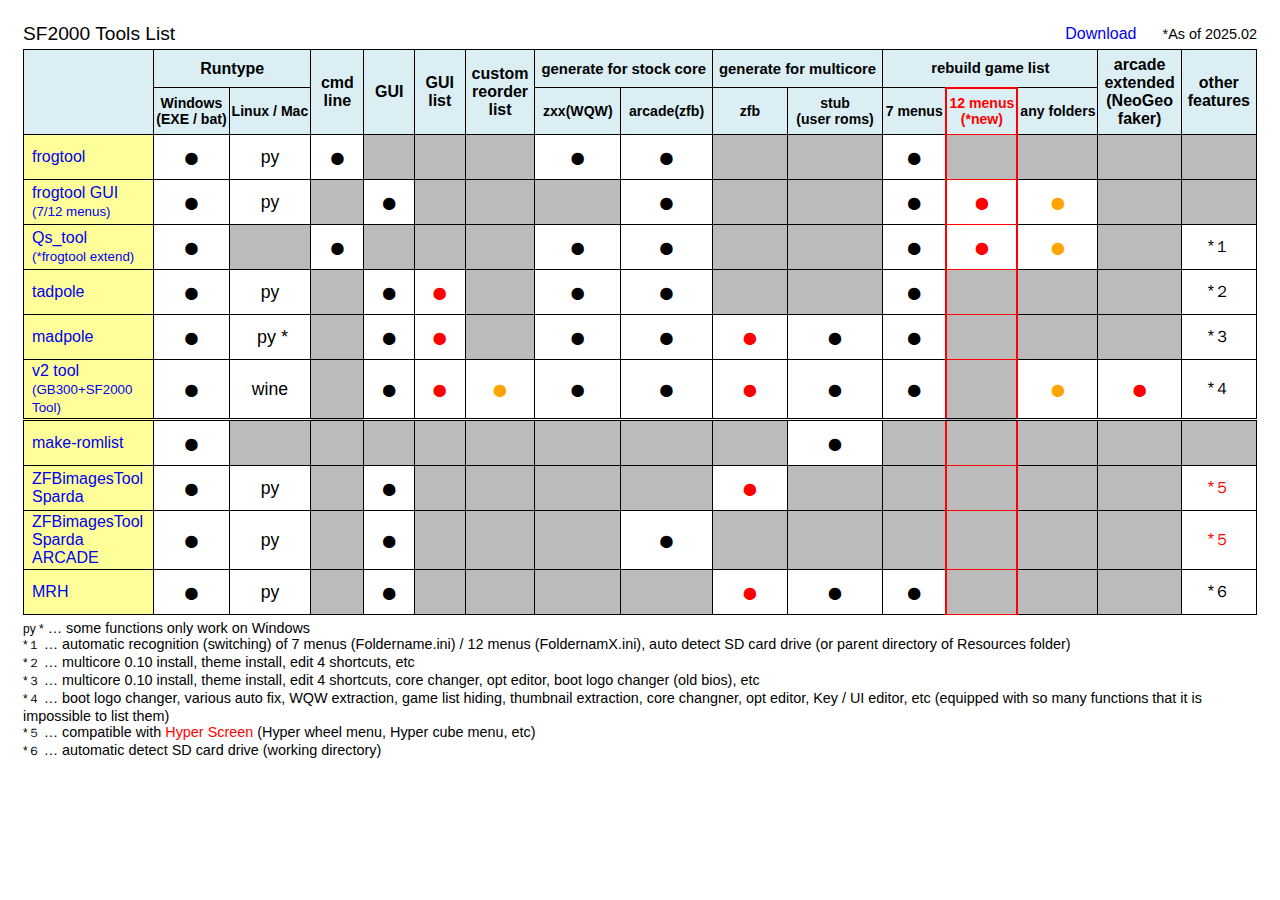
<file: sf2000_tool_list.html>
<!DOCTYPE html>
<html lang="ja">
 <head>
  <meta charset="utf-8">
  <meta name="viewport" content="width=device-width, initial-scale=1.0">
  <script>
    // -------------------------------------------------------------------------------------------------------
    var tool_as_date = "2025.02";
    var tools = [
      {name: "frogtool", url: "https://github.com/tzlion/frogtool/releases", 
win: "●", mac: "py", cmd: "●", gui: "", list: "", order: "", zxx: "●", arcad: "●", zfb: "", stub: "", menu7: "●", menu12: "", anyfol: "", ngf: "", other: "", descript: "", des2: ""},
      {name: "frogtool GUI<br>(7/12 menus)", url: "https://discord.com/channels/741895796315914271/1099465777825972347/1333127246357200986", 
win: "●", mac: "py", cmd: "", gui: "●", list: "", order: "", zxx: "", arcad: "●", zfb: "", stub: "", menu7: "●", menu12: "●", anyfol: "●", ngf: "", other: "", descript: "", des2: ""},
      {name: "Qs_tool<br>(*frogtool extend)", url: "https://discord.com/channels/741895796315914271/1110397766074638397/1320761816447717456", 
win: "●", mac: "", cmd: "●", gui: "", list: "", order: "", zxx: "●", arcad: "●", zfb: "", stub: "", menu7: "●", menu12: "●", anyfol: "●", ngf: "", other: "*１", descript: "*１ … automatic recognition (switching) of 7 menus (Foldername.ini) / 12 menus (FoldernamX.ini), auto detect SD card drive (or parent directory of Resources folder)", des2: ""},
      {name: "tadpole", url: "https://github.com/EricGoldsteinNz/tadpole/releases", 
win: "●", mac: "py", cmd: "", gui: "●", list: "●", order: "", zxx: "●", arcad: "●", zfb: "", stub: "", menu7: "●", menu12: "", anyfol: "", ngf: "", other: "*２", descript: "*２ … multicore 0.10 install, theme install, edit 4 shortcuts, etc", des2: ""},
      {name: "madpole", url: "https://github.com/fjdogar/madpole/releases", 
win: "●", mac: "<font size='+1'>&nbsp;py *</font>", cmd: "", gui: "●", list: "●", order: "", zxx: "●", arcad: "●", zfb: "●", stub: "●", menu7: "●", menu12: "", anyfol: "", ngf: "", other: "*３", descript: "*３ … multicore 0.10 install, theme install, edit 4 shortcuts, core changer, opt editor, boot logo changer (old bios), etc", des2: "py * … some functions only work on Windows"},
      {name: "v2 tool<br>(GB300+SF2000 Tool)", url: "https://github.com/nummacway/gb300-sf2000-tool/releases", 
win: "●", mac: "wine", cmd: "", gui: "●", list: "●", order: "●", zxx: "●", arcad: "●", zfb: "●", stub: "●", menu7: "●", menu12: "", anyfol: "●", ngf: "●", other: "*４", descript: "*４ … boot logo changer, various auto fix, WQW extraction, game list hiding, thumbnail extraction, core changner, opt editor, Key / UI editor, etc (equipped with so many functions that it is impossible to list them)", des2: ""},
      {name: "make-romlist", url: "https://github.com/madcock/sf2000_multicore_cores/releases", 
win: "●", mac: "", cmd: "", gui: "", list: "", order: "", zxx: "", arcad: "", zfb: "", stub: "●", menu7: "", menu12: "", anyfol: "", ngf: "", other: "", descript: "", des2: ""},
      {name: "ZFBimagesTool<br>Sparda", url: "https://discord.com/channels/741895796315914271/1099465777825972347/1325602740851838976", 
win: "●", mac: "py", cmd: "", gui: "●", list: "", order: "", zxx: "", arcad: "", zfb: "●", stub: "", menu7: "", menu12: "", anyfol: "", ngf: "", other: "<font color='red'>*５</font>", descript: "*５ … compatible with <font color='red'>Hyper Screen</font> (Hyper wheel menu, Hyper cube menu, etc)", des2: ""},
      {name: "ZFBimagesTool<br>Sparda ARCADE", url: "https://discord.com/channels/741895796315914271/1099465777825972347/1325602740851838976", 
win: "●", mac: "py", cmd: "", gui: "●", list: "", order: "", zxx: "", arcad: "●", zfb: "", stub: "", menu7: "", menu12: "", anyfol: "", ngf: "", other: "<font color='red'>*５</font>", descript: "", des2: ""},
      {name: "MRH", url: "https://github.com/fjdogar/multicore_rom_helper/releases", 
win: "●", mac: "py", cmd: "", gui: "●", list: "", order: "", zxx: "", arcad: "", zfb: "●", stub: "●", menu7: "●", menu12: "", anyfol: "", ngf: "", other: "*６", descript: "*６ … automatic detect SD card drive (working directory)", des2: ""},
    ];
    // -------------------------------------------------------------------------------------------------------

    function mklist(){
       var list = document.getElementById("tool_list");
       var row = null;
       var cel = null;
       var des = "";
       var des2 = "";
       for (var i = 0; i < tools.length; i++){
           row = document.createElement("tr");
           for (var key in tools[i]) {
               if (key == "url" || key == "descript" || key == "des2") continue;
               cel = document.createElement("td");
               if (!tools[i][key]) cel.className = "none";
               if (key == "name" && tools[i].url != "") tools[i][key] = "<a href='" + tools[i].url + "' target='_blank'>" +  tools[i][key] + "</a>";
               if (key != "name" && tools[i][key] && tools[i][key].indexOf("●") < 0) cel.className = "rfont";
               if (tools[i][key].indexOf("*") >= 0) cel.className = "sfont";
               tools[i][key] = tools[i][key].replace("<br>(", "<br><small>(");
               if (tools[i].name.indexOf("v2 tool") >= 0) cel.style.borderBottom = "3px double #000";
               cel.innerHTML = tools[i][key];
               row.appendChild(cel);
           }
           list.appendChild(row);
           if (tools[i].descript) {
             tools[i].descript = tools[i].descript.split(" … ");
             tools[i].descript = tools[i].descript[0].small() + " … " + tools[i].descript[1];
             des  += (tools[i].descript + "<br>");
           }
           if (tools[i].des2) {
             tools[i].des2 = tools[i].des2.split(" … ");
             tools[i].des2 = tools[i].des2[0].small() + " … " + tools[i].des2[1];
             des2  += (tools[i].des2 + "<br>");
           }
       }
       var asdate = document.getElementsByClassName("as_date")[0];
       asdate.innerHTML = "*As of " + tool_as_date;
       asdate = null;
       var desc = document.getElementById("descript");
       desc.innerHTML = des2 + des;
       desc = null;
       cel = null;
       row = null;
       list = null;
    }
    window.addEventListener("DOMContentLoaded", mklist);
  </script>
  <style>
    #tool_list, #tool_list th, #tool_list td {
      border-collapse: collapse;
      border: 1px solid #000;
      padding: 6px;
    }
    #tool_list tr:first-child th:first-child {
      width: 120px;
    }
    #tool_list th {
      background-color: #daeef3;
      width: 50px;
    }
    #tool_list th:not(:nth-child(2))[colspan] {
      font-size: 93%;
      white-space: nowrap;
    }
    #tool_list td {
      height: 40px;
      padding: 2px 8px;
    }
    #tool_list td:first-child {
      background-color: #ffff99;
    }
    #tool_list td.none {
      background-color: #bbb;
    }
    #tool_list td:not(:first-child) {
      font-size: 180%;
      text-align: center;
    }
    #tool_list tr:nth-child(2) th {
      font-size: 88%;
      padding: 2px;
      white-space: nowrap;
      width: 60px;
    }
    #tool_list {
      td:nth-child(6), td:nth-child(10), td:nth-child(13), td:nth-child(15) {
        color: red;
      }
    }
    #tool_list {
      td:nth-child(7), td:nth-child(14) {
        color: orange;
      }
    }
    #tool_list td:nth-child(12) {
      border-right-width: 2px;
      border-right-color: red;
    }
    #tool_list td:nth-child(13) {
      border-right-width: 2px;
      border-color: red;
    }
    #tool_list tr:nth-child(2) th:nth-child(7) {
      border-right-color: red;
      border-right-width: 2px;
    }
    #tool_list tr:nth-child(2) th:nth-child(8) {
      border-right-width: 2px;
      border-color: red;
      color: red;
    }
    #descript {
      margin-top: 5px;
      font-size: 90%;
    }
    .sfont {
      font-size: initial !important;
    }
    .rfont {
      font-size: 110% !important;
    }
    .title {
      white-space: nowrap;
      font-size: 120%;
    }
    .as_date {
      font-size: 90%;
      text-align: right;
      white-space: nowrap;
    }
    table {
      width: 100%;
    }
    a {
      text-decoration: none;
    }
    a:hover {
      text-decoration: underline;
    }
    body {
      font-family: 'Bahnschrift SemiCondensed', 'Bahnschrift SemiLight SemiConde', 'Arial Narrow', 'HGGothicE', 'Arial';
      padding: 12px;
    }
  </style>
 </head>
 <body>
  <table>
    <tr>
      <td class="title">SF2000 Tools List</td>
      <td align="right" width="75%"><a href="SF2000 Tools List.png" download>Download</a></td>
      <td class="as_date"></td>
    </tr>
    <tr>
     <td colspan="3">

  <table id="tool_list">
    <tr>
      <th rowspan="2">
      </th>
      <th colspan="2">
        Runtype
      </th>
      <th rowspan="2">
        cmd line
      </th>
      <th rowspan="2">
        GUI
      </th>
      <th rowspan="2">
        GUI list
      </th>
      <th rowspan="2">
        custom reorder list
      </th>
      <th colspan="2">
        generate for stock core
      </th>
      <th colspan="2">
        generate for multicore
      </th>
      <th colspan="3">
        rebuild game list
      </th>
      <th rowspan="2">
        arcade extended (NeoGeo faker)
      </th>
      <th rowspan="2">
        other features
      </th>
    </tr>
    <tr>
      <th>
        Windows<br/>(EXE / bat)
      </th>
      <th>
        Linux / Mac
      </th>
      <th>
        zxx(WQW)
      </th>
      <th>
        arcade(zfb)
      </th>
      <th>
        zfb
      </th>
      <th>
        stub<br/>(user roms)
      </th>
      <th>
        7 menus
      </th>
      <th style="border-top: 2px solid red;">
        12 menus<br/>(*new)
      </th>
      <th>
        any folders
      </th>
    </tr>
  </table>
  <div id="descript"></div>

      </td>
    </tr>
  </table>
 </body>
</html>
</file>
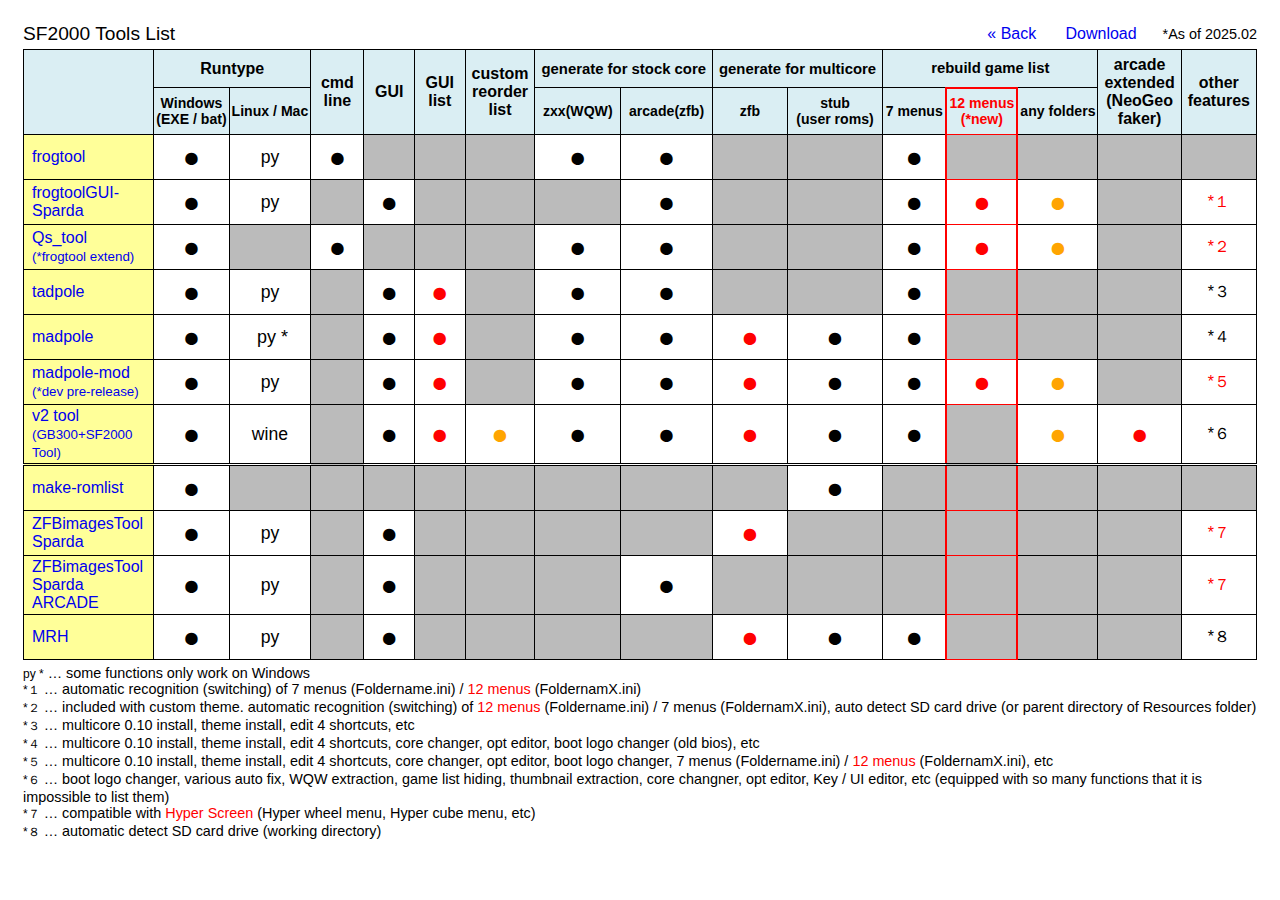
<file: sf2000_tool_list_old_202502.html>
<!DOCTYPE html>
<html lang="en">
 <head>
  <meta charset="utf-8">
  <meta name="viewport" content="width=device-width, initial-scale=1.0">
  <script>
    // -------------------------------------------------------------------------------------------------------
    var tool_as_date = "2025.02";
    var tools = [
      {name: "frogtool", url: "https://github.com/tzlion/frogtool/releases", 
win: "●", mac: "py", cmd: "●", gui: "", list: "", order: "", zxx: "●", arcad: "●", zfb: "", stub: "", menu7: "●", menu12: "", anyfol: "", ngf: "", other: "", descript: "", des2: ""},
      {name: "frogtoolGUI-Sparda", url: "https://github.com/SpardaHunter/frogtoolGUI-Sparda", 
win: "●", mac: "py", cmd: "", gui: "●", list: "", order: "", zxx: "", arcad: "●", zfb: "", stub: "", menu7: "●", menu12: "●", anyfol: "●", ngf: "", other: "<font color='red'>*１</font>", descript: "*１ … automatic recognition (switching) of 7 menus (Foldername.ini) / <font color='red'>12 menus</font> (FoldernamX.ini)", des2: ""},
      {name: "Qs_tool<br>(*frogtool extend)", url: "https://q-ta-s.github.io/sf2000_theme.html#wii_theme_13menus", 
win: "●", mac: "", cmd: "●", gui: "", list: "", order: "", zxx: "●", arcad: "●", zfb: "", stub: "", menu7: "●", menu12: "●", anyfol: "●", ngf: "", other: "<font color='red'>*２</font>", descript: "*２ … included with custom theme. automatic recognition (switching) of <font color='red'>12 menus</font> (Foldername.ini) / 7 menus (FoldernamX.ini), auto detect SD card drive (or parent directory of Resources folder)", des2: ""},
      {name: "tadpole", url: "https://github.com/EricGoldsteinNz/tadpole/releases", 
win: "●", mac: "py", cmd: "", gui: "●", list: "●", order: "", zxx: "●", arcad: "●", zfb: "", stub: "", menu7: "●", menu12: "", anyfol: "", ngf: "", other: "*３", descript: "*３ … multicore 0.10 install, theme install, edit 4 shortcuts, etc", des2: ""},
      {name: "madpole", url: "https://github.com/fjdogar/madpole/releases", 
win: "●", mac: "<font size='+1'>&nbsp;py *</font>", cmd: "", gui: "●", list: "●", order: "", zxx: "●", arcad: "●", zfb: "●", stub: "●", menu7: "●", menu12: "", anyfol: "", ngf: "", other: "*４", descript: "*４ … multicore 0.10 install, theme install, edit 4 shortcuts, core changer, opt editor, boot logo changer (old bios), etc", des2: "py * … some functions only work on Windows"},
      {name: "madpole-mod<br>(*dev pre-release)", url: "https://github.com/Trademarked69/madpole-mod/releases", 
win: "●", mac: "py", cmd: "", gui: "●", list: "●", order: "", zxx: "●", arcad: "●", zfb: "●", stub: "●", menu7: "●", menu12: "●", anyfol: "●", ngf: "", other: "<font color='red'>*５</font>", descript: "*５ … multicore 0.10 install, theme install, edit 4 shortcuts, core changer, opt editor, boot logo changer, 7 menus (Foldername.ini) / <font color='red'>12 menus</font> (FoldernamX.ini), etc", des2: ""},
      {name: "v2 tool<br>(GB300+SF2000 Tool)", url: "https://github.com/nummacway/gb300-sf2000-tool/releases", 
win: "●", mac: "wine", cmd: "", gui: "●", list: "●", order: "●", zxx: "●", arcad: "●", zfb: "●", stub: "●", menu7: "●", menu12: "", anyfol: "●", ngf: "●", other: "*６", descript: "*６ … boot logo changer, various auto fix, WQW extraction, game list hiding, thumbnail extraction, core changner, opt editor, Key / UI editor, etc (equipped with so many functions that it is impossible to list them)", des2: ""},
      {name: "make-romlist", url: "https://github.com/madcock/sf2000_multicore_cores/releases", 
win: "●", mac: "", cmd: "", gui: "", list: "", order: "", zxx: "", arcad: "", zfb: "", stub: "●", menu7: "", menu12: "", anyfol: "", ngf: "", other: "", descript: "", des2: ""},
      {name: "ZFBimagesTool<br>Sparda", url: "https://github.com/SpardaHunter/ZFBimagesToolSparda", 
win: "●", mac: "py", cmd: "", gui: "●", list: "", order: "", zxx: "", arcad: "", zfb: "●", stub: "", menu7: "", menu12: "", anyfol: "", ngf: "", other: "<font color='red'>*７</font>", descript: "*７ … compatible with <font color='red'>Hyper Screen</font> (Hyper wheel menu, Hyper cube menu, etc)", des2: ""},
      {name: "ZFBimagesTool<br>Sparda ARCADE", url: "https://github.com/SpardaHunter/ZFBimagesToolSparda", 
win: "●", mac: "py", cmd: "", gui: "●", list: "", order: "", zxx: "", arcad: "●", zfb: "", stub: "", menu7: "", menu12: "", anyfol: "", ngf: "", other: "<font color='red'>*７</font>", descript: "", des2: ""},
      {name: "MRH", url: "https://github.com/fjdogar/multicore_rom_helper/releases", 
win: "●", mac: "py", cmd: "", gui: "●", list: "", order: "", zxx: "", arcad: "", zfb: "●", stub: "●", menu7: "●", menu12: "", anyfol: "", ngf: "", other: "*８", descript: "*８ … automatic detect SD card drive (working directory)", des2: ""},
    ];
    // -------------------------------------------------------------------------------------------------------

    function mklist(){
       var list = document.getElementById("tool_list");
       var row = null;
       var cel = null;
       var des = "";
       var des2 = "";
       for (var i = 0; i < tools.length; i++){
           row = document.createElement("tr");
           for (var key in tools[i]) {
               if (key == "url" || key == "descript" || key == "des2") continue;
               cel = document.createElement("td");
               if (!tools[i][key]) cel.className = "none";
               if (key == "name" && tools[i].url != "") tools[i][key] = "<a href='" + tools[i].url + "' target='_blank'>" +  tools[i][key] + "</a>";
               if (key != "name" && tools[i][key] && tools[i][key].indexOf("●") < 0) cel.className = "rfont";
               if (tools[i][key].indexOf("*") >= 0) cel.className = "sfont";
               tools[i][key] = tools[i][key].replace("<br>(", "<br><small>(");
               if (tools[i].name.indexOf("v2 tool") >= 0) cel.style.borderBottom = "3px double #000";
               cel.innerHTML = tools[i][key];
               row.appendChild(cel);
           }
           list.appendChild(row);
           if (tools[i].descript) {
             tools[i].descript = tools[i].descript.split(" … ");
             tools[i].descript = tools[i].descript[0].small() + " … " + tools[i].descript[1];
             des  += (tools[i].descript + "<br>");
           }
           if (tools[i].des2) {
             tools[i].des2 = tools[i].des2.split(" … ");
             tools[i].des2 = tools[i].des2[0].small() + " … " + tools[i].des2[1];
             des2  += (tools[i].des2 + "<br>");
           }
       }
       var asdate = document.getElementsByClassName("as_date")[0];
       asdate.innerHTML = "*As of " + tool_as_date;
       asdate = null;
       var desc = document.getElementById("descript");
       desc.innerHTML = des2 + des;
       desc = null;
       cel = null;
       row = null;
       list = null;
    }
    window.addEventListener("DOMContentLoaded", mklist);
  </script>
  <style>
    #tool_list, #tool_list th, #tool_list td {
      border-collapse: collapse;
      border: 1px solid #000;
      padding: 6px;
    }
    #tool_list tr:first-child th:first-child {
      width: 120px;
    }
    #tool_list th {
      background-color: #daeef3;
      width: 50px;
    }
    #tool_list th:not(:nth-child(2))[colspan] {
      font-size: 93%;
      white-space: nowrap;
    }
    #tool_list td {
      height: 40px;
      padding: 2px 8px;
    }
    #tool_list td:first-child {
      background-color: #ffff99;
    }
    #tool_list td.none {
      background-color: #bbb;
    }
    #tool_list td:not(:first-child) {
      font-size: 180%;
      text-align: center;
    }
    #tool_list tr:nth-child(2) th {
      font-size: 88%;
      padding: 2px;
      white-space: nowrap;
      width: 60px;
    }
    #tool_list {
      td:nth-child(6), td:nth-child(10), td:nth-child(13), td:nth-child(15) {
        color: red;
      }
    }
    #tool_list {
      td:nth-child(7), td:nth-child(14) {
        color: orange;
      }
    }
    #tool_list td:nth-child(12) {
      border-right-width: 2px;
      border-right-color: red;
    }
    #tool_list td:nth-child(13) {
      border-right-width: 2px;
      border-color: red;
    }
    #tool_list tr:nth-child(2) th:nth-child(7) {
      border-right-color: red;
      border-right-width: 2px;
    }
    #tool_list tr:nth-child(2) th:nth-child(8) {
      border-right-width: 2px;
      border-color: red;
      color: red;
    }
    #descript {
      margin-top: 5px;
      font-size: 90%;
    }
    .sfont {
      font-size: initial !important;
    }
    .rfont {
      font-size: 110% !important;
    }
    .title {
      white-space: nowrap;
      font-size: 120%;
    }
    .as_date {
      font-size: 90%;
      text-align: right;
      white-space: nowrap;
    }
    table {
      width: 100%;
    }
    a {
      text-decoration: none;
    }
    a:hover {
      text-decoration: underline;
    }
    body {
      font-family: 'Bahnschrift SemiCondensed', 'Bahnschrift SemiLight SemiConde', 'Arial Narrow', 'HGGothicE', 'Arial';
      padding: 12px;
    }
  </style>
 </head>
 <body>
  <table>
    <tr>
      <td class="title">SF2000 Tools List</td>
      <td align="right" width="67%"><a href="sf2000.html">&#171; Back</a></td>
      <td align="right" width="8%"><a href="SF2000 Tools List.png" download>Download</a></td>
      <td class="as_date"></td>
    </tr>
    <tr>
     <td colspan="4">

  <table id="tool_list">
    <tr>
      <th rowspan="2">
      </th>
      <th colspan="2">
        Runtype
      </th>
      <th rowspan="2">
        cmd line
      </th>
      <th rowspan="2">
        GUI
      </th>
      <th rowspan="2">
        GUI list
      </th>
      <th rowspan="2">
        custom reorder list
      </th>
      <th colspan="2">
        generate for stock core
      </th>
      <th colspan="2">
        generate for multicore
      </th>
      <th colspan="3">
        rebuild game list
      </th>
      <th rowspan="2">
        arcade extended (NeoGeo faker)
      </th>
      <th rowspan="2">
        other features
      </th>
    </tr>
    <tr>
      <th>
        Windows<br/>(EXE / bat)
      </th>
      <th>
        Linux / Mac
      </th>
      <th>
        zxx(WQW)
      </th>
      <th>
        arcade(zfb)
      </th>
      <th>
        zfb
      </th>
      <th>
        stub<br/>(user roms)
      </th>
      <th>
        7 menus
      </th>
      <th style="border-top: 2px solid red;">
        12 menus<br/>(*new)
      </th>
      <th>
        any folders
      </th>
    </tr>
  </table>
  <div id="descript"></div>

      </td>
    </tr>
  </table>
 </body>
</html>
</file>
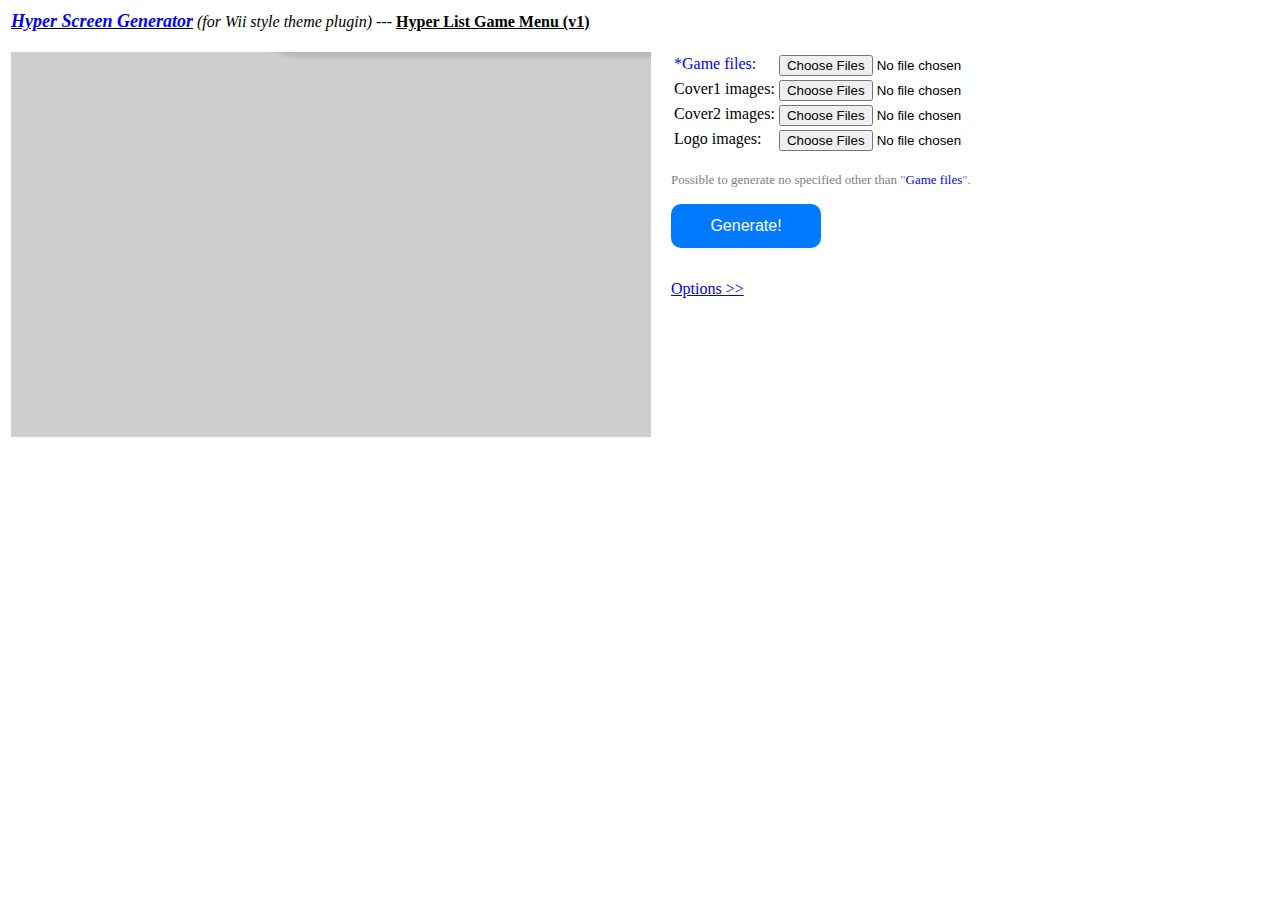
<file: bin/tools/hyper_list_gen.html>
<!DOCTYPE html>
<html lang="en">
<head><title>Hyper Screen Plugin</title>
    <meta charset="UTF-8">
    <meta name="viewport" content="width=device-width, initial-scale=1.0">
    <style>
      :root {
        --bg: #cecece;
        --text: #000000;
        --line-blue:    rgba(69,117,174,0.7);
        --line-blue-0:  rgba(69,117,174,0);
        --line-blue-02: rgba(69,117,174,0.2);
        --highlight-start: #ffffff;

        --base-left:        2px;
        --highlight-left:   0px;
        --line-left:        4px;
        --logo-left:        0px;
        --cursor-top:       0px;
        --border-radius:    10px;

        --file-width:       406px;
        --row-min-height:   44px;
        --pad-x:            10px;
        --pad-y:            3px;

        --lh-highlight:     0.85;
        --highlight-pad-y:  2px;

        --preview-width:         640px;
        --img-smooth:            0.7;
        --cover1-left:           410px;
        --cover1-top:            15px;
        --cover1-frame-width:    224px;
        --cover1-frame-height:   164px;
        --cover1-border:         2px;
        --frame-thickness:       0px;
        --cover2-left:           414px;
        --cover2-top:            190px;
        --cover2-margin-right:   var(--pad-x);
      }
      @media screen and (max-width: 600px) {
          body {
             zoom: 0.5;
             max-width: 100vw;
             overflow-x: auto;
          }
          .layout-container {
              flex-direction: column;
              align-items: center;
          }
          .control-panel {
              margin-left: 0;
              width: 100%;
          }
      }
      .layout-container {
        display: flex;
        flex-wrap: wrap;
      }
      .control-panel {
        display: flex;
        flex-direction: column;
        margin-left: 20px;
      }
      button {
        font-size: 105%;
        line-height: 150%;
      }
      #generateBtn {
        width: 150px;
        margin-right: 5px;
        padding: 10px 20px;
        font-size: 16px;
        cursor: pointer;
        border: none;
        background-color: #007BFF;
        color: white;
        border-radius: var(--border-radius);
      }

      #previewContainer {
        background: var(--bg);
        background-image: url("[data-uri]");
        background-repeat: no-repeat;
        background-size: auto;
        background-position: left top;
        width:  640px;
        height: 385px;
        position: relative;
        padding: 10px var(--pad-x) 10px var(--base-left);
        overflow: hidden;
        box-sizing: border-box;
      }

      .file-name {
        font-size: 120%;
        font-family: Arial;
        letter-spacing: 1.5px;
        position: relative;
        padding: var(--pad-y) var(--pad-x);
        width: var(--file-width);
        box-sizing: border-box;
        color: var(--text);
        font-weight: 500;
        min-height: var(--row-min-height);
        display: flex;
        align-items: center;
        z-index: 0;
        margin: 0;
      }

      .file-name.highlight {
        letter-spacing: 1.3px;
        font-weight: 700;
        font-size: 140%;
        padding-top: var(--highlight-pad-y);
        padding-bottom: var(--highlight-pad-y);
      }

      .file-name.highlight::before {
        content: "";
        position: absolute;
        top: 0; bottom: 0;
        left: var(--highlight-left);
        right: 0;
        background: linear-gradient(
          to right,
          var(--highlight-start) 80%,
          rgba(255,255,255,0)    100%
        );
        pointer-events: none;
        z-index: 0;
      }

      .file-name.highlight .file-row > span {
        display: block;
        white-space: normal;
        overflow-wrap: anywhere;
        word-break: break-all;
        line-height: calc(var(--lh-highlight) * 1lh);
        padding-top: var(--highlight-pad-y);
        padding-bottom: var(--highlight-pad-y);
        margin: 0;
      }

      .file-name:not(.highlight) .file-row > span {
        display: block;
        width: 100%;
        min-width: 0;
        overflow: hidden;
        white-space: nowrap;
        line-height: normal;
        padding-bottom: 1px;
        margin: 0;
      }

      .wrap-limit1 .file-name .file-row > span {
        line-height: 1lh;
        max-height: calc(1lh);
        overflow: hidden;
      }
      .wrap-limit2 .file-name.highlight .file-row > span {
        max-height: calc(2lh);
        overflow: hidden;
      }
      .wrap-limit3 .file-name.highlight .file-row > span {
        max-height: calc(3lh);
        overflow: hidden;
      }

      .file-row {
        display: flex;
        align-items: center;
        position: relative;
        width: 100%;
        z-index: 2;
      }
      .file-row.has-logo .logo-img { margin-left: var(--logo-left); }
      .file-row.no-logo { padding-left: var(--logo-left); }

      .file-name::after {
        content: "";
        position: absolute;
        left: var(--line-left);
        width: calc(100% - var(--line-left));
        height: 3px;
        bottom: 0;
        background-image:
          linear-gradient(
            to right,
            var(--line-blue-02) 0%,
            var(--line-blue-0) 100%
          ),
          linear-gradient(
            to right,
            var(--line-blue)   0%,
            var(--line-blue-0) 100%
          );
        background-size:   100% 3px, 100% 2px;
        background-repeat: no-repeat, no-repeat;
        background-position: left bottom, left bottom;
        pointer-events: none;
        z-index: 1;
      }
      .file-name.no-line::after { content: none; }

      .clone-wrapper {
        position: absolute;
        overflow: hidden;
        box-sizing: border-box;
      }
      .clone-wrapper span {
        white-space: normal;
        word-break: break-all;
      }

      .logo-wrapper {
        position: relative;
        width: 60px;
        height: 30px;
        overflow: hidden;
        flex-shrink: 0;
        margin-right: 12px;
      }
      .logo-img {
        position: absolute;
        top: 50%;
        left: 0;
        width: 100%;
        height: auto;
        transform: translateY(-50%);
        display: block;
      }
      .logo-stretch {
        position: static;
        width: 100%;
        height: 100%;
        transform: none;
        object-fit: fill;
      }
      .logo-crop {}
      .logo-placeholder {
        width: 100%;
        height: 100%;
        background-color: #aaa;
      }
      .file-row.no-logo-small {
        padding-left: 12px;
      }

      .cover1-wrapper {
        position: absolute;
        left:   var(--cover1-left);
        top:    var(--cover1-top);
        width:  calc(var(--cover1-frame-width) + var(--frame-thickness)*2);
        height: calc(var(--cover1-frame-height) + var(--frame-thickness)*2);
        box-sizing: border-box;
        display: flex;
        align-items: center;
        justify-content: center;
        z-index: 10;
      }
      .cover1-frame {
        width:  var(--cover1-frame-width);
        height: var(--cover1-frame-height);
        border: var(--cover1-border) solid var(--line-blue);
        box-sizing: border-box;
        display: flex;
        align-items: center;
        justify-content: center;
      }
      .cover1-image {
        max-width: 100%;
        max-height: 100%;
        object-fit: contain;
      }

      .cover2-image {
        position: absolute;
        left:  var(--cover2-left);
        top:   var(--cover2-top);
        z-index: 10;
        max-width: calc(
          var(--preview-width)
          - var(--cover2-left)
          - var(--cover2-margin-right)
        );
        height: auto;
        object-fit: contain;
      }

      .arrow-marker {
        font-size: 20px;
        font-weight: 700;
        color: var(--text);
        text-align: center;
        position: absolute;
        left: 380px;
        /* transform: translateX(-50%); */
        opacity: 0.9;
        z-index: 5;
      }
      .arrow-marker.top        { top: -8px; }
      .arrow-marker.top img    { width: 25px; height: 12px; }
      .arrow-marker.bottom     { bottom: 0px; }
      .arrow-marker.bottom img { width: 25px; height: 12px; transform: rotate(180deg); transform-origin: center; }

      .finger-cursor {
        position: absolute;
        width: 34px;
        height: auto;
        pointer-events: none;
        z-index: 20;
      }

      .msg-container {
        display: flex;
        align-items: center;
        gap: 10px;
      }
      .label-msg {
        color: blue;
        display: none;
        width: fit-content;
      }
      .donutSpinner {
        display: none;
        border: 4px solid #E5EDFF;
        border-left-color: #007BFF;
        border-radius: 50%;
        width: 20px;
        height: 20px;
        animation: donut-spin 1.2s linear infinite;
      }
      @keyframes donut-spin {
        to {
          transform: rotate(1turn);
        }
      }
  </style>
</head>
<body>

<table>
  <tr>
    <td>
      <I><b><u><font size="+1" color="blue">Hyper Screen Generator</font></u></b> (for Wii style theme plugin)</I> --- <b><u>Hyper List Game Menu (v1)</u></b><p>
    </td>
  </tr>
  <tr>
    <td valign="top">

<div class="layout-container">
    <div id="previewContainer"></div>

    <div class="control-panel">

    <table>
      <tr>
        <td valign="top">
          <font color="blue">*Game files:</font>
        </td>
        <td valign="top"><input type="file" id="mainFileInput" multiple>
        </td>
      </tr>
      <tr>
        <td valign="top">
          Cover1 images:
        </td>
        <td valign="top"><input type="file" id="cover1Input" multiple accept=".png,.jpeg,.jpg,.gif,.webp,.svg,.bmp">
        </td>
      </tr>
      <tr>
        <td valign="top">
          Cover2 images:
        </td>
        <td valign="top"><input type="file" id="cover2Input" multiple accept=".png,.jpeg,.jpg,.gif,.webp,.svg,.bmp">
        </td>
      </tr>
      <tr>
        <td valign="top">
          Logo images:
        </td>
        <td valign="top"><input type="file" id="logoInput" multiple accept=".png,.jpeg,.jpg,.gif,.webp,.svg,.bmp">
        </td>
      </tr>
    </table>

      <p>

      <font size="-1" color="grey">Possible to generate no specified other than "<font color="blue">Game files</font>".</font>

        <div class="msg-container">
            <button id="generateBtn">Generate!</button>
            <span class="donutSpinner"></span>
            <span class="label-msg">generating ... (please wait)</span>
        </div>
      </p>
      <!-- br/>
      <button id="resetBtn" style="width: 150px;">Reset</button>
      <br/>
      <br/ -->

<a href="#" onclick="let opt=document.getElementById('opt');opt.style.display=(opt.style.display != 'block' ? 'block' : 'none');">Options &gt;&gt;</a>
<table id="opt" style="display: none;">
  <tr>
    <td>
    <label for="name-font">Font:</label>
    </td>
    <td>
    <select id="name-font" onchange="change_Font();">
        <option value="Arial">Arial</option>
        <option value="Meiryo UI">Meiryo</option>
        <option value="Verdana">Verdana</option>
        <option value="Courier New">Courier New</option>
        <option value="Custom">Custom</option>
    </select>
    <input type="text" id="name-font-txt" value="Arial" style="display: none;" onchange="change_Font();"></input>
    </td>
  </tr>
  <tr>
    <td>
    <label for="logoMode">Logo:</label>
    </td>
    <td>
    <select id="logoMode">
      <option value="stretch" selected>Stretch</option>
      <option value="crop">No Stretch (Crop)</option>
    </select>
    </td>
  </tr>
  <tr>
    <td>
    <label for="wrapMode">Wrap lines:</label>
    </td>
    <td>
    <select id="wrapMode">
      <option value="limit1">Max 1 Line</option>
      <option value="limit2" selected>Max 2 Lines</option>
      <option value="limit3">Max 3 Lines</option>
      <option value="unlimited">Unlimited Lines</option>
    </select>
    </td>
  </tr>
  <tr>
    <td>
    <label for="charSp">Char Spacing:</label>
    </td>
    <td>
    <select id="charSp">
      <option value="ch1_0">1.0</option>
      <option value="ch1_1">1.1</option>
      <option value="ch1_2">1.2</option>
      <option value="ch1_3">1.3</option>
      <option value="ch1_4">1.4</option>
      <option value="ch1_5" selected>1.5</option>
      <option value="ch2_0">2.0</option>
      <option value="ch3_0">3.0</option>
      <option value="ch4_0">4.0</option>
      <option value="ch5_0">5.0</option>
    </select>
    </td>
  </tr>
  <tr>
    <td>
    <label>Top:</label>
    </td>
    <td>
      <label><input type="radio" name="topMode" value="normal" checked> Standard</label>
      <label><input type="radio" name="topMode" value="flat"> Flat</label>
    </td>
  </tr>
  <tr>
    <td>
    <label>Finger Cursor:</label>
    </td>
    <td>
      <label><input type="radio" name="cursorToggle" value="on" checked> ON</label>
      <label><input type="radio" name="cursorToggle" value="off"> OFF</label>
    </td>
  </tr>
  <tr>
    <td>
    <label>Image Smoothing:</label>
    </td>
    <td>
      <label><input type="radio" name="smoothingToggle" value="on" checked> ON</label>
      <label><input type="radio" name="smoothingToggle" value="off"> OFF</label>
    </td>
  </tr>
  <tr>
    <td>
    <label>Cover1 Frame:</label>
    </td>
    <td>
      <label><input type="radio" name="cover1Frame" value="on" checked> ON</label>
      <label><input type="radio" name="cover1Frame" value="off"> OFF</label>
    </td>
  </tr>
  <tr>
    <td>
    <label>Cover1 Background:</label>
    </td>
    <td>
      <label><input type="radio" name="cover1Bg" value="transparent" checked> Transparent</label>
      <label><input type="radio" name="cover1Bg" value="gray"> Gray</label>
    </td>
  </tr>
</table>

    </div>
</div>

    </td>
  </tr>
</table>

  <script>
    const tempObjectUrls   = [];
    const MAX_ZIP_SIZE     = 2 * 1024 * 1024 * 1024;
    let   currentZipSize   = 0;
    let   zipIndex         = 1;
    const fingerCursorURI = "[data-uri]"; 
    const fingerCursorImg = new Image();
    fingerCursorImg.src   = fingerCursorURI;
    const arrowMarkURI    = "[data-uri]"; 
    const arrowMarkImg    = new Image();
    arrowMarkImg.src      = arrowMarkURI;

    async function loadImage(src) {
      return new Promise((resolve, reject) => {
        const img = new Image();
        img.src    = src;
        img.onload  = () => resolve(img);
        img.onerror = e => reject(e);
      });
    }

    async function loadAndInsertImage(file, container, classNames = []) {
      const url = URL.createObjectURL(file);
      tempObjectUrls.push(url);
      try {
        const img = await loadImage(url);
        classNames.forEach(cn => img.classList.add(cn));
        container.appendChild(img);
      } catch {
        // 
      }
    }

    function getFiles(id) {
      return Array.from(document.getElementById(id).files);
    }

    async function change_Font() {
      let e = document.getElementById('name-font');
      let opt = document.getElementById('name-font-txt');
      opt.style.display = (e.value == 'Custom' ? 'inline-block' : 'none');
    }

    // all controls
    const updateSelectors = [
      "#mainFileInput",
      "#cover1Input",
      "#cover2Input",
      "#logoInput",
      "#logoMode",
      "#wrapMode",
      "#charSp",
      "input[name='cursorToggle']",
      "input[name='cover1Frame']",
      "input[name='cover1Bg']",
      "input[name='smoothingToggle']"
    ].join(",");
    document
      .querySelectorAll(updateSelectors)
      .forEach(el => el.addEventListener("change", updatePreview));

    document
      .getElementById("generateBtn")
      .addEventListener("click", () => doProcess(false, true));

    async function updatePreview() {
      await doProcess(true, false);
    }

    function setControlsDisabled(disabled) {
      document.getElementById("generateBtn").disabled = disabled;
      document.querySelectorAll(updateSelectors)
        .forEach(el => el.disabled = disabled);
    }

    async function doProcess(isPreview, fixZoom) {
      if (!isPreview && getFiles("mainFileInput").length === 0) {
        alert('Please Select Game Files.');
        return;
      }
      let originalZoom;
      if (fixZoom) {
        originalZoom = parseFloat(
          window.getComputedStyle(document.body).zoom
        ) || 1;
        if (originalZoom !== 1) {
          document.body.style.zoom = 1;
          await new Promise(resolve => {
            const ro = new ResizeObserver(() => {
              document.getElementById("generateBtn")
                .scrollIntoView({ behavior: "smooth" });
              ro.disconnect();
              resolve();
            });
            ro.observe(document.body);
          });
        }
      }
      setControlsDisabled(true);

      try {
        if (!isPreview) {
          zip            = new JSZip();
          zipIndex       = 1;
          currentZipSize = 0;
          document.querySelector('.label-msg').style.display    = "table-cell";
          document.querySelector('.donutSpinner').style.display = "inline-block";
        }
        await processFiles(
          getFiles("mainFileInput"),
          getFiles("cover1Input"),
          getFiles("cover2Input"),
          getFiles("logoInput"),
          isPreview
        );
      } finally {
        setControlsDisabled(false);
        if (fixZoom && originalZoom !== 1) {
          document.body.style.zoom = originalZoom;
        }
        if (!isPreview) {
          document.querySelector('.donutSpinner').style.display = "none";
          document.querySelector('.label-msg').style.display    = "none";
          setTimeout(() => alert('Process complete.'), 100);
        }
      }
    }

    function getOffset(el, ancestor) {
      let x = 0, y = 0;
      while (el && el !== ancestor) {
        x += el.offsetLeft;
        y += el.offsetTop;
        el = el.offsetParent;
      }
      return { x, y };
    }

    function getLineCount(el) {
      const lh = parseFloat(getComputedStyle(el).lineHeight);
      const h  = el.getBoundingClientRect().height;
      return Math.round(h / lh);
    }

    function frogtool_sortWithoutExt(files) {
      return files.sort((a, b) => {
        const na = a.name.replace(/\.[^/.]+$/, "");
        const nb = b.name.replace(/\.[^/.]+$/, "");
        return na < nb ? -1 : na > nb ? 1 : 0;
      });
    }

    function getOneLineHeight(el) {
      const cs = getComputedStyle(el);
      const lh = parseFloat(cs.lineHeight);
      if (!isNaN(lh) && lh > 0) {
        return lh;
      }
      const prevWS = el.style.whiteSpace;
      const prevMH = el.style.maxHeight;
      el.style.whiteSpace = "nowrap";
      el.style.maxHeight   = "none";
      const h = el.getBoundingClientRect().height;
      el.style.whiteSpace = prevWS;
      el.style.maxHeight   = prevMH;
      return h;
    }

    const OFFSET_Y = 1000;
    function getShadowOffset({ isHi, wrapMode, isSingle }) {
      let off = isHi ? OFFSET_Y - 2 : OFFSET_Y - 3;
      if (isHi && wrapMode !== "limit1" && isSingle) off = OFFSET_Y - 1;
      if (wrapMode === "limit1") off += 2;
      return off;
    }

    async function processFiles(
      mainFiles,
      cover1Files,
      cover2Files,
      logoFiles,
      isPreview
    ) {
      const previewContainer = document.getElementById("previewContainer");
      tempObjectUrls.forEach(URL.revokeObjectURL);
      tempObjectUrls.length = 0;
      previewContainer.innerHTML = "";
      if (!mainFiles.length) return;

      let zip = new JSZip();

      const cursorEnabled      =
        document.querySelector("input[name='cursorToggle']:checked").value === "on";
      const cover1FrameEnabled =
        document.querySelector("input[name='cover1Frame']:checked").value  === "on";
      const cover1BgType       =
        document.querySelector("input[name='cover1Bg']:checked").value;     // 'gray' or 'transparent'
      const smoothingEnabled = 
        document.querySelector("input[name='smoothingToggle']:checked").value === "on";

      const charSpRaw = document.getElementById("charSp").value;
      const charSp    = parseFloat(charSpRaw.replace(/^ch/, "").replace("_", "."));
      function calcCharSp(isHi) {
        const s = isHi ? charSp - 0.2 : charSp;
        return Math.round(s * 10) / 10;
      }

      const wrapMode   = document.getElementById("wrapMode").value;
      const logoMode   = document.getElementById("logoMode").value;
      const hasAnyLogo = logoFiles.length > 0;

      previewContainer.classList.remove("wrap-limit1","wrap-limit2","wrap-limit3");
      if (wrapMode === "limit1") previewContainer.classList.add("wrap-limit1");
      if (wrapMode === "limit2") previewContainer.classList.add("wrap-limit2");
      if (wrapMode === "limit3") previewContainer.classList.add("wrap-limit3");

      const filesPerImage = 8;
      const totalPNGs     = isPreview ? 1 : mainFiles.length;
      mainFiles = frogtool_sortWithoutExt(mainFiles);

      for (let i = 0; i < totalPNGs; i++) {
        const base      = Math.floor(i / filesPerImage) * filesPerImage;
        const fileGroup = mainFiles.slice(base, base + filesPerImage);

        previewContainer.innerHTML = "";
        let currentFileName = "";

        if (i >= filesPerImage) {
          const up = document.createElement("div");
          //up.textContent = "▲";
          up.classList.add("arrow-marker","top");
          const upmark = arrowMarkImg.cloneNode();
          up.appendChild(upmark);
          previewContainer.appendChild(up);
        }

        for (let index = 0; index < fileGroup.length; index++) {
          const file     = fileGroup[index];
          const fileName = file.name.replace(/\.[^/.]+$/, "");
          const listItem = document.createElement("div");
          listItem.classList.add("file-name");

          const isHi = isPreview
            ? index === 0
            : index === (i % filesPerImage);
          if (isHi) listItem.classList.add("highlight");

          listItem.style.letterSpacing = calcCharSp(isHi) + "px";

          const globalIndex = base + index + 1;
          if (globalIndex % filesPerImage === 0) {
            listItem.classList.add("no-line");
          }

          const row = document.createElement("div");
          row.classList.add("file-row");

          // Logo
          const logoFile = logoFiles.find(l =>
            l.name.replace(/\.[^/.]+$/, "") === fileName
          );
          if (logoFile) {
            row.classList.add("has-logo");
            const logoWrapper = document.createElement("div");
            logoWrapper.classList.add("logo-wrapper");
            await loadAndInsertImage(
              logoFile,
              logoWrapper,
              ["logo-img", logoMode === "stretch" ? "logo-stretch" : "logo-crop"]
            );
            row.appendChild(logoWrapper);
          } else if (hasAnyLogo) {
            row.classList.add("no-logo");
            const logoWrapper = document.createElement("div");
            logoWrapper.classList.add("logo-wrapper");
            const ph = document.createElement("div");
            ph.classList.add("logo-placeholder");
            logoWrapper.appendChild(ph);
            row.appendChild(logoWrapper);
          } else {
            row.classList.add("no-logo-small");
          }

          const span = document.createElement("span");
          span.textContent = fileName;
          row.appendChild(span);
          listItem.appendChild(row);
          previewContainer.appendChild(listItem);

          // Cover1 / Cover2
          if (isHi) {
            currentFileName = fileName;
            const c1 = cover1Files.find(c =>
              c.name.replace(/\.[^/.]+$/, "") === fileName
            );
            if (c1) {
              const wrapper = document.createElement("div");
              wrapper.classList.add("cover1-wrapper");
              wrapper.style.backgroundColor =
                cover1BgType === "gray" ? "#777" : "transparent";
              const frame = document.createElement("div");
              frame.classList.add("cover1-frame");
              if (!cover1FrameEnabled) {
                frame.style.border = "none";
              }
              await loadAndInsertImage(c1, frame, ["cover1-image"]);
              wrapper.appendChild(frame);
              previewContainer.appendChild(wrapper);
            }
            const c2 = cover2Files.find(c =>
              c.name.replace(/\.[^/.]+$/, "") === fileName
            );
            if (c2) {
              await loadAndInsertImage(c2, previewContainer, ["cover2-image"]);
            }
          }

          // --- Shadow Clone ---
          const originalSpan = listItem.querySelector("span");
          const cs           = getComputedStyle(originalSpan);
          originalSpan.style.visibility = "hidden";

          let { x, y } = getOffset(originalSpan, previewContainer);
          x = Math.round(x);
          y = Math.round(y);
          if (wrapMode !== "limit1" && !isHi) y += 2;
          const width = Math.ceil(
            originalSpan.getBoundingClientRect().width
          );

          const totalLines = getLineCount(originalSpan);
          const oneLineH   = Math.ceil(getOneLineHeight(originalSpan));
          const shadow     = 1;
          const maxLines   = wrapMode === "limit1"
            ? 1
            : wrapMode === "limit2"
              ? 2
              : wrapMode === "limit3"
                ? 3
                : Infinity;

          const linesUsed = isHi
            ? Math.min(totalLines, maxLines)
            : 1;

          let shadowCount;
          if (!isHi || wrapMode === "limit1") {
            shadowCount = 0;
          } else if (linesUsed === 1) {
            shadowCount = 3;
          } else {
            shadowCount = 2;
          }

          originalSpan.style.minHeight =
            `${originalSpan.getBoundingClientRect().height}px`;

          const height = oneLineH * linesUsed + shadow * shadowCount;

          const cloneWrapper = document.createElement("div");
          cloneWrapper.classList.add("clone-wrapper");
          if (/^limit[123]$/.test(wrapMode)) {
            cloneWrapper.classList.add(`clone-${wrapMode}-wrapper`);
          }
          cloneWrapper.style.left       = `${x}px`;
          cloneWrapper.style.top        = `${y}px`;
          cloneWrapper.style.width      = `${width}px`;
          cloneWrapper.style.lineHeight = `${oneLineH}px`;
          cloneWrapper.style.height     = `${height}px`;
          cloneWrapper.style.maxHeight  = `${height}px`;
          cloneWrapper.style.boxSizing  = "border-box";
          cloneWrapper.style.overflow   = "hidden";

          if (isHi && wrapMode === "limit1") {
            const lr = listItem.getBoundingClientRect();
            const pr = previewContainer.getBoundingClientRect();
            let cy   = (lr.top - pr.top) + (lr.height - oneLineH) / 2;
            cloneWrapper.style.top = `${Math.round(cy) - 1}px`;
          }

          if (wrapMode !== "limit1") {
            originalSpan.style.display   = "inline-block";
            originalSpan.style.transform = "translateY(1px)";
          }

          const clone = document.createElement("span");
          clone.textContent      = originalSpan.textContent;
          clone.style.fontFamily    = cs.fontFamily;
          clone.style.fontSize      = cs.fontSize;
          clone.style.fontWeight    = cs.fontWeight;
          clone.style.lineHeight    = cs.lineHeight;
          clone.style.letterSpacing = cs.letterSpacing;
          clone.style.color         = cs.color;

          if (!isHi) {
            clone.style.whiteSpace = "normal";
            clone.style.wordBreak  = "break-all";
          } else {
            clone.style.whiteSpace = cs.whiteSpace;
            clone.style.wordBreak  = cs.wordBreak;
          }

          clone.style.position = "relative";
          const offsetY = (wrapMode !== "limit1" && isHi)
            ? OFFSET_Y - 3
            : OFFSET_Y;
          clone.style.top = `-${offsetY}px`;

          const offv  = Math.round(getShadowOffset({
            isHi, wrapMode, isSingle: linesUsed === 1
          }));
          const blurV = isHi ? 1.5 : 1.6;
          clone.style.textShadow =
            `0 ${offv}px ${blurV}px ${cs.color},` +
            (isHi
              ? `0 ${offv}px ${blurV}px rgba(0,0,0,0.5)`
              : `0 ${offv}px ${blurV}px ${cs.color}`
            );

          cloneWrapper.appendChild(clone);
          previewContainer.appendChild(cloneWrapper);

          // Cursor
          if (isHi && cursorEnabled && fingerCursorImg) {
            const finger = fingerCursorImg.cloneNode();
            finger.classList.add("finger-cursor");
            finger.style.visibility = "hidden";
            previewContainer.appendChild(finger);

            const contR   = previewContainer.getBoundingClientRect();
            const rowR    = row.getBoundingClientRect();
            const fingerR = finger.getBoundingClientRect();
            const rowX    = rowR.left - contR.left;
            const rowY    = rowR.top  - contR.top;
            const rowH    = rowR.height;
            const fingerH = fingerR.height;

            const cursorT = parseFloat(
              getComputedStyle(row).getPropertyValue("--cursor-top")
            ) || 0;
            const topPos = rowY + (rowH - fingerH) / 2 + cursorT;
            const logoL  = parseFloat(
              getComputedStyle(row).getPropertyValue("--logo-left")
            ) || 0;
            const leftPos = rowX + logoL - 8;
            finger.style.top        = `${Math.round(topPos)}px`;
            finger.style.left       = `${Math.round(leftPos)}px`;
            finger.style.visibility = "";
          }
        } // --- fileGroup end

        const lastName = mainFiles[mainFiles.length - 1]
          .name.replace(/\.[^/.]+$/, "");
        if (!fileGroup.some(f =>
          f.name.replace(/\.[^/.]+$/, "") === lastName
        )) {
          const down = document.createElement("div");
          //down.textContent = "▼";
          down.classList.add("arrow-marker","bottom");
          const downmark = arrowMarkImg.cloneNode();
          down.appendChild(downmark);
          previewContainer.appendChild(down);
        }

        if (!isPreview) {
          let canvas;
          if (smoothingEnabled) {
            const bl = getComputedStyle(document.documentElement).getPropertyValue("--img-smooth") || 1;
            canvas = await captureSmooth(previewContainer, 2, bl);
          } else {
            canvas = await html2canvas(previewContainer, {
              useCORS: true,
              scale: 1
            });
          }
          await new Promise(resolve => {
            canvas.toBlob(async blob => {
              const fileSize = blob.size;
              const fileName = `${currentFileName}.png`;
              if (currentZipSize + fileSize > MAX_ZIP_SIZE) {
                const outBlob = await zip.generateAsync({ type: "blob" });
                const link = document.createElement("a");
                link.href = URL.createObjectURL(outBlob);
                link.download = `merged_images_part${zipIndex}.zip`;
                document.body.appendChild(link);
                link.click();
                document.body.removeChild(link);
                URL.revokeObjectURL(link.href);

                zipIndex++;
                zip = new JSZip();
                currentZipSize = 0;
              }
              zip.file(fileName, blob);
              currentZipSize += fileSize;
              resolve();
            }, "image/png");
          });
          tempObjectUrls.forEach(URL.revokeObjectURL);
          tempObjectUrls.length = 0;
        } else {
          break;
        }
      } // --- for end

      if (!isPreview) {
        const finalBlob = await zip.generateAsync({ type: "blob" });
        const name = zipIndex === 1
          ? "merged_images.zip"
          : `merged_images_part${zipIndex}.zip`;
        const link = document.createElement("a");
        link.href = URL.createObjectURL(finalBlob);
        link.download = name;
        document.body.appendChild(link);
        link.click();
        document.body.removeChild(link);
        URL.revokeObjectURL(link.href);
      }
    }

    async function captureSmooth(container, oversample = 2, blur = 0) {
      const rect = container.getBoundingClientRect();
      const w    = Math.round(rect.width);
      const h    = Math.round(rect.height);

      const hiRes = await html2canvas(container, { useCORS: true, scale: oversample });
      const smooth = document.createElement("canvas");
      smooth.width  = w;
      smooth.height = h;
      const ctx = smooth.getContext("2d");
      ctx.imageSmoothingEnabled = true;
      ctx.imageSmoothingQuality = "high";
      if (blur > 0) ctx.filter = `blur(${blur}px)`;
      ctx.drawImage(
        hiRes,
        0, 0, hiRes.width, hiRes.height,
        0, 0, w, h
      );
      ctx.filter = "none";
      return smooth;
    }

/*!

JSZip v3.7.1 - A JavaScript class for generating and reading zip files
<http://stuartk.com/jszip>

(c) 2009-2016 Stuart Knightley <stuart [at] stuartk.com>
Dual licenced under the MIT license or GPLv3. See https://raw.github.com/Stuk/jszip/master/LICENSE.markdown.

JSZip uses the library pako released under the MIT license :
https://github.com/nodeca/pako/blob/master/LICENSE
*/

!function(t){if("object"==typeof exports&&"undefined"!=typeof module)module.exports=t();else if("function"==typeof define&&define.amd)define([],t);else{("undefined"!=typeof window?window:"undefined"!=typeof global?global:"undefined"!=typeof self?self:this).JSZip=t()}}(function(){return function s(a,o,h){function u(r,t){if(!o[r]){if(!a[r]){var e="function"==typeof require&&require;if(!t&&e)return e(r,!0);if(l)return l(r,!0);var i=new Error("Cannot find module '"+r+"'");throw i.code="MODULE_NOT_FOUND",i}var n=o[r]={exports:{}};a[r][0].call(n.exports,function(t){var e=a[r][1][t];return u(e||t)},n,n.exports,s,a,o,h)}return o[r].exports}for(var l="function"==typeof require&&require,t=0;t<h.length;t++)u(h[t]);return u}({1:[function(t,e,r){"use strict";var c=t("./utils"),d=t("./support"),p="ABCDEFGHIJKLMNOPQRSTUVWXYZabcdefghijklmnopqrstuvwxyz0123456789+/=";r.encode=function(t){for(var e,r,i,n,s,a,o,h=[],u=0,l=t.length,f=l,d="string"!==c.getTypeOf(t);u<t.length;)f=l-u,i=d?(e=t[u++],r=u<l?t[u++]:0,u<l?t[u++]:0):(e=t.charCodeAt(u++),r=u<l?t.charCodeAt(u++):0,u<l?t.charCodeAt(u++):0),n=e>>2,s=(3&e)<<4|r>>4,a=1<f?(15&r)<<2|i>>6:64,o=2<f?63&i:64,h.push(p.charAt(n)+p.charAt(s)+p.charAt(a)+p.charAt(o));return h.join("")},r.decode=function(t){var e,r,i,n,s,a,o=0,h=0,u="data:";if(t.substr(0,u.length)===u)throw new Error("Invalid base64 input, it looks like a data url.");var l,f=3*(t=t.replace(/[^A-Za-z0-9\+\/\=]/g,"")).length/4;if(t.charAt(t.length-1)===p.charAt(64)&&f--,t.charAt(t.length-2)===p.charAt(64)&&f--,f%1!=0)throw new Error("Invalid base64 input, bad content length.");for(l=d.uint8array?new Uint8Array(0|f):new Array(0|f);o<t.length;)e=p.indexOf(t.charAt(o++))<<2|(n=p.indexOf(t.charAt(o++)))>>4,r=(15&n)<<4|(s=p.indexOf(t.charAt(o++)))>>2,i=(3&s)<<6|(a=p.indexOf(t.charAt(o++))),l[h++]=e,64!==s&&(l[h++]=r),64!==a&&(l[h++]=i);return l}},{"./support":30,"./utils":32}],2:[function(t,e,r){"use strict";var i=t("./external"),n=t("./stream/DataWorker"),s=t("./stream/Crc32Probe"),a=t("./stream/DataLengthProbe");function o(t,e,r,i,n){this.compressedSize=t,this.uncompressedSize=e,this.crc32=r,this.compression=i,this.compressedContent=n}o.prototype={getContentWorker:function(){var t=new n(i.Promise.resolve(this.compressedContent)).pipe(this.compression.uncompressWorker()).pipe(new a("data_length")),e=this;return t.on("end",function(){if(this.streamInfo.data_length!==e.uncompressedSize)throw new Error("Bug : uncompressed data size mismatch")}),t},getCompressedWorker:function(){return new n(i.Promise.resolve(this.compressedContent)).withStreamInfo("compressedSize",this.compressedSize).withStreamInfo("uncompressedSize",this.uncompressedSize).withStreamInfo("crc32",this.crc32).withStreamInfo("compression",this.compression)}},o.createWorkerFrom=function(t,e,r){return t.pipe(new s).pipe(new a("uncompressedSize")).pipe(e.compressWorker(r)).pipe(new a("compressedSize")).withStreamInfo("compression",e)},e.exports=o},{"./external":6,"./stream/Crc32Probe":25,"./stream/DataLengthProbe":26,"./stream/DataWorker":27}],3:[function(t,e,r){"use strict";var i=t("./stream/GenericWorker");r.STORE={magic:"\0\0",compressWorker:function(t){return new i("STORE compression")},uncompressWorker:function(){return new i("STORE decompression")}},r.DEFLATE=t("./flate")},{"./flate":7,"./stream/GenericWorker":28}],4:[function(t,e,r){"use strict";var i=t("./utils");var o=function(){for(var t,e=[],r=0;r<256;r++){t=r;for(var i=0;i<8;i++)t=1&t?3988292384^t>>>1:t>>>1;e[r]=t}return e}();e.exports=function(t,e){return void 0!==t&&t.length?"string"!==i.getTypeOf(t)?function(t,e,r,i){var n=o,s=i+r;t^=-1;for(var a=i;a<s;a++)t=t>>>8^n[255&(t^e[a])];return-1^t}(0|e,t,t.length,0):function(t,e,r,i){var n=o,s=i+r;t^=-1;for(var a=i;a<s;a++)t=t>>>8^n[255&(t^e.charCodeAt(a))];return-1^t}(0|e,t,t.length,0):0}},{"./utils":32}],5:[function(t,e,r){"use strict";r.base64=!1,r.binary=!1,r.dir=!1,r.createFolders=!0,r.date=null,r.compression=null,r.compressionOptions=null,r.comment=null,r.unixPermissions=null,r.dosPermissions=null},{}],6:[function(t,e,r){"use strict";var i=null;i="undefined"!=typeof Promise?Promise:t("lie"),e.exports={Promise:i}},{lie:37}],7:[function(t,e,r){"use strict";var i="undefined"!=typeof Uint8Array&&"undefined"!=typeof Uint16Array&&"undefined"!=typeof Uint32Array,n=t("pako"),s=t("./utils"),a=t("./stream/GenericWorker"),o=i?"uint8array":"array";function h(t,e){a.call(this,"FlateWorker/"+t),this._pako=null,this._pakoAction=t,this._pakoOptions=e,this.meta={}}r.magic="\b\0",s.inherits(h,a),h.prototype.processChunk=function(t){this.meta=t.meta,null===this._pako&&this._createPako(),this._pako.push(s.transformTo(o,t.data),!1)},h.prototype.flush=function(){a.prototype.flush.call(this),null===this._pako&&this._createPako(),this._pako.push([],!0)},h.prototype.cleanUp=function(){a.prototype.cleanUp.call(this),this._pako=null},h.prototype._createPako=function(){this._pako=new n[this._pakoAction]({raw:!0,level:this._pakoOptions.level||-1});var e=this;this._pako.onData=function(t){e.push({data:t,meta:e.meta})}},r.compressWorker=function(t){return new h("Deflate",t)},r.uncompressWorker=function(){return new h("Inflate",{})}},{"./stream/GenericWorker":28,"./utils":32,pako:38}],8:[function(t,e,r){"use strict";function A(t,e){var r,i="";for(r=0;r<e;r++)i+=String.fromCharCode(255&t),t>>>=8;return i}function i(t,e,r,i,n,s){var a,o,h=t.file,u=t.compression,l=s!==O.utf8encode,f=I.transformTo("string",s(h.name)),d=I.transformTo("string",O.utf8encode(h.name)),c=h.comment,p=I.transformTo("string",s(c)),m=I.transformTo("string",O.utf8encode(c)),_=d.length!==h.name.length,g=m.length!==c.length,b="",v="",y="",w=h.dir,k=h.date,x={crc32:0,compressedSize:0,uncompressedSize:0};e&&!r||(x.crc32=t.crc32,x.compressedSize=t.compressedSize,x.uncompressedSize=t.uncompressedSize);var S=0;e&&(S|=8),l||!_&&!g||(S|=2048);var z=0,C=0;w&&(z|=16),"UNIX"===n?(C=798,z|=function(t,e){var r=t;return t||(r=e?16893:33204),(65535&r)<<16}(h.unixPermissions,w)):(C=20,z|=function(t){return 63&(t||0)}(h.dosPermissions)),a=k.getUTCHours(),a<<=6,a|=k.getUTCMinutes(),a<<=5,a|=k.getUTCSeconds()/2,o=k.getUTCFullYear()-1980,o<<=4,o|=k.getUTCMonth()+1,o<<=5,o|=k.getUTCDate(),_&&(v=A(1,1)+A(B(f),4)+d,b+="up"+A(v.length,2)+v),g&&(y=A(1,1)+A(B(p),4)+m,b+="uc"+A(y.length,2)+y);var E="";return E+="\n\0",E+=A(S,2),E+=u.magic,E+=A(a,2),E+=A(o,2),E+=A(x.crc32,4),E+=A(x.compressedSize,4),E+=A(x.uncompressedSize,4),E+=A(f.length,2),E+=A(b.length,2),{fileRecord:R.LOCAL_FILE_HEADER+E+f+b,dirRecord:R.CENTRAL_FILE_HEADER+A(C,2)+E+A(p.length,2)+"\0\0\0\0"+A(z,4)+A(i,4)+f+b+p}}var I=t("../utils"),n=t("../stream/GenericWorker"),O=t("../utf8"),B=t("../crc32"),R=t("../signature");function s(t,e,r,i){n.call(this,"ZipFileWorker"),this.bytesWritten=0,this.zipComment=e,this.zipPlatform=r,this.encodeFileName=i,this.streamFiles=t,this.accumulate=!1,this.contentBuffer=[],this.dirRecords=[],this.currentSourceOffset=0,this.entriesCount=0,this.currentFile=null,this._sources=[]}I.inherits(s,n),s.prototype.push=function(t){var e=t.meta.percent||0,r=this.entriesCount,i=this._sources.length;this.accumulate?this.contentBuffer.push(t):(this.bytesWritten+=t.data.length,n.prototype.push.call(this,{data:t.data,meta:{currentFile:this.currentFile,percent:r?(e+100*(r-i-1))/r:100}}))},s.prototype.openedSource=function(t){this.currentSourceOffset=this.bytesWritten,this.currentFile=t.file.name;var e=this.streamFiles&&!t.file.dir;if(e){var r=i(t,e,!1,this.currentSourceOffset,this.zipPlatform,this.encodeFileName);this.push({data:r.fileRecord,meta:{percent:0}})}else this.accumulate=!0},s.prototype.closedSource=function(t){this.accumulate=!1;var e=this.streamFiles&&!t.file.dir,r=i(t,e,!0,this.currentSourceOffset,this.zipPlatform,this.encodeFileName);if(this.dirRecords.push(r.dirRecord),e)this.push({data:function(t){return R.DATA_DESCRIPTOR+A(t.crc32,4)+A(t.compressedSize,4)+A(t.uncompressedSize,4)}(t),meta:{percent:100}});else for(this.push({data:r.fileRecord,meta:{percent:0}});this.contentBuffer.length;)this.push(this.contentBuffer.shift());this.currentFile=null},s.prototype.flush=function(){for(var t=this.bytesWritten,e=0;e<this.dirRecords.length;e++)this.push({data:this.dirRecords[e],meta:{percent:100}});var r=this.bytesWritten-t,i=function(t,e,r,i,n){var s=I.transformTo("string",n(i));return R.CENTRAL_DIRECTORY_END+"\0\0\0\0"+A(t,2)+A(t,2)+A(e,4)+A(r,4)+A(s.length,2)+s}(this.dirRecords.length,r,t,this.zipComment,this.encodeFileName);this.push({data:i,meta:{percent:100}})},s.prototype.prepareNextSource=function(){this.previous=this._sources.shift(),this.openedSource(this.previous.streamInfo),this.isPaused?this.previous.pause():this.previous.resume()},s.prototype.registerPrevious=function(t){this._sources.push(t);var e=this;return t.on("data",function(t){e.processChunk(t)}),t.on("end",function(){e.closedSource(e.previous.streamInfo),e._sources.length?e.prepareNextSource():e.end()}),t.on("error",function(t){e.error(t)}),this},s.prototype.resume=function(){return!!n.prototype.resume.call(this)&&(!this.previous&&this._sources.length?(this.prepareNextSource(),!0):this.previous||this._sources.length||this.generatedError?void 0:(this.end(),!0))},s.prototype.error=function(t){var e=this._sources;if(!n.prototype.error.call(this,t))return!1;for(var r=0;r<e.length;r++)try{e[r].error(t)}catch(t){}return!0},s.prototype.lock=function(){n.prototype.lock.call(this);for(var t=this._sources,e=0;e<t.length;e++)t[e].lock()},e.exports=s},{"../crc32":4,"../signature":23,"../stream/GenericWorker":28,"../utf8":31,"../utils":32}],9:[function(t,e,r){"use strict";var u=t("../compressions"),i=t("./ZipFileWorker");r.generateWorker=function(t,a,e){var o=new i(a.streamFiles,e,a.platform,a.encodeFileName),h=0;try{t.forEach(function(t,e){h++;var r=function(t,e){var r=t||e,i=u[r];if(!i)throw new Error(r+" is not a valid compression method !");return i}(e.options.compression,a.compression),i=e.options.compressionOptions||a.compressionOptions||{},n=e.dir,s=e.date;e._compressWorker(r,i).withStreamInfo("file",{name:t,dir:n,date:s,comment:e.comment||"",unixPermissions:e.unixPermissions,dosPermissions:e.dosPermissions}).pipe(o)}),o.entriesCount=h}catch(t){o.error(t)}return o}},{"../compressions":3,"./ZipFileWorker":8}],10:[function(t,e,r){"use strict";function i(){if(!(this instanceof i))return new i;if(arguments.length)throw new Error("The constructor with parameters has been removed in JSZip 3.0, please check the upgrade guide.");this.files=Object.create(null),this.comment=null,this.root="",this.clone=function(){var t=new i;for(var e in this)"function"!=typeof this[e]&&(t[e]=this[e]);return t}}(i.prototype=t("./object")).loadAsync=t("./load"),i.support=t("./support"),i.defaults=t("./defaults"),i.version="3.7.1",i.loadAsync=function(t,e){return(new i).loadAsync(t,e)},i.external=t("./external"),e.exports=i},{"./defaults":5,"./external":6,"./load":11,"./object":15,"./support":30}],11:[function(t,e,r){"use strict";var i=t("./utils"),n=t("./external"),o=t("./utf8"),h=t("./zipEntries"),s=t("./stream/Crc32Probe"),u=t("./nodejsUtils");function l(i){return new n.Promise(function(t,e){var r=i.decompressed.getContentWorker().pipe(new s);r.on("error",function(t){e(t)}).on("end",function(){r.streamInfo.crc32!==i.decompressed.crc32?e(new Error("Corrupted zip : CRC32 mismatch")):t()}).resume()})}e.exports=function(t,s){var a=this;return s=i.extend(s||{},{base64:!1,checkCRC32:!1,optimizedBinaryString:!1,createFolders:!1,decodeFileName:o.utf8decode}),u.isNode&&u.isStream(t)?n.Promise.reject(new Error("JSZip can't accept a stream when loading a zip file.")):i.prepareContent("the loaded zip file",t,!0,s.optimizedBinaryString,s.base64).then(function(t){var e=new h(s);return e.load(t),e}).then(function(t){var e=[n.Promise.resolve(t)],r=t.files;if(s.checkCRC32)for(var i=0;i<r.length;i++)e.push(l(r[i]));return n.Promise.all(e)}).then(function(t){for(var e=t.shift(),r=e.files,i=0;i<r.length;i++){var n=r[i];a.file(n.fileNameStr,n.decompressed,{binary:!0,optimizedBinaryString:!0,date:n.date,dir:n.dir,comment:n.fileCommentStr.length?n.fileCommentStr:null,unixPermissions:n.unixPermissions,dosPermissions:n.dosPermissions,createFolders:s.createFolders})}return e.zipComment.length&&(a.comment=e.zipComment),a})}},{"./external":6,"./nodejsUtils":14,"./stream/Crc32Probe":25,"./utf8":31,"./utils":32,"./zipEntries":33}],12:[function(t,e,r){"use strict";var i=t("../utils"),n=t("../stream/GenericWorker");function s(t,e){n.call(this,"Nodejs stream input adapter for "+t),this._upstreamEnded=!1,this._bindStream(e)}i.inherits(s,n),s.prototype._bindStream=function(t){var e=this;(this._stream=t).pause(),t.on("data",function(t){e.push({data:t,meta:{percent:0}})}).on("error",function(t){e.isPaused?this.generatedError=t:e.error(t)}).on("end",function(){e.isPaused?e._upstreamEnded=!0:e.end()})},s.prototype.pause=function(){return!!n.prototype.pause.call(this)&&(this._stream.pause(),!0)},s.prototype.resume=function(){return!!n.prototype.resume.call(this)&&(this._upstreamEnded?this.end():this._stream.resume(),!0)},e.exports=s},{"../stream/GenericWorker":28,"../utils":32}],13:[function(t,e,r){"use strict";var n=t("readable-stream").Readable;function i(t,e,r){n.call(this,e),this._helper=t;var i=this;t.on("data",function(t,e){i.push(t)||i._helper.pause(),r&&r(e)}).on("error",function(t){i.emit("error",t)}).on("end",function(){i.push(null)})}t("../utils").inherits(i,n),i.prototype._read=function(){this._helper.resume()},e.exports=i},{"../utils":32,"readable-stream":16}],14:[function(t,e,r){"use strict";e.exports={isNode:"undefined"!=typeof Buffer,newBufferFrom:function(t,e){if(Buffer.from&&Buffer.from!==Uint8Array.from)return Buffer.from(t,e);if("number"==typeof t)throw new Error('The "data" argument must not be a number');return new Buffer(t,e)},allocBuffer:function(t){if(Buffer.alloc)return Buffer.alloc(t);var e=new Buffer(t);return e.fill(0),e},isBuffer:function(t){return Buffer.isBuffer(t)},isStream:function(t){return t&&"function"==typeof t.on&&"function"==typeof t.pause&&"function"==typeof t.resume}}},{}],15:[function(t,e,r){"use strict";function s(t,e,r){var i,n=u.getTypeOf(e),s=u.extend(r||{},f);s.date=s.date||new Date,null!==s.compression&&(s.compression=s.compression.toUpperCase()),"string"==typeof s.unixPermissions&&(s.unixPermissions=parseInt(s.unixPermissions,8)),s.unixPermissions&&16384&s.unixPermissions&&(s.dir=!0),s.dosPermissions&&16&s.dosPermissions&&(s.dir=!0),s.dir&&(t=g(t)),s.createFolders&&(i=_(t))&&b.call(this,i,!0);var a="string"===n&&!1===s.binary&&!1===s.base64;r&&void 0!==r.binary||(s.binary=!a),(e instanceof d&&0===e.uncompressedSize||s.dir||!e||0===e.length)&&(s.base64=!1,s.binary=!0,e="",s.compression="STORE",n="string");var o=null;o=e instanceof d||e instanceof l?e:p.isNode&&p.isStream(e)?new m(t,e):u.prepareContent(t,e,s.binary,s.optimizedBinaryString,s.base64);var h=new c(t,o,s);this.files[t]=h}var n=t("./utf8"),u=t("./utils"),l=t("./stream/GenericWorker"),a=t("./stream/StreamHelper"),f=t("./defaults"),d=t("./compressedObject"),c=t("./zipObject"),o=t("./generate"),p=t("./nodejsUtils"),m=t("./nodejs/NodejsStreamInputAdapter"),_=function(t){"/"===t.slice(-1)&&(t=t.substring(0,t.length-1));var e=t.lastIndexOf("/");return 0<e?t.substring(0,e):""},g=function(t){return"/"!==t.slice(-1)&&(t+="/"),t},b=function(t,e){return e=void 0!==e?e:f.createFolders,t=g(t),this.files[t]||s.call(this,t,null,{dir:!0,createFolders:e}),this.files[t]};function h(t){return"[object RegExp]"===Object.prototype.toString.call(t)}var i={load:function(){throw new Error("This method has been removed in JSZip 3.0, please check the upgrade guide.")},forEach:function(t){var e,r,i;for(e in this.files)i=this.files[e],(r=e.slice(this.root.length,e.length))&&e.slice(0,this.root.length)===this.root&&t(r,i)},filter:function(r){var i=[];return this.forEach(function(t,e){r(t,e)&&i.push(e)}),i},file:function(t,e,r){if(1!==arguments.length)return t=this.root+t,s.call(this,t,e,r),this;if(h(t)){var i=t;return this.filter(function(t,e){return!e.dir&&i.test(t)})}var n=this.files[this.root+t];return n&&!n.dir?n:null},folder:function(r){if(!r)return this;if(h(r))return this.filter(function(t,e){return e.dir&&r.test(t)});var t=this.root+r,e=b.call(this,t),i=this.clone();return i.root=e.name,i},remove:function(r){r=this.root+r;var t=this.files[r];if(t||("/"!==r.slice(-1)&&(r+="/"),t=this.files[r]),t&&!t.dir)delete this.files[r];else for(var e=this.filter(function(t,e){return e.name.slice(0,r.length)===r}),i=0;i<e.length;i++)delete this.files[e[i].name];return this},generate:function(t){throw new Error("This method has been removed in JSZip 3.0, please check the upgrade guide.")},generateInternalStream:function(t){var e,r={};try{if((r=u.extend(t||{},{streamFiles:!1,compression:"STORE",compressionOptions:null,type:"",platform:"DOS",comment:null,mimeType:"application/zip",encodeFileName:n.utf8encode})).type=r.type.toLowerCase(),r.compression=r.compression.toUpperCase(),"binarystring"===r.type&&(r.type="string"),!r.type)throw new Error("No output type specified.");u.checkSupport(r.type),"darwin"!==r.platform&&"freebsd"!==r.platform&&"linux"!==r.platform&&"sunos"!==r.platform||(r.platform="UNIX"),"win32"===r.platform&&(r.platform="DOS");var i=r.comment||this.comment||"";e=o.generateWorker(this,r,i)}catch(t){(e=new l("error")).error(t)}return new a(e,r.type||"string",r.mimeType)},generateAsync:function(t,e){return this.generateInternalStream(t).accumulate(e)},generateNodeStream:function(t,e){return(t=t||{}).type||(t.type="nodebuffer"),this.generateInternalStream(t).toNodejsStream(e)}};e.exports=i},{"./compressedObject":2,"./defaults":5,"./generate":9,"./nodejs/NodejsStreamInputAdapter":12,"./nodejsUtils":14,"./stream/GenericWorker":28,"./stream/StreamHelper":29,"./utf8":31,"./utils":32,"./zipObject":35}],16:[function(t,e,r){e.exports=t("stream")},{stream:void 0}],17:[function(t,e,r){"use strict";var i=t("./DataReader");function n(t){i.call(this,t);for(var e=0;e<this.data.length;e++)t[e]=255&t[e]}t("../utils").inherits(n,i),n.prototype.byteAt=function(t){return this.data[this.zero+t]},n.prototype.lastIndexOfSignature=function(t){for(var e=t.charCodeAt(0),r=t.charCodeAt(1),i=t.charCodeAt(2),n=t.charCodeAt(3),s=this.length-4;0<=s;--s)if(this.data[s]===e&&this.data[s+1]===r&&this.data[s+2]===i&&this.data[s+3]===n)return s-this.zero;return-1},n.prototype.readAndCheckSignature=function(t){var e=t.charCodeAt(0),r=t.charCodeAt(1),i=t.charCodeAt(2),n=t.charCodeAt(3),s=this.readData(4);return e===s[0]&&r===s[1]&&i===s[2]&&n===s[3]},n.prototype.readData=function(t){if(this.checkOffset(t),0===t)return[];var e=this.data.slice(this.zero+this.index,this.zero+this.index+t);return this.index+=t,e},e.exports=n},{"../utils":32,"./DataReader":18}],18:[function(t,e,r){"use strict";var i=t("../utils");function n(t){this.data=t,this.length=t.length,this.index=0,this.zero=0}n.prototype={checkOffset:function(t){this.checkIndex(this.index+t)},checkIndex:function(t){if(this.length<this.zero+t||t<0)throw new Error("End of data reached (data length = "+this.length+", asked index = "+t+"). Corrupted zip ?")},setIndex:function(t){this.checkIndex(t),this.index=t},skip:function(t){this.setIndex(this.index+t)},byteAt:function(t){},readInt:function(t){var e,r=0;for(this.checkOffset(t),e=this.index+t-1;e>=this.index;e--)r=(r<<8)+this.byteAt(e);return this.index+=t,r},readString:function(t){return i.transformTo("string",this.readData(t))},readData:function(t){},lastIndexOfSignature:function(t){},readAndCheckSignature:function(t){},readDate:function(){var t=this.readInt(4);return new Date(Date.UTC(1980+(t>>25&127),(t>>21&15)-1,t>>16&31,t>>11&31,t>>5&63,(31&t)<<1))}},e.exports=n},{"../utils":32}],19:[function(t,e,r){"use strict";var i=t("./Uint8ArrayReader");function n(t){i.call(this,t)}t("../utils").inherits(n,i),n.prototype.readData=function(t){this.checkOffset(t);var e=this.data.slice(this.zero+this.index,this.zero+this.index+t);return this.index+=t,e},e.exports=n},{"../utils":32,"./Uint8ArrayReader":21}],20:[function(t,e,r){"use strict";var i=t("./DataReader");function n(t){i.call(this,t)}t("../utils").inherits(n,i),n.prototype.byteAt=function(t){return this.data.charCodeAt(this.zero+t)},n.prototype.lastIndexOfSignature=function(t){return this.data.lastIndexOf(t)-this.zero},n.prototype.readAndCheckSignature=function(t){return t===this.readData(4)},n.prototype.readData=function(t){this.checkOffset(t);var e=this.data.slice(this.zero+this.index,this.zero+this.index+t);return this.index+=t,e},e.exports=n},{"../utils":32,"./DataReader":18}],21:[function(t,e,r){"use strict";var i=t("./ArrayReader");function n(t){i.call(this,t)}t("../utils").inherits(n,i),n.prototype.readData=function(t){if(this.checkOffset(t),0===t)return new Uint8Array(0);var e=this.data.subarray(this.zero+this.index,this.zero+this.index+t);return this.index+=t,e},e.exports=n},{"../utils":32,"./ArrayReader":17}],22:[function(t,e,r){"use strict";var i=t("../utils"),n=t("../support"),s=t("./ArrayReader"),a=t("./StringReader"),o=t("./NodeBufferReader"),h=t("./Uint8ArrayReader");e.exports=function(t){var e=i.getTypeOf(t);return i.checkSupport(e),"string"!==e||n.uint8array?"nodebuffer"===e?new o(t):n.uint8array?new h(i.transformTo("uint8array",t)):new s(i.transformTo("array",t)):new a(t)}},{"../support":30,"../utils":32,"./ArrayReader":17,"./NodeBufferReader":19,"./StringReader":20,"./Uint8ArrayReader":21}],23:[function(t,e,r){"use strict";r.LOCAL_FILE_HEADER="PK",r.CENTRAL_FILE_HEADER="PK",r.CENTRAL_DIRECTORY_END="PK",r.ZIP64_CENTRAL_DIRECTORY_LOCATOR="PK ",r.ZIP64_CENTRAL_DIRECTORY_END="PK",r.DATA_DESCRIPTOR="PK \b"},{}],24:[function(t,e,r){"use strict";var i=t("./GenericWorker"),n=t("../utils");function s(t){i.call(this,"ConvertWorker to "+t),this.destType=t}n.inherits(s,i),s.prototype.processChunk=function(t){this.push({data:n.transformTo(this.destType,t.data),meta:t.meta})},e.exports=s},{"../utils":32,"./GenericWorker":28}],25:[function(t,e,r){"use strict";var i=t("./GenericWorker"),n=t("../crc32");function s(){i.call(this,"Crc32Probe"),this.withStreamInfo("crc32",0)}t("../utils").inherits(s,i),s.prototype.processChunk=function(t){this.streamInfo.crc32=n(t.data,this.streamInfo.crc32||0),this.push(t)},e.exports=s},{"../crc32":4,"../utils":32,"./GenericWorker":28}],26:[function(t,e,r){"use strict";var i=t("../utils"),n=t("./GenericWorker");function s(t){n.call(this,"DataLengthProbe for "+t),this.propName=t,this.withStreamInfo(t,0)}i.inherits(s,n),s.prototype.processChunk=function(t){if(t){var e=this.streamInfo[this.propName]||0;this.streamInfo[this.propName]=e+t.data.length}n.prototype.processChunk.call(this,t)},e.exports=s},{"../utils":32,"./GenericWorker":28}],27:[function(t,e,r){"use strict";var i=t("../utils"),n=t("./GenericWorker");function s(t){n.call(this,"DataWorker");var e=this;this.dataIsReady=!1,this.index=0,this.max=0,this.data=null,this.type="",this._tickScheduled=!1,t.then(function(t){e.dataIsReady=!0,e.data=t,e.max=t&&t.length||0,e.type=i.getTypeOf(t),e.isPaused||e._tickAndRepeat()},function(t){e.error(t)})}i.inherits(s,n),s.prototype.cleanUp=function(){n.prototype.cleanUp.call(this),this.data=null},s.prototype.resume=function(){return!!n.prototype.resume.call(this)&&(!this._tickScheduled&&this.dataIsReady&&(this._tickScheduled=!0,i.delay(this._tickAndRepeat,[],this)),!0)},s.prototype._tickAndRepeat=function(){this._tickScheduled=!1,this.isPaused||this.isFinished||(this._tick(),this.isFinished||(i.delay(this._tickAndRepeat,[],this),this._tickScheduled=!0))},s.prototype._tick=function(){if(this.isPaused||this.isFinished)return!1;var t=null,e=Math.min(this.max,this.index+16384);if(this.index>=this.max)return this.end();switch(this.type){case"string":t=this.data.substring(this.index,e);break;case"uint8array":t=this.data.subarray(this.index,e);break;case"array":case"nodebuffer":t=this.data.slice(this.index,e)}return this.index=e,this.push({data:t,meta:{percent:this.max?this.index/this.max*100:0}})},e.exports=s},{"../utils":32,"./GenericWorker":28}],28:[function(t,e,r){"use strict";function i(t){this.name=t||"default",this.streamInfo={},this.generatedError=null,this.extraStreamInfo={},this.isPaused=!0,this.isFinished=!1,this.isLocked=!1,this._listeners={data:[],end:[],error:[]},this.previous=null}i.prototype={push:function(t){this.emit("data",t)},end:function(){if(this.isFinished)return!1;this.flush();try{this.emit("end"),this.cleanUp(),this.isFinished=!0}catch(t){this.emit("error",t)}return!0},error:function(t){return!this.isFinished&&(this.isPaused?this.generatedError=t:(this.isFinished=!0,this.emit("error",t),this.previous&&this.previous.error(t),this.cleanUp()),!0)},on:function(t,e){return this._listeners[t].push(e),this},cleanUp:function(){this.streamInfo=this.generatedError=this.extraStreamInfo=null,this._listeners=[]},emit:function(t,e){if(this._listeners[t])for(var r=0;r<this._listeners[t].length;r++)this._listeners[t][r].call(this,e)},pipe:function(t){return t.registerPrevious(this)},registerPrevious:function(t){if(this.isLocked)throw new Error("The stream '"+this+"' has already been used.");this.streamInfo=t.streamInfo,this.mergeStreamInfo(),this.previous=t;var e=this;return t.on("data",function(t){e.processChunk(t)}),t.on("end",function(){e.end()}),t.on("error",function(t){e.error(t)}),this},pause:function(){return!this.isPaused&&!this.isFinished&&(this.isPaused=!0,this.previous&&this.previous.pause(),!0)},resume:function(){if(!this.isPaused||this.isFinished)return!1;var t=this.isPaused=!1;return this.generatedError&&(this.error(this.generatedError),t=!0),this.previous&&this.previous.resume(),!t},flush:function(){},processChunk:function(t){this.push(t)},withStreamInfo:function(t,e){return this.extraStreamInfo[t]=e,this.mergeStreamInfo(),this},mergeStreamInfo:function(){for(var t in this.extraStreamInfo)this.extraStreamInfo.hasOwnProperty(t)&&(this.streamInfo[t]=this.extraStreamInfo[t])},lock:function(){if(this.isLocked)throw new Error("The stream '"+this+"' has already been used.");this.isLocked=!0,this.previous&&this.previous.lock()},toString:function(){var t="Worker "+this.name;return this.previous?this.previous+" -> "+t:t}},e.exports=i},{}],29:[function(t,e,r){"use strict";var h=t("../utils"),n=t("./ConvertWorker"),s=t("./GenericWorker"),u=t("../base64"),i=t("../support"),a=t("../external"),o=null;if(i.nodestream)try{o=t("../nodejs/NodejsStreamOutputAdapter")}catch(t){}function l(t,o){return new a.Promise(function(e,r){var i=[],n=t._internalType,s=t._outputType,a=t._mimeType;t.on("data",function(t,e){i.push(t),o&&o(e)}).on("error",function(t){i=[],r(t)}).on("end",function(){try{var t=function(t,e,r){switch(t){case"blob":return h.newBlob(h.transformTo("arraybuffer",e),r);case"base64":return u.encode(e);default:return h.transformTo(t,e)}}(s,function(t,e){var r,i=0,n=null,s=0;for(r=0;r<e.length;r++)s+=e[r].length;switch(t){case"string":return e.join("");case"array":return Array.prototype.concat.apply([],e);case"uint8array":for(n=new Uint8Array(s),r=0;r<e.length;r++)n.set(e[r],i),i+=e[r].length;return n;case"nodebuffer":return Buffer.concat(e);default:throw new Error("concat : unsupported type '"+t+"'")}}(n,i),a);e(t)}catch(t){r(t)}i=[]}).resume()})}function f(t,e,r){var i=e;switch(e){case"blob":case"arraybuffer":i="uint8array";break;case"base64":i="string"}try{this._internalType=i,this._outputType=e,this._mimeType=r,h.checkSupport(i),this._worker=t.pipe(new n(i)),t.lock()}catch(t){this._worker=new s("error"),this._worker.error(t)}}f.prototype={accumulate:function(t){return l(this,t)},on:function(t,e){var r=this;return"data"===t?this._worker.on(t,function(t){e.call(r,t.data,t.meta)}):this._worker.on(t,function(){h.delay(e,arguments,r)}),this},resume:function(){return h.delay(this._worker.resume,[],this._worker),this},pause:function(){return this._worker.pause(),this},toNodejsStream:function(t){if(h.checkSupport("nodestream"),"nodebuffer"!==this._outputType)throw new Error(this._outputType+" is not supported by this method");return new o(this,{objectMode:"nodebuffer"!==this._outputType},t)}},e.exports=f},{"../base64":1,"../external":6,"../nodejs/NodejsStreamOutputAdapter":13,"../support":30,"../utils":32,"./ConvertWorker":24,"./GenericWorker":28}],30:[function(t,e,r){"use strict";if(r.base64=!0,r.array=!0,r.string=!0,r.arraybuffer="undefined"!=typeof ArrayBuffer&&"undefined"!=typeof Uint8Array,r.nodebuffer="undefined"!=typeof Buffer,r.uint8array="undefined"!=typeof Uint8Array,"undefined"==typeof ArrayBuffer)r.blob=!1;else{var i=new ArrayBuffer(0);try{r.blob=0===new Blob([i],{type:"application/zip"}).size}catch(t){try{var n=new(self.BlobBuilder||self.WebKitBlobBuilder||self.MozBlobBuilder||self.MSBlobBuilder);n.append(i),r.blob=0===n.getBlob("application/zip").size}catch(t){r.blob=!1}}}try{r.nodestream=!!t("readable-stream").Readable}catch(t){r.nodestream=!1}},{"readable-stream":16}],31:[function(t,e,s){"use strict";for(var o=t("./utils"),h=t("./support"),r=t("./nodejsUtils"),i=t("./stream/GenericWorker"),u=new Array(256),n=0;n<256;n++)u[n]=252<=n?6:248<=n?5:240<=n?4:224<=n?3:192<=n?2:1;u[254]=u[254]=1;function a(){i.call(this,"utf-8 decode"),this.leftOver=null}function l(){i.call(this,"utf-8 encode")}s.utf8encode=function(t){return h.nodebuffer?r.newBufferFrom(t,"utf-8"):function(t){var e,r,i,n,s,a=t.length,o=0;for(n=0;n<a;n++)55296==(64512&(r=t.charCodeAt(n)))&&n+1<a&&56320==(64512&(i=t.charCodeAt(n+1)))&&(r=65536+(r-55296<<10)+(i-56320),n++),o+=r<128?1:r<2048?2:r<65536?3:4;for(e=h.uint8array?new Uint8Array(o):new Array(o),n=s=0;s<o;n++)55296==(64512&(r=t.charCodeAt(n)))&&n+1<a&&56320==(64512&(i=t.charCodeAt(n+1)))&&(r=65536+(r-55296<<10)+(i-56320),n++),r<128?e[s++]=r:(r<2048?e[s++]=192|r>>>6:(r<65536?e[s++]=224|r>>>12:(e[s++]=240|r>>>18,e[s++]=128|r>>>12&63),e[s++]=128|r>>>6&63),e[s++]=128|63&r);return e}(t)},s.utf8decode=function(t){return h.nodebuffer?o.transformTo("nodebuffer",t).toString("utf-8"):function(t){var e,r,i,n,s=t.length,a=new Array(2*s);for(e=r=0;e<s;)if((i=t[e++])<128)a[r++]=i;else if(4<(n=u[i]))a[r++]=65533,e+=n-1;else{for(i&=2===n?31:3===n?15:7;1<n&&e<s;)i=i<<6|63&t[e++],n--;1<n?a[r++]=65533:i<65536?a[r++]=i:(i-=65536,a[r++]=55296|i>>10&1023,a[r++]=56320|1023&i)}return a.length!==r&&(a.subarray?a=a.subarray(0,r):a.length=r),o.applyFromCharCode(a)}(t=o.transformTo(h.uint8array?"uint8array":"array",t))},o.inherits(a,i),a.prototype.processChunk=function(t){var e=o.transformTo(h.uint8array?"uint8array":"array",t.data);if(this.leftOver&&this.leftOver.length){if(h.uint8array){var r=e;(e=new Uint8Array(r.length+this.leftOver.length)).set(this.leftOver,0),e.set(r,this.leftOver.length)}else e=this.leftOver.concat(e);this.leftOver=null}var i=function(t,e){var r;for((e=e||t.length)>t.length&&(e=t.length),r=e-1;0<=r&&128==(192&t[r]);)r--;return r<0?e:0===r?e:r+u[t[r]]>e?r:e}(e),n=e;i!==e.length&&(h.uint8array?(n=e.subarray(0,i),this.leftOver=e.subarray(i,e.length)):(n=e.slice(0,i),this.leftOver=e.slice(i,e.length))),this.push({data:s.utf8decode(n),meta:t.meta})},a.prototype.flush=function(){this.leftOver&&this.leftOver.length&&(this.push({data:s.utf8decode(this.leftOver),meta:{}}),this.leftOver=null)},s.Utf8DecodeWorker=a,o.inherits(l,i),l.prototype.processChunk=function(t){this.push({data:s.utf8encode(t.data),meta:t.meta})},s.Utf8EncodeWorker=l},{"./nodejsUtils":14,"./stream/GenericWorker":28,"./support":30,"./utils":32}],32:[function(t,e,a){"use strict";var o=t("./support"),h=t("./base64"),r=t("./nodejsUtils"),i=t("set-immediate-shim"),u=t("./external");function n(t){return t}function l(t,e){for(var r=0;r<t.length;++r)e[r]=255&t.charCodeAt(r);return e}a.newBlob=function(e,r){a.checkSupport("blob");try{return new Blob([e],{type:r})}catch(t){try{var i=new(self.BlobBuilder||self.WebKitBlobBuilder||self.MozBlobBuilder||self.MSBlobBuilder);return i.append(e),i.getBlob(r)}catch(t){throw new Error("Bug : can't construct the Blob.")}}};var s={stringifyByChunk:function(t,e,r){var i=[],n=0,s=t.length;if(s<=r)return String.fromCharCode.apply(null,t);for(;n<s;)"array"===e||"nodebuffer"===e?i.push(String.fromCharCode.apply(null,t.slice(n,Math.min(n+r,s)))):i.push(String.fromCharCode.apply(null,t.subarray(n,Math.min(n+r,s)))),n+=r;return i.join("")},stringifyByChar:function(t){for(var e="",r=0;r<t.length;r++)e+=String.fromCharCode(t[r]);return e},applyCanBeUsed:{uint8array:function(){try{return o.uint8array&&1===String.fromCharCode.apply(null,new Uint8Array(1)).length}catch(t){return!1}}(),nodebuffer:function(){try{return o.nodebuffer&&1===String.fromCharCode.apply(null,r.allocBuffer(1)).length}catch(t){return!1}}()}};function f(t){var e=65536,r=a.getTypeOf(t),i=!0;if("uint8array"===r?i=s.applyCanBeUsed.uint8array:"nodebuffer"===r&&(i=s.applyCanBeUsed.nodebuffer),i)for(;1<e;)try{return s.stringifyByChunk(t,r,e)}catch(t){e=Math.floor(e/2)}return s.stringifyByChar(t)}function d(t,e){for(var r=0;r<t.length;r++)e[r]=t[r];return e}a.applyFromCharCode=f;var c={};c.string={string:n,array:function(t){return l(t,new Array(t.length))},arraybuffer:function(t){return c.string.uint8array(t).buffer},uint8array:function(t){return l(t,new Uint8Array(t.length))},nodebuffer:function(t){return l(t,r.allocBuffer(t.length))}},c.array={string:f,array:n,arraybuffer:function(t){return new Uint8Array(t).buffer},uint8array:function(t){return new Uint8Array(t)},nodebuffer:function(t){return r.newBufferFrom(t)}},c.arraybuffer={string:function(t){return f(new Uint8Array(t))},array:function(t){return d(new Uint8Array(t),new Array(t.byteLength))},arraybuffer:n,uint8array:function(t){return new Uint8Array(t)},nodebuffer:function(t){return r.newBufferFrom(new Uint8Array(t))}},c.uint8array={string:f,array:function(t){return d(t,new Array(t.length))},arraybuffer:function(t){return t.buffer},uint8array:n,nodebuffer:function(t){return r.newBufferFrom(t)}},c.nodebuffer={string:f,array:function(t){return d(t,new Array(t.length))},arraybuffer:function(t){return c.nodebuffer.uint8array(t).buffer},uint8array:function(t){return d(t,new Uint8Array(t.length))},nodebuffer:n},a.transformTo=function(t,e){if(e=e||"",!t)return e;a.checkSupport(t);var r=a.getTypeOf(e);return c[r][t](e)},a.getTypeOf=function(t){return"string"==typeof t?"string":"[object Array]"===Object.prototype.toString.call(t)?"array":o.nodebuffer&&r.isBuffer(t)?"nodebuffer":o.uint8array&&t instanceof Uint8Array?"uint8array":o.arraybuffer&&t instanceof ArrayBuffer?"arraybuffer":void 0},a.checkSupport=function(t){if(!o[t.toLowerCase()])throw new Error(t+" is not supported by this platform")},a.MAX_VALUE_16BITS=65535,a.MAX_VALUE_32BITS=-1,a.pretty=function(t){var e,r,i="";for(r=0;r<(t||"").length;r++)i+="\\x"+((e=t.charCodeAt(r))<16?"0":"")+e.toString(16).toUpperCase();return i},a.delay=function(t,e,r){i(function(){t.apply(r||null,e||[])})},a.inherits=function(t,e){function r(){}r.prototype=e.prototype,t.prototype=new r},a.extend=function(){var t,e,r={};for(t=0;t<arguments.length;t++)for(e in arguments[t])arguments[t].hasOwnProperty(e)&&void 0===r[e]&&(r[e]=arguments[t][e]);return r},a.prepareContent=function(r,t,i,n,s){return u.Promise.resolve(t).then(function(i){return o.blob&&(i instanceof Blob||-1!==["[object File]","[object Blob]"].indexOf(Object.prototype.toString.call(i)))&&"undefined"!=typeof FileReader?new u.Promise(function(e,r){var t=new FileReader;t.onload=function(t){e(t.target.result)},t.onerror=function(t){r(t.target.error)},t.readAsArrayBuffer(i)}):i}).then(function(t){var e=a.getTypeOf(t);return e?("arraybuffer"===e?t=a.transformTo("uint8array",t):"string"===e&&(s?t=h.decode(t):i&&!0!==n&&(t=function(t){return l(t,o.uint8array?new Uint8Array(t.length):new Array(t.length))}(t))),t):u.Promise.reject(new Error("Can't read the data of '"+r+"'. Is it in a supported JavaScript type (String, Blob, ArrayBuffer, etc) ?"))})}},{"./base64":1,"./external":6,"./nodejsUtils":14,"./support":30,"set-immediate-shim":54}],33:[function(t,e,r){"use strict";var i=t("./reader/readerFor"),n=t("./utils"),s=t("./signature"),a=t("./zipEntry"),o=(t("./utf8"),t("./support"));function h(t){this.files=[],this.loadOptions=t}h.prototype={checkSignature:function(t){if(!this.reader.readAndCheckSignature(t)){this.reader.index-=4;var e=this.reader.readString(4);throw new Error("Corrupted zip or bug: unexpected signature ("+n.pretty(e)+", expected "+n.pretty(t)+")")}},isSignature:function(t,e){var r=this.reader.index;this.reader.setIndex(t);var i=this.reader.readString(4)===e;return this.reader.setIndex(r),i},readBlockEndOfCentral:function(){this.diskNumber=this.reader.readInt(2),this.diskWithCentralDirStart=this.reader.readInt(2),this.centralDirRecordsOnThisDisk=this.reader.readInt(2),this.centralDirRecords=this.reader.readInt(2),this.centralDirSize=this.reader.readInt(4),this.centralDirOffset=this.reader.readInt(4),this.zipCommentLength=this.reader.readInt(2);var t=this.reader.readData(this.zipCommentLength),e=o.uint8array?"uint8array":"array",r=n.transformTo(e,t);this.zipComment=this.loadOptions.decodeFileName(r)},readBlockZip64EndOfCentral:function(){this.zip64EndOfCentralSize=this.reader.readInt(8),this.reader.skip(4),this.diskNumber=this.reader.readInt(4),this.diskWithCentralDirStart=this.reader.readInt(4),this.centralDirRecordsOnThisDisk=this.reader.readInt(8),this.centralDirRecords=this.reader.readInt(8),this.centralDirSize=this.reader.readInt(8),this.centralDirOffset=this.reader.readInt(8),this.zip64ExtensibleData={};for(var t,e,r,i=this.zip64EndOfCentralSize-44;0<i;)t=this.reader.readInt(2),e=this.reader.readInt(4),r=this.reader.readData(e),this.zip64ExtensibleData[t]={id:t,length:e,value:r}},readBlockZip64EndOfCentralLocator:function(){if(this.diskWithZip64CentralDirStart=this.reader.readInt(4),this.relativeOffsetEndOfZip64CentralDir=this.reader.readInt(8),this.disksCount=this.reader.readInt(4),1<this.disksCount)throw new Error("Multi-volumes zip are not supported")},readLocalFiles:function(){var t,e;for(t=0;t<this.files.length;t++)e=this.files[t],this.reader.setIndex(e.localHeaderOffset),this.checkSignature(s.LOCAL_FILE_HEADER),e.readLocalPart(this.reader),e.handleUTF8(),e.processAttributes()},readCentralDir:function(){var t;for(this.reader.setIndex(this.centralDirOffset);this.reader.readAndCheckSignature(s.CENTRAL_FILE_HEADER);)(t=new a({zip64:this.zip64},this.loadOptions)).readCentralPart(this.reader),this.files.push(t);if(this.centralDirRecords!==this.files.length&&0!==this.centralDirRecords&&0===this.files.length)throw new Error("Corrupted zip or bug: expected "+this.centralDirRecords+" records in central dir, got "+this.files.length)},readEndOfCentral:function(){var t=this.reader.lastIndexOfSignature(s.CENTRAL_DIRECTORY_END);if(t<0)throw!this.isSignature(0,s.LOCAL_FILE_HEADER)?new Error("Can't find end of central directory : is this a zip file ? If it is, see https://stuk.github.io/jszip/documentation/howto/read_zip.html"):new Error("Corrupted zip: can't find end of central directory");this.reader.setIndex(t);var e=t;if(this.checkSignature(s.CENTRAL_DIRECTORY_END),this.readBlockEndOfCentral(),this.diskNumber===n.MAX_VALUE_16BITS||this.diskWithCentralDirStart===n.MAX_VALUE_16BITS||this.centralDirRecordsOnThisDisk===n.MAX_VALUE_16BITS||this.centralDirRecords===n.MAX_VALUE_16BITS||this.centralDirSize===n.MAX_VALUE_32BITS||this.centralDirOffset===n.MAX_VALUE_32BITS){if(this.zip64=!0,(t=this.reader.lastIndexOfSignature(s.ZIP64_CENTRAL_DIRECTORY_LOCATOR))<0)throw new Error("Corrupted zip: can't find the ZIP64 end of central directory locator");if(this.reader.setIndex(t),this.checkSignature(s.ZIP64_CENTRAL_DIRECTORY_LOCATOR),this.readBlockZip64EndOfCentralLocator(),!this.isSignature(this.relativeOffsetEndOfZip64CentralDir,s.ZIP64_CENTRAL_DIRECTORY_END)&&(this.relativeOffsetEndOfZip64CentralDir=this.reader.lastIndexOfSignature(s.ZIP64_CENTRAL_DIRECTORY_END),this.relativeOffsetEndOfZip64CentralDir<0))throw new Error("Corrupted zip: can't find the ZIP64 end of central directory");this.reader.setIndex(this.relativeOffsetEndOfZip64CentralDir),this.checkSignature(s.ZIP64_CENTRAL_DIRECTORY_END),this.readBlockZip64EndOfCentral()}var r=this.centralDirOffset+this.centralDirSize;this.zip64&&(r+=20,r+=12+this.zip64EndOfCentralSize);var i=e-r;if(0<i)this.isSignature(e,s.CENTRAL_FILE_HEADER)||(this.reader.zero=i);else if(i<0)throw new Error("Corrupted zip: missing "+Math.abs(i)+" bytes.")},prepareReader:function(t){this.reader=i(t)},load:function(t){this.prepareReader(t),this.readEndOfCentral(),this.readCentralDir(),this.readLocalFiles()}},e.exports=h},{"./reader/readerFor":22,"./signature":23,"./support":30,"./utf8":31,"./utils":32,"./zipEntry":34}],34:[function(t,e,r){"use strict";var i=t("./reader/readerFor"),s=t("./utils"),n=t("./compressedObject"),a=t("./crc32"),o=t("./utf8"),h=t("./compressions"),u=t("./support");function l(t,e){this.options=t,this.loadOptions=e}l.prototype={isEncrypted:function(){return 1==(1&this.bitFlag)},useUTF8:function(){return 2048==(2048&this.bitFlag)},readLocalPart:function(t){var e,r;if(t.skip(22),this.fileNameLength=t.readInt(2),r=t.readInt(2),this.fileName=t.readData(this.fileNameLength),t.skip(r),-1===this.compressedSize||-1===this.uncompressedSize)throw new Error("Bug or corrupted zip : didn't get enough information from the central directory (compressedSize === -1 || uncompressedSize === -1)");if(null===(e=function(t){for(var e in h)if(h.hasOwnProperty(e)&&h[e].magic===t)return h[e];return null}(this.compressionMethod)))throw new Error("Corrupted zip : compression "+s.pretty(this.compressionMethod)+" unknown (inner file : "+s.transformTo("string",this.fileName)+")");this.decompressed=new n(this.compressedSize,this.uncompressedSize,this.crc32,e,t.readData(this.compressedSize))},readCentralPart:function(t){this.versionMadeBy=t.readInt(2),t.skip(2),this.bitFlag=t.readInt(2),this.compressionMethod=t.readString(2),this.date=t.readDate(),this.crc32=t.readInt(4),this.compressedSize=t.readInt(4),this.uncompressedSize=t.readInt(4);var e=t.readInt(2);if(this.extraFieldsLength=t.readInt(2),this.fileCommentLength=t.readInt(2),this.diskNumberStart=t.readInt(2),this.internalFileAttributes=t.readInt(2),this.externalFileAttributes=t.readInt(4),this.localHeaderOffset=t.readInt(4),this.isEncrypted())throw new Error("Encrypted zip are not supported");t.skip(e),this.readExtraFields(t),this.parseZIP64ExtraField(t),this.fileComment=t.readData(this.fileCommentLength)},processAttributes:function(){this.unixPermissions=null,this.dosPermissions=null;var t=this.versionMadeBy>>8;this.dir=!!(16&this.externalFileAttributes),0==t&&(this.dosPermissions=63&this.externalFileAttributes),3==t&&(this.unixPermissions=this.externalFileAttributes>>16&65535),this.dir||"/"!==this.fileNameStr.slice(-1)||(this.dir=!0)},parseZIP64ExtraField:function(t){if(this.extraFields[1]){var e=i(this.extraFields[1].value);this.uncompressedSize===s.MAX_VALUE_32BITS&&(this.uncompressedSize=e.readInt(8)),this.compressedSize===s.MAX_VALUE_32BITS&&(this.compressedSize=e.readInt(8)),this.localHeaderOffset===s.MAX_VALUE_32BITS&&(this.localHeaderOffset=e.readInt(8)),this.diskNumberStart===s.MAX_VALUE_32BITS&&(this.diskNumberStart=e.readInt(4))}},readExtraFields:function(t){var e,r,i,n=t.index+this.extraFieldsLength;for(this.extraFields||(this.extraFields={});t.index+4<n;)e=t.readInt(2),r=t.readInt(2),i=t.readData(r),this.extraFields[e]={id:e,length:r,value:i};t.setIndex(n)},handleUTF8:function(){var t=u.uint8array?"uint8array":"array";if(this.useUTF8())this.fileNameStr=o.utf8decode(this.fileName),this.fileCommentStr=o.utf8decode(this.fileComment);else{var e=this.findExtraFieldUnicodePath();if(null!==e)this.fileNameStr=e;else{var r=s.transformTo(t,this.fileName);this.fileNameStr=this.loadOptions.decodeFileName(r)}var i=this.findExtraFieldUnicodeComment();if(null!==i)this.fileCommentStr=i;else{var n=s.transformTo(t,this.fileComment);this.fileCommentStr=this.loadOptions.decodeFileName(n)}}},findExtraFieldUnicodePath:function(){var t=this.extraFields[28789];if(t){var e=i(t.value);return 1!==e.readInt(1)?null:a(this.fileName)!==e.readInt(4)?null:o.utf8decode(e.readData(t.length-5))}return null},findExtraFieldUnicodeComment:function(){var t=this.extraFields[25461];if(t){var e=i(t.value);return 1!==e.readInt(1)?null:a(this.fileComment)!==e.readInt(4)?null:o.utf8decode(e.readData(t.length-5))}return null}},e.exports=l},{"./compressedObject":2,"./compressions":3,"./crc32":4,"./reader/readerFor":22,"./support":30,"./utf8":31,"./utils":32}],35:[function(t,e,r){"use strict";function i(t,e,r){this.name=t,this.dir=r.dir,this.date=r.date,this.comment=r.comment,this.unixPermissions=r.unixPermissions,this.dosPermissions=r.dosPermissions,this._data=e,this._dataBinary=r.binary,this.options={compression:r.compression,compressionOptions:r.compressionOptions}}var s=t("./stream/StreamHelper"),n=t("./stream/DataWorker"),a=t("./utf8"),o=t("./compressedObject"),h=t("./stream/GenericWorker");i.prototype={internalStream:function(t){var e=null,r="string";try{if(!t)throw new Error("No output type specified.");var i="string"===(r=t.toLowerCase())||"text"===r;"binarystring"!==r&&"text"!==r||(r="string"),e=this._decompressWorker();var n=!this._dataBinary;n&&!i&&(e=e.pipe(new a.Utf8EncodeWorker)),!n&&i&&(e=e.pipe(new a.Utf8DecodeWorker))}catch(t){(e=new h("error")).error(t)}return new s(e,r,"")},async:function(t,e){return this.internalStream(t).accumulate(e)},nodeStream:function(t,e){return this.internalStream(t||"nodebuffer").toNodejsStream(e)},_compressWorker:function(t,e){if(this._data instanceof o&&this._data.compression.magic===t.magic)return this._data.getCompressedWorker();var r=this._decompressWorker();return this._dataBinary||(r=r.pipe(new a.Utf8EncodeWorker)),o.createWorkerFrom(r,t,e)},_decompressWorker:function(){return this._data instanceof o?this._data.getContentWorker():this._data instanceof h?this._data:new n(this._data)}};for(var u=["asText","asBinary","asNodeBuffer","asUint8Array","asArrayBuffer"],l=function(){throw new Error("This method has been removed in JSZip 3.0, please check the upgrade guide.")},f=0;f<u.length;f++)i.prototype[u[f]]=l;e.exports=i},{"./compressedObject":2,"./stream/DataWorker":27,"./stream/GenericWorker":28,"./stream/StreamHelper":29,"./utf8":31}],36:[function(t,l,e){(function(e){"use strict";var r,i,t=e.MutationObserver||e.WebKitMutationObserver;if(t){var n=0,s=new t(u),a=e.document.createTextNode("");s.observe(a,{characterData:!0}),r=function(){a.data=n=++n%2}}else if(e.setImmediate||void 0===e.MessageChannel)r="document"in e&&"onreadystatechange"in e.document.createElement("script")?function(){var t=e.document.createElement("script");t.onreadystatechange=function(){u(),t.onreadystatechange=null,t.parentNode.removeChild(t),t=null},e.document.documentElement.appendChild(t)}:function(){setTimeout(u,0)};else{var o=new e.MessageChannel;o.port1.onmessage=u,r=function(){o.port2.postMessage(0)}}var h=[];function u(){var t,e;i=!0;for(var r=h.length;r;){for(e=h,h=[],t=-1;++t<r;)e[t]();r=h.length}i=!1}l.exports=function(t){1!==h.push(t)||i||r()}}).call(this,"undefined"!=typeof global?global:"undefined"!=typeof self?self:"undefined"!=typeof window?window:{})},{}],37:[function(t,e,r){"use strict";var n=t("immediate");function u(){}var l={},s=["REJECTED"],a=["FULFILLED"],i=["PENDING"];function o(t){if("function"!=typeof t)throw new TypeError("resolver must be a function");this.state=i,this.queue=[],this.outcome=void 0,t!==u&&c(this,t)}function h(t,e,r){this.promise=t,"function"==typeof e&&(this.onFulfilled=e,this.callFulfilled=this.otherCallFulfilled),"function"==typeof r&&(this.onRejected=r,this.callRejected=this.otherCallRejected)}function f(e,r,i){n(function(){var t;try{t=r(i)}catch(t){return l.reject(e,t)}t===e?l.reject(e,new TypeError("Cannot resolve promise with itself")):l.resolve(e,t)})}function d(t){var e=t&&t.then;if(t&&("object"==typeof t||"function"==typeof t)&&"function"==typeof e)return function(){e.apply(t,arguments)}}function c(e,t){var r=!1;function i(t){r||(r=!0,l.reject(e,t))}function n(t){r||(r=!0,l.resolve(e,t))}var s=p(function(){t(n,i)});"error"===s.status&&i(s.value)}function p(t,e){var r={};try{r.value=t(e),r.status="success"}catch(t){r.status="error",r.value=t}return r}(e.exports=o).prototype.finally=function(e){if("function"!=typeof e)return this;var r=this.constructor;return this.then(function(t){return r.resolve(e()).then(function(){return t})},function(t){return r.resolve(e()).then(function(){throw t})})},o.prototype.catch=function(t){return this.then(null,t)},o.prototype.then=function(t,e){if("function"!=typeof t&&this.state===a||"function"!=typeof e&&this.state===s)return this;var r=new this.constructor(u);this.state!==i?f(r,this.state===a?t:e,this.outcome):this.queue.push(new h(r,t,e));return r},h.prototype.callFulfilled=function(t){l.resolve(this.promise,t)},h.prototype.otherCallFulfilled=function(t){f(this.promise,this.onFulfilled,t)},h.prototype.callRejected=function(t){l.reject(this.promise,t)},h.prototype.otherCallRejected=function(t){f(this.promise,this.onRejected,t)},l.resolve=function(t,e){var r=p(d,e);if("error"===r.status)return l.reject(t,r.value);var i=r.value;if(i)c(t,i);else{t.state=a,t.outcome=e;for(var n=-1,s=t.queue.length;++n<s;)t.queue[n].callFulfilled(e)}return t},l.reject=function(t,e){t.state=s,t.outcome=e;for(var r=-1,i=t.queue.length;++r<i;)t.queue[r].callRejected(e);return t},o.resolve=function(t){if(t instanceof this)return t;return l.resolve(new this(u),t)},o.reject=function(t){var e=new this(u);return l.reject(e,t)},o.all=function(t){var r=this;if("[object Array]"!==Object.prototype.toString.call(t))return this.reject(new TypeError("must be an array"));var i=t.length,n=!1;if(!i)return this.resolve([]);var s=new Array(i),a=0,e=-1,o=new this(u);for(;++e<i;)h(t[e],e);return o;function h(t,e){r.resolve(t).then(function(t){s[e]=t,++a!==i||n||(n=!0,l.resolve(o,s))},function(t){n||(n=!0,l.reject(o,t))})}},o.race=function(t){var e=this;if("[object Array]"!==Object.prototype.toString.call(t))return this.reject(new TypeError("must be an array"));var r=t.length,i=!1;if(!r)return this.resolve([]);var n=-1,s=new this(u);for(;++n<r;)a=t[n],e.resolve(a).then(function(t){i||(i=!0,l.resolve(s,t))},function(t){i||(i=!0,l.reject(s,t))});var a;return s}},{immediate:36}],38:[function(t,e,r){"use strict";var i={};(0,t("./lib/utils/common").assign)(i,t("./lib/deflate"),t("./lib/inflate"),t("./lib/zlib/constants")),e.exports=i},{"./lib/deflate":39,"./lib/inflate":40,"./lib/utils/common":41,"./lib/zlib/constants":44}],39:[function(t,e,r){"use strict";var a=t("./zlib/deflate"),o=t("./utils/common"),h=t("./utils/strings"),n=t("./zlib/messages"),s=t("./zlib/zstream"),u=Object.prototype.toString,l=0,f=-1,d=0,c=8;function p(t){if(!(this instanceof p))return new p(t);this.options=o.assign({level:f,method:c,chunkSize:16384,windowBits:15,memLevel:8,strategy:d,to:""},t||{});var e=this.options;e.raw&&0<e.windowBits?e.windowBits=-e.windowBits:e.gzip&&0<e.windowBits&&e.windowBits<16&&(e.windowBits+=16),this.err=0,this.msg="",this.ended=!1,this.chunks=[],this.strm=new s,this.strm.avail_out=0;var r=a.deflateInit2(this.strm,e.level,e.method,e.windowBits,e.memLevel,e.strategy);if(r!==l)throw new Error(n[r]);if(e.header&&a.deflateSetHeader(this.strm,e.header),e.dictionary){var i;if(i="string"==typeof e.dictionary?h.string2buf(e.dictionary):"[object ArrayBuffer]"===u.call(e.dictionary)?new Uint8Array(e.dictionary):e.dictionary,(r=a.deflateSetDictionary(this.strm,i))!==l)throw new Error(n[r]);this._dict_set=!0}}function i(t,e){var r=new p(e);if(r.push(t,!0),r.err)throw r.msg||n[r.err];return r.result}p.prototype.push=function(t,e){var r,i,n=this.strm,s=this.options.chunkSize;if(this.ended)return!1;i=e===~~e?e:!0===e?4:0,"string"==typeof t?n.input=h.string2buf(t):"[object ArrayBuffer]"===u.call(t)?n.input=new Uint8Array(t):n.input=t,n.next_in=0,n.avail_in=n.input.length;do{if(0===n.avail_out&&(n.output=new o.Buf8(s),n.next_out=0,n.avail_out=s),1!==(r=a.deflate(n,i))&&r!==l)return this.onEnd(r),!(this.ended=!0);0!==n.avail_out&&(0!==n.avail_in||4!==i&&2!==i)||("string"===this.options.to?this.onData(h.buf2binstring(o.shrinkBuf(n.output,n.next_out))):this.onData(o.shrinkBuf(n.output,n.next_out)))}while((0<n.avail_in||0===n.avail_out)&&1!==r);return 4===i?(r=a.deflateEnd(this.strm),this.onEnd(r),this.ended=!0,r===l):2!==i||(this.onEnd(l),!(n.avail_out=0))},p.prototype.onData=function(t){this.chunks.push(t)},p.prototype.onEnd=function(t){t===l&&("string"===this.options.to?this.result=this.chunks.join(""):this.result=o.flattenChunks(this.chunks)),this.chunks=[],this.err=t,this.msg=this.strm.msg},r.Deflate=p,r.deflate=i,r.deflateRaw=function(t,e){return(e=e||{}).raw=!0,i(t,e)},r.gzip=function(t,e){return(e=e||{}).gzip=!0,i(t,e)}},{"./utils/common":41,"./utils/strings":42,"./zlib/deflate":46,"./zlib/messages":51,"./zlib/zstream":53}],40:[function(t,e,r){"use strict";var d=t("./zlib/inflate"),c=t("./utils/common"),p=t("./utils/strings"),m=t("./zlib/constants"),i=t("./zlib/messages"),n=t("./zlib/zstream"),s=t("./zlib/gzheader"),_=Object.prototype.toString;function a(t){if(!(this instanceof a))return new a(t);this.options=c.assign({chunkSize:16384,windowBits:0,to:""},t||{});var e=this.options;e.raw&&0<=e.windowBits&&e.windowBits<16&&(e.windowBits=-e.windowBits,0===e.windowBits&&(e.windowBits=-15)),!(0<=e.windowBits&&e.windowBits<16)||t&&t.windowBits||(e.windowBits+=32),15<e.windowBits&&e.windowBits<48&&0==(15&e.windowBits)&&(e.windowBits|=15),this.err=0,this.msg="",this.ended=!1,this.chunks=[],this.strm=new n,this.strm.avail_out=0;var r=d.inflateInit2(this.strm,e.windowBits);if(r!==m.Z_OK)throw new Error(i[r]);this.header=new s,d.inflateGetHeader(this.strm,this.header)}function o(t,e){var r=new a(e);if(r.push(t,!0),r.err)throw r.msg||i[r.err];return r.result}a.prototype.push=function(t,e){var r,i,n,s,a,o,h=this.strm,u=this.options.chunkSize,l=this.options.dictionary,f=!1;if(this.ended)return!1;i=e===~~e?e:!0===e?m.Z_FINISH:m.Z_NO_FLUSH,"string"==typeof t?h.input=p.binstring2buf(t):"[object ArrayBuffer]"===_.call(t)?h.input=new Uint8Array(t):h.input=t,h.next_in=0,h.avail_in=h.input.length;do{if(0===h.avail_out&&(h.output=new c.Buf8(u),h.next_out=0,h.avail_out=u),(r=d.inflate(h,m.Z_NO_FLUSH))===m.Z_NEED_DICT&&l&&(o="string"==typeof l?p.string2buf(l):"[object ArrayBuffer]"===_.call(l)?new Uint8Array(l):l,r=d.inflateSetDictionary(this.strm,o)),r===m.Z_BUF_ERROR&&!0===f&&(r=m.Z_OK,f=!1),r!==m.Z_STREAM_END&&r!==m.Z_OK)return this.onEnd(r),!(this.ended=!0);h.next_out&&(0!==h.avail_out&&r!==m.Z_STREAM_END&&(0!==h.avail_in||i!==m.Z_FINISH&&i!==m.Z_SYNC_FLUSH)||("string"===this.options.to?(n=p.utf8border(h.output,h.next_out),s=h.next_out-n,a=p.buf2string(h.output,n),h.next_out=s,h.avail_out=u-s,s&&c.arraySet(h.output,h.output,n,s,0),this.onData(a)):this.onData(c.shrinkBuf(h.output,h.next_out)))),0===h.avail_in&&0===h.avail_out&&(f=!0)}while((0<h.avail_in||0===h.avail_out)&&r!==m.Z_STREAM_END);return r===m.Z_STREAM_END&&(i=m.Z_FINISH),i===m.Z_FINISH?(r=d.inflateEnd(this.strm),this.onEnd(r),this.ended=!0,r===m.Z_OK):i!==m.Z_SYNC_FLUSH||(this.onEnd(m.Z_OK),!(h.avail_out=0))},a.prototype.onData=function(t){this.chunks.push(t)},a.prototype.onEnd=function(t){t===m.Z_OK&&("string"===this.options.to?this.result=this.chunks.join(""):this.result=c.flattenChunks(this.chunks)),this.chunks=[],this.err=t,this.msg=this.strm.msg},r.Inflate=a,r.inflate=o,r.inflateRaw=function(t,e){return(e=e||{}).raw=!0,o(t,e)},r.ungzip=o},{"./utils/common":41,"./utils/strings":42,"./zlib/constants":44,"./zlib/gzheader":47,"./zlib/inflate":49,"./zlib/messages":51,"./zlib/zstream":53}],41:[function(t,e,r){"use strict";var i="undefined"!=typeof Uint8Array&&"undefined"!=typeof Uint16Array&&"undefined"!=typeof Int32Array;r.assign=function(t){for(var e=Array.prototype.slice.call(arguments,1);e.length;){var r=e.shift();if(r){if("object"!=typeof r)throw new TypeError(r+"must be non-object");for(var i in r)r.hasOwnProperty(i)&&(t[i]=r[i])}}return t},r.shrinkBuf=function(t,e){return t.length===e?t:t.subarray?t.subarray(0,e):(t.length=e,t)};var n={arraySet:function(t,e,r,i,n){if(e.subarray&&t.subarray)t.set(e.subarray(r,r+i),n);else for(var s=0;s<i;s++)t[n+s]=e[r+s]},flattenChunks:function(t){var e,r,i,n,s,a;for(e=i=0,r=t.length;e<r;e++)i+=t[e].length;for(a=new Uint8Array(i),e=n=0,r=t.length;e<r;e++)s=t[e],a.set(s,n),n+=s.length;return a}},s={arraySet:function(t,e,r,i,n){for(var s=0;s<i;s++)t[n+s]=e[r+s]},flattenChunks:function(t){return[].concat.apply([],t)}};r.setTyped=function(t){t?(r.Buf8=Uint8Array,r.Buf16=Uint16Array,r.Buf32=Int32Array,r.assign(r,n)):(r.Buf8=Array,r.Buf16=Array,r.Buf32=Array,r.assign(r,s))},r.setTyped(i)},{}],42:[function(t,e,r){"use strict";var h=t("./common"),n=!0,s=!0;try{String.fromCharCode.apply(null,[0])}catch(t){n=!1}try{String.fromCharCode.apply(null,new Uint8Array(1))}catch(t){s=!1}for(var u=new h.Buf8(256),i=0;i<256;i++)u[i]=252<=i?6:248<=i?5:240<=i?4:224<=i?3:192<=i?2:1;function l(t,e){if(e<65537&&(t.subarray&&s||!t.subarray&&n))return String.fromCharCode.apply(null,h.shrinkBuf(t,e));for(var r="",i=0;i<e;i++)r+=String.fromCharCode(t[i]);return r}u[254]=u[254]=1,r.string2buf=function(t){var e,r,i,n,s,a=t.length,o=0;for(n=0;n<a;n++)55296==(64512&(r=t.charCodeAt(n)))&&n+1<a&&56320==(64512&(i=t.charCodeAt(n+1)))&&(r=65536+(r-55296<<10)+(i-56320),n++),o+=r<128?1:r<2048?2:r<65536?3:4;for(e=new h.Buf8(o),n=s=0;s<o;n++)55296==(64512&(r=t.charCodeAt(n)))&&n+1<a&&56320==(64512&(i=t.charCodeAt(n+1)))&&(r=65536+(r-55296<<10)+(i-56320),n++),r<128?e[s++]=r:(r<2048?e[s++]=192|r>>>6:(r<65536?e[s++]=224|r>>>12:(e[s++]=240|r>>>18,e[s++]=128|r>>>12&63),e[s++]=128|r>>>6&63),e[s++]=128|63&r);return e},r.buf2binstring=function(t){return l(t,t.length)},r.binstring2buf=function(t){for(var e=new h.Buf8(t.length),r=0,i=e.length;r<i;r++)e[r]=t.charCodeAt(r);return e},r.buf2string=function(t,e){var r,i,n,s,a=e||t.length,o=new Array(2*a);for(r=i=0;r<a;)if((n=t[r++])<128)o[i++]=n;else if(4<(s=u[n]))o[i++]=65533,r+=s-1;else{for(n&=2===s?31:3===s?15:7;1<s&&r<a;)n=n<<6|63&t[r++],s--;1<s?o[i++]=65533:n<65536?o[i++]=n:(n-=65536,o[i++]=55296|n>>10&1023,o[i++]=56320|1023&n)}return l(o,i)},r.utf8border=function(t,e){var r;for((e=e||t.length)>t.length&&(e=t.length),r=e-1;0<=r&&128==(192&t[r]);)r--;return r<0?e:0===r?e:r+u[t[r]]>e?r:e}},{"./common":41}],43:[function(t,e,r){"use strict";e.exports=function(t,e,r,i){for(var n=65535&t|0,s=t>>>16&65535|0,a=0;0!==r;){for(r-=a=2e3<r?2e3:r;s=s+(n=n+e[i++]|0)|0,--a;);n%=65521,s%=65521}return n|s<<16|0}},{}],44:[function(t,e,r){"use strict";e.exports={Z_NO_FLUSH:0,Z_PARTIAL_FLUSH:1,Z_SYNC_FLUSH:2,Z_FULL_FLUSH:3,Z_FINISH:4,Z_BLOCK:5,Z_TREES:6,Z_OK:0,Z_STREAM_END:1,Z_NEED_DICT:2,Z_ERRNO:-1,Z_STREAM_ERROR:-2,Z_DATA_ERROR:-3,Z_BUF_ERROR:-5,Z_NO_COMPRESSION:0,Z_BEST_SPEED:1,Z_BEST_COMPRESSION:9,Z_DEFAULT_COMPRESSION:-1,Z_FILTERED:1,Z_HUFFMAN_ONLY:2,Z_RLE:3,Z_FIXED:4,Z_DEFAULT_STRATEGY:0,Z_BINARY:0,Z_TEXT:1,Z_UNKNOWN:2,Z_DEFLATED:8}},{}],45:[function(t,e,r){"use strict";var o=function(){for(var t,e=[],r=0;r<256;r++){t=r;for(var i=0;i<8;i++)t=1&t?3988292384^t>>>1:t>>>1;e[r]=t}return e}();e.exports=function(t,e,r,i){var n=o,s=i+r;t^=-1;for(var a=i;a<s;a++)t=t>>>8^n[255&(t^e[a])];return-1^t}},{}],46:[function(t,e,r){"use strict";var h,d=t("../utils/common"),u=t("./trees"),c=t("./adler32"),p=t("./crc32"),i=t("./messages"),l=0,f=4,m=0,_=-2,g=-1,b=4,n=2,v=8,y=9,s=286,a=30,o=19,w=2*s+1,k=15,x=3,S=258,z=S+x+1,C=42,E=113,A=1,I=2,O=3,B=4;function R(t,e){return t.msg=i[e],e}function T(t){return(t<<1)-(4<t?9:0)}function D(t){for(var e=t.length;0<=--e;)t[e]=0}function F(t){var e=t.state,r=e.pending;r>t.avail_out&&(r=t.avail_out),0!==r&&(d.arraySet(t.output,e.pending_buf,e.pending_out,r,t.next_out),t.next_out+=r,e.pending_out+=r,t.total_out+=r,t.avail_out-=r,e.pending-=r,0===e.pending&&(e.pending_out=0))}function N(t,e){u._tr_flush_block(t,0<=t.block_start?t.block_start:-1,t.strstart-t.block_start,e),t.block_start=t.strstart,F(t.strm)}function U(t,e){t.pending_buf[t.pending++]=e}function P(t,e){t.pending_buf[t.pending++]=e>>>8&255,t.pending_buf[t.pending++]=255&e}function L(t,e){var r,i,n=t.max_chain_length,s=t.strstart,a=t.prev_length,o=t.nice_match,h=t.strstart>t.w_size-z?t.strstart-(t.w_size-z):0,u=t.window,l=t.w_mask,f=t.prev,d=t.strstart+S,c=u[s+a-1],p=u[s+a];t.prev_length>=t.good_match&&(n>>=2),o>t.lookahead&&(o=t.lookahead);do{if(u[(r=e)+a]===p&&u[r+a-1]===c&&u[r]===u[s]&&u[++r]===u[s+1]){s+=2,r++;do{}while(u[++s]===u[++r]&&u[++s]===u[++r]&&u[++s]===u[++r]&&u[++s]===u[++r]&&u[++s]===u[++r]&&u[++s]===u[++r]&&u[++s]===u[++r]&&u[++s]===u[++r]&&s<d);if(i=S-(d-s),s=d-S,a<i){if(t.match_start=e,o<=(a=i))break;c=u[s+a-1],p=u[s+a]}}}while((e=f[e&l])>h&&0!=--n);return a<=t.lookahead?a:t.lookahead}function j(t){var e,r,i,n,s,a,o,h,u,l,f=t.w_size;do{if(n=t.window_size-t.lookahead-t.strstart,t.strstart>=f+(f-z)){for(d.arraySet(t.window,t.window,f,f,0),t.match_start-=f,t.strstart-=f,t.block_start-=f,e=r=t.hash_size;i=t.head[--e],t.head[e]=f<=i?i-f:0,--r;);for(e=r=f;i=t.prev[--e],t.prev[e]=f<=i?i-f:0,--r;);n+=f}if(0===t.strm.avail_in)break;if(a=t.strm,o=t.window,h=t.strstart+t.lookahead,u=n,l=void 0,l=a.avail_in,u<l&&(l=u),r=0===l?0:(a.avail_in-=l,d.arraySet(o,a.input,a.next_in,l,h),1===a.state.wrap?a.adler=c(a.adler,o,l,h):2===a.state.wrap&&(a.adler=p(a.adler,o,l,h)),a.next_in+=l,a.total_in+=l,l),t.lookahead+=r,t.lookahead+t.insert>=x)for(s=t.strstart-t.insert,t.ins_h=t.window[s],t.ins_h=(t.ins_h<<t.hash_shift^t.window[s+1])&t.hash_mask;t.insert&&(t.ins_h=(t.ins_h<<t.hash_shift^t.window[s+x-1])&t.hash_mask,t.prev[s&t.w_mask]=t.head[t.ins_h],t.head[t.ins_h]=s,s++,t.insert--,!(t.lookahead+t.insert<x)););}while(t.lookahead<z&&0!==t.strm.avail_in)}function Z(t,e){for(var r,i;;){if(t.lookahead<z){if(j(t),t.lookahead<z&&e===l)return A;if(0===t.lookahead)break}if(r=0,t.lookahead>=x&&(t.ins_h=(t.ins_h<<t.hash_shift^t.window[t.strstart+x-1])&t.hash_mask,r=t.prev[t.strstart&t.w_mask]=t.head[t.ins_h],t.head[t.ins_h]=t.strstart),0!==r&&t.strstart-r<=t.w_size-z&&(t.match_length=L(t,r)),t.match_length>=x)if(i=u._tr_tally(t,t.strstart-t.match_start,t.match_length-x),t.lookahead-=t.match_length,t.match_length<=t.max_lazy_match&&t.lookahead>=x){for(t.match_length--;t.strstart++,t.ins_h=(t.ins_h<<t.hash_shift^t.window[t.strstart+x-1])&t.hash_mask,r=t.prev[t.strstart&t.w_mask]=t.head[t.ins_h],t.head[t.ins_h]=t.strstart,0!=--t.match_length;);t.strstart++}else t.strstart+=t.match_length,t.match_length=0,t.ins_h=t.window[t.strstart],t.ins_h=(t.ins_h<<t.hash_shift^t.window[t.strstart+1])&t.hash_mask;else i=u._tr_tally(t,0,t.window[t.strstart]),t.lookahead--,t.strstart++;if(i&&(N(t,!1),0===t.strm.avail_out))return A}return t.insert=t.strstart<x-1?t.strstart:x-1,e===f?(N(t,!0),0===t.strm.avail_out?O:B):t.last_lit&&(N(t,!1),0===t.strm.avail_out)?A:I}function W(t,e){for(var r,i,n;;){if(t.lookahead<z){if(j(t),t.lookahead<z&&e===l)return A;if(0===t.lookahead)break}if(r=0,t.lookahead>=x&&(t.ins_h=(t.ins_h<<t.hash_shift^t.window[t.strstart+x-1])&t.hash_mask,r=t.prev[t.strstart&t.w_mask]=t.head[t.ins_h],t.head[t.ins_h]=t.strstart),t.prev_length=t.match_length,t.prev_match=t.match_start,t.match_length=x-1,0!==r&&t.prev_length<t.max_lazy_match&&t.strstart-r<=t.w_size-z&&(t.match_length=L(t,r),t.match_length<=5&&(1===t.strategy||t.match_length===x&&4096<t.strstart-t.match_start)&&(t.match_length=x-1)),t.prev_length>=x&&t.match_length<=t.prev_length){for(n=t.strstart+t.lookahead-x,i=u._tr_tally(t,t.strstart-1-t.prev_match,t.prev_length-x),t.lookahead-=t.prev_length-1,t.prev_length-=2;++t.strstart<=n&&(t.ins_h=(t.ins_h<<t.hash_shift^t.window[t.strstart+x-1])&t.hash_mask,r=t.prev[t.strstart&t.w_mask]=t.head[t.ins_h],t.head[t.ins_h]=t.strstart),0!=--t.prev_length;);if(t.match_available=0,t.match_length=x-1,t.strstart++,i&&(N(t,!1),0===t.strm.avail_out))return A}else if(t.match_available){if((i=u._tr_tally(t,0,t.window[t.strstart-1]))&&N(t,!1),t.strstart++,t.lookahead--,0===t.strm.avail_out)return A}else t.match_available=1,t.strstart++,t.lookahead--}return t.match_available&&(i=u._tr_tally(t,0,t.window[t.strstart-1]),t.match_available=0),t.insert=t.strstart<x-1?t.strstart:x-1,e===f?(N(t,!0),0===t.strm.avail_out?O:B):t.last_lit&&(N(t,!1),0===t.strm.avail_out)?A:I}function M(t,e,r,i,n){this.good_length=t,this.max_lazy=e,this.nice_length=r,this.max_chain=i,this.func=n}function H(){this.strm=null,this.status=0,this.pending_buf=null,this.pending_buf_size=0,this.pending_out=0,this.pending=0,this.wrap=0,this.gzhead=null,this.gzindex=0,this.method=v,this.last_flush=-1,this.w_size=0,this.w_bits=0,this.w_mask=0,this.window=null,this.window_size=0,this.prev=null,this.head=null,this.ins_h=0,this.hash_size=0,this.hash_bits=0,this.hash_mask=0,this.hash_shift=0,this.block_start=0,this.match_length=0,this.prev_match=0,this.match_available=0,this.strstart=0,this.match_start=0,this.lookahead=0,this.prev_length=0,this.max_chain_length=0,this.max_lazy_match=0,this.level=0,this.strategy=0,this.good_match=0,this.nice_match=0,this.dyn_ltree=new d.Buf16(2*w),this.dyn_dtree=new d.Buf16(2*(2*a+1)),this.bl_tree=new d.Buf16(2*(2*o+1)),D(this.dyn_ltree),D(this.dyn_dtree),D(this.bl_tree),this.l_desc=null,this.d_desc=null,this.bl_desc=null,this.bl_count=new d.Buf16(k+1),this.heap=new d.Buf16(2*s+1),D(this.heap),this.heap_len=0,this.heap_max=0,this.depth=new d.Buf16(2*s+1),D(this.depth),this.l_buf=0,this.lit_bufsize=0,this.last_lit=0,this.d_buf=0,this.opt_len=0,this.static_len=0,this.matches=0,this.insert=0,this.bi_buf=0,this.bi_valid=0}function G(t){var e;return t&&t.state?(t.total_in=t.total_out=0,t.data_type=n,(e=t.state).pending=0,e.pending_out=0,e.wrap<0&&(e.wrap=-e.wrap),e.status=e.wrap?C:E,t.adler=2===e.wrap?0:1,e.last_flush=l,u._tr_init(e),m):R(t,_)}function K(t){var e=G(t);return e===m&&function(t){t.window_size=2*t.w_size,D(t.head),t.max_lazy_match=h[t.level].max_lazy,t.good_match=h[t.level].good_length,t.nice_match=h[t.level].nice_length,t.max_chain_length=h[t.level].max_chain,t.strstart=0,t.block_start=0,t.lookahead=0,t.insert=0,t.match_length=t.prev_length=x-1,t.match_available=0,t.ins_h=0}(t.state),e}function Y(t,e,r,i,n,s){if(!t)return _;var a=1;if(e===g&&(e=6),i<0?(a=0,i=-i):15<i&&(a=2,i-=16),n<1||y<n||r!==v||i<8||15<i||e<0||9<e||s<0||b<s)return R(t,_);8===i&&(i=9);var o=new H;return(t.state=o).strm=t,o.wrap=a,o.gzhead=null,o.w_bits=i,o.w_size=1<<o.w_bits,o.w_mask=o.w_size-1,o.hash_bits=n+7,o.hash_size=1<<o.hash_bits,o.hash_mask=o.hash_size-1,o.hash_shift=~~((o.hash_bits+x-1)/x),o.window=new d.Buf8(2*o.w_size),o.head=new d.Buf16(o.hash_size),o.prev=new d.Buf16(o.w_size),o.lit_bufsize=1<<n+6,o.pending_buf_size=4*o.lit_bufsize,o.pending_buf=new d.Buf8(o.pending_buf_size),o.d_buf=1*o.lit_bufsize,o.l_buf=3*o.lit_bufsize,o.level=e,o.strategy=s,o.method=r,K(t)}h=[new M(0,0,0,0,function(t,e){var r=65535;for(r>t.pending_buf_size-5&&(r=t.pending_buf_size-5);;){if(t.lookahead<=1){if(j(t),0===t.lookahead&&e===l)return A;if(0===t.lookahead)break}t.strstart+=t.lookahead,t.lookahead=0;var i=t.block_start+r;if((0===t.strstart||t.strstart>=i)&&(t.lookahead=t.strstart-i,t.strstart=i,N(t,!1),0===t.strm.avail_out))return A;if(t.strstart-t.block_start>=t.w_size-z&&(N(t,!1),0===t.strm.avail_out))return A}return t.insert=0,e===f?(N(t,!0),0===t.strm.avail_out?O:B):(t.strstart>t.block_start&&(N(t,!1),t.strm.avail_out),A)}),new M(4,4,8,4,Z),new M(4,5,16,8,Z),new M(4,6,32,32,Z),new M(4,4,16,16,W),new M(8,16,32,32,W),new M(8,16,128,128,W),new M(8,32,128,256,W),new M(32,128,258,1024,W),new M(32,258,258,4096,W)],r.deflateInit=function(t,e){return Y(t,e,v,15,8,0)},r.deflateInit2=Y,r.deflateReset=K,r.deflateResetKeep=G,r.deflateSetHeader=function(t,e){return t&&t.state?2!==t.state.wrap?_:(t.state.gzhead=e,m):_},r.deflate=function(t,e){var r,i,n,s;if(!t||!t.state||5<e||e<0)return t?R(t,_):_;if(i=t.state,!t.output||!t.input&&0!==t.avail_in||666===i.status&&e!==f)return R(t,0===t.avail_out?-5:_);if(i.strm=t,r=i.last_flush,i.last_flush=e,i.status===C)if(2===i.wrap)t.adler=0,U(i,31),U(i,139),U(i,8),i.gzhead?(U(i,(i.gzhead.text?1:0)+(i.gzhead.hcrc?2:0)+(i.gzhead.extra?4:0)+(i.gzhead.name?8:0)+(i.gzhead.comment?16:0)),U(i,255&i.gzhead.time),U(i,i.gzhead.time>>8&255),U(i,i.gzhead.time>>16&255),U(i,i.gzhead.time>>24&255),U(i,9===i.level?2:2<=i.strategy||i.level<2?4:0),U(i,255&i.gzhead.os),i.gzhead.extra&&i.gzhead.extra.length&&(U(i,255&i.gzhead.extra.length),U(i,i.gzhead.extra.length>>8&255)),i.gzhead.hcrc&&(t.adler=p(t.adler,i.pending_buf,i.pending,0)),i.gzindex=0,i.status=69):(U(i,0),U(i,0),U(i,0),U(i,0),U(i,0),U(i,9===i.level?2:2<=i.strategy||i.level<2?4:0),U(i,3),i.status=E);else{var a=v+(i.w_bits-8<<4)<<8;a|=(2<=i.strategy||i.level<2?0:i.level<6?1:6===i.level?2:3)<<6,0!==i.strstart&&(a|=32),a+=31-a%31,i.status=E,P(i,a),0!==i.strstart&&(P(i,t.adler>>>16),P(i,65535&t.adler)),t.adler=1}if(69===i.status)if(i.gzhead.extra){for(n=i.pending;i.gzindex<(65535&i.gzhead.extra.length)&&(i.pending!==i.pending_buf_size||(i.gzhead.hcrc&&i.pending>n&&(t.adler=p(t.adler,i.pending_buf,i.pending-n,n)),F(t),n=i.pending,i.pending!==i.pending_buf_size));)U(i,255&i.gzhead.extra[i.gzindex]),i.gzindex++;i.gzhead.hcrc&&i.pending>n&&(t.adler=p(t.adler,i.pending_buf,i.pending-n,n)),i.gzindex===i.gzhead.extra.length&&(i.gzindex=0,i.status=73)}else i.status=73;if(73===i.status)if(i.gzhead.name){n=i.pending;do{if(i.pending===i.pending_buf_size&&(i.gzhead.hcrc&&i.pending>n&&(t.adler=p(t.adler,i.pending_buf,i.pending-n,n)),F(t),n=i.pending,i.pending===i.pending_buf_size)){s=1;break}s=i.gzindex<i.gzhead.name.length?255&i.gzhead.name.charCodeAt(i.gzindex++):0,U(i,s)}while(0!==s);i.gzhead.hcrc&&i.pending>n&&(t.adler=p(t.adler,i.pending_buf,i.pending-n,n)),0===s&&(i.gzindex=0,i.status=91)}else i.status=91;if(91===i.status)if(i.gzhead.comment){n=i.pending;do{if(i.pending===i.pending_buf_size&&(i.gzhead.hcrc&&i.pending>n&&(t.adler=p(t.adler,i.pending_buf,i.pending-n,n)),F(t),n=i.pending,i.pending===i.pending_buf_size)){s=1;break}s=i.gzindex<i.gzhead.comment.length?255&i.gzhead.comment.charCodeAt(i.gzindex++):0,U(i,s)}while(0!==s);i.gzhead.hcrc&&i.pending>n&&(t.adler=p(t.adler,i.pending_buf,i.pending-n,n)),0===s&&(i.status=103)}else i.status=103;if(103===i.status&&(i.gzhead.hcrc?(i.pending+2>i.pending_buf_size&&F(t),i.pending+2<=i.pending_buf_size&&(U(i,255&t.adler),U(i,t.adler>>8&255),t.adler=0,i.status=E)):i.status=E),0!==i.pending){if(F(t),0===t.avail_out)return i.last_flush=-1,m}else if(0===t.avail_in&&T(e)<=T(r)&&e!==f)return R(t,-5);if(666===i.status&&0!==t.avail_in)return R(t,-5);if(0!==t.avail_in||0!==i.lookahead||e!==l&&666!==i.status){var o=2===i.strategy?function(t,e){for(var r;;){if(0===t.lookahead&&(j(t),0===t.lookahead)){if(e===l)return A;break}if(t.match_length=0,r=u._tr_tally(t,0,t.window[t.strstart]),t.lookahead--,t.strstart++,r&&(N(t,!1),0===t.strm.avail_out))return A}return t.insert=0,e===f?(N(t,!0),0===t.strm.avail_out?O:B):t.last_lit&&(N(t,!1),0===t.strm.avail_out)?A:I}(i,e):3===i.strategy?function(t,e){for(var r,i,n,s,a=t.window;;){if(t.lookahead<=S){if(j(t),t.lookahead<=S&&e===l)return A;if(0===t.lookahead)break}if(t.match_length=0,t.lookahead>=x&&0<t.strstart&&(i=a[n=t.strstart-1])===a[++n]&&i===a[++n]&&i===a[++n]){s=t.strstart+S;do{}while(i===a[++n]&&i===a[++n]&&i===a[++n]&&i===a[++n]&&i===a[++n]&&i===a[++n]&&i===a[++n]&&i===a[++n]&&n<s);t.match_length=S-(s-n),t.match_length>t.lookahead&&(t.match_length=t.lookahead)}if(t.match_length>=x?(r=u._tr_tally(t,1,t.match_length-x),t.lookahead-=t.match_length,t.strstart+=t.match_length,t.match_length=0):(r=u._tr_tally(t,0,t.window[t.strstart]),t.lookahead--,t.strstart++),r&&(N(t,!1),0===t.strm.avail_out))return A}return t.insert=0,e===f?(N(t,!0),0===t.strm.avail_out?O:B):t.last_lit&&(N(t,!1),0===t.strm.avail_out)?A:I}(i,e):h[i.level].func(i,e);if(o!==O&&o!==B||(i.status=666),o===A||o===O)return 0===t.avail_out&&(i.last_flush=-1),m;if(o===I&&(1===e?u._tr_align(i):5!==e&&(u._tr_stored_block(i,0,0,!1),3===e&&(D(i.head),0===i.lookahead&&(i.strstart=0,i.block_start=0,i.insert=0))),F(t),0===t.avail_out))return i.last_flush=-1,m}return e!==f?m:i.wrap<=0?1:(2===i.wrap?(U(i,255&t.adler),U(i,t.adler>>8&255),U(i,t.adler>>16&255),U(i,t.adler>>24&255),U(i,255&t.total_in),U(i,t.total_in>>8&255),U(i,t.total_in>>16&255),U(i,t.total_in>>24&255)):(P(i,t.adler>>>16),P(i,65535&t.adler)),F(t),0<i.wrap&&(i.wrap=-i.wrap),0!==i.pending?m:1)},r.deflateEnd=function(t){var e;return t&&t.state?(e=t.state.status)!==C&&69!==e&&73!==e&&91!==e&&103!==e&&e!==E&&666!==e?R(t,_):(t.state=null,e===E?R(t,-3):m):_},r.deflateSetDictionary=function(t,e){var r,i,n,s,a,o,h,u,l=e.length;if(!t||!t.state)return _;if(2===(s=(r=t.state).wrap)||1===s&&r.status!==C||r.lookahead)return _;for(1===s&&(t.adler=c(t.adler,e,l,0)),r.wrap=0,l>=r.w_size&&(0===s&&(D(r.head),r.strstart=0,r.block_start=0,r.insert=0),u=new d.Buf8(r.w_size),d.arraySet(u,e,l-r.w_size,r.w_size,0),e=u,l=r.w_size),a=t.avail_in,o=t.next_in,h=t.input,t.avail_in=l,t.next_in=0,t.input=e,j(r);r.lookahead>=x;){for(i=r.strstart,n=r.lookahead-(x-1);r.ins_h=(r.ins_h<<r.hash_shift^r.window[i+x-1])&r.hash_mask,r.prev[i&r.w_mask]=r.head[r.ins_h],r.head[r.ins_h]=i,i++,--n;);r.strstart=i,r.lookahead=x-1,j(r)}return r.strstart+=r.lookahead,r.block_start=r.strstart,r.insert=r.lookahead,r.lookahead=0,r.match_length=r.prev_length=x-1,r.match_available=0,t.next_in=o,t.input=h,t.avail_in=a,r.wrap=s,m},r.deflateInfo="pako deflate (from Nodeca project)"},{"../utils/common":41,"./adler32":43,"./crc32":45,"./messages":51,"./trees":52}],47:[function(t,e,r){"use strict";e.exports=function(){this.text=0,this.time=0,this.xflags=0,this.os=0,this.extra=null,this.extra_len=0,this.name="",this.comment="",this.hcrc=0,this.done=!1}},{}],48:[function(t,e,r){"use strict";e.exports=function(t,e){var r,i,n,s,a,o,h,u,l,f,d,c,p,m,_,g,b,v,y,w,k,x,S,z,C;r=t.state,i=t.next_in,z=t.input,n=i+(t.avail_in-5),s=t.next_out,C=t.output,a=s-(e-t.avail_out),o=s+(t.avail_out-257),h=r.dmax,u=r.wsize,l=r.whave,f=r.wnext,d=r.window,c=r.hold,p=r.bits,m=r.lencode,_=r.distcode,g=(1<<r.lenbits)-1,b=(1<<r.distbits)-1;t:do{p<15&&(c+=z[i++]<<p,p+=8,c+=z[i++]<<p,p+=8),v=m[c&g];e:for(;;){if(c>>>=y=v>>>24,p-=y,0===(y=v>>>16&255))C[s++]=65535&v;else{if(!(16&y)){if(0==(64&y)){v=m[(65535&v)+(c&(1<<y)-1)];continue e}if(32&y){r.mode=12;break t}t.msg="invalid literal/length code",r.mode=30;break t}w=65535&v,(y&=15)&&(p<y&&(c+=z[i++]<<p,p+=8),w+=c&(1<<y)-1,c>>>=y,p-=y),p<15&&(c+=z[i++]<<p,p+=8,c+=z[i++]<<p,p+=8),v=_[c&b];r:for(;;){if(c>>>=y=v>>>24,p-=y,!(16&(y=v>>>16&255))){if(0==(64&y)){v=_[(65535&v)+(c&(1<<y)-1)];continue r}t.msg="invalid distance code",r.mode=30;break t}if(k=65535&v,p<(y&=15)&&(c+=z[i++]<<p,(p+=8)<y&&(c+=z[i++]<<p,p+=8)),h<(k+=c&(1<<y)-1)){t.msg="invalid distance too far back",r.mode=30;break t}if(c>>>=y,p-=y,(y=s-a)<k){if(l<(y=k-y)&&r.sane){t.msg="invalid distance too far back",r.mode=30;break t}if(S=d,(x=0)===f){if(x+=u-y,y<w){for(w-=y;C[s++]=d[x++],--y;);x=s-k,S=C}}else if(f<y){if(x+=u+f-y,(y-=f)<w){for(w-=y;C[s++]=d[x++],--y;);if(x=0,f<w){for(w-=y=f;C[s++]=d[x++],--y;);x=s-k,S=C}}}else if(x+=f-y,y<w){for(w-=y;C[s++]=d[x++],--y;);x=s-k,S=C}for(;2<w;)C[s++]=S[x++],C[s++]=S[x++],C[s++]=S[x++],w-=3;w&&(C[s++]=S[x++],1<w&&(C[s++]=S[x++]))}else{for(x=s-k;C[s++]=C[x++],C[s++]=C[x++],C[s++]=C[x++],2<(w-=3););w&&(C[s++]=C[x++],1<w&&(C[s++]=C[x++]))}break}}break}}while(i<n&&s<o);i-=w=p>>3,c&=(1<<(p-=w<<3))-1,t.next_in=i,t.next_out=s,t.avail_in=i<n?n-i+5:5-(i-n),t.avail_out=s<o?o-s+257:257-(s-o),r.hold=c,r.bits=p}},{}],49:[function(t,e,r){"use strict";var I=t("../utils/common"),O=t("./adler32"),B=t("./crc32"),R=t("./inffast"),T=t("./inftrees"),D=1,F=2,N=0,U=-2,P=1,i=852,n=592;function L(t){return(t>>>24&255)+(t>>>8&65280)+((65280&t)<<8)+((255&t)<<24)}function s(){this.mode=0,this.last=!1,this.wrap=0,this.havedict=!1,this.flags=0,this.dmax=0,this.check=0,this.total=0,this.head=null,this.wbits=0,this.wsize=0,this.whave=0,this.wnext=0,this.window=null,this.hold=0,this.bits=0,this.length=0,this.offset=0,this.extra=0,this.lencode=null,this.distcode=null,this.lenbits=0,this.distbits=0,this.ncode=0,this.nlen=0,this.ndist=0,this.have=0,this.next=null,this.lens=new I.Buf16(320),this.work=new I.Buf16(288),this.lendyn=null,this.distdyn=null,this.sane=0,this.back=0,this.was=0}function a(t){var e;return t&&t.state?(e=t.state,t.total_in=t.total_out=e.total=0,t.msg="",e.wrap&&(t.adler=1&e.wrap),e.mode=P,e.last=0,e.havedict=0,e.dmax=32768,e.head=null,e.hold=0,e.bits=0,e.lencode=e.lendyn=new I.Buf32(i),e.distcode=e.distdyn=new I.Buf32(n),e.sane=1,e.back=-1,N):U}function o(t){var e;return t&&t.state?((e=t.state).wsize=0,e.whave=0,e.wnext=0,a(t)):U}function h(t,e){var r,i;return t&&t.state?(i=t.state,e<0?(r=0,e=-e):(r=1+(e>>4),e<48&&(e&=15)),e&&(e<8||15<e)?U:(null!==i.window&&i.wbits!==e&&(i.window=null),i.wrap=r,i.wbits=e,o(t))):U}function u(t,e){var r,i;return t?(i=new s,(t.state=i).window=null,(r=h(t,e))!==N&&(t.state=null),r):U}var l,f,d=!0;function j(t){if(d){var e;for(l=new I.Buf32(512),f=new I.Buf32(32),e=0;e<144;)t.lens[e++]=8;for(;e<256;)t.lens[e++]=9;for(;e<280;)t.lens[e++]=7;for(;e<288;)t.lens[e++]=8;for(T(D,t.lens,0,288,l,0,t.work,{bits:9}),e=0;e<32;)t.lens[e++]=5;T(F,t.lens,0,32,f,0,t.work,{bits:5}),d=!1}t.lencode=l,t.lenbits=9,t.distcode=f,t.distbits=5}function Z(t,e,r,i){var n,s=t.state;return null===s.window&&(s.wsize=1<<s.wbits,s.wnext=0,s.whave=0,s.window=new I.Buf8(s.wsize)),i>=s.wsize?(I.arraySet(s.window,e,r-s.wsize,s.wsize,0),s.wnext=0,s.whave=s.wsize):(i<(n=s.wsize-s.wnext)&&(n=i),I.arraySet(s.window,e,r-i,n,s.wnext),(i-=n)?(I.arraySet(s.window,e,r-i,i,0),s.wnext=i,s.whave=s.wsize):(s.wnext+=n,s.wnext===s.wsize&&(s.wnext=0),s.whave<s.wsize&&(s.whave+=n))),0}r.inflateReset=o,r.inflateReset2=h,r.inflateResetKeep=a,r.inflateInit=function(t){return u(t,15)},r.inflateInit2=u,r.inflate=function(t,e){var r,i,n,s,a,o,h,u,l,f,d,c,p,m,_,g,b,v,y,w,k,x,S,z,C=0,E=new I.Buf8(4),A=[16,17,18,0,8,7,9,6,10,5,11,4,12,3,13,2,14,1,15];if(!t||!t.state||!t.output||!t.input&&0!==t.avail_in)return U;12===(r=t.state).mode&&(r.mode=13),a=t.next_out,n=t.output,h=t.avail_out,s=t.next_in,i=t.input,o=t.avail_in,u=r.hold,l=r.bits,f=o,d=h,x=N;t:for(;;)switch(r.mode){case P:if(0===r.wrap){r.mode=13;break}for(;l<16;){if(0===o)break t;o--,u+=i[s++]<<l,l+=8}if(2&r.wrap&&35615===u){E[r.check=0]=255&u,E[1]=u>>>8&255,r.check=B(r.check,E,2,0),l=u=0,r.mode=2;break}if(r.flags=0,r.head&&(r.head.done=!1),!(1&r.wrap)||(((255&u)<<8)+(u>>8))%31){t.msg="incorrect header check",r.mode=30;break}if(8!=(15&u)){t.msg="unknown compression method",r.mode=30;break}if(l-=4,k=8+(15&(u>>>=4)),0===r.wbits)r.wbits=k;else if(k>r.wbits){t.msg="invalid window size",r.mode=30;break}r.dmax=1<<k,t.adler=r.check=1,r.mode=512&u?10:12,l=u=0;break;case 2:for(;l<16;){if(0===o)break t;o--,u+=i[s++]<<l,l+=8}if(r.flags=u,8!=(255&r.flags)){t.msg="unknown compression method",r.mode=30;break}if(57344&r.flags){t.msg="unknown header flags set",r.mode=30;break}r.head&&(r.head.text=u>>8&1),512&r.flags&&(E[0]=255&u,E[1]=u>>>8&255,r.check=B(r.check,E,2,0)),l=u=0,r.mode=3;case 3:for(;l<32;){if(0===o)break t;o--,u+=i[s++]<<l,l+=8}r.head&&(r.head.time=u),512&r.flags&&(E[0]=255&u,E[1]=u>>>8&255,E[2]=u>>>16&255,E[3]=u>>>24&255,r.check=B(r.check,E,4,0)),l=u=0,r.mode=4;case 4:for(;l<16;){if(0===o)break t;o--,u+=i[s++]<<l,l+=8}r.head&&(r.head.xflags=255&u,r.head.os=u>>8),512&r.flags&&(E[0]=255&u,E[1]=u>>>8&255,r.check=B(r.check,E,2,0)),l=u=0,r.mode=5;case 5:if(1024&r.flags){for(;l<16;){if(0===o)break t;o--,u+=i[s++]<<l,l+=8}r.length=u,r.head&&(r.head.extra_len=u),512&r.flags&&(E[0]=255&u,E[1]=u>>>8&255,r.check=B(r.check,E,2,0)),l=u=0}else r.head&&(r.head.extra=null);r.mode=6;case 6:if(1024&r.flags&&(o<(c=r.length)&&(c=o),c&&(r.head&&(k=r.head.extra_len-r.length,r.head.extra||(r.head.extra=new Array(r.head.extra_len)),I.arraySet(r.head.extra,i,s,c,k)),512&r.flags&&(r.check=B(r.check,i,c,s)),o-=c,s+=c,r.length-=c),r.length))break t;r.length=0,r.mode=7;case 7:if(2048&r.flags){if(0===o)break t;for(c=0;k=i[s+c++],r.head&&k&&r.length<65536&&(r.head.name+=String.fromCharCode(k)),k&&c<o;);if(512&r.flags&&(r.check=B(r.check,i,c,s)),o-=c,s+=c,k)break t}else r.head&&(r.head.name=null);r.length=0,r.mode=8;case 8:if(4096&r.flags){if(0===o)break t;for(c=0;k=i[s+c++],r.head&&k&&r.length<65536&&(r.head.comment+=String.fromCharCode(k)),k&&c<o;);if(512&r.flags&&(r.check=B(r.check,i,c,s)),o-=c,s+=c,k)break t}else r.head&&(r.head.comment=null);r.mode=9;case 9:if(512&r.flags){for(;l<16;){if(0===o)break t;o--,u+=i[s++]<<l,l+=8}if(u!==(65535&r.check)){t.msg="header crc mismatch",r.mode=30;break}l=u=0}r.head&&(r.head.hcrc=r.flags>>9&1,r.head.done=!0),t.adler=r.check=0,r.mode=12;break;case 10:for(;l<32;){if(0===o)break t;o--,u+=i[s++]<<l,l+=8}t.adler=r.check=L(u),l=u=0,r.mode=11;case 11:if(0===r.havedict)return t.next_out=a,t.avail_out=h,t.next_in=s,t.avail_in=o,r.hold=u,r.bits=l,2;t.adler=r.check=1,r.mode=12;case 12:if(5===e||6===e)break t;case 13:if(r.last){u>>>=7&l,l-=7&l,r.mode=27;break}for(;l<3;){if(0===o)break t;o--,u+=i[s++]<<l,l+=8}switch(r.last=1&u,l-=1,3&(u>>>=1)){case 0:r.mode=14;break;case 1:if(j(r),r.mode=20,6!==e)break;u>>>=2,l-=2;break t;case 2:r.mode=17;break;case 3:t.msg="invalid block type",r.mode=30}u>>>=2,l-=2;break;case 14:for(u>>>=7&l,l-=7&l;l<32;){if(0===o)break t;o--,u+=i[s++]<<l,l+=8}if((65535&u)!=(u>>>16^65535)){t.msg="invalid stored block lengths",r.mode=30;break}if(r.length=65535&u,l=u=0,r.mode=15,6===e)break t;case 15:r.mode=16;case 16:if(c=r.length){if(o<c&&(c=o),h<c&&(c=h),0===c)break t;I.arraySet(n,i,s,c,a),o-=c,s+=c,h-=c,a+=c,r.length-=c;break}r.mode=12;break;case 17:for(;l<14;){if(0===o)break t;o--,u+=i[s++]<<l,l+=8}if(r.nlen=257+(31&u),u>>>=5,l-=5,r.ndist=1+(31&u),u>>>=5,l-=5,r.ncode=4+(15&u),u>>>=4,l-=4,286<r.nlen||30<r.ndist){t.msg="too many length or distance symbols",r.mode=30;break}r.have=0,r.mode=18;case 18:for(;r.have<r.ncode;){for(;l<3;){if(0===o)break t;o--,u+=i[s++]<<l,l+=8}r.lens[A[r.have++]]=7&u,u>>>=3,l-=3}for(;r.have<19;)r.lens[A[r.have++]]=0;if(r.lencode=r.lendyn,r.lenbits=7,S={bits:r.lenbits},x=T(0,r.lens,0,19,r.lencode,0,r.work,S),r.lenbits=S.bits,x){t.msg="invalid code lengths set",r.mode=30;break}r.have=0,r.mode=19;case 19:for(;r.have<r.nlen+r.ndist;){for(;g=(C=r.lencode[u&(1<<r.lenbits)-1])>>>16&255,b=65535&C,!((_=C>>>24)<=l);){if(0===o)break t;o--,u+=i[s++]<<l,l+=8}if(b<16)u>>>=_,l-=_,r.lens[r.have++]=b;else{if(16===b){for(z=_+2;l<z;){if(0===o)break t;o--,u+=i[s++]<<l,l+=8}if(u>>>=_,l-=_,0===r.have){t.msg="invalid bit length repeat",r.mode=30;break}k=r.lens[r.have-1],c=3+(3&u),u>>>=2,l-=2}else if(17===b){for(z=_+3;l<z;){if(0===o)break t;o--,u+=i[s++]<<l,l+=8}l-=_,k=0,c=3+(7&(u>>>=_)),u>>>=3,l-=3}else{for(z=_+7;l<z;){if(0===o)break t;o--,u+=i[s++]<<l,l+=8}l-=_,k=0,c=11+(127&(u>>>=_)),u>>>=7,l-=7}if(r.have+c>r.nlen+r.ndist){t.msg="invalid bit length repeat",r.mode=30;break}for(;c--;)r.lens[r.have++]=k}}if(30===r.mode)break;if(0===r.lens[256]){t.msg="invalid code -- missing end-of-block",r.mode=30;break}if(r.lenbits=9,S={bits:r.lenbits},x=T(D,r.lens,0,r.nlen,r.lencode,0,r.work,S),r.lenbits=S.bits,x){t.msg="invalid literal/lengths set",r.mode=30;break}if(r.distbits=6,r.distcode=r.distdyn,S={bits:r.distbits},x=T(F,r.lens,r.nlen,r.ndist,r.distcode,0,r.work,S),r.distbits=S.bits,x){t.msg="invalid distances set",r.mode=30;break}if(r.mode=20,6===e)break t;case 20:r.mode=21;case 21:if(6<=o&&258<=h){t.next_out=a,t.avail_out=h,t.next_in=s,t.avail_in=o,r.hold=u,r.bits=l,R(t,d),a=t.next_out,n=t.output,h=t.avail_out,s=t.next_in,i=t.input,o=t.avail_in,u=r.hold,l=r.bits,12===r.mode&&(r.back=-1);break}for(r.back=0;g=(C=r.lencode[u&(1<<r.lenbits)-1])>>>16&255,b=65535&C,!((_=C>>>24)<=l);){if(0===o)break t;o--,u+=i[s++]<<l,l+=8}if(g&&0==(240&g)){for(v=_,y=g,w=b;g=(C=r.lencode[w+((u&(1<<v+y)-1)>>v)])>>>16&255,b=65535&C,!(v+(_=C>>>24)<=l);){if(0===o)break t;o--,u+=i[s++]<<l,l+=8}u>>>=v,l-=v,r.back+=v}if(u>>>=_,l-=_,r.back+=_,r.length=b,0===g){r.mode=26;break}if(32&g){r.back=-1,r.mode=12;break}if(64&g){t.msg="invalid literal/length code",r.mode=30;break}r.extra=15&g,r.mode=22;case 22:if(r.extra){for(z=r.extra;l<z;){if(0===o)break t;o--,u+=i[s++]<<l,l+=8}r.length+=u&(1<<r.extra)-1,u>>>=r.extra,l-=r.extra,r.back+=r.extra}r.was=r.length,r.mode=23;case 23:for(;g=(C=r.distcode[u&(1<<r.distbits)-1])>>>16&255,b=65535&C,!((_=C>>>24)<=l);){if(0===o)break t;o--,u+=i[s++]<<l,l+=8}if(0==(240&g)){for(v=_,y=g,w=b;g=(C=r.distcode[w+((u&(1<<v+y)-1)>>v)])>>>16&255,b=65535&C,!(v+(_=C>>>24)<=l);){if(0===o)break t;o--,u+=i[s++]<<l,l+=8}u>>>=v,l-=v,r.back+=v}if(u>>>=_,l-=_,r.back+=_,64&g){t.msg="invalid distance code",r.mode=30;break}r.offset=b,r.extra=15&g,r.mode=24;case 24:if(r.extra){for(z=r.extra;l<z;){if(0===o)break t;o--,u+=i[s++]<<l,l+=8}r.offset+=u&(1<<r.extra)-1,u>>>=r.extra,l-=r.extra,r.back+=r.extra}if(r.offset>r.dmax){t.msg="invalid distance too far back",r.mode=30;break}r.mode=25;case 25:if(0===h)break t;if(c=d-h,r.offset>c){if((c=r.offset-c)>r.whave&&r.sane){t.msg="invalid distance too far back",r.mode=30;break}p=c>r.wnext?(c-=r.wnext,r.wsize-c):r.wnext-c,c>r.length&&(c=r.length),m=r.window}else m=n,p=a-r.offset,c=r.length;for(h<c&&(c=h),h-=c,r.length-=c;n[a++]=m[p++],--c;);0===r.length&&(r.mode=21);break;case 26:if(0===h)break t;n[a++]=r.length,h--,r.mode=21;break;case 27:if(r.wrap){for(;l<32;){if(0===o)break t;o--,u|=i[s++]<<l,l+=8}if(d-=h,t.total_out+=d,r.total+=d,d&&(t.adler=r.check=r.flags?B(r.check,n,d,a-d):O(r.check,n,d,a-d)),d=h,(r.flags?u:L(u))!==r.check){t.msg="incorrect data check",r.mode=30;break}l=u=0}r.mode=28;case 28:if(r.wrap&&r.flags){for(;l<32;){if(0===o)break t;o--,u+=i[s++]<<l,l+=8}if(u!==(4294967295&r.total)){t.msg="incorrect length check",r.mode=30;break}l=u=0}r.mode=29;case 29:x=1;break t;case 30:x=-3;break t;case 31:return-4;case 32:default:return U}return t.next_out=a,t.avail_out=h,t.next_in=s,t.avail_in=o,r.hold=u,r.bits=l,(r.wsize||d!==t.avail_out&&r.mode<30&&(r.mode<27||4!==e))&&Z(t,t.output,t.next_out,d-t.avail_out)?(r.mode=31,-4):(f-=t.avail_in,d-=t.avail_out,t.total_in+=f,t.total_out+=d,r.total+=d,r.wrap&&d&&(t.adler=r.check=r.flags?B(r.check,n,d,t.next_out-d):O(r.check,n,d,t.next_out-d)),t.data_type=r.bits+(r.last?64:0)+(12===r.mode?128:0)+(20===r.mode||15===r.mode?256:0),(0==f&&0===d||4===e)&&x===N&&(x=-5),x)},r.inflateEnd=function(t){if(!t||!t.state)return U;var e=t.state;return e.window&&(e.window=null),t.state=null,N},r.inflateGetHeader=function(t,e){var r;return t&&t.state?0==(2&(r=t.state).wrap)?U:((r.head=e).done=!1,N):U},r.inflateSetDictionary=function(t,e){var r,i=e.length;return t&&t.state?0!==(r=t.state).wrap&&11!==r.mode?U:11===r.mode&&O(1,e,i,0)!==r.check?-3:Z(t,e,i,i)?(r.mode=31,-4):(r.havedict=1,N):U},r.inflateInfo="pako inflate (from Nodeca project)"},{"../utils/common":41,"./adler32":43,"./crc32":45,"./inffast":48,"./inftrees":50}],50:[function(t,e,r){"use strict";var D=t("../utils/common"),F=[3,4,5,6,7,8,9,10,11,13,15,17,19,23,27,31,35,43,51,59,67,83,99,115,131,163,195,227,258,0,0],N=[16,16,16,16,16,16,16,16,17,17,17,17,18,18,18,18,19,19,19,19,20,20,20,20,21,21,21,21,16,72,78],U=[1,2,3,4,5,7,9,13,17,25,33,49,65,97,129,193,257,385,513,769,1025,1537,2049,3073,4097,6145,8193,12289,16385,24577,0,0],P=[16,16,16,16,17,17,18,18,19,19,20,20,21,21,22,22,23,23,24,24,25,25,26,26,27,27,28,28,29,29,64,64];e.exports=function(t,e,r,i,n,s,a,o){var h,u,l,f,d,c,p,m,_,g=o.bits,b=0,v=0,y=0,w=0,k=0,x=0,S=0,z=0,C=0,E=0,A=null,I=0,O=new D.Buf16(16),B=new D.Buf16(16),R=null,T=0;for(b=0;b<=15;b++)O[b]=0;for(v=0;v<i;v++)O[e[r+v]]++;for(k=g,w=15;1<=w&&0===O[w];w--);if(w<k&&(k=w),0===w)return n[s++]=20971520,n[s++]=20971520,o.bits=1,0;for(y=1;y<w&&0===O[y];y++);for(k<y&&(k=y),b=z=1;b<=15;b++)if(z<<=1,(z-=O[b])<0)return-1;if(0<z&&(0===t||1!==w))return-1;for(B[1]=0,b=1;b<15;b++)B[b+1]=B[b]+O[b];for(v=0;v<i;v++)0!==e[r+v]&&(a[B[e[r+v]]++]=v);if(c=0===t?(A=R=a,19):1===t?(A=F,I-=257,R=N,T-=257,256):(A=U,R=P,-1),b=y,d=s,S=v=E=0,l=-1,f=(C=1<<(x=k))-1,1===t&&852<C||2===t&&592<C)return 1;for(;;){for(p=b-S,_=a[v]<c?(m=0,a[v]):a[v]>c?(m=R[T+a[v]],A[I+a[v]]):(m=96,0),h=1<<b-S,y=u=1<<x;n[d+(E>>S)+(u-=h)]=p<<24|m<<16|_|0,0!==u;);for(h=1<<b-1;E&h;)h>>=1;if(0!==h?(E&=h-1,E+=h):E=0,v++,0==--O[b]){if(b===w)break;b=e[r+a[v]]}if(k<b&&(E&f)!==l){for(0===S&&(S=k),d+=y,z=1<<(x=b-S);x+S<w&&!((z-=O[x+S])<=0);)x++,z<<=1;if(C+=1<<x,1===t&&852<C||2===t&&592<C)return 1;n[l=E&f]=k<<24|x<<16|d-s|0}}return 0!==E&&(n[d+E]=b-S<<24|64<<16|0),o.bits=k,0}},{"../utils/common":41}],51:[function(t,e,r){"use strict";e.exports={2:"need dictionary",1:"stream end",0:"","-1":"file error","-2":"stream error","-3":"data error","-4":"insufficient memory","-5":"buffer error","-6":"incompatible version"}},{}],52:[function(t,e,r){"use strict";var n=t("../utils/common"),o=0,h=1;function i(t){for(var e=t.length;0<=--e;)t[e]=0}var s=0,a=29,u=256,l=u+1+a,f=30,d=19,_=2*l+1,g=15,c=16,p=7,m=256,b=16,v=17,y=18,w=[0,0,0,0,0,0,0,0,1,1,1,1,2,2,2,2,3,3,3,3,4,4,4,4,5,5,5,5,0],k=[0,0,0,0,1,1,2,2,3,3,4,4,5,5,6,6,7,7,8,8,9,9,10,10,11,11,12,12,13,13],x=[0,0,0,0,0,0,0,0,0,0,0,0,0,0,0,0,2,3,7],S=[16,17,18,0,8,7,9,6,10,5,11,4,12,3,13,2,14,1,15],z=new Array(2*(l+2));i(z);var C=new Array(2*f);i(C);var E=new Array(512);i(E);var A=new Array(256);i(A);var I=new Array(a);i(I);var O,B,R,T=new Array(f);function D(t,e,r,i,n){this.static_tree=t,this.extra_bits=e,this.extra_base=r,this.elems=i,this.max_length=n,this.has_stree=t&&t.length}function F(t,e){this.dyn_tree=t,this.max_code=0,this.stat_desc=e}function N(t){return t<256?E[t]:E[256+(t>>>7)]}function U(t,e){t.pending_buf[t.pending++]=255&e,t.pending_buf[t.pending++]=e>>>8&255}function P(t,e,r){t.bi_valid>c-r?(t.bi_buf|=e<<t.bi_valid&65535,U(t,t.bi_buf),t.bi_buf=e>>c-t.bi_valid,t.bi_valid+=r-c):(t.bi_buf|=e<<t.bi_valid&65535,t.bi_valid+=r)}function L(t,e,r){P(t,r[2*e],r[2*e+1])}function j(t,e){for(var r=0;r|=1&t,t>>>=1,r<<=1,0<--e;);return r>>>1}function Z(t,e,r){var i,n,s=new Array(g+1),a=0;for(i=1;i<=g;i++)s[i]=a=a+r[i-1]<<1;for(n=0;n<=e;n++){var o=t[2*n+1];0!==o&&(t[2*n]=j(s[o]++,o))}}function W(t){var e;for(e=0;e<l;e++)t.dyn_ltree[2*e]=0;for(e=0;e<f;e++)t.dyn_dtree[2*e]=0;for(e=0;e<d;e++)t.bl_tree[2*e]=0;t.dyn_ltree[2*m]=1,t.opt_len=t.static_len=0,t.last_lit=t.matches=0}function M(t){8<t.bi_valid?U(t,t.bi_buf):0<t.bi_valid&&(t.pending_buf[t.pending++]=t.bi_buf),t.bi_buf=0,t.bi_valid=0}function H(t,e,r,i){var n=2*e,s=2*r;return t[n]<t[s]||t[n]===t[s]&&i[e]<=i[r]}function G(t,e,r){for(var i=t.heap[r],n=r<<1;n<=t.heap_len&&(n<t.heap_len&&H(e,t.heap[n+1],t.heap[n],t.depth)&&n++,!H(e,i,t.heap[n],t.depth));)t.heap[r]=t.heap[n],r=n,n<<=1;t.heap[r]=i}function K(t,e,r){var i,n,s,a,o=0;if(0!==t.last_lit)for(;i=t.pending_buf[t.d_buf+2*o]<<8|t.pending_buf[t.d_buf+2*o+1],n=t.pending_buf[t.l_buf+o],o++,0===i?L(t,n,e):(L(t,(s=A[n])+u+1,e),0!==(a=w[s])&&P(t,n-=I[s],a),L(t,s=N(--i),r),0!==(a=k[s])&&P(t,i-=T[s],a)),o<t.last_lit;);L(t,m,e)}function Y(t,e){var r,i,n,s=e.dyn_tree,a=e.stat_desc.static_tree,o=e.stat_desc.has_stree,h=e.stat_desc.elems,u=-1;for(t.heap_len=0,t.heap_max=_,r=0;r<h;r++)0!==s[2*r]?(t.heap[++t.heap_len]=u=r,t.depth[r]=0):s[2*r+1]=0;for(;t.heap_len<2;)s[2*(n=t.heap[++t.heap_len]=u<2?++u:0)]=1,t.depth[n]=0,t.opt_len--,o&&(t.static_len-=a[2*n+1]);for(e.max_code=u,r=t.heap_len>>1;1<=r;r--)G(t,s,r);for(n=h;r=t.heap[1],t.heap[1]=t.heap[t.heap_len--],G(t,s,1),i=t.heap[1],t.heap[--t.heap_max]=r,t.heap[--t.heap_max]=i,s[2*n]=s[2*r]+s[2*i],t.depth[n]=(t.depth[r]>=t.depth[i]?t.depth[r]:t.depth[i])+1,s[2*r+1]=s[2*i+1]=n,t.heap[1]=n++,G(t,s,1),2<=t.heap_len;);t.heap[--t.heap_max]=t.heap[1],function(t,e){var r,i,n,s,a,o,h=e.dyn_tree,u=e.max_code,l=e.stat_desc.static_tree,f=e.stat_desc.has_stree,d=e.stat_desc.extra_bits,c=e.stat_desc.extra_base,p=e.stat_desc.max_length,m=0;for(s=0;s<=g;s++)t.bl_count[s]=0;for(h[2*t.heap[t.heap_max]+1]=0,r=t.heap_max+1;r<_;r++)p<(s=h[2*h[2*(i=t.heap[r])+1]+1]+1)&&(s=p,m++),h[2*i+1]=s,u<i||(t.bl_count[s]++,a=0,c<=i&&(a=d[i-c]),o=h[2*i],t.opt_len+=o*(s+a),f&&(t.static_len+=o*(l[2*i+1]+a)));if(0!==m){do{for(s=p-1;0===t.bl_count[s];)s--;t.bl_count[s]--,t.bl_count[s+1]+=2,t.bl_count[p]--,m-=2}while(0<m);for(s=p;0!==s;s--)for(i=t.bl_count[s];0!==i;)u<(n=t.heap[--r])||(h[2*n+1]!==s&&(t.opt_len+=(s-h[2*n+1])*h[2*n],h[2*n+1]=s),i--)}}(t,e),Z(s,u,t.bl_count)}function X(t,e,r){var i,n,s=-1,a=e[1],o=0,h=7,u=4;for(0===a&&(h=138,u=3),e[2*(r+1)+1]=65535,i=0;i<=r;i++)n=a,a=e[2*(i+1)+1],++o<h&&n===a||(o<u?t.bl_tree[2*n]+=o:0!==n?(n!==s&&t.bl_tree[2*n]++,t.bl_tree[2*b]++):o<=10?t.bl_tree[2*v]++:t.bl_tree[2*y]++,s=n,u=(o=0)===a?(h=138,3):n===a?(h=6,3):(h=7,4))}function V(t,e,r){var i,n,s=-1,a=e[1],o=0,h=7,u=4;for(0===a&&(h=138,u=3),i=0;i<=r;i++)if(n=a,a=e[2*(i+1)+1],!(++o<h&&n===a)){if(o<u)for(;L(t,n,t.bl_tree),0!=--o;);else 0!==n?(n!==s&&(L(t,n,t.bl_tree),o--),L(t,b,t.bl_tree),P(t,o-3,2)):o<=10?(L(t,v,t.bl_tree),P(t,o-3,3)):(L(t,y,t.bl_tree),P(t,o-11,7));s=n,u=(o=0)===a?(h=138,3):n===a?(h=6,3):(h=7,4)}}i(T);var q=!1;function J(t,e,r,i){P(t,(s<<1)+(i?1:0),3),function(t,e,r,i){M(t),i&&(U(t,r),U(t,~r)),n.arraySet(t.pending_buf,t.window,e,r,t.pending),t.pending+=r}(t,e,r,!0)}r._tr_init=function(t){q||(function(){var t,e,r,i,n,s=new Array(g+1);for(i=r=0;i<a-1;i++)for(I[i]=r,t=0;t<1<<w[i];t++)A[r++]=i;for(A[r-1]=i,i=n=0;i<16;i++)for(T[i]=n,t=0;t<1<<k[i];t++)E[n++]=i;for(n>>=7;i<f;i++)for(T[i]=n<<7,t=0;t<1<<k[i]-7;t++)E[256+n++]=i;for(e=0;e<=g;e++)s[e]=0;for(t=0;t<=143;)z[2*t+1]=8,t++,s[8]++;for(;t<=255;)z[2*t+1]=9,t++,s[9]++;for(;t<=279;)z[2*t+1]=7,t++,s[7]++;for(;t<=287;)z[2*t+1]=8,t++,s[8]++;for(Z(z,l+1,s),t=0;t<f;t++)C[2*t+1]=5,C[2*t]=j(t,5);O=new D(z,w,u+1,l,g),B=new D(C,k,0,f,g),R=new D(new Array(0),x,0,d,p)}(),q=!0),t.l_desc=new F(t.dyn_ltree,O),t.d_desc=new F(t.dyn_dtree,B),t.bl_desc=new F(t.bl_tree,R),t.bi_buf=0,t.bi_valid=0,W(t)},r._tr_stored_block=J,r._tr_flush_block=function(t,e,r,i){var n,s,a=0;0<t.level?(2===t.strm.data_type&&(t.strm.data_type=function(t){var e,r=4093624447;for(e=0;e<=31;e++,r>>>=1)if(1&r&&0!==t.dyn_ltree[2*e])return o;if(0!==t.dyn_ltree[18]||0!==t.dyn_ltree[20]||0!==t.dyn_ltree[26])return h;for(e=32;e<u;e++)if(0!==t.dyn_ltree[2*e])return h;return o}(t)),Y(t,t.l_desc),Y(t,t.d_desc),a=function(t){var e;for(X(t,t.dyn_ltree,t.l_desc.max_code),X(t,t.dyn_dtree,t.d_desc.max_code),Y(t,t.bl_desc),e=d-1;3<=e&&0===t.bl_tree[2*S[e]+1];e--);return t.opt_len+=3*(e+1)+5+5+4,e}(t),n=t.opt_len+3+7>>>3,(s=t.static_len+3+7>>>3)<=n&&(n=s)):n=s=r+5,r+4<=n&&-1!==e?J(t,e,r,i):4===t.strategy||s===n?(P(t,2+(i?1:0),3),K(t,z,C)):(P(t,4+(i?1:0),3),function(t,e,r,i){var n;for(P(t,e-257,5),P(t,r-1,5),P(t,i-4,4),n=0;n<i;n++)P(t,t.bl_tree[2*S[n]+1],3);V(t,t.dyn_ltree,e-1),V(t,t.dyn_dtree,r-1)}(t,t.l_desc.max_code+1,t.d_desc.max_code+1,a+1),K(t,t.dyn_ltree,t.dyn_dtree)),W(t),i&&M(t)},r._tr_tally=function(t,e,r){return t.pending_buf[t.d_buf+2*t.last_lit]=e>>>8&255,t.pending_buf[t.d_buf+2*t.last_lit+1]=255&e,t.pending_buf[t.l_buf+t.last_lit]=255&r,t.last_lit++,0===e?t.dyn_ltree[2*r]++:(t.matches++,e--,t.dyn_ltree[2*(A[r]+u+1)]++,t.dyn_dtree[2*N(e)]++),t.last_lit===t.lit_bufsize-1},r._tr_align=function(t){P(t,2,3),L(t,m,z),function(t){16===t.bi_valid?(U(t,t.bi_buf),t.bi_buf=0,t.bi_valid=0):8<=t.bi_valid&&(t.pending_buf[t.pending++]=255&t.bi_buf,t.bi_buf>>=8,t.bi_valid-=8)}(t)}},{"../utils/common":41}],53:[function(t,e,r){"use strict";e.exports=function(){this.input=null,this.next_in=0,this.avail_in=0,this.total_in=0,this.output=null,this.next_out=0,this.avail_out=0,this.total_out=0,this.msg="",this.state=null,this.data_type=2,this.adler=0}},{}],54:[function(t,e,r){"use strict";e.exports="function"==typeof setImmediate?setImmediate:function(){var t=[].slice.apply(arguments);t.splice(1,0,0),setTimeout.apply(null,t)}},{}]},{},[10])(10)});

(function(a,b){if("function"==typeof define&&define.amd)define([],b);else if("undefined"!=typeof exports)b();else{b(),a.FileSaver={exports:{}}.exports}})(this,function(){"use strict";function b(a,b){return"undefined"==typeof b?b={autoBom:!1}:"object"!=typeof b&&(console.warn("Deprecated: Expected third argument to be a object"),b={autoBom:!b}),b.autoBom&&/^\s*(?:text\/\S*|application\/xml|\S*\/\S*\+xml)\s*;.*charset\s*=\s*utf-8/i.test(a.type)?new Blob(["\uFEFF",a],{type:a.type}):a}function c(a,b,c){var d=new XMLHttpRequest;d.open("GET",a),d.responseType="blob",d.onload=function(){g(d.response,b,c)},d.onerror=function(){console.error("could not download file")},d.send()}function d(a){var b=new XMLHttpRequest;b.open("HEAD",a,!1);try{b.send()}catch(a){}return 200<=b.status&&299>=b.status}function e(a){try{a.dispatchEvent(new MouseEvent("click"))}catch(c){var b=document.createEvent("MouseEvents");b.initMouseEvent("click",!0,!0,window,0,0,0,80,20,!1,!1,!1,!1,0,null),a.dispatchEvent(b)}}var f="object"==typeof window&&window.window===window?window:"object"==typeof self&&self.self===self?self:"object"==typeof global&&global.global===global?global:void 0,a=f.navigator&&/Macintosh/.test(navigator.userAgent)&&/AppleWebKit/.test(navigator.userAgent)&&!/Safari/.test(navigator.userAgent),g=f.saveAs||("object"!=typeof window||window!==f?function(){}:"download"in HTMLAnchorElement.prototype&&!a?function(b,g,h){var i=f.URL||f.webkitURL,j=document.createElement("a");g=g||b.name||"download",j.download=g,j.rel="noopener","string"==typeof b?(j.href=b,j.origin===location.origin?e(j):d(j.href)?c(b,g,h):e(j,j.target="_blank")):(j.href=i.createObjectURL(b),setTimeout(function(){i.revokeObjectURL(j.href)},4E4),setTimeout(function(){e(j)},0))}:"msSaveOrOpenBlob"in navigator?function(f,g,h){if(g=g||f.name||"download","string"!=typeof f)navigator.msSaveOrOpenBlob(b(f,h),g);else if(d(f))c(f,g,h);else{var i=document.createElement("a");i.href=f,i.target="_blank",setTimeout(function(){e(i)})}}:function(b,d,e,g){if(g=g||open("","_blank"),g&&(g.document.title=g.document.body.innerText="downloading..."),"string"==typeof b)return c(b,d,e);var h="application/octet-stream"===b.type,i=/constructor/i.test(f.HTMLElement)||f.safari,j=/CriOS\/[\d]+/.test(navigator.userAgent);if((j||h&&i||a)&&"undefined"!=typeof FileReader){var k=new FileReader;k.onloadend=function(){var a=k.result;a=j?a:a.replace(/^data:[^;]*;/,"data:attachment/file;"),g?g.location.href=a:location=a,g=null},k.readAsDataURL(b)}else{var l=f.URL||f.webkitURL,m=l.createObjectURL(b);g?g.location=m:location.href=m,g=null,setTimeout(function(){l.revokeObjectURL(m)},4E4)}});f.saveAs=g.saveAs=g,"undefined"!=typeof module&&(module.exports=g)});

//# sourceMappingURL=FileSaver.min.js.map

/*!
 * html2canvas 1.4.1 <https://html2canvas.hertzen.com>
 * Copyright (c) 2022 Niklas von Hertzen <https://hertzen.com>
 * Released under MIT License
 */
!function(A,e){"object"==typeof exports&&"undefined"!=typeof module?module.exports=e():"function"==typeof define&&define.amd?define(e):(A="undefined"!=typeof globalThis?globalThis:A||self).html2canvas=e()}(this,function(){"use strict";
/*! *****************************************************************************
    Copyright (c) Microsoft Corporation.

    Permission to use, copy, modify, and/or distribute this software for any
    purpose with or without fee is hereby granted.

    THE SOFTWARE IS PROVIDED "AS IS" AND THE AUTHOR DISCLAIMS ALL WARRANTIES WITH
    REGARD TO THIS SOFTWARE INCLUDING ALL IMPLIED WARRANTIES OF MERCHANTABILITY
    AND FITNESS. IN NO EVENT SHALL THE AUTHOR BE LIABLE FOR ANY SPECIAL, DIRECT,
    INDIRECT, OR CONSEQUENTIAL DAMAGES OR ANY DAMAGES WHATSOEVER RESULTING FROM
    LOSS OF USE, DATA OR PROFITS, WHETHER IN AN ACTION OF CONTRACT, NEGLIGENCE OR
    OTHER TORTIOUS ACTION, ARISING OUT OF OR IN CONNECTION WITH THE USE OR
    PERFORMANCE OF THIS SOFTWARE.
    ***************************************************************************** */var r=function(A,e){return(r=Object.setPrototypeOf||{__proto__:[]}instanceof Array&&function(A,e){A.__proto__=e}||function(A,e){for(var t in e)Object.prototype.hasOwnProperty.call(e,t)&&(A[t]=e[t])})(A,e)};function A(A,e){if("function"!=typeof e&&null!==e)throw new TypeError("Class extends value "+String(e)+" is not a constructor or null");function t(){this.constructor=A}r(A,e),A.prototype=null===e?Object.create(e):(t.prototype=e.prototype,new t)}var h=function(){return(h=Object.assign||function(A){for(var e,t=1,r=arguments.length;t<r;t++)for(var B in e=arguments[t])Object.prototype.hasOwnProperty.call(e,B)&&(A[B]=e[B]);return A}).apply(this,arguments)};function a(A,s,o,i){return new(o=o||Promise)(function(t,e){function r(A){try{n(i.next(A))}catch(A){e(A)}}function B(A){try{n(i.throw(A))}catch(A){e(A)}}function n(A){var e;A.done?t(A.value):((e=A.value)instanceof o?e:new o(function(A){A(e)})).then(r,B)}n((i=i.apply(A,s||[])).next())})}function H(t,r){var B,n,s,o={label:0,sent:function(){if(1&s[0])throw s[1];return s[1]},trys:[],ops:[]},A={next:e(0),throw:e(1),return:e(2)};return"function"==typeof Symbol&&(A[Symbol.iterator]=function(){return this}),A;function e(e){return function(A){return function(e){if(B)throw new TypeError("Generator is already executing.");for(;o;)try{if(B=1,n&&(s=2&e[0]?n.return:e[0]?n.throw||((s=n.return)&&s.call(n),0):n.next)&&!(s=s.call(n,e[1])).done)return s;switch(n=0,(e=s?[2&e[0],s.value]:e)[0]){case 0:case 1:s=e;break;case 4:return o.label++,{value:e[1],done:!1};case 5:o.label++,n=e[1],e=[0];continue;case 7:e=o.ops.pop(),o.trys.pop();continue;default:if(!(s=0<(s=o.trys).length&&s[s.length-1])&&(6===e[0]||2===e[0])){o=0;continue}if(3===e[0]&&(!s||e[1]>s[0]&&e[1]<s[3])){o.label=e[1];break}if(6===e[0]&&o.label<s[1]){o.label=s[1],s=e;break}if(s&&o.label<s[2]){o.label=s[2],o.ops.push(e);break}s[2]&&o.ops.pop(),o.trys.pop();continue}e=r.call(t,o)}catch(A){e=[6,A],n=0}finally{B=s=0}if(5&e[0])throw e[1];return{value:e[0]?e[1]:void 0,done:!0}}([e,A])}}}function t(A,e,t){if(t||2===arguments.length)for(var r,B=0,n=e.length;B<n;B++)!r&&B in e||((r=r||Array.prototype.slice.call(e,0,B))[B]=e[B]);return A.concat(r||e)}var d=(B.prototype.add=function(A,e,t,r){return new B(this.left+A,this.top+e,this.width+t,this.height+r)},B.fromClientRect=function(A,e){return new B(e.left+A.windowBounds.left,e.top+A.windowBounds.top,e.width,e.height)},B.fromDOMRectList=function(A,e){e=Array.from(e).find(function(A){return 0!==A.width});return e?new B(e.left+A.windowBounds.left,e.top+A.windowBounds.top,e.width,e.height):B.EMPTY},B.EMPTY=new B(0,0,0,0),B);function B(A,e,t,r){this.left=A,this.top=e,this.width=t,this.height=r}for(var f=function(A,e){return d.fromClientRect(A,e.getBoundingClientRect())},Q=function(A){for(var e=[],t=0,r=A.length;t<r;){var B,n=A.charCodeAt(t++);55296<=n&&n<=56319&&t<r?56320==(64512&(B=A.charCodeAt(t++)))?e.push(((1023&n)<<10)+(1023&B)+65536):(e.push(n),t--):e.push(n)}return e},g=function(){for(var A=[],e=0;e<arguments.length;e++)A[e]=arguments[e];if(String.fromCodePoint)return String.fromCodePoint.apply(String,A);var t=A.length;if(!t)return"";for(var r=[],B=-1,n="";++B<t;){var s=A[B];s<=65535?r.push(s):(s-=65536,r.push(55296+(s>>10),s%1024+56320)),(B+1===t||16384<r.length)&&(n+=String.fromCharCode.apply(String,r),r.length=0)}return n},e="ABCDEFGHIJKLMNOPQRSTUVWXYZabcdefghijklmnopqrstuvwxyz0123456789+/",n="undefined"==typeof Uint8Array?[]:new Uint8Array(256),s=0;s<e.length;s++)n[e.charCodeAt(s)]=s;for(var o="ABCDEFGHIJKLMNOPQRSTUVWXYZabcdefghijklmnopqrstuvwxyz0123456789+/",c="undefined"==typeof Uint8Array?[]:new Uint8Array(256),i=0;i<o.length;i++)c[o.charCodeAt(i)]=i;function w(A,e,t){return A.slice?A.slice(e,t):new Uint16Array(Array.prototype.slice.call(A,e,t))}var U=(l.prototype.get=function(A){var e;if(0<=A){if(A<55296||56319<A&&A<=65535)return e=this.index[A>>5],this.data[e=(e<<2)+(31&A)];if(A<=65535)return e=this.index[2048+(A-55296>>5)],this.data[e=(e<<2)+(31&A)];if(A<this.highStart)return e=this.index[e=2080+(A>>11)],e=this.index[e+=A>>5&63],this.data[e=(e<<2)+(31&A)];if(A<=1114111)return this.data[this.highValueIndex]}return this.errorValue},l);function l(A,e,t,r,B,n){this.initialValue=A,this.errorValue=e,this.highStart=t,this.highValueIndex=r,this.index=B,this.data=n}for(var C="ABCDEFGHIJKLMNOPQRSTUVWXYZabcdefghijklmnopqrstuvwxyz0123456789+/",u="undefined"==typeof Uint8Array?[]:new Uint8Array(256),F=0;F<C.length;F++)u[C.charCodeAt(F)]=F;function p(A,e,t,r){var B=r[t];if(Array.isArray(A)?-1!==A.indexOf(B):A===B)for(var n=t;n<=r.length;){if((o=r[++n])===e)return 1;if(o!==D)break}if(B===D)for(n=t;0<n;){var s=r[--n];if(Array.isArray(A)?-1!==A.indexOf(s):A===s)for(var o,i=t;i<=r.length;){if((o=r[++i])===e)return 1;if(o!==D)break}if(s!==D)break}}function E(A,e){for(var t=A;0<=t;){var r=e[t];if(r!==D)return r;t--}return 0}function I(t,A){var e=(B=function(A,r){void 0===r&&(r="strict");var B=[],n=[],s=[];return A.forEach(function(A,e){var t=rA.get(A);if(50<t?(s.push(!0),t-=50):s.push(!1),-1!==["normal","auto","loose"].indexOf(r)&&-1!==[8208,8211,12316,12448].indexOf(A))return n.push(e),B.push(16);if(4!==t&&11!==t)return n.push(e),31===t?B.push("strict"===r?O:q):t===AA||29===t?B.push(J):43===t?131072<=A&&A<=196605||196608<=A&&A<=262141?B.push(q):B.push(J):void B.push(t);if(0===e)return n.push(e),B.push(J);t=B[e-1];return-1===iA.indexOf(t)?(n.push(n[e-1]),B.push(t)):(n.push(e),B.push(J))}),[n,B,s]}(t,(A=A||{lineBreak:"normal",wordBreak:"normal"}).lineBreak))[0],r=B[1],B=B[2];return[e,r="break-all"===A.wordBreak||"break-word"===A.wordBreak?r.map(function(A){return-1!==[R,J,AA].indexOf(A)?q:A}):r,"keep-all"===A.wordBreak?B.map(function(A,e){return A&&19968<=t[e]&&t[e]<=40959}):void 0]}var y,K,m,L,b,D=10,v=13,x=15,M=17,S=18,T=19,G=20,O=21,V=22,k=24,R=25,N=26,P=27,X=28,J=30,Y=32,W=33,Z=34,_=35,q=37,j=38,z=39,$=40,AA=42,eA=[9001,65288],tA="×",rA=(m=function(A){var e,t,r,B,n=.75*A.length,s=A.length,o=0;"="===A[A.length-1]&&(n--,"="===A[A.length-2]&&n--);for(var n=new("undefined"!=typeof ArrayBuffer&&"undefined"!=typeof Uint8Array&&void 0!==Uint8Array.prototype.slice?ArrayBuffer:Array)(n),i=Array.isArray(n)?n:new Uint8Array(n),Q=0;Q<s;Q+=4)e=c[A.charCodeAt(Q)],t=c[A.charCodeAt(Q+1)],r=c[A.charCodeAt(Q+2)],B=c[A.charCodeAt(Q+3)],i[o++]=e<<2|t>>4,i[o++]=(15&t)<<4|r>>2,i[o++]=(3&r)<<6|63&B;return n}(y="[base64]/[base64]/[base64]/8DvwO/A78DvwO/A78DvwO/A78DvwO/A78DvwO/A78DvwO/A78DvwO/A78DvwO/A78DvwO/[base64]/CzAAMACHC4sLkwubC58Lpwt1AK4Ltgt1APsDMAAwADAAMAAwADAAMAAwAL4LwwvLC9IL1wvdCzAAMADlC+kL8Qv5C/[base64]/[base64]/[base64]//[base64]"),L=Array.isArray(m)?function(A){for(var e=A.length,t=[],r=0;r<e;r+=4)t.push(A[r+3]<<24|A[r+2]<<16|A[r+1]<<8|A[r]);return t}(m):new Uint32Array(m),b=Array.isArray(m)?function(A){for(var e=A.length,t=[],r=0;r<e;r+=2)t.push(A[r+1]<<8|A[r]);return t}(m):new Uint16Array(m),y=w(b,12,L[4]/2),K=2===L[5]?w(b,(24+L[4])/2):(m=L,b=Math.ceil((24+L[4])/4),m.slice?m.slice(b,K):new Uint32Array(Array.prototype.slice.call(m,b,K))),new U(L[0],L[1],L[2],L[3],y,K)),BA=[J,36],nA=[1,2,3,5],sA=[D,8],oA=[P,N],iA=nA.concat(sA),QA=[j,z,$,Z,_],cA=[x,v],aA=(gA.prototype.slice=function(){return g.apply(void 0,this.codePoints.slice(this.start,this.end))},gA);function gA(A,e,t,r){this.codePoints=A,this.required="!"===e,this.start=t,this.end=r}function wA(A,e){var t=Q(A),r=(e=I(t,e))[0],B=e[1],n=e[2],s=t.length,o=0,i=0;return{next:function(){if(s<=i)return{done:!0,value:null};for(var A=tA;i<s&&(A=function(A,e,t,r,B){if(0===t[r])return tA;var n=r-1;if(Array.isArray(B)&&!0===B[n])return tA;var s=n-1,o=1+n,i=e[n],r=0<=s?e[s]:0,B=e[o];if(2===i&&3===B)return tA;if(-1!==nA.indexOf(i))return"!";if(-1!==nA.indexOf(B))return tA;if(-1!==sA.indexOf(B))return tA;if(8===E(n,e))return"÷";if(11===rA.get(A[n]))return tA;if((i===Y||i===W)&&11===rA.get(A[o]))return tA;if(7===i||7===B)return tA;if(9===i)return tA;if(-1===[D,v,x].indexOf(i)&&9===B)return tA;if(-1!==[M,S,T,k,X].indexOf(B))return tA;if(E(n,e)===V)return tA;if(p(23,V,n,e))return tA;if(p([M,S],O,n,e))return tA;if(p(12,12,n,e))return tA;if(i===D)return"÷";if(23===i||23===B)return tA;if(16===B||16===i)return"÷";if(-1!==[v,x,O].indexOf(B)||14===i)return tA;if(36===r&&-1!==cA.indexOf(i))return tA;if(i===X&&36===B)return tA;if(B===G)return tA;if(-1!==BA.indexOf(B)&&i===R||-1!==BA.indexOf(i)&&B===R)return tA;if(i===P&&-1!==[q,Y,W].indexOf(B)||-1!==[q,Y,W].indexOf(i)&&B===N)return tA;if(-1!==BA.indexOf(i)&&-1!==oA.indexOf(B)||-1!==oA.indexOf(i)&&-1!==BA.indexOf(B))return tA;if(-1!==[P,N].indexOf(i)&&(B===R||-1!==[V,x].indexOf(B)&&e[1+o]===R)||-1!==[V,x].indexOf(i)&&B===R||i===R&&-1!==[R,X,k].indexOf(B))return tA;if(-1!==[R,X,k,M,S].indexOf(B))for(var Q=n;0<=Q;){if((c=e[Q])===R)return tA;if(-1===[X,k].indexOf(c))break;Q--}if(-1!==[P,N].indexOf(B))for(var c,Q=-1!==[M,S].indexOf(i)?s:n;0<=Q;){if((c=e[Q])===R)return tA;if(-1===[X,k].indexOf(c))break;Q--}if(j===i&&-1!==[j,z,Z,_].indexOf(B)||-1!==[z,Z].indexOf(i)&&-1!==[z,$].indexOf(B)||-1!==[$,_].indexOf(i)&&B===$)return tA;if(-1!==QA.indexOf(i)&&-1!==[G,N].indexOf(B)||-1!==QA.indexOf(B)&&i===P)return tA;if(-1!==BA.indexOf(i)&&-1!==BA.indexOf(B))return tA;if(i===k&&-1!==BA.indexOf(B))return tA;if(-1!==BA.concat(R).indexOf(i)&&B===V&&-1===eA.indexOf(A[o])||-1!==BA.concat(R).indexOf(B)&&i===S)return tA;if(41===i&&41===B){for(var a=t[n],g=1;0<a&&41===e[--a];)g++;if(g%2!=0)return tA}return i===Y&&B===W?tA:"÷"}(t,B,r,++i,n))===tA;);if(A===tA&&i!==s)return{done:!0,value:null};var e=new aA(t,A,o,i);return o=i,{value:e,done:!1}}}}function UA(A){return 48<=A&&A<=57}function lA(A){return UA(A)||65<=A&&A<=70||97<=A&&A<=102}function CA(A){return 10===A||9===A||32===A}function uA(A){return 97<=(t=e=A)&&t<=122||65<=(e=e)&&e<=90||128<=A||95===A;var e,t}function FA(A){return uA(A)||UA(A)||45===A}function hA(A,e){return 92===A&&10!==e}function dA(A,e,t){return 45===A?uA(e)||hA(e,t):!!uA(A)||92===A&&10!==e}function fA(A,e,t){return 43===A||45===A?!!UA(e)||46===e&&UA(t):UA(46===A?e:A)}var HA={type:2},pA={type:3},EA={type:4},IA={type:13},yA={type:8},KA={type:21},mA={type:9},LA={type:10},bA={type:11},DA={type:12},vA={type:14},xA={type:23},MA={type:1},SA={type:25},TA={type:24},GA={type:26},OA={type:27},VA={type:28},kA={type:29},RA={type:31},NA={type:32},PA=(XA.prototype.write=function(A){this._value=this._value.concat(Q(A))},XA.prototype.read=function(){for(var A=[],e=this.consumeToken();e!==NA;)A.push(e),e=this.consumeToken();return A},XA.prototype.consumeToken=function(){var A=this.consumeCodePoint();switch(A){case 34:return this.consumeStringToken(34);case 35:var e=this.peekCodePoint(0),t=this.peekCodePoint(1),r=this.peekCodePoint(2);if(FA(e)||hA(t,r)){var B=dA(e,t,r)?2:1;return{type:5,value:this.consumeName(),flags:B}}break;case 36:if(61===this.peekCodePoint(0))return this.consumeCodePoint(),IA;break;case 39:return this.consumeStringToken(39);case 40:return HA;case 41:return pA;case 42:if(61===this.peekCodePoint(0))return this.consumeCodePoint(),vA;break;case 43:if(fA(A,this.peekCodePoint(0),this.peekCodePoint(1)))return this.reconsumeCodePoint(A),this.consumeNumericToken();break;case 44:return EA;case 45:var r=A,B=this.peekCodePoint(0),n=this.peekCodePoint(1);if(fA(r,B,n))return this.reconsumeCodePoint(A),this.consumeNumericToken();if(dA(r,B,n))return this.reconsumeCodePoint(A),this.consumeIdentLikeToken();if(45===B&&62===n)return this.consumeCodePoint(),this.consumeCodePoint(),TA;break;case 46:if(fA(A,this.peekCodePoint(0),this.peekCodePoint(1)))return this.reconsumeCodePoint(A),this.consumeNumericToken();break;case 47:if(42===this.peekCodePoint(0))for(this.consumeCodePoint();;){var s=this.consumeCodePoint();if(42===s&&47===(s=this.consumeCodePoint()))return this.consumeToken();if(-1===s)return this.consumeToken()}break;case 58:return GA;case 59:return OA;case 60:if(33===this.peekCodePoint(0)&&45===this.peekCodePoint(1)&&45===this.peekCodePoint(2))return this.consumeCodePoint(),this.consumeCodePoint(),SA;break;case 64:var n=this.peekCodePoint(0),o=this.peekCodePoint(1),i=this.peekCodePoint(2);if(dA(n,o,i))return{type:7,value:this.consumeName()};break;case 91:return VA;case 92:if(hA(A,this.peekCodePoint(0)))return this.reconsumeCodePoint(A),this.consumeIdentLikeToken();break;case 93:return kA;case 61:if(61===this.peekCodePoint(0))return this.consumeCodePoint(),yA;break;case 123:return bA;case 125:return DA;case 117:case 85:o=this.peekCodePoint(0),i=this.peekCodePoint(1);return 43!==o||!lA(i)&&63!==i||(this.consumeCodePoint(),this.consumeUnicodeRangeToken()),this.reconsumeCodePoint(A),this.consumeIdentLikeToken();case 124:if(61===this.peekCodePoint(0))return this.consumeCodePoint(),mA;if(124===this.peekCodePoint(0))return this.consumeCodePoint(),KA;break;case 126:if(61===this.peekCodePoint(0))return this.consumeCodePoint(),LA;break;case-1:return NA}return CA(A)?(this.consumeWhiteSpace(),RA):UA(A)?(this.reconsumeCodePoint(A),this.consumeNumericToken()):uA(A)?(this.reconsumeCodePoint(A),this.consumeIdentLikeToken()):{type:6,value:g(A)}},XA.prototype.consumeCodePoint=function(){var A=this._value.shift();return void 0===A?-1:A},XA.prototype.reconsumeCodePoint=function(A){this._value.unshift(A)},XA.prototype.peekCodePoint=function(A){return A>=this._value.length?-1:this._value[A]},XA.prototype.consumeUnicodeRangeToken=function(){for(var A=[],e=this.consumeCodePoint();lA(e)&&A.length<6;)A.push(e),e=this.consumeCodePoint();for(var t=!1;63===e&&A.length<6;)A.push(e),e=this.consumeCodePoint(),t=!0;if(t)return{type:30,start:parseInt(g.apply(void 0,A.map(function(A){return 63===A?48:A})),16),end:parseInt(g.apply(void 0,A.map(function(A){return 63===A?70:A})),16)};var r=parseInt(g.apply(void 0,A),16);if(45===this.peekCodePoint(0)&&lA(this.peekCodePoint(1))){this.consumeCodePoint();for(var e=this.consumeCodePoint(),B=[];lA(e)&&B.length<6;)B.push(e),e=this.consumeCodePoint();return{type:30,start:r,end:parseInt(g.apply(void 0,B),16)}}return{type:30,start:r,end:r}},XA.prototype.consumeIdentLikeToken=function(){var A=this.consumeName();return"url"===A.toLowerCase()&&40===this.peekCodePoint(0)?(this.consumeCodePoint(),this.consumeUrlToken()):40===this.peekCodePoint(0)?(this.consumeCodePoint(),{type:19,value:A}):{type:20,value:A}},XA.prototype.consumeUrlToken=function(){var A=[];if(this.consumeWhiteSpace(),-1===this.peekCodePoint(0))return{type:22,value:""};var e,t=this.peekCodePoint(0);if(39===t||34===t){t=this.consumeStringToken(this.consumeCodePoint());return 0===t.type&&(this.consumeWhiteSpace(),-1===this.peekCodePoint(0)||41===this.peekCodePoint(0))?(this.consumeCodePoint(),{type:22,value:t.value}):(this.consumeBadUrlRemnants(),xA)}for(;;){var r=this.consumeCodePoint();if(-1===r||41===r)return{type:22,value:g.apply(void 0,A)};if(CA(r))return this.consumeWhiteSpace(),-1===this.peekCodePoint(0)||41===this.peekCodePoint(0)?(this.consumeCodePoint(),{type:22,value:g.apply(void 0,A)}):(this.consumeBadUrlRemnants(),xA);if(34===r||39===r||40===r||(0<=(e=r)&&e<=8||11===e||14<=e&&e<=31||127===e))return this.consumeBadUrlRemnants(),xA;if(92===r){if(!hA(r,this.peekCodePoint(0)))return this.consumeBadUrlRemnants(),xA;A.push(this.consumeEscapedCodePoint())}else A.push(r)}},XA.prototype.consumeWhiteSpace=function(){for(;CA(this.peekCodePoint(0));)this.consumeCodePoint()},XA.prototype.consumeBadUrlRemnants=function(){for(;;){var A=this.consumeCodePoint();if(41===A||-1===A)return;hA(A,this.peekCodePoint(0))&&this.consumeEscapedCodePoint()}},XA.prototype.consumeStringSlice=function(A){for(var e="";0<A;){var t=Math.min(5e4,A);e+=g.apply(void 0,this._value.splice(0,t)),A-=t}return this._value.shift(),e},XA.prototype.consumeStringToken=function(A){for(var e="",t=0;;){var r,B=this._value[t];if(-1===B||void 0===B||B===A)return{type:0,value:e+=this.consumeStringSlice(t)};if(10===B)return this._value.splice(0,t),MA;92!==B||-1!==(r=this._value[t+1])&&void 0!==r&&(10===r?(e+=this.consumeStringSlice(t),t=-1,this._value.shift()):hA(B,r)&&(e+=this.consumeStringSlice(t),e+=g(this.consumeEscapedCodePoint()),t=-1)),t++}},XA.prototype.consumeNumber=function(){var A=[],e=4;for(43!==(t=this.peekCodePoint(0))&&45!==t||A.push(this.consumeCodePoint());UA(this.peekCodePoint(0));)A.push(this.consumeCodePoint());var t=this.peekCodePoint(0),r=this.peekCodePoint(1);if(46===t&&UA(r))for(A.push(this.consumeCodePoint(),this.consumeCodePoint()),e=8;UA(this.peekCodePoint(0));)A.push(this.consumeCodePoint());t=this.peekCodePoint(0);var r=this.peekCodePoint(1),B=this.peekCodePoint(2);if((69===t||101===t)&&((43===r||45===r)&&UA(B)||UA(r)))for(A.push(this.consumeCodePoint(),this.consumeCodePoint()),e=8;UA(this.peekCodePoint(0));)A.push(this.consumeCodePoint());return[function(A){var e=0,t=1;43!==A[e]&&45!==A[e]||(45===A[e]&&(t=-1),e++);for(var r=[];UA(A[e]);)r.push(A[e++]);var B=r.length?parseInt(g.apply(void 0,r),10):0;46===A[e]&&e++;for(var n=[];UA(A[e]);)n.push(A[e++]);var s=n.length,o=s?parseInt(g.apply(void 0,n),10):0;69!==A[e]&&101!==A[e]||e++;var i=1;43!==A[e]&&45!==A[e]||(45===A[e]&&(i=-1),e++);for(var Q=[];UA(A[e]);)Q.push(A[e++]);var c=Q.length?parseInt(g.apply(void 0,Q),10):0;return t*(B+o*Math.pow(10,-s))*Math.pow(10,i*c)}(A),e]},XA.prototype.consumeNumericToken=function(){var A=this.consumeNumber(),e=A[0],t=A[1],r=this.peekCodePoint(0),B=this.peekCodePoint(1),A=this.peekCodePoint(2);return dA(r,B,A)?{type:15,number:e,flags:t,unit:this.consumeName()}:37===r?(this.consumeCodePoint(),{type:16,number:e,flags:t}):{type:17,number:e,flags:t}},XA.prototype.consumeEscapedCodePoint=function(){var A,e=this.consumeCodePoint();if(lA(e)){for(var t=g(e);lA(this.peekCodePoint(0))&&t.length<6;)t+=g(this.consumeCodePoint());CA(this.peekCodePoint(0))&&this.consumeCodePoint();var r=parseInt(t,16);return 0===r||55296<=(A=r)&&A<=57343||1114111<r?65533:r}return-1===e?65533:e},XA.prototype.consumeName=function(){for(var A="";;){var e=this.consumeCodePoint();if(FA(e))A+=g(e);else{if(!hA(e,this.peekCodePoint(0)))return this.reconsumeCodePoint(e),A;A+=g(this.consumeEscapedCodePoint())}}},XA);function XA(){this._value=[]}var JA=(YA.create=function(A){var e=new PA;return e.write(A),new YA(e.read())},YA.parseValue=function(A){return YA.create(A).parseComponentValue()},YA.parseValues=function(A){return YA.create(A).parseComponentValues()},YA.prototype.parseComponentValue=function(){for(var A=this.consumeToken();31===A.type;)A=this.consumeToken();if(32===A.type)throw new SyntaxError("Error parsing CSS component value, unexpected EOF");this.reconsumeToken(A);for(var e=this.consumeComponentValue();31===(A=this.consumeToken()).type;);if(32===A.type)return e;throw new SyntaxError("Error parsing CSS component value, multiple values found when expecting only one")},YA.prototype.parseComponentValues=function(){for(var A=[];;){var e=this.consumeComponentValue();if(32===e.type)return A;A.push(e),A.push()}},YA.prototype.consumeComponentValue=function(){var A=this.consumeToken();switch(A.type){case 11:case 28:case 2:return this.consumeSimpleBlock(A.type);case 19:return this.consumeFunction(A)}return A},YA.prototype.consumeSimpleBlock=function(A){for(var e={type:A,values:[]},t=this.consumeToken();;){if(32===t.type||ce(t,A))return e;this.reconsumeToken(t),e.values.push(this.consumeComponentValue()),t=this.consumeToken()}},YA.prototype.consumeFunction=function(A){for(var e={name:A.value,values:[],type:18};;){var t=this.consumeToken();if(32===t.type||3===t.type)return e;this.reconsumeToken(t),e.values.push(this.consumeComponentValue())}},YA.prototype.consumeToken=function(){var A=this._tokens.shift();return void 0===A?NA:A},YA.prototype.reconsumeToken=function(A){this._tokens.unshift(A)},YA);function YA(A){this._tokens=A}function WA(A){return 15===A.type}function ZA(A){return 17===A.type}function _A(A){return 20===A.type}function qA(A){return 0===A.type}function jA(A,e){return _A(A)&&A.value===e}function zA(A){return 31!==A.type}function $A(A){return 31!==A.type&&4!==A.type}function Ae(A){var e=[],t=[];return A.forEach(function(A){if(4===A.type){if(0===t.length)throw new Error("Error parsing function args, zero tokens for arg");return e.push(t),void(t=[])}31!==A.type&&t.push(A)}),t.length&&e.push(t),e}function ee(A){return 17===A.type||15===A.type}function te(A){return 16===A.type||ee(A)}function re(A){return 1<A.length?[A[0],A[1]]:[A[0]]}function Be(A,e,t){var r=A[0],A=A[1];return[Ue(r,e),Ue(void 0!==A?A:r,t)]}function ne(A){return 15===A.type&&("deg"===A.unit||"grad"===A.unit||"rad"===A.unit||"turn"===A.unit)}function se(A){switch(A.filter(_A).map(function(A){return A.value}).join(" ")){case"to bottom right":case"to right bottom":case"left top":case"top left":return[ae,ae];case"to top":case"bottom":return Ce(0);case"to bottom left":case"to left bottom":case"right top":case"top right":return[ae,we];case"to right":case"left":return Ce(90);case"to top left":case"to left top":case"right bottom":case"bottom right":return[we,we];case"to bottom":case"top":return Ce(180);case"to top right":case"to right top":case"left bottom":case"bottom left":return[we,ae];case"to left":case"right":return Ce(270)}return 0}function oe(A){return 0==(255&A)}function ie(A){var e=255&A,t=255&A>>8,r=255&A>>16,A=255&A>>24;return e<255?"rgba("+A+","+r+","+t+","+e/255+")":"rgb("+A+","+r+","+t+")"}function Qe(A,e){if(17===A.type)return A.number;if(16!==A.type)return 0;var t=3===e?1:255;return 3===e?A.number/100*t:Math.round(A.number/100*t)}var ce=function(A,e){return 11===e&&12===A.type||(28===e&&29===A.type||2===e&&3===A.type)},ae={type:17,number:0,flags:4},ge={type:16,number:50,flags:4},we={type:16,number:100,flags:4},Ue=function(A,e){if(16===A.type)return A.number/100*e;if(WA(A))switch(A.unit){case"rem":case"em":return 16*A.number;default:return A.number}return A.number},le=function(A,e){if(15===e.type)switch(e.unit){case"deg":return Math.PI*e.number/180;case"grad":return Math.PI/200*e.number;case"rad":return e.number;case"turn":return 2*Math.PI*e.number}throw new Error("Unsupported angle type")},Ce=function(A){return Math.PI*A/180},ue=function(A,e){if(18===e.type){var t=me[e.name];if(void 0===t)throw new Error('Attempting to parse an unsupported color function "'+e.name+'"');return t(A,e.values)}if(5===e.type){if(3===e.value.length){var r=e.value.substring(0,1),B=e.value.substring(1,2),n=e.value.substring(2,3);return Fe(parseInt(r+r,16),parseInt(B+B,16),parseInt(n+n,16),1)}if(4===e.value.length){var r=e.value.substring(0,1),B=e.value.substring(1,2),n=e.value.substring(2,3),s=e.value.substring(3,4);return Fe(parseInt(r+r,16),parseInt(B+B,16),parseInt(n+n,16),parseInt(s+s,16)/255)}if(6===e.value.length){r=e.value.substring(0,2),B=e.value.substring(2,4),n=e.value.substring(4,6);return Fe(parseInt(r,16),parseInt(B,16),parseInt(n,16),1)}if(8===e.value.length){r=e.value.substring(0,2),B=e.value.substring(2,4),n=e.value.substring(4,6),s=e.value.substring(6,8);return Fe(parseInt(r,16),parseInt(B,16),parseInt(n,16),parseInt(s,16)/255)}}if(20===e.type){e=Le[e.value.toUpperCase()];if(void 0!==e)return e}return Le.TRANSPARENT},Fe=function(A,e,t,r){return(A<<24|e<<16|t<<8|Math.round(255*r)<<0)>>>0},he=function(A,e){e=e.filter($A);if(3===e.length){var t=e.map(Qe),r=t[0],B=t[1],t=t[2];return Fe(r,B,t,1)}if(4!==e.length)return 0;e=e.map(Qe),r=e[0],B=e[1],t=e[2],e=e[3];return Fe(r,B,t,e)};function de(A,e,t){return t<0&&(t+=1),1<=t&&--t,t<1/6?(e-A)*t*6+A:t<.5?e:t<2/3?6*(e-A)*(2/3-t)+A:A}function fe(A,e){return ue(A,JA.create(e).parseComponentValue())}function He(A,e){return A=ue(A,e[0]),(e=e[1])&&te(e)?{color:A,stop:e}:{color:A,stop:null}}function pe(A,t){var e=A[0],r=A[A.length-1];null===e.stop&&(e.stop=ae),null===r.stop&&(r.stop=we);for(var B=[],n=0,s=0;s<A.length;s++){var o=A[s].stop;null!==o?(n<(o=Ue(o,t))?B.push(o):B.push(n),n=o):B.push(null)}for(var i=null,s=0;s<B.length;s++){var Q=B[s];if(null===Q)null===i&&(i=s);else if(null!==i){for(var c=s-i,a=(Q-B[i-1])/(1+c),g=1;g<=c;g++)B[i+g-1]=a*g;i=null}}return A.map(function(A,e){return{color:A.color,stop:Math.max(Math.min(1,B[e]/t),0)}})}function Ee(A,e,t){var r="number"==typeof A?A:(s=e/2,r=(n=t)/2,s=Ue((B=A)[0],e)-s,n=r-Ue(B[1],n),(Math.atan2(n,s)+2*Math.PI)%(2*Math.PI)),B=Math.abs(e*Math.sin(r))+Math.abs(t*Math.cos(r)),n=e/2,s=t/2,e=B/2,t=Math.sin(r-Math.PI/2)*e,e=Math.cos(r-Math.PI/2)*e;return[B,n-e,n+e,s-t,s+t]}function Ie(A,e){return Math.sqrt(A*A+e*e)}function ye(A,e,B,n,s){return[[0,0],[0,e],[A,0],[A,e]].reduce(function(A,e){var t=e[0],r=e[1],r=Ie(B-t,n-r);return(s?r<A.optimumDistance:r>A.optimumDistance)?{optimumCorner:e,optimumDistance:r}:A},{optimumDistance:s?1/0:-1/0,optimumCorner:null}).optimumCorner}var Ke=function(A,e){var t=e.filter($A),r=t[0],B=t[1],n=t[2],e=t[3],t=(17===r.type?Ce(r.number):le(A,r))/(2*Math.PI),A=te(B)?B.number/100:0,r=te(n)?n.number/100:0,B=void 0!==e&&te(e)?Ue(e,1):1;if(0==A)return Fe(255*r,255*r,255*r,1);n=r<=.5?r*(1+A):r+A-r*A,e=2*r-n,A=de(e,n,t+1/3),r=de(e,n,t),t=de(e,n,t-1/3);return Fe(255*A,255*r,255*t,B)},me={hsl:Ke,hsla:Ke,rgb:he,rgba:he},Le={ALICEBLUE:4042850303,ANTIQUEWHITE:4209760255,AQUA:16777215,AQUAMARINE:2147472639,AZURE:4043309055,BEIGE:4126530815,BISQUE:4293182719,BLACK:255,BLANCHEDALMOND:4293643775,BLUE:65535,BLUEVIOLET:2318131967,BROWN:2771004159,BURLYWOOD:3736635391,CADETBLUE:1604231423,CHARTREUSE:2147418367,CHOCOLATE:3530104575,CORAL:4286533887,CORNFLOWERBLUE:1687547391,CORNSILK:4294499583,CRIMSON:3692313855,CYAN:16777215,DARKBLUE:35839,DARKCYAN:9145343,DARKGOLDENROD:3095837695,DARKGRAY:2846468607,DARKGREEN:6553855,DARKGREY:2846468607,DARKKHAKI:3182914559,DARKMAGENTA:2332068863,DARKOLIVEGREEN:1433087999,DARKORANGE:4287365375,DARKORCHID:2570243327,DARKRED:2332033279,DARKSALMON:3918953215,DARKSEAGREEN:2411499519,DARKSLATEBLUE:1211993087,DARKSLATEGRAY:793726975,DARKSLATEGREY:793726975,DARKTURQUOISE:13554175,DARKVIOLET:2483082239,DEEPPINK:4279538687,DEEPSKYBLUE:12582911,DIMGRAY:1768516095,DIMGREY:1768516095,DODGERBLUE:512819199,FIREBRICK:2988581631,FLORALWHITE:4294635775,FORESTGREEN:579543807,FUCHSIA:4278255615,GAINSBORO:3705462015,GHOSTWHITE:4177068031,GOLD:4292280575,GOLDENROD:3668254975,GRAY:2155905279,GREEN:8388863,GREENYELLOW:2919182335,GREY:2155905279,HONEYDEW:4043305215,HOTPINK:4285117695,INDIANRED:3445382399,INDIGO:1258324735,IVORY:4294963455,KHAKI:4041641215,LAVENDER:3873897215,LAVENDERBLUSH:4293981695,LAWNGREEN:2096890111,LEMONCHIFFON:4294626815,LIGHTBLUE:2916673279,LIGHTCORAL:4034953471,LIGHTCYAN:3774873599,LIGHTGOLDENRODYELLOW:4210742015,LIGHTGRAY:3553874943,LIGHTGREEN:2431553791,LIGHTGREY:3553874943,LIGHTPINK:4290167295,LIGHTSALMON:4288707327,LIGHTSEAGREEN:548580095,LIGHTSKYBLUE:2278488831,LIGHTSLATEGRAY:2005441023,LIGHTSLATEGREY:2005441023,LIGHTSTEELBLUE:2965692159,LIGHTYELLOW:4294959359,LIME:16711935,LIMEGREEN:852308735,LINEN:4210091775,MAGENTA:4278255615,MAROON:2147483903,MEDIUMAQUAMARINE:1724754687,MEDIUMBLUE:52735,MEDIUMORCHID:3126187007,MEDIUMPURPLE:2473647103,MEDIUMSEAGREEN:1018393087,MEDIUMSLATEBLUE:2070474495,MEDIUMSPRINGGREEN:16423679,MEDIUMTURQUOISE:1221709055,MEDIUMVIOLETRED:3340076543,MIDNIGHTBLUE:421097727,MINTCREAM:4127193855,MISTYROSE:4293190143,MOCCASIN:4293178879,NAVAJOWHITE:4292783615,NAVY:33023,OLDLACE:4260751103,OLIVE:2155872511,OLIVEDRAB:1804477439,ORANGE:4289003775,ORANGERED:4282712319,ORCHID:3664828159,PALEGOLDENROD:4008225535,PALEGREEN:2566625535,PALETURQUOISE:2951671551,PALEVIOLETRED:3681588223,PAPAYAWHIP:4293907967,PEACHPUFF:4292524543,PERU:3448061951,PINK:4290825215,PLUM:3718307327,POWDERBLUE:2967529215,PURPLE:2147516671,REBECCAPURPLE:1714657791,RED:4278190335,ROSYBROWN:3163525119,ROYALBLUE:1097458175,SADDLEBROWN:2336560127,SALMON:4202722047,SANDYBROWN:4104413439,SEAGREEN:780883967,SEASHELL:4294307583,SIENNA:2689740287,SILVER:3233857791,SKYBLUE:2278484991,SLATEBLUE:1784335871,SLATEGRAY:1887473919,SLATEGREY:1887473919,SNOW:4294638335,SPRINGGREEN:16744447,STEELBLUE:1182971135,TAN:3535047935,TEAL:8421631,THISTLE:3636451583,TOMATO:4284696575,TRANSPARENT:0,TURQUOISE:1088475391,VIOLET:4001558271,WHEAT:4125012991,WHITE:4294967295,WHITESMOKE:4126537215,YELLOW:4294902015,YELLOWGREEN:2597139199},be={name:"background-clip",initialValue:"border-box",prefix:!1,type:1,parse:function(A,e){return e.map(function(A){if(_A(A))switch(A.value){case"padding-box":return 1;case"content-box":return 2}return 0})}},De={name:"background-color",initialValue:"transparent",prefix:!1,type:3,format:"color"},Ke=function(t,A){var r=Ce(180),B=[];return Ae(A).forEach(function(A,e){if(0===e){e=A[0];if(20===e.type&&-1!==["top","left","right","bottom"].indexOf(e.value))return void(r=se(A));if(ne(e))return void(r=(le(t,e)+Ce(270))%Ce(360))}A=He(t,A);B.push(A)}),{angle:r,stops:B,type:1}},ve="closest-side",xe="farthest-side",Me="closest-corner",Se="farthest-corner",Te="ellipse",Ge="contain",he=function(r,A){var B=0,n=3,s=[],o=[];return Ae(A).forEach(function(A,e){var t=!0;0===e?t=A.reduce(function(A,e){if(_A(e))switch(e.value){case"center":return o.push(ge),!1;case"top":case"left":return o.push(ae),!1;case"right":case"bottom":return o.push(we),!1}else if(te(e)||ee(e))return o.push(e),!1;return A},t):1===e&&(t=A.reduce(function(A,e){if(_A(e))switch(e.value){case"circle":return B=0,!1;case Te:return!(B=1);case Ge:case ve:return n=0,!1;case xe:return!(n=1);case Me:return!(n=2);case"cover":case Se:return!(n=3)}else if(ee(e)||te(e))return(n=!Array.isArray(n)?[]:n).push(e),!1;return A},t)),t&&(A=He(r,A),s.push(A))}),{size:n,shape:B,stops:s,position:o,type:2}},Oe=function(A,e){if(22===e.type){var t={url:e.value,type:0};return A.cache.addImage(e.value),t}if(18!==e.type)throw new Error("Unsupported image type "+e.type);t=ke[e.name];if(void 0===t)throw new Error('Attempting to parse an unsupported image function "'+e.name+'"');return t(A,e.values)};var Ve,ke={"linear-gradient":function(t,A){var r=Ce(180),B=[];return Ae(A).forEach(function(A,e){if(0===e){e=A[0];if(20===e.type&&"to"===e.value)return void(r=se(A));if(ne(e))return void(r=le(t,e))}A=He(t,A);B.push(A)}),{angle:r,stops:B,type:1}},"-moz-linear-gradient":Ke,"-ms-linear-gradient":Ke,"-o-linear-gradient":Ke,"-webkit-linear-gradient":Ke,"radial-gradient":function(B,A){var n=0,s=3,o=[],i=[];return Ae(A).forEach(function(A,e){var t,r=!0;0===e&&(t=!1,r=A.reduce(function(A,e){if(t)if(_A(e))switch(e.value){case"center":return i.push(ge),A;case"top":case"left":return i.push(ae),A;case"right":case"bottom":return i.push(we),A}else(te(e)||ee(e))&&i.push(e);else if(_A(e))switch(e.value){case"circle":return n=0,!1;case Te:return!(n=1);case"at":return!(t=!0);case ve:return s=0,!1;case"cover":case xe:return!(s=1);case Ge:case Me:return!(s=2);case Se:return!(s=3)}else if(ee(e)||te(e))return(s=!Array.isArray(s)?[]:s).push(e),!1;return A},r)),r&&(A=He(B,A),o.push(A))}),{size:s,shape:n,stops:o,position:i,type:2}},"-moz-radial-gradient":he,"-ms-radial-gradient":he,"-o-radial-gradient":he,"-webkit-radial-gradient":he,"-webkit-gradient":function(r,A){var e=Ce(180),B=[],n=1;return Ae(A).forEach(function(A,e){var t,A=A[0];if(0===e){if(_A(A)&&"linear"===A.value)return void(n=1);if(_A(A)&&"radial"===A.value)return void(n=2)}18===A.type&&("from"===A.name?(t=ue(r,A.values[0]),B.push({stop:ae,color:t})):"to"===A.name?(t=ue(r,A.values[0]),B.push({stop:we,color:t})):"color-stop"!==A.name||2===(A=A.values.filter($A)).length&&(t=ue(r,A[1]),A=A[0],ZA(A)&&B.push({stop:{type:16,number:100*A.number,flags:A.flags},color:t})))}),1===n?{angle:(e+Ce(180))%Ce(360),stops:B,type:n}:{size:3,shape:0,stops:B,position:[],type:n}}},Re={name:"background-image",initialValue:"none",type:1,prefix:!1,parse:function(e,A){if(0===A.length)return[];var t=A[0];return 20===t.type&&"none"===t.value?[]:A.filter(function(A){return $A(A)&&!(20===(A=A).type&&"none"===A.value||18===A.type&&!ke[A.name])}).map(function(A){return Oe(e,A)})}},Ne={name:"background-origin",initialValue:"border-box",prefix:!1,type:1,parse:function(A,e){return e.map(function(A){if(_A(A))switch(A.value){case"padding-box":return 1;case"content-box":return 2}return 0})}},Pe={name:"background-position",initialValue:"0% 0%",type:1,prefix:!1,parse:function(A,e){return Ae(e).map(function(A){return A.filter(te)}).map(re)}},Xe={name:"background-repeat",initialValue:"repeat",prefix:!1,type:1,parse:function(A,e){return Ae(e).map(function(A){return A.filter(_A).map(function(A){return A.value}).join(" ")}).map(Je)}},Je=function(A){switch(A){case"no-repeat":return 1;case"repeat-x":case"repeat no-repeat":return 2;case"repeat-y":case"no-repeat repeat":return 3;default:return 0}};(he=Ve=Ve||{}).AUTO="auto",he.CONTAIN="contain";function Ye(A,e){return _A(A)&&"normal"===A.value?1.2*e:17===A.type?e*A.number:te(A)?Ue(A,e):e}var We,Ze,_e={name:"background-size",initialValue:"0",prefix:!(he.COVER="cover"),type:1,parse:function(A,e){return Ae(e).map(function(A){return A.filter(qe)})}},qe=function(A){return _A(A)||te(A)},he=function(A){return{name:"border-"+A+"-color",initialValue:"transparent",prefix:!1,type:3,format:"color"}},je=he("top"),ze=he("right"),$e=he("bottom"),At=he("left"),he=function(A){return{name:"border-radius-"+A,initialValue:"0 0",prefix:!1,type:1,parse:function(A,e){return re(e.filter(te))}}},et=he("top-left"),tt=he("top-right"),rt=he("bottom-right"),Bt=he("bottom-left"),he=function(A){return{name:"border-"+A+"-style",initialValue:"solid",prefix:!1,type:2,parse:function(A,e){switch(e){case"none":return 0;case"dashed":return 2;case"dotted":return 3;case"double":return 4}return 1}}},nt=he("top"),st=he("right"),ot=he("bottom"),it=he("left"),he=function(A){return{name:"border-"+A+"-width",initialValue:"0",type:0,prefix:!1,parse:function(A,e){return WA(e)?e.number:0}}},Qt=he("top"),ct=he("right"),at=he("bottom"),gt=he("left"),wt={name:"color",initialValue:"transparent",prefix:!1,type:3,format:"color"},Ut={name:"direction",initialValue:"ltr",prefix:!1,type:2,parse:function(A,e){return"rtl"!==e?0:1}},lt={name:"display",initialValue:"inline-block",prefix:!1,type:1,parse:function(A,e){return e.filter(_A).reduce(function(A,e){return A|Ct(e.value)},0)}},Ct=function(A){switch(A){case"block":case"-webkit-box":return 2;case"inline":return 4;case"run-in":return 8;case"flow":return 16;case"flow-root":return 32;case"table":return 64;case"flex":case"-webkit-flex":return 128;case"grid":case"-ms-grid":return 256;case"ruby":return 512;case"subgrid":return 1024;case"list-item":return 2048;case"table-row-group":return 4096;case"table-header-group":return 8192;case"table-footer-group":return 16384;case"table-row":return 32768;case"table-cell":return 65536;case"table-column-group":return 131072;case"table-column":return 262144;case"table-caption":return 524288;case"ruby-base":return 1048576;case"ruby-text":return 2097152;case"ruby-base-container":return 4194304;case"ruby-text-container":return 8388608;case"contents":return 16777216;case"inline-block":return 33554432;case"inline-list-item":return 67108864;case"inline-table":return 134217728;case"inline-flex":return 268435456;case"inline-grid":return 536870912}return 0},ut={name:"float",initialValue:"none",prefix:!1,type:2,parse:function(A,e){switch(e){case"left":return 1;case"right":return 2;case"inline-start":return 3;case"inline-end":return 4}return 0}},Ft={name:"letter-spacing",initialValue:"0",prefix:!1,type:0,parse:function(A,e){return!(20===e.type&&"normal"===e.value||17!==e.type&&15!==e.type)?e.number:0}},ht={name:"line-break",initialValue:(he=We=We||{}).NORMAL="normal",prefix:!(he.STRICT="strict"),type:2,parse:function(A,e){return"strict"!==e?We.NORMAL:We.STRICT}},dt={name:"line-height",initialValue:"normal",prefix:!1,type:4},ft={name:"list-style-image",initialValue:"none",type:0,prefix:!1,parse:function(A,e){return 20===e.type&&"none"===e.value?null:Oe(A,e)}},Ht={name:"list-style-position",initialValue:"outside",prefix:!1,type:2,parse:function(A,e){return"inside"!==e?1:0}},pt={name:"list-style-type",initialValue:"none",prefix:!1,type:2,parse:function(A,e){switch(e){case"disc":return 0;case"circle":return 1;case"square":return 2;case"decimal":return 3;case"cjk-decimal":return 4;case"decimal-leading-zero":return 5;case"lower-roman":return 6;case"upper-roman":return 7;case"lower-greek":return 8;case"lower-alpha":return 9;case"upper-alpha":return 10;case"arabic-indic":return 11;case"armenian":return 12;case"bengali":return 13;case"cambodian":return 14;case"cjk-earthly-branch":return 15;case"cjk-heavenly-stem":return 16;case"cjk-ideographic":return 17;case"devanagari":return 18;case"ethiopic-numeric":return 19;case"georgian":return 20;case"gujarati":return 21;case"gurmukhi":case"hebrew":return 22;case"hiragana":return 23;case"hiragana-iroha":return 24;case"japanese-formal":return 25;case"japanese-informal":return 26;case"kannada":return 27;case"katakana":return 28;case"katakana-iroha":return 29;case"khmer":return 30;case"korean-hangul-formal":return 31;case"korean-hanja-formal":return 32;case"korean-hanja-informal":return 33;case"lao":return 34;case"lower-armenian":return 35;case"malayalam":return 36;case"mongolian":return 37;case"myanmar":return 38;case"oriya":return 39;case"persian":return 40;case"simp-chinese-formal":return 41;case"simp-chinese-informal":return 42;case"tamil":return 43;case"telugu":return 44;case"thai":return 45;case"tibetan":return 46;case"trad-chinese-formal":return 47;case"trad-chinese-informal":return 48;case"upper-armenian":return 49;case"disclosure-open":return 50;case"disclosure-closed":return 51;default:return-1}}},he=function(A){return{name:"margin-"+A,initialValue:"0",prefix:!1,type:4}},Et=he("top"),It=he("right"),yt=he("bottom"),Kt=he("left"),mt={name:"overflow",initialValue:"visible",prefix:!1,type:1,parse:function(A,e){return e.filter(_A).map(function(A){switch(A.value){case"hidden":return 1;case"scroll":return 2;case"clip":return 3;case"auto":return 4;default:return 0}})}},Lt={name:"overflow-wrap",initialValue:"normal",prefix:!1,type:2,parse:function(A,e){return"break-word"!==e?"normal":"break-word"}},he=function(A){return{name:"padding-"+A,initialValue:"0",prefix:!1,type:3,format:"length-percentage"}},bt=he("top"),Dt=he("right"),vt=he("bottom"),xt=he("left"),Mt={name:"text-align",initialValue:"left",prefix:!1,type:2,parse:function(A,e){switch(e){case"right":return 2;case"center":case"justify":return 1;default:return 0}}},St={name:"position",initialValue:"static",prefix:!1,type:2,parse:function(A,e){switch(e){case"relative":return 1;case"absolute":return 2;case"fixed":return 3;case"sticky":return 4}return 0}},Tt={name:"text-shadow",initialValue:"none",type:1,prefix:!1,parse:function(n,A){return 1===A.length&&jA(A[0],"none")?[]:Ae(A).map(function(A){for(var e={color:Le.TRANSPARENT,offsetX:ae,offsetY:ae,blur:ae},t=0,r=0;r<A.length;r++){var B=A[r];ee(B)?(0===t?e.offsetX=B:1===t?e.offsetY=B:e.blur=B,t++):e.color=ue(n,B)}return e})}},Gt={name:"text-transform",initialValue:"none",prefix:!1,type:2,parse:function(A,e){switch(e){case"uppercase":return 2;case"lowercase":return 1;case"capitalize":return 3}return 0}},Ot={name:"transform",initialValue:"none",prefix:!0,type:0,parse:function(A,e){if(20===e.type&&"none"===e.value)return null;if(18!==e.type)return null;var t=Vt[e.name];if(void 0===t)throw new Error('Attempting to parse an unsupported transform function "'+e.name+'"');return t(e.values)}},Vt={matrix:function(A){A=A.filter(function(A){return 17===A.type}).map(function(A){return A.number});return 6===A.length?A:null},matrix3d:function(A){var e=A.filter(function(A){return 17===A.type}).map(function(A){return A.number}),t=e[0],r=e[1];e[2],e[3];var B=e[4],n=e[5];e[6],e[7],e[8],e[9],e[10],e[11];var s=e[12],A=e[13];return e[14],e[15],16===e.length?[t,r,B,n,s,A]:null}},he={type:16,number:50,flags:4},kt=[he,he],Rt={name:"transform-origin",initialValue:"50% 50%",prefix:!0,type:1,parse:function(A,e){e=e.filter(te);return 2!==e.length?kt:[e[0],e[1]]}},Nt={name:"visible",initialValue:"none",prefix:!1,type:2,parse:function(A,e){switch(e){case"hidden":return 1;case"collapse":return 2;default:return 0}}};(he=Ze=Ze||{}).NORMAL="normal",he.BREAK_ALL="break-all";function Pt(A,e){return 0!=(A&e)}function Xt(A,e,t){return(A=A&&A[Math.min(e,A.length-1)])?t?A.open:A.close:""}var Jt={name:"word-break",initialValue:"normal",prefix:!(he.KEEP_ALL="keep-all"),type:2,parse:function(A,e){switch(e){case"break-all":return Ze.BREAK_ALL;case"keep-all":return Ze.KEEP_ALL;default:return Ze.NORMAL}}},Yt={name:"z-index",initialValue:"auto",prefix:!1,type:0,parse:function(A,e){if(20===e.type)return{auto:!0,order:0};if(ZA(e))return{auto:!1,order:e.number};throw new Error("Invalid z-index number parsed")}},Wt=function(A,e){if(15===e.type)switch(e.unit.toLowerCase()){case"s":return 1e3*e.number;case"ms":return e.number}throw new Error("Unsupported time type")},Zt={name:"opacity",initialValue:"1",type:0,prefix:!1,parse:function(A,e){return ZA(e)?e.number:1}},_t={name:"text-decoration-color",initialValue:"transparent",prefix:!1,type:3,format:"color"},qt={name:"text-decoration-line",initialValue:"none",prefix:!1,type:1,parse:function(A,e){return e.filter(_A).map(function(A){switch(A.value){case"underline":return 1;case"overline":return 2;case"line-through":return 3;case"none":return 4}return 0}).filter(function(A){return 0!==A})}},jt={name:"font-family",initialValue:"",prefix:!1,type:1,parse:function(A,e){var t=[],r=[];return e.forEach(function(A){switch(A.type){case 20:case 0:t.push(A.value);break;case 17:t.push(A.number.toString());break;case 4:r.push(t.join(" ")),t.length=0}}),t.length&&r.push(t.join(" ")),r.map(function(A){return-1===A.indexOf(" ")?A:"'"+A+"'"})}},zt={name:"font-size",initialValue:"0",prefix:!1,type:3,format:"length"},$t={name:"font-weight",initialValue:"normal",type:0,prefix:!1,parse:function(A,e){return ZA(e)?e.number:!_A(e)||"bold"!==e.value?400:700}},Ar={name:"font-variant",initialValue:"none",type:1,prefix:!1,parse:function(A,e){return e.filter(_A).map(function(A){return A.value})}},er={name:"font-style",initialValue:"normal",prefix:!1,type:2,parse:function(A,e){switch(e){case"oblique":return"oblique";case"italic":return"italic";default:return"normal"}}},tr={name:"content",initialValue:"none",type:1,prefix:!1,parse:function(A,e){if(0===e.length)return[];var t=e[0];return 20===t.type&&"none"===t.value?[]:e}},rr={name:"counter-increment",initialValue:"none",prefix:!0,type:1,parse:function(A,e){if(0===e.length)return null;var t=e[0];if(20===t.type&&"none"===t.value)return null;for(var r=[],B=e.filter(zA),n=0;n<B.length;n++){var s=B[n],o=B[n+1];20===s.type&&(o=o&&ZA(o)?o.number:1,r.push({counter:s.value,increment:o}))}return r}},Br={name:"counter-reset",initialValue:"none",prefix:!0,type:1,parse:function(A,e){if(0===e.length)return[];for(var t=[],r=e.filter(zA),B=0;B<r.length;B++){var n=r[B],s=r[B+1];_A(n)&&"none"!==n.value&&(s=s&&ZA(s)?s.number:0,t.push({counter:n.value,reset:s}))}return t}},nr={name:"duration",initialValue:"0s",prefix:!1,type:1,parse:function(e,A){return A.filter(WA).map(function(A){return Wt(e,A)})}},sr={name:"quotes",initialValue:"none",prefix:!0,type:1,parse:function(A,e){if(0===e.length)return null;var t=e[0];if(20===t.type&&"none"===t.value)return null;var r=[],B=e.filter(qA);if(B.length%2!=0)return null;for(var n=0;n<B.length;n+=2){var s=B[n].value,o=B[n+1].value;r.push({open:s,close:o})}return r}},or={name:"box-shadow",initialValue:"none",type:1,prefix:!1,parse:function(n,A){return 1===A.length&&jA(A[0],"none")?[]:Ae(A).map(function(A){for(var e={color:255,offsetX:ae,offsetY:ae,blur:ae,spread:ae,inset:!1},t=0,r=0;r<A.length;r++){var B=A[r];jA(B,"inset")?e.inset=!0:ee(B)?(0===t?e.offsetX=B:1===t?e.offsetY=B:2===t?e.blur=B:e.spread=B,t++):e.color=ue(n,B)}return e})}},ir={name:"paint-order",initialValue:"normal",prefix:!1,type:1,parse:function(A,e){var t=[];return e.filter(_A).forEach(function(A){switch(A.value){case"stroke":t.push(1);break;case"fill":t.push(0);break;case"markers":t.push(2)}}),[0,1,2].forEach(function(A){-1===t.indexOf(A)&&t.push(A)}),t}},Qr={name:"-webkit-text-stroke-color",initialValue:"currentcolor",prefix:!1,type:3,format:"color"},cr={name:"-webkit-text-stroke-width",initialValue:"0",type:0,prefix:!1,parse:function(A,e){return WA(e)?e.number:0}},ar=(gr.prototype.isVisible=function(){return 0<this.display&&0<this.opacity&&0===this.visibility},gr.prototype.isTransparent=function(){return oe(this.backgroundColor)},gr.prototype.isTransformed=function(){return null!==this.transform},gr.prototype.isPositioned=function(){return 0!==this.position},gr.prototype.isPositionedWithZIndex=function(){return this.isPositioned()&&!this.zIndex.auto},gr.prototype.isFloating=function(){return 0!==this.float},gr.prototype.isInlineLevel=function(){return Pt(this.display,4)||Pt(this.display,33554432)||Pt(this.display,268435456)||Pt(this.display,536870912)||Pt(this.display,67108864)||Pt(this.display,134217728)},gr);function gr(A,e){this.animationDuration=lr(A,nr,e.animationDuration),this.backgroundClip=lr(A,be,e.backgroundClip),this.backgroundColor=lr(A,De,e.backgroundColor),this.backgroundImage=lr(A,Re,e.backgroundImage),this.backgroundOrigin=lr(A,Ne,e.backgroundOrigin),this.backgroundPosition=lr(A,Pe,e.backgroundPosition),this.backgroundRepeat=lr(A,Xe,e.backgroundRepeat),this.backgroundSize=lr(A,_e,e.backgroundSize),this.borderTopColor=lr(A,je,e.borderTopColor),this.borderRightColor=lr(A,ze,e.borderRightColor),this.borderBottomColor=lr(A,$e,e.borderBottomColor),this.borderLeftColor=lr(A,At,e.borderLeftColor),this.borderTopLeftRadius=lr(A,et,e.borderTopLeftRadius),this.borderTopRightRadius=lr(A,tt,e.borderTopRightRadius),this.borderBottomRightRadius=lr(A,rt,e.borderBottomRightRadius),this.borderBottomLeftRadius=lr(A,Bt,e.borderBottomLeftRadius),this.borderTopStyle=lr(A,nt,e.borderTopStyle),this.borderRightStyle=lr(A,st,e.borderRightStyle),this.borderBottomStyle=lr(A,ot,e.borderBottomStyle),this.borderLeftStyle=lr(A,it,e.borderLeftStyle),this.borderTopWidth=lr(A,Qt,e.borderTopWidth),this.borderRightWidth=lr(A,ct,e.borderRightWidth),this.borderBottomWidth=lr(A,at,e.borderBottomWidth),this.borderLeftWidth=lr(A,gt,e.borderLeftWidth),this.boxShadow=lr(A,or,e.boxShadow),this.color=lr(A,wt,e.color),this.direction=lr(A,Ut,e.direction),this.display=lr(A,lt,e.display),this.float=lr(A,ut,e.cssFloat),this.fontFamily=lr(A,jt,e.fontFamily),this.fontSize=lr(A,zt,e.fontSize),this.fontStyle=lr(A,er,e.fontStyle),this.fontVariant=lr(A,Ar,e.fontVariant),this.fontWeight=lr(A,$t,e.fontWeight),this.letterSpacing=lr(A,Ft,e.letterSpacing),this.lineBreak=lr(A,ht,e.lineBreak),this.lineHeight=lr(A,dt,e.lineHeight),this.listStyleImage=lr(A,ft,e.listStyleImage),this.listStylePosition=lr(A,Ht,e.listStylePosition),this.listStyleType=lr(A,pt,e.listStyleType),this.marginTop=lr(A,Et,e.marginTop),this.marginRight=lr(A,It,e.marginRight),this.marginBottom=lr(A,yt,e.marginBottom),this.marginLeft=lr(A,Kt,e.marginLeft),this.opacity=lr(A,Zt,e.opacity);var t=lr(A,mt,e.overflow);this.overflowX=t[0],this.overflowY=t[1<t.length?1:0],this.overflowWrap=lr(A,Lt,e.overflowWrap),this.paddingTop=lr(A,bt,e.paddingTop),this.paddingRight=lr(A,Dt,e.paddingRight),this.paddingBottom=lr(A,vt,e.paddingBottom),this.paddingLeft=lr(A,xt,e.paddingLeft),this.paintOrder=lr(A,ir,e.paintOrder),this.position=lr(A,St,e.position),this.textAlign=lr(A,Mt,e.textAlign),this.textDecorationColor=lr(A,_t,null!==(t=e.textDecorationColor)&&void 0!==t?t:e.color),this.textDecorationLine=lr(A,qt,null!==(t=e.textDecorationLine)&&void 0!==t?t:e.textDecoration),this.textShadow=lr(A,Tt,e.textShadow),this.textTransform=lr(A,Gt,e.textTransform),this.transform=lr(A,Ot,e.transform),this.transformOrigin=lr(A,Rt,e.transformOrigin),this.visibility=lr(A,Nt,e.visibility),this.webkitTextStrokeColor=lr(A,Qr,e.webkitTextStrokeColor),this.webkitTextStrokeWidth=lr(A,cr,e.webkitTextStrokeWidth),this.wordBreak=lr(A,Jt,e.wordBreak),this.zIndex=lr(A,Yt,e.zIndex)}for(var wr=function(A,e){this.content=lr(A,tr,e.content),this.quotes=lr(A,sr,e.quotes)},Ur=function(A,e){this.counterIncrement=lr(A,rr,e.counterIncrement),this.counterReset=lr(A,Br,e.counterReset)},lr=function(A,e,t){var r=new PA,t=null!=t?t.toString():e.initialValue;r.write(t);var B=new JA(r.read());switch(e.type){case 2:var n=B.parseComponentValue();return e.parse(A,_A(n)?n.value:e.initialValue);case 0:return e.parse(A,B.parseComponentValue());case 1:return e.parse(A,B.parseComponentValues());case 4:return B.parseComponentValue();case 3:switch(e.format){case"angle":return le(A,B.parseComponentValue());case"color":return ue(A,B.parseComponentValue());case"image":return Oe(A,B.parseComponentValue());case"length":var s=B.parseComponentValue();return ee(s)?s:ae;case"length-percentage":s=B.parseComponentValue();return te(s)?s:ae;case"time":return Wt(A,B.parseComponentValue())}}},Cr=function(A,e){A=function(A){switch(A.getAttribute("data-html2canvas-debug")){case"all":return 1;case"clone":return 2;case"parse":return 3;case"render":return 4;default:return 0}}(A);return 1===A||e===A},ur=function(A,e){this.context=A,this.textNodes=[],this.elements=[],this.flags=0,Cr(e,3),this.styles=new ar(A,window.getComputedStyle(e,null)),JB(e)&&(this.styles.animationDuration.some(function(A){return 0<A})&&(e.style.animationDuration="0s"),null!==this.styles.transform&&(e.style.transform="none")),this.bounds=f(this.context,e),Cr(e,4)&&(this.flags|=16)},Fr="ABCDEFGHIJKLMNOPQRSTUVWXYZabcdefghijklmnopqrstuvwxyz0123456789+/",hr="undefined"==typeof Uint8Array?[]:new Uint8Array(256),dr=0;dr<Fr.length;dr++)hr[Fr.charCodeAt(dr)]=dr;function fr(A,e,t){return A.slice?A.slice(e,t):new Uint16Array(Array.prototype.slice.call(A,e,t))}var Hr=(pr.prototype.get=function(A){var e;if(0<=A){if(A<55296||56319<A&&A<=65535)return e=this.index[A>>5],this.data[e=(e<<2)+(31&A)];if(A<=65535)return e=this.index[2048+(A-55296>>5)],this.data[e=(e<<2)+(31&A)];if(A<this.highStart)return e=this.index[e=2080+(A>>11)],e=this.index[e+=A>>5&63],this.data[e=(e<<2)+(31&A)];if(A<=1114111)return this.data[this.highValueIndex]}return this.errorValue},pr);function pr(A,e,t,r,B,n){this.initialValue=A,this.errorValue=e,this.highStart=t,this.highValueIndex=r,this.index=B,this.data=n}for(var Er="ABCDEFGHIJKLMNOPQRSTUVWXYZabcdefghijklmnopqrstuvwxyz0123456789+/",Ir="undefined"==typeof Uint8Array?[]:new Uint8Array(256),yr=0;yr<Er.length;yr++)Ir[Er.charCodeAt(yr)]=yr;function Kr(A){return kr.get(A)}function mr(A){var t=function(A){for(var e=[],t=0,r=A.length;t<r;){var B,n=A.charCodeAt(t++);55296<=n&&n<=56319&&t<r?56320==(64512&(B=A.charCodeAt(t++)))?e.push(((1023&n)<<10)+(1023&B)+65536):(e.push(n),t--):e.push(n)}return e}(A),r=t.length,B=0,n=0,s=t.map(Kr);return{next:function(){if(r<=B)return{done:!0,value:null};for(var A=Rr;B<r&&(A=function(A,e){var t=e-2,r=A[t],B=A[e-1],e=A[e];if(2===B&&3===e)return Rr;if(2===B||3===B||4===B)return"÷";if(2===e||3===e||4===e)return"÷";if(B===Tr&&-1!==[Tr,Gr,Or,Vr].indexOf(e))return Rr;if(!(B!==Or&&B!==Gr||e!==Gr&&10!==e))return Rr;if((B===Vr||10===B)&&10===e)return Rr;if(13===e||5===e)return Rr;if(7===e)return Rr;if(1===B)return Rr;if(13===B&&14===e){for(;5===r;)r=A[--t];if(14===r)return Rr}if(15===B&&15===e){for(var n=0;15===r;)n++,r=A[--t];if(n%2==0)return Rr}return"÷"}(s,++B))===Rr;);if(A===Rr&&B!==r)return{done:!0,value:null};var e=function(){for(var A=[],e=0;e<arguments.length;e++)A[e]=arguments[e];if(String.fromCodePoint)return String.fromCodePoint.apply(String,A);var t=A.length;if(!t)return"";for(var r=[],B=-1,n="";++B<t;){var s=A[B];s<=65535?r.push(s):(s-=65536,r.push(55296+(s>>10),s%1024+56320)),(B+1===t||16384<r.length)&&(n+=String.fromCharCode.apply(String,r),r.length=0)}return n}.apply(null,t.slice(n,B));return n=B,{value:e,done:!1}}}}function Lr(A){return 0===A[0]&&255===A[1]&&0===A[2]&&255===A[3]}var br,Dr,vr,xr,Mr,Sr,Tr=8,Gr=9,Or=11,Vr=12,kr=(vr=function(A){var e,t,r,B,n=.75*A.length,s=A.length,o=0;"="===A[A.length-1]&&(n--,"="===A[A.length-2]&&n--);for(var n=new("undefined"!=typeof ArrayBuffer&&"undefined"!=typeof Uint8Array&&void 0!==Uint8Array.prototype.slice?ArrayBuffer:Array)(n),i=Array.isArray(n)?n:new Uint8Array(n),Q=0;Q<s;Q+=4)e=hr[A.charCodeAt(Q)],t=hr[A.charCodeAt(Q+1)],r=hr[A.charCodeAt(Q+2)],B=hr[A.charCodeAt(Q+3)],i[o++]=e<<2|t>>4,i[o++]=(15&t)<<4|r>>2,i[o++]=(3&r)<<6|63&B;return n}(br="[base64]/[base64]/[base64]/[base64]/oEpgO6AqsD+AAIAAgAswMIAAgACAAIAIkAuwP5AfsBwwPLAwgACAAIAAgACADRA9kDCAAIAOED6QMIAAgACAAIAAgACADuA/[base64]///////[base64]"),xr=Array.isArray(vr)?function(A){for(var e=A.length,t=[],r=0;r<e;r+=4)t.push(A[r+3]<<24|A[r+2]<<16|A[r+1]<<8|A[r]);return t}(vr):new Uint32Array(vr),Mr=Array.isArray(vr)?function(A){for(var e=A.length,t=[],r=0;r<e;r+=2)t.push(A[r+1]<<8|A[r]);return t}(vr):new Uint16Array(vr),br=fr(Mr,12,xr[4]/2),Dr=2===xr[5]?fr(Mr,(24+xr[4])/2):(vr=xr,Mr=Math.ceil((24+xr[4])/4),vr.slice?vr.slice(Mr,Dr):new Uint32Array(Array.prototype.slice.call(vr,Mr,Dr))),new Hr(xr[0],xr[1],xr[2],xr[3],br,Dr)),Rr="×",Nr=function(A,e,t,r,B){var n="http://www.w3.org/2000/svg",s=document.createElementNS(n,"svg"),n=document.createElementNS(n,"foreignObject");return s.setAttributeNS(null,"width",A.toString()),s.setAttributeNS(null,"height",e.toString()),n.setAttributeNS(null,"width","100%"),n.setAttributeNS(null,"height","100%"),n.setAttributeNS(null,"x",t.toString()),n.setAttributeNS(null,"y",r.toString()),n.setAttributeNS(null,"externalResourcesRequired","true"),s.appendChild(n),n.appendChild(B),s},Pr=function(r){return new Promise(function(A,e){var t=new Image;t.onload=function(){return A(t)},t.onerror=e,t.src="data:image/svg+xml;charset=utf-8,"+encodeURIComponent((new XMLSerializer).serializeToString(r))})},Xr={get SUPPORT_RANGE_BOUNDS(){var A=function(A){if(A.createRange){var e=A.createRange();if(e.getBoundingClientRect){var t=A.createElement("boundtest");t.style.height="123px",t.style.display="block",A.body.appendChild(t),e.selectNode(t);e=e.getBoundingClientRect(),e=Math.round(e.height);if(A.body.removeChild(t),123===e)return!0}}return!1}(document);return Object.defineProperty(Xr,"SUPPORT_RANGE_BOUNDS",{value:A}),A},get SUPPORT_WORD_BREAKING(){var A=Xr.SUPPORT_RANGE_BOUNDS&&function(A){var e=A.createElement("boundtest");e.style.width="50px",e.style.display="block",e.style.fontSize="12px",e.style.letterSpacing="0px",e.style.wordSpacing="0px",A.body.appendChild(e);var r=A.createRange();e.innerHTML="function"==typeof"".repeat?"&#128104;".repeat(10):"";var B=e.firstChild,t=Q(B.data).map(function(A){return g(A)}),n=0,s={},t=t.every(function(A,e){r.setStart(B,n),r.setEnd(B,n+A.length);var t=r.getBoundingClientRect();n+=A.length;A=t.x>s.x||t.y>s.y;return s=t,0===e||A});return A.body.removeChild(e),t}(document);return Object.defineProperty(Xr,"SUPPORT_WORD_BREAKING",{value:A}),A},get SUPPORT_SVG_DRAWING(){var A=function(A){var e=new Image,t=A.createElement("canvas"),A=t.getContext("2d");if(!A)return!1;e.src="data:image/svg+xml,<svg xmlns='http://www.w3.org/2000/svg'></svg>";try{A.drawImage(e,0,0),t.toDataURL()}catch(A){return!1}return!0}(document);return Object.defineProperty(Xr,"SUPPORT_SVG_DRAWING",{value:A}),A},get SUPPORT_FOREIGNOBJECT_DRAWING(){var A="function"==typeof Array.from&&"function"==typeof window.fetch?function(t){var A=t.createElement("canvas"),r=100;A.width=r,A.height=r;var B=A.getContext("2d");if(!B)return Promise.reject(!1);B.fillStyle="rgb(0, 255, 0)",B.fillRect(0,0,r,r);var e=new Image,n=A.toDataURL();e.src=n;e=Nr(r,r,0,0,e);return B.fillStyle="red",B.fillRect(0,0,r,r),Pr(e).then(function(A){B.drawImage(A,0,0);var e=B.getImageData(0,0,r,r).data;B.fillStyle="red",B.fillRect(0,0,r,r);A=t.createElement("div");return A.style.backgroundImage="url("+n+")",A.style.height="100px",Lr(e)?Pr(Nr(r,r,0,0,A)):Promise.reject(!1)}).then(function(A){return B.drawImage(A,0,0),Lr(B.getImageData(0,0,r,r).data)}).catch(function(){return!1})}(document):Promise.resolve(!1);return Object.defineProperty(Xr,"SUPPORT_FOREIGNOBJECT_DRAWING",{value:A}),A},get SUPPORT_CORS_IMAGES(){var A=void 0!==(new Image).crossOrigin;return Object.defineProperty(Xr,"SUPPORT_CORS_IMAGES",{value:A}),A},get SUPPORT_RESPONSE_TYPE(){var A="string"==typeof(new XMLHttpRequest).responseType;return Object.defineProperty(Xr,"SUPPORT_RESPONSE_TYPE",{value:A}),A},get SUPPORT_CORS_XHR(){var A="withCredentials"in new XMLHttpRequest;return Object.defineProperty(Xr,"SUPPORT_CORS_XHR",{value:A}),A},get SUPPORT_NATIVE_TEXT_SEGMENTATION(){var A=!("undefined"==typeof Intl||!Intl.Segmenter);return Object.defineProperty(Xr,"SUPPORT_NATIVE_TEXT_SEGMENTATION",{value:A}),A}},Jr=function(A,e){this.text=A,this.bounds=e},Yr=function(A,e){var t=e.ownerDocument;if(t){var r=t.createElement("html2canvaswrapper");r.appendChild(e.cloneNode(!0));t=e.parentNode;if(t){t.replaceChild(r,e);A=f(A,r);return r.firstChild&&t.replaceChild(r.firstChild,r),A}}return d.EMPTY},Wr=function(A,e,t){var r=A.ownerDocument;if(!r)throw new Error("Node has no owner document");r=r.createRange();return r.setStart(A,e),r.setEnd(A,e+t),r},Zr=function(A){if(Xr.SUPPORT_NATIVE_TEXT_SEGMENTATION){var e=new Intl.Segmenter(void 0,{granularity:"grapheme"});return Array.from(e.segment(A)).map(function(A){return A.segment})}return function(A){for(var e,t=mr(A),r=[];!(e=t.next()).done;)e.value&&r.push(e.value.slice());return r}(A)},_r=function(A,e){return 0!==e.letterSpacing?Zr(A):function(A,e){if(Xr.SUPPORT_NATIVE_TEXT_SEGMENTATION){var t=new Intl.Segmenter(void 0,{granularity:"word"});return Array.from(t.segment(A)).map(function(A){return A.segment})}return jr(A,e)}(A,e)},qr=[32,160,4961,65792,65793,4153,4241],jr=function(A,e){for(var t,r=wA(A,{lineBreak:e.lineBreak,wordBreak:"break-word"===e.overflowWrap?"break-word":e.wordBreak}),B=[];!(t=r.next()).done;)!function(){var A,e;t.value&&(A=t.value.slice(),A=Q(A),e="",A.forEach(function(A){-1===qr.indexOf(A)?e+=g(A):(e.length&&B.push(e),B.push(g(A)),e="")}),e.length&&B.push(e))}();return B},zr=function(A,e,t){var B,n,s,o,i;this.text=$r(e.data,t.textTransform),this.textBounds=(B=A,A=this.text,s=e,A=_r(A,n=t),o=[],i=0,A.forEach(function(A){var e,t,r;n.textDecorationLine.length||0<A.trim().length?Xr.SUPPORT_RANGE_BOUNDS?1<(r=Wr(s,i,A.length).getClientRects()).length?(e=Zr(A),t=0,e.forEach(function(A){o.push(new Jr(A,d.fromDOMRectList(B,Wr(s,t+i,A.length).getClientRects()))),t+=A.length})):o.push(new Jr(A,d.fromDOMRectList(B,r))):(r=s.splitText(A.length),o.push(new Jr(A,Yr(B,s))),s=r):Xr.SUPPORT_RANGE_BOUNDS||(s=s.splitText(A.length)),i+=A.length}),o)},$r=function(A,e){switch(e){case 1:return A.toLowerCase();case 3:return A.replace(AB,eB);case 2:return A.toUpperCase();default:return A}},AB=/(^|\s|:|-|\(|\))([a-z])/g,eB=function(A,e,t){return 0<A.length?e+t.toUpperCase():A},tB=(A(rB,Sr=ur),rB);function rB(A,e){A=Sr.call(this,A,e)||this;return A.src=e.currentSrc||e.src,A.intrinsicWidth=e.naturalWidth,A.intrinsicHeight=e.naturalHeight,A.context.cache.addImage(A.src),A}var BB,nB=(A(sB,BB=ur),sB);function sB(A,e){A=BB.call(this,A,e)||this;return A.canvas=e,A.intrinsicWidth=e.width,A.intrinsicHeight=e.height,A}var oB,iB=(A(QB,oB=ur),QB);function QB(A,e){var t=oB.call(this,A,e)||this,r=new XMLSerializer,A=f(A,e);return e.setAttribute("width",A.width+"px"),e.setAttribute("height",A.height+"px"),t.svg="data:image/svg+xml,"+encodeURIComponent(r.serializeToString(e)),t.intrinsicWidth=e.width.baseVal.value,t.intrinsicHeight=e.height.baseVal.value,t.context.cache.addImage(t.svg),t}var cB,aB=(A(gB,cB=ur),gB);function gB(A,e){A=cB.call(this,A,e)||this;return A.value=e.value,A}var wB,UB=(A(lB,wB=ur),lB);function lB(A,e){A=wB.call(this,A,e)||this;return A.start=e.start,A.reversed="boolean"==typeof e.reversed&&!0===e.reversed,A}var CB,uB=[{type:15,flags:0,unit:"px",number:3}],FB=[{type:16,flags:0,number:50}],hB="checkbox",dB="radio",fB="password",HB=707406591,pB=(A(EB,CB=ur),EB);function EB(A,e){var t=CB.call(this,A,e)||this;switch(t.type=e.type.toLowerCase(),t.checked=e.checked,t.value=0===(e=(A=e).type===fB?new Array(A.value.length+1).join("•"):A.value).length?A.placeholder||"":e,t.type!==hB&&t.type!==dB||(t.styles.backgroundColor=3739148031,t.styles.borderTopColor=t.styles.borderRightColor=t.styles.borderBottomColor=t.styles.borderLeftColor=2779096575,t.styles.borderTopWidth=t.styles.borderRightWidth=t.styles.borderBottomWidth=t.styles.borderLeftWidth=1,t.styles.borderTopStyle=t.styles.borderRightStyle=t.styles.borderBottomStyle=t.styles.borderLeftStyle=1,t.styles.backgroundClip=[0],t.styles.backgroundOrigin=[0],t.bounds=(e=t.bounds).width>e.height?new d(e.left+(e.width-e.height)/2,e.top,e.height,e.height):e.width<e.height?new d(e.left,e.top+(e.height-e.width)/2,e.width,e.width):e),t.type){case hB:t.styles.borderTopRightRadius=t.styles.borderTopLeftRadius=t.styles.borderBottomRightRadius=t.styles.borderBottomLeftRadius=uB;break;case dB:t.styles.borderTopRightRadius=t.styles.borderTopLeftRadius=t.styles.borderBottomRightRadius=t.styles.borderBottomLeftRadius=FB}return t}var IB,yB=(A(KB,IB=ur),KB);function KB(A,e){A=IB.call(this,A,e)||this,e=e.options[e.selectedIndex||0];return A.value=e&&e.text||"",A}var mB,LB=(A(bB,mB=ur),bB);function bB(A,e){A=mB.call(this,A,e)||this;return A.value=e.value,A}var DB,vB=(A(xB,DB=ur),xB);function xB(A,e){var t,r,B=DB.call(this,A,e)||this;B.src=e.src,B.width=parseInt(e.width,10)||0,B.height=parseInt(e.height,10)||0,B.backgroundColor=B.styles.backgroundColor;try{e.contentWindow&&e.contentWindow.document&&e.contentWindow.document.documentElement&&(B.tree=kB(A,e.contentWindow.document.documentElement),t=e.contentWindow.document.documentElement?fe(A,getComputedStyle(e.contentWindow.document.documentElement).backgroundColor):Le.TRANSPARENT,r=e.contentWindow.document.body?fe(A,getComputedStyle(e.contentWindow.document.body).backgroundColor):Le.TRANSPARENT,B.backgroundColor=oe(t)?oe(r)?B.styles.backgroundColor:r:t)}catch(A){}return B}function MB(A){return"VIDEO"===A.tagName}function SB(A){return"STYLE"===A.tagName}function TB(A){return 0<A.tagName.indexOf("-")}var GB=["OL","UL","MENU"],OB=function(e,A,t,r){for(var B=A.firstChild;B;B=s){var n,s=B.nextSibling;PB(B)&&0<B.data.trim().length?t.textNodes.push(new zr(e,B,t.styles)):XB(B)&&(rn(B)&&B.assignedNodes?B.assignedNodes().forEach(function(A){return OB(e,A,t,r)}):(n=VB(e,B)).styles.isVisible()&&(RB(B,n,r)?n.flags|=4:NB(n.styles)&&(n.flags|=2),-1!==GB.indexOf(B.tagName)&&(n.flags|=8),t.elements.push(n),B.slot,B.shadowRoot?OB(e,B.shadowRoot,n,r):en(B)||qB(B)||tn(B)||OB(e,B,n,r)))}},VB=function(A,e){return new($B(e)?tB:zB(e)?nB:qB(e)?iB:WB(e)?aB:ZB(e)?UB:_B(e)?pB:tn(e)?yB:en(e)?LB:An(e)?vB:ur)(A,e)},kB=function(A,e){var t=VB(A,e);return t.flags|=4,OB(A,e,t,t),t},RB=function(A,e,t){return e.styles.isPositionedWithZIndex()||e.styles.opacity<1||e.styles.isTransformed()||jB(A)&&t.styles.isTransparent()},NB=function(A){return A.isPositioned()||A.isFloating()},PB=function(A){return A.nodeType===Node.TEXT_NODE},XB=function(A){return A.nodeType===Node.ELEMENT_NODE},JB=function(A){return XB(A)&&void 0!==A.style&&!YB(A)},YB=function(A){return"object"==typeof A.className},WB=function(A){return"LI"===A.tagName},ZB=function(A){return"OL"===A.tagName},_B=function(A){return"INPUT"===A.tagName},qB=function(A){return"svg"===A.tagName},jB=function(A){return"BODY"===A.tagName},zB=function(A){return"CANVAS"===A.tagName},$B=function(A){return"IMG"===A.tagName},An=function(A){return"IFRAME"===A.tagName},en=function(A){return"TEXTAREA"===A.tagName},tn=function(A){return"SELECT"===A.tagName},rn=function(A){return"SLOT"===A.tagName},Bn=(nn.prototype.getCounterValue=function(A){A=this.counters[A];return A&&A.length?A[A.length-1]:1},nn.prototype.getCounterValues=function(A){A=this.counters[A];return A||[]},nn.prototype.pop=function(A){var e=this;A.forEach(function(A){return e.counters[A].pop()})},nn.prototype.parse=function(A){var t=this,e=A.counterIncrement,A=A.counterReset,r=!0;null!==e&&e.forEach(function(A){var e=t.counters[A.counter];e&&0!==A.increment&&(r=!1,e.length||e.push(1),e[Math.max(0,e.length-1)]+=A.increment)});var B=[];return r&&A.forEach(function(A){var e=t.counters[A.counter];B.push(A.counter),(e=e||(t.counters[A.counter]=[])).push(A.reset)}),B},nn);function nn(){this.counters={}}function sn(r,A,e,B,t,n){return r<A||e<r?Fn(r,t,0<n.length):B.integers.reduce(function(A,e,t){for(;e<=r;)r-=e,A+=B.values[t];return A},"")+n}function on(A,e,t,r){for(var B="";t||A--,B=r(A)+B,e<=(A/=e)*e;);return B}function Qn(A,e,t,r,B){var n=t-e+1;return(A<0?"-":"")+(on(Math.abs(A),n,r,function(A){return g(Math.floor(A%n)+e)})+B)}function cn(A,e,t){void 0===t&&(t=". ");var r=e.length;return on(Math.abs(A),r,!1,function(A){return e[Math.floor(A%r)]})+t}function an(A,e,t,r,B,n){if(A<-9999||9999<A)return Fn(A,4,0<B.length);var s=Math.abs(A),o=B;if(0===s)return e[0]+o;for(var i=0;0<s&&i<=4;i++){var Q=s%10;0==Q&&Pt(n,1)&&""!==o?o=e[Q]+o:1<Q||1==Q&&0===i||1==Q&&1===i&&Pt(n,2)||1==Q&&1===i&&Pt(n,4)&&100<A||1==Q&&1<i&&Pt(n,8)?o=e[Q]+(0<i?t[i-1]:"")+o:1==Q&&0<i&&(o=t[i-1]+o),s=Math.floor(s/10)}return(A<0?r:"")+o}var gn,wn={integers:[1e3,900,500,400,100,90,50,40,10,9,5,4,1],values:["M","CM","D","CD","C","XC","L","XL","X","IX","V","IV","I"]},Un={integers:[9e3,8e3,7e3,6e3,5e3,4e3,3e3,2e3,1e3,900,800,700,600,500,400,300,200,100,90,80,70,60,50,40,30,20,10,9,8,7,6,5,4,3,2,1],values:["Ք","Փ","Ւ","Ց","Ր","Տ","Վ","Ս","Ռ","Ջ","Պ","Չ","Ո","Շ","Ն","Յ","Մ","Ճ","Ղ","Ձ","Հ","Կ","Ծ","Խ","Լ","Ի","Ժ","Թ","Ը","Է","Զ","Ե","Դ","Գ","Բ","Ա"]},ln={integers:[1e4,9e3,8e3,7e3,6e3,5e3,4e3,3e3,2e3,1e3,400,300,200,100,90,80,70,60,50,40,30,20,19,18,17,16,15,10,9,8,7,6,5,4,3,2,1],values:["י׳","ט׳","ח׳","ז׳","ו׳","ה׳","ד׳","ג׳","ב׳","א׳","ת","ש","ר","ק","צ","פ","ע","ס","נ","מ","ל","כ","יט","יח","יז","טז","טו","י","ט","ח","ז","ו","ה","ד","ג","ב","א"]},Cn={integers:[1e4,9e3,8e3,7e3,6e3,5e3,4e3,3e3,2e3,1e3,900,800,700,600,500,400,300,200,100,90,80,70,60,50,40,30,20,10,9,8,7,6,5,4,3,2,1],values:["ჵ","ჰ","ჯ","ჴ","ხ","ჭ","წ","ძ","ც","ჩ","შ","ყ","ღ","ქ","ფ","ჳ","ტ","ს","რ","ჟ","პ","ო","ჲ","ნ","მ","ლ","კ","ი","თ","ჱ","ზ","ვ","ე","დ","გ","ბ","ა"]},un="마이너스",Fn=function(A,e,t){var r=t?". ":"",B=t?"、":"",n=t?", ":"",s=t?" ":"";switch(e){case 0:return"•"+s;case 1:return"◦"+s;case 2:return"◾"+s;case 5:var o=Qn(A,48,57,!0,r);return o.length<4?"0"+o:o;case 4:return cn(A,"〇一二三四五六七八九",B);case 6:return sn(A,1,3999,wn,3,r).toLowerCase();case 7:return sn(A,1,3999,wn,3,r);case 8:return Qn(A,945,969,!1,r);case 9:return Qn(A,97,122,!1,r);case 10:return Qn(A,65,90,!1,r);case 11:return Qn(A,1632,1641,!0,r);case 12:case 49:return sn(A,1,9999,Un,3,r);case 35:return sn(A,1,9999,Un,3,r).toLowerCase();case 13:return Qn(A,2534,2543,!0,r);case 14:case 30:return Qn(A,6112,6121,!0,r);case 15:return cn(A,"子丑寅卯辰巳午未申酉戌亥",B);case 16:return cn(A,"甲乙丙丁戊己庚辛壬癸",B);case 17:case 48:return an(A,"零一二三四五六七八九","十百千萬","負",B,14);case 47:return an(A,"零壹貳參肆伍陸柒捌玖","拾佰仟萬","負",B,15);case 42:return an(A,"零一二三四五六七八九","十百千萬","负",B,14);case 41:return an(A,"零壹贰叁肆伍陆柒捌玖","拾佰仟萬","负",B,15);case 26:return an(A,"〇一二三四五六七八九","十百千万","マイナス",B,0);case 25:return an(A,"零壱弐参四伍六七八九","拾百千万","マイナス",B,7);case 31:return an(A,"영일이삼사오육칠팔구","십백천만",un,n,7);case 33:return an(A,"零一二三四五六七八九","十百千萬",un,n,0);case 32:return an(A,"零壹貳參四五六七八九","拾百千",un,n,7);case 18:return Qn(A,2406,2415,!0,r);case 20:return sn(A,1,19999,Cn,3,r);case 21:return Qn(A,2790,2799,!0,r);case 22:return Qn(A,2662,2671,!0,r);case 22:return sn(A,1,10999,ln,3,r);case 23:return cn(A,"あいうえおかきくけこさしすせそたちつてとなにぬねのはひふへほまみむめもやゆよらりるれろわゐゑをん");case 24:return cn(A,"いろはにほへとちりぬるをわかよたれそつねならむうゐのおくやまけふこえてあさきゆめみしゑひもせす");case 27:return Qn(A,3302,3311,!0,r);case 28:return cn(A,"アイウエオカキクケコサシスセソタチツテトナニヌネノハヒフヘホマミムメモヤユヨラリルレロワヰヱヲン",B);case 29:return cn(A,"イロハニホヘトチリヌルヲワカヨタレソツネナラムウヰノオクヤマケフコエテアサキユメミシヱヒモセス",B);case 34:return Qn(A,3792,3801,!0,r);case 37:return Qn(A,6160,6169,!0,r);case 38:return Qn(A,4160,4169,!0,r);case 39:return Qn(A,2918,2927,!0,r);case 40:return Qn(A,1776,1785,!0,r);case 43:return Qn(A,3046,3055,!0,r);case 44:return Qn(A,3174,3183,!0,r);case 45:return Qn(A,3664,3673,!0,r);case 46:return Qn(A,3872,3881,!0,r);default:return Qn(A,48,57,!0,r)}},hn="data-html2canvas-ignore",dn=(fn.prototype.toIFrame=function(A,r){var e=this,B=pn(A,r);if(!B.contentWindow)return Promise.reject("Unable to find iframe window");var t=A.defaultView.pageXOffset,n=A.defaultView.pageYOffset,s=B.contentWindow,o=s.document,A=In(B).then(function(){return a(e,void 0,void 0,function(){var e,t;return H(this,function(A){switch(A.label){case 0:return this.scrolledElements.forEach(bn),s&&(s.scrollTo(r.left,r.top),!/(iPad|iPhone|iPod)/g.test(navigator.userAgent)||s.scrollY===r.top&&s.scrollX===r.left||(this.context.logger.warn("Unable to restore scroll position for cloned document"),this.context.windowBounds=this.context.windowBounds.add(s.scrollX-r.left,s.scrollY-r.top,0,0))),e=this.options.onclone,void 0===(t=this.clonedReferenceElement)?[2,Promise.reject("Error finding the "+this.referenceElement.nodeName+" in the cloned document")]:o.fonts&&o.fonts.ready?[4,o.fonts.ready]:[3,2];case 1:A.sent(),A.label=2;case 2:return/(AppleWebKit)/g.test(navigator.userAgent)?[4,En(o)]:[3,4];case 3:A.sent(),A.label=4;case 4:return"function"==typeof e?[2,Promise.resolve().then(function(){return e(o,t)}).then(function(){return B})]:[2,B]}})})});return o.open(),o.write(mn(document.doctype)+"<html></html>"),Ln(this.referenceElement.ownerDocument,t,n),o.replaceChild(o.adoptNode(this.documentElement),o.documentElement),o.close(),A},fn.prototype.createElementClone=function(A){if(Cr(A,2),zB(A))return this.createCanvasClone(A);if(MB(A))return this.createVideoClone(A);if(SB(A))return this.createStyleClone(A);var e=A.cloneNode(!1);return $B(e)&&($B(A)&&A.currentSrc&&A.currentSrc!==A.src&&(e.src=A.currentSrc,e.srcset=""),"lazy"===e.loading&&(e.loading="eager")),TB(e)?this.createCustomElementClone(e):e},fn.prototype.createCustomElementClone=function(A){var e=document.createElement("html2canvascustomelement");return Kn(A.style,e),e},fn.prototype.createStyleClone=function(A){try{var e=A.sheet;if(e&&e.cssRules){var t=[].slice.call(e.cssRules,0).reduce(function(A,e){return e&&"string"==typeof e.cssText?A+e.cssText:A},""),r=A.cloneNode(!1);return r.textContent=t,r}}catch(A){if(this.context.logger.error("Unable to access cssRules property",A),"SecurityError"!==A.name)throw A}return A.cloneNode(!1)},fn.prototype.createCanvasClone=function(e){var A;if(this.options.inlineImages&&e.ownerDocument){var t=e.ownerDocument.createElement("img");try{return t.src=e.toDataURL(),t}catch(A){this.context.logger.info("Unable to inline canvas contents, canvas is tainted",e)}}t=e.cloneNode(!1);try{t.width=e.width,t.height=e.height;var r,B,n=e.getContext("2d"),s=t.getContext("2d");return s&&(!this.options.allowTaint&&n?s.putImageData(n.getImageData(0,0,e.width,e.height),0,0):(!(r=null!==(A=e.getContext("webgl2"))&&void 0!==A?A:e.getContext("webgl"))||!1===(null==(B=r.getContextAttributes())?void 0:B.preserveDrawingBuffer)&&this.context.logger.warn("Unable to clone WebGL context as it has preserveDrawingBuffer=false",e),s.drawImage(e,0,0))),t}catch(A){this.context.logger.info("Unable to clone canvas as it is tainted",e)}return t},fn.prototype.createVideoClone=function(e){var A=e.ownerDocument.createElement("canvas");A.width=e.offsetWidth,A.height=e.offsetHeight;var t=A.getContext("2d");try{return t&&(t.drawImage(e,0,0,A.width,A.height),this.options.allowTaint||t.getImageData(0,0,A.width,A.height)),A}catch(A){this.context.logger.info("Unable to clone video as it is tainted",e)}A=e.ownerDocument.createElement("canvas");return A.width=e.offsetWidth,A.height=e.offsetHeight,A},fn.prototype.appendChildNode=function(A,e,t){XB(e)&&("SCRIPT"===e.tagName||e.hasAttribute(hn)||"function"==typeof this.options.ignoreElements&&this.options.ignoreElements(e))||this.options.copyStyles&&XB(e)&&SB(e)||A.appendChild(this.cloneNode(e,t))},fn.prototype.cloneChildNodes=function(A,e,t){for(var r,B=this,n=(A.shadowRoot||A).firstChild;n;n=n.nextSibling)XB(n)&&rn(n)&&"function"==typeof n.assignedNodes?(r=n.assignedNodes()).length&&r.forEach(function(A){return B.appendChildNode(e,A,t)}):this.appendChildNode(e,n,t)},fn.prototype.cloneNode=function(A,e){if(PB(A))return document.createTextNode(A.data);if(!A.ownerDocument)return A.cloneNode(!1);var t=A.ownerDocument.defaultView;if(t&&XB(A)&&(JB(A)||YB(A))){var r=this.createElementClone(A);r.style.transitionProperty="none";var B=t.getComputedStyle(A),n=t.getComputedStyle(A,":before"),s=t.getComputedStyle(A,":after");this.referenceElement===A&&JB(r)&&(this.clonedReferenceElement=r),jB(r)&&Mn(r);t=this.counters.parse(new Ur(this.context,B)),n=this.resolvePseudoContent(A,r,n,gn.BEFORE);TB(A)&&(e=!0),MB(A)||this.cloneChildNodes(A,r,e),n&&r.insertBefore(n,r.firstChild);s=this.resolvePseudoContent(A,r,s,gn.AFTER);return s&&r.appendChild(s),this.counters.pop(t),(B&&(this.options.copyStyles||YB(A))&&!An(A)||e)&&Kn(B,r),0===A.scrollTop&&0===A.scrollLeft||this.scrolledElements.push([r,A.scrollLeft,A.scrollTop]),(en(A)||tn(A))&&(en(r)||tn(r))&&(r.value=A.value),r}return A.cloneNode(!1)},fn.prototype.resolvePseudoContent=function(o,A,e,t){var i=this;if(e){var r=e.content,Q=A.ownerDocument;if(Q&&r&&"none"!==r&&"-moz-alt-content"!==r&&"none"!==e.display){this.counters.parse(new Ur(this.context,e));var c=new wr(this.context,e),a=Q.createElement("html2canvaspseudoelement");Kn(e,a),c.content.forEach(function(A){if(0===A.type)a.appendChild(Q.createTextNode(A.value));else if(22===A.type){var e=Q.createElement("img");e.src=A.value,e.style.opacity="1",a.appendChild(e)}else if(18===A.type){var t,r,B,n,s;"attr"===A.name?(e=A.values.filter(_A)).length&&a.appendChild(Q.createTextNode(o.getAttribute(e[0].value)||"")):"counter"===A.name?(B=(r=A.values.filter($A))[0],r=r[1],B&&_A(B)&&(t=i.counters.getCounterValue(B.value),s=r&&_A(r)?pt.parse(i.context,r.value):3,a.appendChild(Q.createTextNode(Fn(t,s,!1))))):"counters"===A.name&&(B=(t=A.values.filter($A))[0],s=t[1],r=t[2],B&&_A(B)&&(B=i.counters.getCounterValues(B.value),n=r&&_A(r)?pt.parse(i.context,r.value):3,s=s&&0===s.type?s.value:"",s=B.map(function(A){return Fn(A,n,!1)}).join(s),a.appendChild(Q.createTextNode(s))))}else if(20===A.type)switch(A.value){case"open-quote":a.appendChild(Q.createTextNode(Xt(c.quotes,i.quoteDepth++,!0)));break;case"close-quote":a.appendChild(Q.createTextNode(Xt(c.quotes,--i.quoteDepth,!1)));break;default:a.appendChild(Q.createTextNode(A.value))}}),a.className=Dn+" "+vn;t=t===gn.BEFORE?" "+Dn:" "+vn;return YB(A)?A.className.baseValue+=t:A.className+=t,a}}},fn.destroy=function(A){return!!A.parentNode&&(A.parentNode.removeChild(A),!0)},fn);function fn(A,e,t){if(this.context=A,this.options=t,this.scrolledElements=[],this.referenceElement=e,this.counters=new Bn,this.quoteDepth=0,!e.ownerDocument)throw new Error("Cloned element does not have an owner document");this.documentElement=this.cloneNode(e.ownerDocument.documentElement,!1)}(he=gn=gn||{})[he.BEFORE=0]="BEFORE",he[he.AFTER=1]="AFTER";function Hn(e){return new Promise(function(A){!e.complete&&e.src?(e.onload=A,e.onerror=A):A()})}var pn=function(A,e){var t=A.createElement("iframe");return t.className="html2canvas-container",t.style.visibility="hidden",t.style.position="fixed",t.style.left="-10000px",t.style.top="0px",t.style.border="0",t.width=e.width.toString(),t.height=e.height.toString(),t.scrolling="no",t.setAttribute(hn,"true"),A.body.appendChild(t),t},En=function(A){return Promise.all([].slice.call(A.images,0).map(Hn))},In=function(B){return new Promise(function(e,A){var t=B.contentWindow;if(!t)return A("No window assigned for iframe");var r=t.document;t.onload=B.onload=function(){t.onload=B.onload=null;var A=setInterval(function(){0<r.body.childNodes.length&&"complete"===r.readyState&&(clearInterval(A),e(B))},50)}})},yn=["all","d","content"],Kn=function(A,e){for(var t=A.length-1;0<=t;t--){var r=A.item(t);-1===yn.indexOf(r)&&e.style.setProperty(r,A.getPropertyValue(r))}return e},mn=function(A){var e="";return A&&(e+="<!DOCTYPE ",A.name&&(e+=A.name),A.internalSubset&&(e+=A.internalSubset),A.publicId&&(e+='"'+A.publicId+'"'),A.systemId&&(e+='"'+A.systemId+'"'),e+=">"),e},Ln=function(A,e,t){A&&A.defaultView&&(e!==A.defaultView.pageXOffset||t!==A.defaultView.pageYOffset)&&A.defaultView.scrollTo(e,t)},bn=function(A){var e=A[0],t=A[1],A=A[2];e.scrollLeft=t,e.scrollTop=A},Dn="___html2canvas___pseudoelement_before",vn="___html2canvas___pseudoelement_after",xn='{\n    content: "" !important;\n    display: none !important;\n}',Mn=function(A){Sn(A,"."+Dn+":before"+xn+"\n         ."+vn+":after"+xn)},Sn=function(A,e){var t=A.ownerDocument;t&&((t=t.createElement("style")).textContent=e,A.appendChild(t))},Tn=(Gn.getOrigin=function(A){var e=Gn._link;return e?(e.href=A,e.href=e.href,e.protocol+e.hostname+e.port):"about:blank"},Gn.isSameOrigin=function(A){return Gn.getOrigin(A)===Gn._origin},Gn.setContext=function(A){Gn._link=A.document.createElement("a"),Gn._origin=Gn.getOrigin(A.location.href)},Gn._origin="about:blank",Gn);function Gn(){}var On=(Vn.prototype.addImage=function(A){var e=Promise.resolve();return this.has(A)||(Yn(A)||Pn(A))&&(this._cache[A]=this.loadImage(A)).catch(function(){}),e},Vn.prototype.match=function(A){return this._cache[A]},Vn.prototype.loadImage=function(s){return a(this,void 0,void 0,function(){var e,r,t,B,n=this;return H(this,function(A){switch(A.label){case 0:return(e=Tn.isSameOrigin(s),r=!Xn(s)&&!0===this._options.useCORS&&Xr.SUPPORT_CORS_IMAGES&&!e,t=!Xn(s)&&!e&&!Yn(s)&&"string"==typeof this._options.proxy&&Xr.SUPPORT_CORS_XHR&&!r,e||!1!==this._options.allowTaint||Xn(s)||Yn(s)||t||r)?(B=s,t?[4,this.proxy(B)]:[3,2]):[2];case 1:B=A.sent(),A.label=2;case 2:return this.context.logger.debug("Added image "+s.substring(0,256)),[4,new Promise(function(A,e){var t=new Image;t.onload=function(){return A(t)},t.onerror=e,(Jn(B)||r)&&(t.crossOrigin="anonymous"),t.src=B,!0===t.complete&&setTimeout(function(){return A(t)},500),0<n._options.imageTimeout&&setTimeout(function(){return e("Timed out ("+n._options.imageTimeout+"ms) loading image")},n._options.imageTimeout)})];case 3:return[2,A.sent()]}})})},Vn.prototype.has=function(A){return void 0!==this._cache[A]},Vn.prototype.keys=function(){return Promise.resolve(Object.keys(this._cache))},Vn.prototype.proxy=function(s){var o=this,i=this._options.proxy;if(!i)throw new Error("No proxy defined");var Q=s.substring(0,256);return new Promise(function(e,t){var r=Xr.SUPPORT_RESPONSE_TYPE?"blob":"text",B=new XMLHttpRequest;B.onload=function(){var A;200===B.status?"text"==r?e(B.response):((A=new FileReader).addEventListener("load",function(){return e(A.result)},!1),A.addEventListener("error",function(A){return t(A)},!1),A.readAsDataURL(B.response)):t("Failed to proxy resource "+Q+" with status code "+B.status)},B.onerror=t;var A,n=-1<i.indexOf("?")?"&":"?";B.open("GET",i+n+"url="+encodeURIComponent(s)+"&responseType="+r),"text"!=r&&B instanceof XMLHttpRequest&&(B.responseType=r),o._options.imageTimeout&&(A=o._options.imageTimeout,B.timeout=A,B.ontimeout=function(){return t("Timed out ("+A+"ms) proxying "+Q)}),B.send()})},Vn);function Vn(A,e){this.context=A,this._options=e,this._cache={}}var kn=/^data:image\/svg\+xml/i,Rn=/^data:image\/.*;base64,/i,Nn=/^data:image\/.*/i,Pn=function(A){return Xr.SUPPORT_SVG_DRAWING||!Wn(A)},Xn=function(A){return Nn.test(A)},Jn=function(A){return Rn.test(A)},Yn=function(A){return"blob"===A.substr(0,4)},Wn=function(A){return"svg"===A.substr(-3).toLowerCase()||kn.test(A)},Zn=(_n.prototype.add=function(A,e){return new _n(this.x+A,this.y+e)},_n);function _n(A,e){this.type=0,this.x=A,this.y=e}function qn(A,e,t){return new Zn(A.x+(e.x-A.x)*t,A.y+(e.y-A.y)*t)}var jn=(zn.prototype.subdivide=function(A,e){var t=qn(this.start,this.startControl,A),r=qn(this.startControl,this.endControl,A),B=qn(this.endControl,this.end,A),n=qn(t,r,A),r=qn(r,B,A),A=qn(n,r,A);return e?new zn(this.start,t,n,A):new zn(A,r,B,this.end)},zn.prototype.add=function(A,e){return new zn(this.start.add(A,e),this.startControl.add(A,e),this.endControl.add(A,e),this.end.add(A,e))},zn.prototype.reverse=function(){return new zn(this.end,this.endControl,this.startControl,this.start)},zn);function zn(A,e,t,r){this.type=1,this.start=A,this.startControl=e,this.endControl=t,this.end=r}function $n(A){return 1===A.type}var As,es=function(A){var e=A.styles,t=A.bounds,r=(C=Be(e.borderTopLeftRadius,t.width,t.height))[0],B=C[1],n=(u=Be(e.borderTopRightRadius,t.width,t.height))[0],s=u[1],o=(F=Be(e.borderBottomRightRadius,t.width,t.height))[0],i=F[1],Q=(h=Be(e.borderBottomLeftRadius,t.width,t.height))[0],c=h[1];(d=[]).push((r+n)/t.width),d.push((Q+o)/t.width),d.push((B+c)/t.height),d.push((s+i)/t.height),1<(f=Math.max.apply(Math,d))&&(r/=f,B/=f,n/=f,s/=f,o/=f,i/=f,Q/=f,c/=f);var a=t.width-n,g=t.height-i,w=t.width-o,U=t.height-c,l=e.borderTopWidth,C=e.borderRightWidth,u=e.borderBottomWidth,F=e.borderLeftWidth,h=Ue(e.paddingTop,A.bounds.width),d=Ue(e.paddingRight,A.bounds.width),f=Ue(e.paddingBottom,A.bounds.width),A=Ue(e.paddingLeft,A.bounds.width);this.topLeftBorderDoubleOuterBox=0<r||0<B?ss(t.left+F/3,t.top+l/3,r-F/3,B-l/3,As.TOP_LEFT):new Zn(t.left+F/3,t.top+l/3),this.topRightBorderDoubleOuterBox=0<r||0<B?ss(t.left+a,t.top+l/3,n-C/3,s-l/3,As.TOP_RIGHT):new Zn(t.left+t.width-C/3,t.top+l/3),this.bottomRightBorderDoubleOuterBox=0<o||0<i?ss(t.left+w,t.top+g,o-C/3,i-u/3,As.BOTTOM_RIGHT):new Zn(t.left+t.width-C/3,t.top+t.height-u/3),this.bottomLeftBorderDoubleOuterBox=0<Q||0<c?ss(t.left+F/3,t.top+U,Q-F/3,c-u/3,As.BOTTOM_LEFT):new Zn(t.left+F/3,t.top+t.height-u/3),this.topLeftBorderDoubleInnerBox=0<r||0<B?ss(t.left+2*F/3,t.top+2*l/3,r-2*F/3,B-2*l/3,As.TOP_LEFT):new Zn(t.left+2*F/3,t.top+2*l/3),this.topRightBorderDoubleInnerBox=0<r||0<B?ss(t.left+a,t.top+2*l/3,n-2*C/3,s-2*l/3,As.TOP_RIGHT):new Zn(t.left+t.width-2*C/3,t.top+2*l/3),this.bottomRightBorderDoubleInnerBox=0<o||0<i?ss(t.left+w,t.top+g,o-2*C/3,i-2*u/3,As.BOTTOM_RIGHT):new Zn(t.left+t.width-2*C/3,t.top+t.height-2*u/3),this.bottomLeftBorderDoubleInnerBox=0<Q||0<c?ss(t.left+2*F/3,t.top+U,Q-2*F/3,c-2*u/3,As.BOTTOM_LEFT):new Zn(t.left+2*F/3,t.top+t.height-2*u/3),this.topLeftBorderStroke=0<r||0<B?ss(t.left+F/2,t.top+l/2,r-F/2,B-l/2,As.TOP_LEFT):new Zn(t.left+F/2,t.top+l/2),this.topRightBorderStroke=0<r||0<B?ss(t.left+a,t.top+l/2,n-C/2,s-l/2,As.TOP_RIGHT):new Zn(t.left+t.width-C/2,t.top+l/2),this.bottomRightBorderStroke=0<o||0<i?ss(t.left+w,t.top+g,o-C/2,i-u/2,As.BOTTOM_RIGHT):new Zn(t.left+t.width-C/2,t.top+t.height-u/2),this.bottomLeftBorderStroke=0<Q||0<c?ss(t.left+F/2,t.top+U,Q-F/2,c-u/2,As.BOTTOM_LEFT):new Zn(t.left+F/2,t.top+t.height-u/2),this.topLeftBorderBox=0<r||0<B?ss(t.left,t.top,r,B,As.TOP_LEFT):new Zn(t.left,t.top),this.topRightBorderBox=0<n||0<s?ss(t.left+a,t.top,n,s,As.TOP_RIGHT):new Zn(t.left+t.width,t.top),this.bottomRightBorderBox=0<o||0<i?ss(t.left+w,t.top+g,o,i,As.BOTTOM_RIGHT):new Zn(t.left+t.width,t.top+t.height),this.bottomLeftBorderBox=0<Q||0<c?ss(t.left,t.top+U,Q,c,As.BOTTOM_LEFT):new Zn(t.left,t.top+t.height),this.topLeftPaddingBox=0<r||0<B?ss(t.left+F,t.top+l,Math.max(0,r-F),Math.max(0,B-l),As.TOP_LEFT):new Zn(t.left+F,t.top+l),this.topRightPaddingBox=0<n||0<s?ss(t.left+Math.min(a,t.width-C),t.top+l,a>t.width+C?0:Math.max(0,n-C),Math.max(0,s-l),As.TOP_RIGHT):new Zn(t.left+t.width-C,t.top+l),this.bottomRightPaddingBox=0<o||0<i?ss(t.left+Math.min(w,t.width-F),t.top+Math.min(g,t.height-u),Math.max(0,o-C),Math.max(0,i-u),As.BOTTOM_RIGHT):new Zn(t.left+t.width-C,t.top+t.height-u),this.bottomLeftPaddingBox=0<Q||0<c?ss(t.left+F,t.top+Math.min(U,t.height-u),Math.max(0,Q-F),Math.max(0,c-u),As.BOTTOM_LEFT):new Zn(t.left+F,t.top+t.height-u),this.topLeftContentBox=0<r||0<B?ss(t.left+F+A,t.top+l+h,Math.max(0,r-(F+A)),Math.max(0,B-(l+h)),As.TOP_LEFT):new Zn(t.left+F+A,t.top+l+h),this.topRightContentBox=0<n||0<s?ss(t.left+Math.min(a,t.width+F+A),t.top+l+h,a>t.width+F+A?0:n-F+A,s-(l+h),As.TOP_RIGHT):new Zn(t.left+t.width-(C+d),t.top+l+h),this.bottomRightContentBox=0<o||0<i?ss(t.left+Math.min(w,t.width-(F+A)),t.top+Math.min(g,t.height+l+h),Math.max(0,o-(C+d)),i-(u+f),As.BOTTOM_RIGHT):new Zn(t.left+t.width-(C+d),t.top+t.height-(u+f)),this.bottomLeftContentBox=0<Q||0<c?ss(t.left+F+A,t.top+U,Math.max(0,Q-(F+A)),c-(u+f),As.BOTTOM_LEFT):new Zn(t.left+F+A,t.top+t.height-(u+f))};(he=As=As||{})[he.TOP_LEFT=0]="TOP_LEFT",he[he.TOP_RIGHT=1]="TOP_RIGHT",he[he.BOTTOM_RIGHT=2]="BOTTOM_RIGHT",he[he.BOTTOM_LEFT=3]="BOTTOM_LEFT";function ts(A){return[A.topLeftBorderBox,A.topRightBorderBox,A.bottomRightBorderBox,A.bottomLeftBorderBox]}function rs(A){return[A.topLeftPaddingBox,A.topRightPaddingBox,A.bottomRightPaddingBox,A.bottomLeftPaddingBox]}function Bs(A){return 1===A.type}function ns(A,t){return A.length===t.length&&A.some(function(A,e){return A===t[e]})}var ss=function(A,e,t,r,B){var n=(Math.sqrt(2)-1)/3*4,s=t*n,o=r*n,i=A+t,Q=e+r;switch(B){case As.TOP_LEFT:return new jn(new Zn(A,Q),new Zn(A,Q-o),new Zn(i-s,e),new Zn(i,e));case As.TOP_RIGHT:return new jn(new Zn(A,e),new Zn(A+s,e),new Zn(i,Q-o),new Zn(i,Q));case As.BOTTOM_RIGHT:return new jn(new Zn(i,e),new Zn(i,e+o),new Zn(A+s,Q),new Zn(A,Q));default:As.BOTTOM_LEFT;return new jn(new Zn(i,Q),new Zn(i-s,Q),new Zn(A,e+o),new Zn(A,e))}},os=function(A,e,t){this.offsetX=A,this.offsetY=e,this.matrix=t,this.type=0,this.target=6},is=function(A,e){this.path=A,this.target=e,this.type=1},Qs=function(A){this.opacity=A,this.type=2,this.target=6},cs=function(A){this.element=A,this.inlineLevel=[],this.nonInlineLevel=[],this.negativeZIndex=[],this.zeroOrAutoZIndexOrTransformedOrOpacity=[],this.positiveZIndex=[],this.nonPositionedFloats=[],this.nonPositionedInlineLevel=[]},as=(gs.prototype.getEffects=function(e){for(var A=-1===[2,3].indexOf(this.container.styles.position),t=this.parent,r=this.effects.slice(0);t;){var B,n,s=t.effects.filter(function(A){return!Bs(A)});A||0!==t.container.styles.position||!t.parent?(r.unshift.apply(r,s),A=-1===[2,3].indexOf(t.container.styles.position),0!==t.container.styles.overflowX&&(B=ts(t.curves),n=rs(t.curves),ns(B,n)||r.unshift(new is(n,6)))):r.unshift.apply(r,s),t=t.parent}return r.filter(function(A){return Pt(A.target,e)})},gs);function gs(A,e){var t,r;this.container=A,this.parent=e,this.effects=[],this.curves=new es(this.container),this.container.styles.opacity<1&&this.effects.push(new Qs(this.container.styles.opacity)),null!==this.container.styles.transform&&(e=this.container.bounds.left+this.container.styles.transformOrigin[0].number,t=this.container.bounds.top+this.container.styles.transformOrigin[1].number,r=this.container.styles.transform,this.effects.push(new os(e,t,r))),0!==this.container.styles.overflowX&&(t=ts(this.curves),r=rs(this.curves),ns(t,r)?this.effects.push(new is(t,6)):(this.effects.push(new is(t,2)),this.effects.push(new is(r,4))))}function ws(A,e){switch(e){case 0:return Hs(A.topLeftBorderBox,A.topLeftPaddingBox,A.topRightBorderBox,A.topRightPaddingBox);case 1:return Hs(A.topRightBorderBox,A.topRightPaddingBox,A.bottomRightBorderBox,A.bottomRightPaddingBox);case 2:return Hs(A.bottomRightBorderBox,A.bottomRightPaddingBox,A.bottomLeftBorderBox,A.bottomLeftPaddingBox);default:return Hs(A.bottomLeftBorderBox,A.bottomLeftPaddingBox,A.topLeftBorderBox,A.topLeftPaddingBox)}}function Us(A){var e=A.bounds,A=A.styles;return e.add(A.borderLeftWidth,A.borderTopWidth,-(A.borderRightWidth+A.borderLeftWidth),-(A.borderTopWidth+A.borderBottomWidth))}function ls(A){var e=A.styles,t=A.bounds,r=Ue(e.paddingLeft,t.width),B=Ue(e.paddingRight,t.width),n=Ue(e.paddingTop,t.width),A=Ue(e.paddingBottom,t.width);return t.add(r+e.borderLeftWidth,n+e.borderTopWidth,-(e.borderRightWidth+e.borderLeftWidth+r+B),-(e.borderTopWidth+e.borderBottomWidth+n+A))}function Cs(A,e,t){var r=(B=Es(A.styles.backgroundOrigin,e),n=A,0===B?n.bounds:(2===B?ls:Us)(n)),B=(s=Es(A.styles.backgroundClip,e),o=A,0===s?o.bounds:(2===s?ls:Us)(o)),n=ps(Es(A.styles.backgroundSize,e),t,r),s=n[0],o=n[1],t=Be(Es(A.styles.backgroundPosition,e),r.width-s,r.height-o);return[Is(Es(A.styles.backgroundRepeat,e),t,n,r,B),Math.round(r.left+t[0]),Math.round(r.top+t[1]),s,o]}function us(A){return _A(A)&&A.value===Ve.AUTO}function Fs(A){return"number"==typeof A}var hs=function(Q,c,a,g){Q.container.elements.forEach(function(A){var e=Pt(A.flags,4),t=Pt(A.flags,2),r=new as(A,Q);Pt(A.styles.display,2048)&&g.push(r);var B,n,s,o,i=Pt(A.flags,8)?[]:g;e||t?(B=e||A.styles.isPositioned()?a:c,t=new cs(r),A.styles.isPositioned()||A.styles.opacity<1||A.styles.isTransformed()?(n=A.styles.zIndex.order)<0?(s=0,B.negativeZIndex.some(function(A,e){return n>A.element.container.styles.zIndex.order?(s=e,!1):0<s}),B.negativeZIndex.splice(s,0,t)):0<n?(o=0,B.positiveZIndex.some(function(A,e){return n>=A.element.container.styles.zIndex.order?(o=e+1,!1):0<o}),B.positiveZIndex.splice(o,0,t)):B.zeroOrAutoZIndexOrTransformedOrOpacity.push(t):(A.styles.isFloating()?B.nonPositionedFloats:B.nonPositionedInlineLevel).push(t),hs(r,t,e?t:a,i)):((A.styles.isInlineLevel()?c.inlineLevel:c.nonInlineLevel).push(r),hs(r,c,a,i)),Pt(A.flags,8)&&ds(A,i)})},ds=function(A,e){for(var t=A instanceof UB?A.start:1,r=A instanceof UB&&A.reversed,B=0;B<e.length;B++){var n=e[B];n.container instanceof aB&&"number"==typeof n.container.value&&0!==n.container.value&&(t=n.container.value),n.listValue=Fn(t,n.container.styles.listStyleType,!0),t+=r?-1:1}},fs=function(A,e){var t=[];return $n(A)?t.push(A.subdivide(.5,!1)):t.push(A),$n(e)?t.push(e.subdivide(.5,!0)):t.push(e),t},Hs=function(A,e,t,r){var B=[];return $n(A)?B.push(A.subdivide(.5,!1)):B.push(A),$n(t)?B.push(t.subdivide(.5,!0)):B.push(t),$n(r)?B.push(r.subdivide(.5,!0).reverse()):B.push(r),$n(e)?B.push(e.subdivide(.5,!1).reverse()):B.push(e),B},ps=function(A,e,t){var r=e[0],B=e[1],n=e[2],s=A[0],o=A[1];if(!s)return[0,0];if(te(s)&&o&&te(o))return[Ue(s,t.width),Ue(o,t.height)];var i=Fs(n);if(_A(s)&&(s.value===Ve.CONTAIN||s.value===Ve.COVER))return Fs(n)?t.width/t.height<n!=(s.value===Ve.COVER)?[t.width,t.width/n]:[t.height*n,t.height]:[t.width,t.height];var Q=Fs(r),e=Fs(B),A=Q||e;if(us(s)&&(!o||us(o)))return Q&&e?[r,B]:i||A?A&&i?[Q?r:B*n,e?B:r/n]:[Q?r:t.width,e?B:t.height]:[t.width,t.height];if(i){var c=0,a=0;return te(s)?c=Ue(s,t.width):te(o)&&(a=Ue(o,t.height)),us(s)?c=a*n:o&&!us(o)||(a=c/n),[c,a]}c=null,a=null;if(te(s)?c=Ue(s,t.width):o&&te(o)&&(a=Ue(o,t.height)),null!==(c=null!==(a=null!==c&&(!o||us(o))?Q&&e?c/r*B:t.height:a)&&us(s)?Q&&e?a/B*r:t.width:c)&&null!==a)return[c,a];throw new Error("Unable to calculate background-size for element")},Es=function(A,e){e=A[e];return void 0===e?A[0]:e},Is=function(A,e,t,r,B){var n=e[0],s=e[1],o=t[0],i=t[1];switch(A){case 2:return[new Zn(Math.round(r.left),Math.round(r.top+s)),new Zn(Math.round(r.left+r.width),Math.round(r.top+s)),new Zn(Math.round(r.left+r.width),Math.round(i+r.top+s)),new Zn(Math.round(r.left),Math.round(i+r.top+s))];case 3:return[new Zn(Math.round(r.left+n),Math.round(r.top)),new Zn(Math.round(r.left+n+o),Math.round(r.top)),new Zn(Math.round(r.left+n+o),Math.round(r.height+r.top)),new Zn(Math.round(r.left+n),Math.round(r.height+r.top))];case 1:return[new Zn(Math.round(r.left+n),Math.round(r.top+s)),new Zn(Math.round(r.left+n+o),Math.round(r.top+s)),new Zn(Math.round(r.left+n+o),Math.round(r.top+s+i)),new Zn(Math.round(r.left+n),Math.round(r.top+s+i))];default:return[new Zn(Math.round(B.left),Math.round(B.top)),new Zn(Math.round(B.left+B.width),Math.round(B.top)),new Zn(Math.round(B.left+B.width),Math.round(B.height+B.top)),new Zn(Math.round(B.left),Math.round(B.height+B.top))]}},ys="Hidden Text",Ks=(ms.prototype.parseMetrics=function(A,e){var t=this._document.createElement("div"),r=this._document.createElement("img"),B=this._document.createElement("span"),n=this._document.body;t.style.visibility="hidden",t.style.fontFamily=A,t.style.fontSize=e,t.style.margin="0",t.style.padding="0",t.style.whiteSpace="nowrap",n.appendChild(t),r.src="[data-uri]",r.width=1,r.height=1,r.style.margin="0",r.style.padding="0",r.style.verticalAlign="baseline",B.style.fontFamily=A,B.style.fontSize=e,B.style.margin="0",B.style.padding="0",B.appendChild(this._document.createTextNode(ys)),t.appendChild(B),t.appendChild(r);e=r.offsetTop-B.offsetTop+2;t.removeChild(B),t.appendChild(this._document.createTextNode(ys)),t.style.lineHeight="normal",r.style.verticalAlign="super";r=r.offsetTop-t.offsetTop+2;return n.removeChild(t),{baseline:e,middle:r}},ms.prototype.getMetrics=function(A,e){var t=A+" "+e;return void 0===this._data[t]&&(this._data[t]=this.parseMetrics(A,e)),this._data[t]},ms);function ms(A){this._data={},this._document=A}var Ls,he=function(A,e){this.context=A,this.options=e},bs=(A(Ds,Ls=he),Ds.prototype.applyEffects=function(A){for(var e=this;this._activeEffects.length;)this.popEffect();A.forEach(function(A){return e.applyEffect(A)})},Ds.prototype.applyEffect=function(A){this.ctx.save(),2===A.type&&(this.ctx.globalAlpha=A.opacity),0===A.type&&(this.ctx.translate(A.offsetX,A.offsetY),this.ctx.transform(A.matrix[0],A.matrix[1],A.matrix[2],A.matrix[3],A.matrix[4],A.matrix[5]),this.ctx.translate(-A.offsetX,-A.offsetY)),Bs(A)&&(this.path(A.path),this.ctx.clip()),this._activeEffects.push(A)},Ds.prototype.popEffect=function(){this._activeEffects.pop(),this.ctx.restore()},Ds.prototype.renderStack=function(e){return a(this,void 0,void 0,function(){return H(this,function(A){switch(A.label){case 0:return e.element.container.styles.isVisible()?[4,this.renderStackContent(e)]:[3,2];case 1:A.sent(),A.label=2;case 2:return[2]}})})},Ds.prototype.renderNode=function(e){return a(this,void 0,void 0,function(){return H(this,function(A){switch(A.label){case 0:return Pt(e.container.flags,16),e.container.styles.isVisible()?[4,this.renderNodeBackgroundAndBorders(e)]:[3,3];case 1:return A.sent(),[4,this.renderNodeContent(e)];case 2:A.sent(),A.label=3;case 3:return[2]}})})},Ds.prototype.renderTextWithLetterSpacing=function(t,A,r){var B=this;0===A?this.ctx.fillText(t.text,t.bounds.left,t.bounds.top+r):Zr(t.text).reduce(function(A,e){return B.ctx.fillText(e,A,t.bounds.top+r),A+B.ctx.measureText(e).width},t.bounds.left)},Ds.prototype.createFontStyle=function(A){var e=A.fontVariant.filter(function(A){return"normal"===A||"small-caps"===A}).join(""),t=Gs(A.fontFamily).join(", "),r=WA(A.fontSize)?""+A.fontSize.number+A.fontSize.unit:A.fontSize.number+"px";return[[A.fontStyle,e,A.fontWeight,r,t].join(" "),t,r]},Ds.prototype.renderTextNode=function(i,Q){return a(this,void 0,void 0,function(){var e,t,r,B,n,s,o=this;return H(this,function(A){return r=this.createFontStyle(Q),e=r[0],t=r[1],r=r[2],this.ctx.font=e,this.ctx.direction=1===Q.direction?"rtl":"ltr",this.ctx.textAlign="left",this.ctx.textBaseline="alphabetic",r=this.fontMetrics.getMetrics(t,r),B=r.baseline,n=r.middle,s=Q.paintOrder,i.textBounds.forEach(function(t){s.forEach(function(A){switch(A){case 0:o.ctx.fillStyle=ie(Q.color),o.renderTextWithLetterSpacing(t,Q.letterSpacing,B);var e=Q.textShadow;e.length&&t.text.trim().length&&(e.slice(0).reverse().forEach(function(A){o.ctx.shadowColor=ie(A.color),o.ctx.shadowOffsetX=A.offsetX.number*o.options.scale,o.ctx.shadowOffsetY=A.offsetY.number*o.options.scale,o.ctx.shadowBlur=A.blur.number,o.renderTextWithLetterSpacing(t,Q.letterSpacing,B)}),o.ctx.shadowColor="",o.ctx.shadowOffsetX=0,o.ctx.shadowOffsetY=0,o.ctx.shadowBlur=0),Q.textDecorationLine.length&&(o.ctx.fillStyle=ie(Q.textDecorationColor||Q.color),Q.textDecorationLine.forEach(function(A){switch(A){case 1:o.ctx.fillRect(t.bounds.left,Math.round(t.bounds.top+B),t.bounds.width,1);break;case 2:o.ctx.fillRect(t.bounds.left,Math.round(t.bounds.top),t.bounds.width,1);break;case 3:o.ctx.fillRect(t.bounds.left,Math.ceil(t.bounds.top+n),t.bounds.width,1)}}));break;case 1:Q.webkitTextStrokeWidth&&t.text.trim().length&&(o.ctx.strokeStyle=ie(Q.webkitTextStrokeColor),o.ctx.lineWidth=Q.webkitTextStrokeWidth,o.ctx.lineJoin=window.chrome?"miter":"round",o.ctx.strokeText(t.text,t.bounds.left,t.bounds.top+B)),o.ctx.strokeStyle="",o.ctx.lineWidth=0,o.ctx.lineJoin="miter"}})}),[2]})})},Ds.prototype.renderReplacedElement=function(A,e,t){var r;t&&0<A.intrinsicWidth&&0<A.intrinsicHeight&&(r=ls(A),e=rs(e),this.path(e),this.ctx.save(),this.ctx.clip(),this.ctx.drawImage(t,0,0,A.intrinsicWidth,A.intrinsicHeight,r.left,r.top,r.width,r.height),this.ctx.restore())},Ds.prototype.renderNodeContent=function(w){return a(this,void 0,void 0,function(){var e,t,r,B,n,s,o,i,Q,c,a,g;return H(this,function(A){switch(A.label){case 0:this.applyEffects(w.getEffects(4)),e=w.container,t=w.curves,r=e.styles,B=0,n=e.textNodes,A.label=1;case 1:return B<n.length?(s=n[B],[4,this.renderTextNode(s,r)]):[3,4];case 2:A.sent(),A.label=3;case 3:return B++,[3,1];case 4:if(!(e instanceof tB))return[3,8];A.label=5;case 5:return A.trys.push([5,7,,8]),[4,this.context.cache.match(e.src)];case 6:return Q=A.sent(),this.renderReplacedElement(e,t,Q),[3,8];case 7:return A.sent(),this.context.logger.error("Error loading image "+e.src),[3,8];case 8:if(e instanceof nB&&this.renderReplacedElement(e,t,e.canvas),!(e instanceof iB))return[3,12];A.label=9;case 9:return A.trys.push([9,11,,12]),[4,this.context.cache.match(e.svg)];case 10:return Q=A.sent(),this.renderReplacedElement(e,t,Q),[3,12];case 11:return A.sent(),this.context.logger.error("Error loading svg "+e.svg.substring(0,255)),[3,12];case 12:return e instanceof vB&&e.tree?[4,new Ds(this.context,{scale:this.options.scale,backgroundColor:e.backgroundColor,x:0,y:0,width:e.width,height:e.height}).render(e.tree)]:[3,14];case 13:s=A.sent(),e.width&&e.height&&this.ctx.drawImage(s,0,0,e.width,e.height,e.bounds.left,e.bounds.top,e.bounds.width,e.bounds.height),A.label=14;case 14:if(e instanceof pB&&(i=Math.min(e.bounds.width,e.bounds.height),e.type===hB?e.checked&&(this.ctx.save(),this.path([new Zn(e.bounds.left+.39363*i,e.bounds.top+.79*i),new Zn(e.bounds.left+.16*i,e.bounds.top+.5549*i),new Zn(e.bounds.left+.27347*i,e.bounds.top+.44071*i),new Zn(e.bounds.left+.39694*i,e.bounds.top+.5649*i),new Zn(e.bounds.left+.72983*i,e.bounds.top+.23*i),new Zn(e.bounds.left+.84*i,e.bounds.top+.34085*i),new Zn(e.bounds.left+.39363*i,e.bounds.top+.79*i)]),this.ctx.fillStyle=ie(HB),this.ctx.fill(),this.ctx.restore()):e.type===dB&&e.checked&&(this.ctx.save(),this.ctx.beginPath(),this.ctx.arc(e.bounds.left+i/2,e.bounds.top+i/2,i/4,0,2*Math.PI,!0),this.ctx.fillStyle=ie(HB),this.ctx.fill(),this.ctx.restore())),xs(e)&&e.value.length){switch(c=this.createFontStyle(r),a=c[0],i=c[1],c=this.fontMetrics.getMetrics(a,i).baseline,this.ctx.font=a,this.ctx.fillStyle=ie(r.color),this.ctx.textBaseline="alphabetic",this.ctx.textAlign=Ss(e.styles.textAlign),g=ls(e),o=0,e.styles.textAlign){case 1:o+=g.width/2;break;case 2:o+=g.width}i=g.add(o,0,0,-g.height/2+1),this.ctx.save(),this.path([new Zn(g.left,g.top),new Zn(g.left+g.width,g.top),new Zn(g.left+g.width,g.top+g.height),new Zn(g.left,g.top+g.height)]),this.ctx.clip(),this.renderTextWithLetterSpacing(new Jr(e.value,i),r.letterSpacing,c),this.ctx.restore(),this.ctx.textBaseline="alphabetic",this.ctx.textAlign="left"}if(!Pt(e.styles.display,2048))return[3,20];if(null===e.styles.listStyleImage)return[3,19];if(0!==(c=e.styles.listStyleImage).type)return[3,18];Q=void 0,c=c.url,A.label=15;case 15:return A.trys.push([15,17,,18]),[4,this.context.cache.match(c)];case 16:return Q=A.sent(),this.ctx.drawImage(Q,e.bounds.left-(Q.width+10),e.bounds.top),[3,18];case 17:return A.sent(),this.context.logger.error("Error loading list-style-image "+c),[3,18];case 18:return[3,20];case 19:w.listValue&&-1!==e.styles.listStyleType&&(a=this.createFontStyle(r)[0],this.ctx.font=a,this.ctx.fillStyle=ie(r.color),this.ctx.textBaseline="middle",this.ctx.textAlign="right",g=new d(e.bounds.left,e.bounds.top+Ue(e.styles.paddingTop,e.bounds.width),e.bounds.width,Ye(r.lineHeight,r.fontSize.number)/2+1),this.renderTextWithLetterSpacing(new Jr(w.listValue,g),r.letterSpacing,Ye(r.lineHeight,r.fontSize.number)/2+2),this.ctx.textBaseline="bottom",this.ctx.textAlign="left"),A.label=20;case 20:return[2]}})})},Ds.prototype.renderStackContent=function(C){return a(this,void 0,void 0,function(){var e,t,r,B,n,s,o,i,Q,c,a,g,w,U,l;return H(this,function(A){switch(A.label){case 0:return Pt(C.element.container.flags,16),[4,this.renderNodeBackgroundAndBorders(C.element)];case 1:A.sent(),e=0,t=C.negativeZIndex,A.label=2;case 2:return e<t.length?(l=t[e],[4,this.renderStack(l)]):[3,5];case 3:A.sent(),A.label=4;case 4:return e++,[3,2];case 5:return[4,this.renderNodeContent(C.element)];case 6:A.sent(),r=0,B=C.nonInlineLevel,A.label=7;case 7:return r<B.length?(l=B[r],[4,this.renderNode(l)]):[3,10];case 8:A.sent(),A.label=9;case 9:return r++,[3,7];case 10:n=0,s=C.nonPositionedFloats,A.label=11;case 11:return n<s.length?(l=s[n],[4,this.renderStack(l)]):[3,14];case 12:A.sent(),A.label=13;case 13:return n++,[3,11];case 14:o=0,i=C.nonPositionedInlineLevel,A.label=15;case 15:return o<i.length?(l=i[o],[4,this.renderStack(l)]):[3,18];case 16:A.sent(),A.label=17;case 17:return o++,[3,15];case 18:Q=0,c=C.inlineLevel,A.label=19;case 19:return Q<c.length?(l=c[Q],[4,this.renderNode(l)]):[3,22];case 20:A.sent(),A.label=21;case 21:return Q++,[3,19];case 22:a=0,g=C.zeroOrAutoZIndexOrTransformedOrOpacity,A.label=23;case 23:return a<g.length?(l=g[a],[4,this.renderStack(l)]):[3,26];case 24:A.sent(),A.label=25;case 25:return a++,[3,23];case 26:w=0,U=C.positiveZIndex,A.label=27;case 27:return w<U.length?(l=U[w],[4,this.renderStack(l)]):[3,30];case 28:A.sent(),A.label=29;case 29:return w++,[3,27];case 30:return[2]}})})},Ds.prototype.mask=function(A){this.ctx.beginPath(),this.ctx.moveTo(0,0),this.ctx.lineTo(this.canvas.width,0),this.ctx.lineTo(this.canvas.width,this.canvas.height),this.ctx.lineTo(0,this.canvas.height),this.ctx.lineTo(0,0),this.formatPath(A.slice(0).reverse()),this.ctx.closePath()},Ds.prototype.path=function(A){this.ctx.beginPath(),this.formatPath(A),this.ctx.closePath()},Ds.prototype.formatPath=function(A){var r=this;A.forEach(function(A,e){var t=$n(A)?A.start:A;0===e?r.ctx.moveTo(t.x,t.y):r.ctx.lineTo(t.x,t.y),$n(A)&&r.ctx.bezierCurveTo(A.startControl.x,A.startControl.y,A.endControl.x,A.endControl.y,A.end.x,A.end.y)})},Ds.prototype.renderRepeat=function(A,e,t,r){this.path(A),this.ctx.fillStyle=e,this.ctx.translate(t,r),this.ctx.fill(),this.ctx.translate(-t,-r)},Ds.prototype.resizeImage=function(A,e,t){if(A.width===e&&A.height===t)return A;var r=(null!==(r=this.canvas.ownerDocument)&&void 0!==r?r:document).createElement("canvas");return r.width=Math.max(1,e),r.height=Math.max(1,t),r.getContext("2d").drawImage(A,0,0,A.width,A.height,0,0,e,t),r},Ds.prototype.renderBackgroundImage=function(f){return a(this,void 0,void 0,function(){var h,e,d,t,r,B;return H(this,function(A){switch(A.label){case 0:h=f.styles.backgroundImage.length-1,e=function(e){var t,r,B,n,s,o,i,Q,c,a,g,w,U,l,C,u,F;return H(this,function(A){switch(A.label){case 0:if(0!==e.type)return[3,5];t=void 0,r=e.url,A.label=1;case 1:return A.trys.push([1,3,,4]),[4,d.context.cache.match(r)];case 2:return t=A.sent(),[3,4];case 3:return A.sent(),d.context.logger.error("Error loading background-image "+r),[3,4];case 4:return t&&(B=Cs(f,h,[t.width,t.height,t.width/t.height]),o=B[0],g=B[1],w=B[2],c=B[3],a=B[4],s=d.ctx.createPattern(d.resizeImage(t,c,a),"repeat"),d.renderRepeat(o,s,g,w)),[3,6];case 5:1===e.type?(F=Cs(f,h,[null,null,null]),o=F[0],g=F[1],w=F[2],c=F[3],a=F[4],C=Ee(e.angle,c,a),l=C[0],B=C[1],i=C[2],u=C[3],Q=C[4],(F=document.createElement("canvas")).width=c,F.height=a,C=F.getContext("2d"),n=C.createLinearGradient(B,u,i,Q),pe(e.stops,l).forEach(function(A){return n.addColorStop(A.stop,ie(A.color))}),C.fillStyle=n,C.fillRect(0,0,c,a),0<c&&0<a&&(s=d.ctx.createPattern(F,"repeat"),d.renderRepeat(o,s,g,w))):2===e.type&&(u=Cs(f,h,[null,null,null]),o=u[0],i=u[1],Q=u[2],c=u[3],a=u[4],l=0===e.position.length?[ge]:e.position,g=Ue(l[0],c),w=Ue(l[l.length-1],a),C=function(A,e,t,r,B){var n,s,o,i,Q=0,c=0;switch(A.size){case 0:0===A.shape?Q=c=Math.min(Math.abs(e),Math.abs(e-r),Math.abs(t),Math.abs(t-B)):1===A.shape&&(Q=Math.min(Math.abs(e),Math.abs(e-r)),c=Math.min(Math.abs(t),Math.abs(t-B)));break;case 2:0===A.shape?Q=c=Math.min(Ie(e,t),Ie(e,t-B),Ie(e-r,t),Ie(e-r,t-B)):1===A.shape&&(n=Math.min(Math.abs(t),Math.abs(t-B))/Math.min(Math.abs(e),Math.abs(e-r)),o=(s=ye(r,B,e,t,!0))[0],i=s[1],c=n*(Q=Ie(o-e,(i-t)/n)));break;case 1:0===A.shape?Q=c=Math.max(Math.abs(e),Math.abs(e-r),Math.abs(t),Math.abs(t-B)):1===A.shape&&(Q=Math.max(Math.abs(e),Math.abs(e-r)),c=Math.max(Math.abs(t),Math.abs(t-B)));break;case 3:0===A.shape?Q=c=Math.max(Ie(e,t),Ie(e,t-B),Ie(e-r,t),Ie(e-r,t-B)):1===A.shape&&(n=Math.max(Math.abs(t),Math.abs(t-B))/Math.max(Math.abs(e),Math.abs(e-r)),o=(s=ye(r,B,e,t,!1))[0],i=s[1],c=n*(Q=Ie(o-e,(i-t)/n)))}return Array.isArray(A.size)&&(Q=Ue(A.size[0],r),c=2===A.size.length?Ue(A.size[1],B):Q),[Q,c]}(e,g,w,c,a),F=C[0],u=C[1],0<F&&0<u&&(U=d.ctx.createRadialGradient(i+g,Q+w,0,i+g,Q+w,F),pe(e.stops,2*F).forEach(function(A){return U.addColorStop(A.stop,ie(A.color))}),d.path(o),d.ctx.fillStyle=U,F!==u?(l=f.bounds.left+.5*f.bounds.width,C=f.bounds.top+.5*f.bounds.height,F=1/(u=u/F),d.ctx.save(),d.ctx.translate(l,C),d.ctx.transform(1,0,0,u,0,0),d.ctx.translate(-l,-C),d.ctx.fillRect(i,F*(Q-C)+C,c,a*F),d.ctx.restore()):d.ctx.fill())),A.label=6;case 6:return h--,[2]}})},d=this,t=0,r=f.styles.backgroundImage.slice(0).reverse(),A.label=1;case 1:return t<r.length?(B=r[t],[5,e(B)]):[3,4];case 2:A.sent(),A.label=3;case 3:return t++,[3,1];case 4:return[2]}})})},Ds.prototype.renderSolidBorder=function(e,t,r){return a(this,void 0,void 0,function(){return H(this,function(A){return this.path(ws(r,t)),this.ctx.fillStyle=ie(e),this.ctx.fill(),[2]})})},Ds.prototype.renderDoubleBorder=function(t,r,B,n){return a(this,void 0,void 0,function(){var e;return H(this,function(A){switch(A.label){case 0:return r<3?[4,this.renderSolidBorder(t,B,n)]:[3,2];case 1:return A.sent(),[2];case 2:return e=function(A,e){switch(e){case 0:return Hs(A.topLeftBorderBox,A.topLeftBorderDoubleOuterBox,A.topRightBorderBox,A.topRightBorderDoubleOuterBox);case 1:return Hs(A.topRightBorderBox,A.topRightBorderDoubleOuterBox,A.bottomRightBorderBox,A.bottomRightBorderDoubleOuterBox);case 2:return Hs(A.bottomRightBorderBox,A.bottomRightBorderDoubleOuterBox,A.bottomLeftBorderBox,A.bottomLeftBorderDoubleOuterBox);default:return Hs(A.bottomLeftBorderBox,A.bottomLeftBorderDoubleOuterBox,A.topLeftBorderBox,A.topLeftBorderDoubleOuterBox)}}(n,B),this.path(e),this.ctx.fillStyle=ie(t),this.ctx.fill(),e=function(A,e){switch(e){case 0:return Hs(A.topLeftBorderDoubleInnerBox,A.topLeftPaddingBox,A.topRightBorderDoubleInnerBox,A.topRightPaddingBox);case 1:return Hs(A.topRightBorderDoubleInnerBox,A.topRightPaddingBox,A.bottomRightBorderDoubleInnerBox,A.bottomRightPaddingBox);case 2:return Hs(A.bottomRightBorderDoubleInnerBox,A.bottomRightPaddingBox,A.bottomLeftBorderDoubleInnerBox,A.bottomLeftPaddingBox);default:return Hs(A.bottomLeftBorderDoubleInnerBox,A.bottomLeftPaddingBox,A.topLeftBorderDoubleInnerBox,A.topLeftPaddingBox)}}(n,B),this.path(e),this.ctx.fill(),[2]}})})},Ds.prototype.renderNodeBackgroundAndBorders=function(c){return a(this,void 0,void 0,function(){var e,t,r,B,n,s,o,i,Q=this;return H(this,function(A){switch(A.label){case 0:return(this.applyEffects(c.getEffects(2)),e=c.container.styles,t=!oe(e.backgroundColor)||e.backgroundImage.length,r=[{style:e.borderTopStyle,color:e.borderTopColor,width:e.borderTopWidth},{style:e.borderRightStyle,color:e.borderRightColor,width:e.borderRightWidth},{style:e.borderBottomStyle,color:e.borderBottomColor,width:e.borderBottomWidth},{style:e.borderLeftStyle,color:e.borderLeftColor,width:e.borderLeftWidth}],B=Ms(Es(e.backgroundClip,0),c.curves),t||e.boxShadow.length)?(this.ctx.save(),this.path(B),this.ctx.clip(),oe(e.backgroundColor)||(this.ctx.fillStyle=ie(e.backgroundColor),this.ctx.fill()),[4,this.renderBackgroundImage(c.container)]):[3,2];case 1:A.sent(),this.ctx.restore(),e.boxShadow.slice(0).reverse().forEach(function(A){Q.ctx.save();var t,r,B,n,e=ts(c.curves),s=A.inset?0:1e4,o=(t=-s+(A.inset?1:-1)*A.spread.number,r=(A.inset?1:-1)*A.spread.number,B=A.spread.number*(A.inset?-2:2),n=A.spread.number*(A.inset?-2:2),e.map(function(A,e){switch(e){case 0:return A.add(t,r);case 1:return A.add(t+B,r);case 2:return A.add(t+B,r+n);case 3:return A.add(t,r+n)}return A}));A.inset?(Q.path(e),Q.ctx.clip(),Q.mask(o)):(Q.mask(e),Q.ctx.clip(),Q.path(o)),Q.ctx.shadowOffsetX=A.offsetX.number+s,Q.ctx.shadowOffsetY=A.offsetY.number,Q.ctx.shadowColor=ie(A.color),Q.ctx.shadowBlur=A.blur.number,Q.ctx.fillStyle=A.inset?ie(A.color):"rgba(0,0,0,1)",Q.ctx.fill(),Q.ctx.restore()}),A.label=2;case 2:s=n=0,o=r,A.label=3;case 3:return s<o.length?0!==(i=o[s]).style&&!oe(i.color)&&0<i.width?2!==i.style?[3,5]:[4,this.renderDashedDottedBorder(i.color,i.width,n,c.curves,2)]:[3,11]:[3,13];case 4:return A.sent(),[3,11];case 5:return 3!==i.style?[3,7]:[4,this.renderDashedDottedBorder(i.color,i.width,n,c.curves,3)];case 6:return A.sent(),[3,11];case 7:return 4!==i.style?[3,9]:[4,this.renderDoubleBorder(i.color,i.width,n,c.curves)];case 8:return A.sent(),[3,11];case 9:return[4,this.renderSolidBorder(i.color,n,c.curves)];case 10:A.sent(),A.label=11;case 11:n++,A.label=12;case 12:return s++,[3,3];case 13:return[2]}})})},Ds.prototype.renderDashedDottedBorder=function(g,w,U,l,C){return a(this,void 0,void 0,function(){var e,t,r,B,n,s,o,i,Q,c,a;return H(this,function(A){return this.ctx.save(),Q=function(A,e){switch(e){case 0:return fs(A.topLeftBorderStroke,A.topRightBorderStroke);case 1:return fs(A.topRightBorderStroke,A.bottomRightBorderStroke);case 2:return fs(A.bottomRightBorderStroke,A.bottomLeftBorderStroke);default:return fs(A.bottomLeftBorderStroke,A.topLeftBorderStroke)}}(l,U),e=ws(l,U),2===C&&(this.path(e),this.ctx.clip()),s=$n(e[0])?(t=e[0].start.x,e[0].start.y):(t=e[0].x,e[0].y),o=$n(e[1])?(r=e[1].end.x,e[1].end.y):(r=e[1].x,e[1].y),B=0===U||2===U?Math.abs(t-r):Math.abs(s-o),this.ctx.beginPath(),3===C?this.formatPath(Q):this.formatPath(e.slice(0,2)),n=w<3?3*w:2*w,s=w<3?2*w:w,3===C&&(s=n=w),o=!0,B<=2*n?o=!1:B<=2*n+s?(n*=i=B/(2*n+s),s*=i):(Q=Math.floor((B+s)/(n+s)),i=(B-Q*n)/(Q-1),s=(Q=(B-(Q+1)*n)/Q)<=0||Math.abs(s-i)<Math.abs(s-Q)?i:Q),o&&(3===C?this.ctx.setLineDash([0,n+s]):this.ctx.setLineDash([n,s])),3===C?(this.ctx.lineCap="round",this.ctx.lineWidth=w):this.ctx.lineWidth=2*w+1.1,this.ctx.strokeStyle=ie(g),this.ctx.stroke(),this.ctx.setLineDash([]),2===C&&($n(e[0])&&(c=e[3],a=e[0],this.ctx.beginPath(),this.formatPath([new Zn(c.end.x,c.end.y),new Zn(a.start.x,a.start.y)]),this.ctx.stroke()),$n(e[1])&&(c=e[1],a=e[2],this.ctx.beginPath(),this.formatPath([new Zn(c.end.x,c.end.y),new Zn(a.start.x,a.start.y)]),this.ctx.stroke())),this.ctx.restore(),[2]})})},Ds.prototype.render=function(B){return a(this,void 0,void 0,function(){return H(this,function(A){switch(A.label){case 0:return this.options.backgroundColor&&(this.ctx.fillStyle=ie(this.options.backgroundColor),this.ctx.fillRect(this.options.x,this.options.y,this.options.width,this.options.height)),t=new as(e=B,null),r=new cs(t),hs(t,r,r,e=[]),ds(t.container,e),[4,this.renderStack(r)];case 1:return A.sent(),this.applyEffects([]),[2,this.canvas]}var e,t,r})})},Ds);function Ds(A,e){A=Ls.call(this,A,e)||this;return A._activeEffects=[],A.canvas=e.canvas||document.createElement("canvas"),A.ctx=A.canvas.getContext("2d"),e.canvas||(A.canvas.width=Math.floor(e.width*e.scale),A.canvas.height=Math.floor(e.height*e.scale),A.canvas.style.width=e.width+"px",A.canvas.style.height=e.height+"px"),A.fontMetrics=new Ks(document),A.ctx.scale(A.options.scale,A.options.scale),A.ctx.translate(-e.x,-e.y),A.ctx.textBaseline="bottom",A._activeEffects=[],A.context.logger.debug("Canvas renderer initialized ("+e.width+"x"+e.height+") with scale "+e.scale),A}var vs,xs=function(A){return A instanceof LB||(A instanceof yB||A instanceof pB&&A.type!==dB&&A.type!==hB)},Ms=function(A,e){switch(A){case 0:return ts(e);case 2:return[e.topLeftContentBox,e.topRightContentBox,e.bottomRightContentBox,e.bottomLeftContentBox];default:return rs(e)}},Ss=function(A){switch(A){case 1:return"center";case 2:return"right";default:return"left"}},Ts=["-apple-system","system-ui"],Gs=function(A){return/iPhone OS 15_(0|1)/.test(window.navigator.userAgent)?A.filter(function(A){return-1===Ts.indexOf(A)}):A},Os=(A(Vs,vs=he),Vs.prototype.render=function(t){return a(this,void 0,void 0,function(){var e;return H(this,function(A){switch(A.label){case 0:return e=Nr(this.options.width*this.options.scale,this.options.height*this.options.scale,this.options.scale,this.options.scale,t),[4,ks(e)];case 1:return e=A.sent(),this.options.backgroundColor&&(this.ctx.fillStyle=ie(this.options.backgroundColor),this.ctx.fillRect(0,0,this.options.width*this.options.scale,this.options.height*this.options.scale)),this.ctx.drawImage(e,-this.options.x*this.options.scale,-this.options.y*this.options.scale),[2,this.canvas]}})})},Vs);function Vs(A,e){A=vs.call(this,A,e)||this;return A.canvas=e.canvas||document.createElement("canvas"),A.ctx=A.canvas.getContext("2d"),A.options=e,A.canvas.width=Math.floor(e.width*e.scale),A.canvas.height=Math.floor(e.height*e.scale),A.canvas.style.width=e.width+"px",A.canvas.style.height=e.height+"px",A.ctx.scale(A.options.scale,A.options.scale),A.ctx.translate(-e.x,-e.y),A.context.logger.debug("EXPERIMENTAL ForeignObject renderer initialized ("+e.width+"x"+e.height+" at "+e.x+","+e.y+") with scale "+e.scale),A}var ks=function(r){return new Promise(function(A,e){var t=new Image;t.onload=function(){A(t)},t.onerror=e,t.src="data:image/svg+xml;charset=utf-8,"+encodeURIComponent((new XMLSerializer).serializeToString(r))})},Rs=(Ns.prototype.debug=function(){for(var A=[],e=0;e<arguments.length;e++)A[e]=arguments[e];this.enabled&&("undefined"!=typeof window&&window.console&&"function"==typeof console.debug?console.debug.apply(console,t([this.id,this.getTime()+"ms"],A)):this.info.apply(this,A))},Ns.prototype.getTime=function(){return Date.now()-this.start},Ns.prototype.info=function(){for(var A=[],e=0;e<arguments.length;e++)A[e]=arguments[e];this.enabled&&"undefined"!=typeof window&&window.console&&"function"==typeof console.info&&console.info.apply(console,t([this.id,this.getTime()+"ms"],A))},Ns.prototype.warn=function(){for(var A=[],e=0;e<arguments.length;e++)A[e]=arguments[e];this.enabled&&("undefined"!=typeof window&&window.console&&"function"==typeof console.warn?console.warn.apply(console,t([this.id,this.getTime()+"ms"],A)):this.info.apply(this,A))},Ns.prototype.error=function(){for(var A=[],e=0;e<arguments.length;e++)A[e]=arguments[e];this.enabled&&("undefined"!=typeof window&&window.console&&"function"==typeof console.error?console.error.apply(console,t([this.id,this.getTime()+"ms"],A)):this.info.apply(this,A))},Ns.instances={},Ns);function Ns(A){var e=A.id,A=A.enabled;this.id=e,this.enabled=A,this.start=Date.now()}var Ps=(Xs.instanceCount=1,Xs);function Xs(A,e){this.windowBounds=e,this.instanceName="#"+Xs.instanceCount++,this.logger=new Rs({id:this.instanceName,enabled:A.logging}),this.cache=null!==(e=A.cache)&&void 0!==e?e:new On(this,A)}"undefined"!=typeof window&&Tn.setContext(window);var Js=function(u,F){return a(void 0,void 0,void 0,function(){var e,t,r,B,n,s,o,i,Q,c,a,g,w,U,l,C;return H(this,function(A){switch(A.label){case 0:if(!u||"object"!=typeof u)return[2,Promise.reject("Invalid element provided as first argument")];if(!(e=u.ownerDocument))throw new Error("Element is not attached to a Document");if(!(t=e.defaultView))throw new Error("Document is not attached to a Window");return w={allowTaint:null!==(U=F.allowTaint)&&void 0!==U&&U,imageTimeout:null!==(c=F.imageTimeout)&&void 0!==c?c:15e3,proxy:F.proxy,useCORS:null!==(a=F.useCORS)&&void 0!==a&&a},U=h({logging:null===(g=F.logging)||void 0===g||g,cache:F.cache},w),c={windowWidth:null!==(c=F.windowWidth)&&void 0!==c?c:t.innerWidth,windowHeight:null!==(a=F.windowHeight)&&void 0!==a?a:t.innerHeight,scrollX:null!==(g=F.scrollX)&&void 0!==g?g:t.pageXOffset,scrollY:null!==(w=F.scrollY)&&void 0!==w?w:t.pageYOffset},a=new d(c.scrollX,c.scrollY,c.windowWidth,c.windowHeight),g=new Ps(U,a),c=null!==(w=F.foreignObjectRendering)&&void 0!==w&&w,w={allowTaint:null!==(U=F.allowTaint)&&void 0!==U&&U,onclone:F.onclone,ignoreElements:F.ignoreElements,inlineImages:c,copyStyles:c},g.logger.debug("Starting document clone with size "+a.width+"x"+a.height+" scrolled to "+-a.left+","+-a.top),U=new dn(g,u,w),(w=U.clonedReferenceElement)?[4,U.toIFrame(e,a)]:[2,Promise.reject("Unable to find element in cloned iframe")];case 1:return(r=A.sent(),l=jB(w)||"HTML"===w.tagName?function(A){var e=A.body,t=A.documentElement;if(!e||!t)throw new Error("Unable to get document size");A=Math.max(Math.max(e.scrollWidth,t.scrollWidth),Math.max(e.offsetWidth,t.offsetWidth),Math.max(e.clientWidth,t.clientWidth)),t=Math.max(Math.max(e.scrollHeight,t.scrollHeight),Math.max(e.offsetHeight,t.offsetHeight),Math.max(e.clientHeight,t.clientHeight));return new d(0,0,A,t)}(w.ownerDocument):f(g,w),B=l.width,n=l.height,s=l.left,o=l.top,i=Ys(g,w,F.backgroundColor),l={canvas:F.canvas,backgroundColor:i,scale:null!==(l=null!==(l=F.scale)&&void 0!==l?l:t.devicePixelRatio)&&void 0!==l?l:1,x:(null!==(l=F.x)&&void 0!==l?l:0)+s,y:(null!==(l=F.y)&&void 0!==l?l:0)+o,width:null!==(l=F.width)&&void 0!==l?l:Math.ceil(B),height:null!==(l=F.height)&&void 0!==l?l:Math.ceil(n)},c)?(g.logger.debug("Document cloned, using foreign object rendering"),[4,new Os(g,l).render(w)]):[3,3];case 2:return Q=A.sent(),[3,5];case 3:return g.logger.debug("Document cloned, element located at "+s+","+o+" with size "+B+"x"+n+" using computed rendering"),g.logger.debug("Starting DOM parsing"),C=kB(g,w),i===C.styles.backgroundColor&&(C.styles.backgroundColor=Le.TRANSPARENT),g.logger.debug("Starting renderer for element at "+l.x+","+l.y+" with size "+l.width+"x"+l.height),[4,new bs(g,l).render(C)];case 4:Q=A.sent(),A.label=5;case 5:return null!==(C=F.removeContainer)&&void 0!==C&&!C||dn.destroy(r)||g.logger.error("Cannot detach cloned iframe as it is not in the DOM anymore"),g.logger.debug("Finished rendering"),[2,Q]}})})},Ys=function(A,e,t){var r=e.ownerDocument,B=r.documentElement?fe(A,getComputedStyle(r.documentElement).backgroundColor):Le.TRANSPARENT,n=r.body?fe(A,getComputedStyle(r.body).backgroundColor):Le.TRANSPARENT,t="string"==typeof t?fe(A,t):null===t?Le.TRANSPARENT:4294967295;return e===r.documentElement?oe(B)?oe(n)?t:n:B:t};return function(A,e){return Js(A,e=void 0===e?{}:e)}});
    </script>
</body>
</html>
</file>
<file: css/style.css>

</file>
